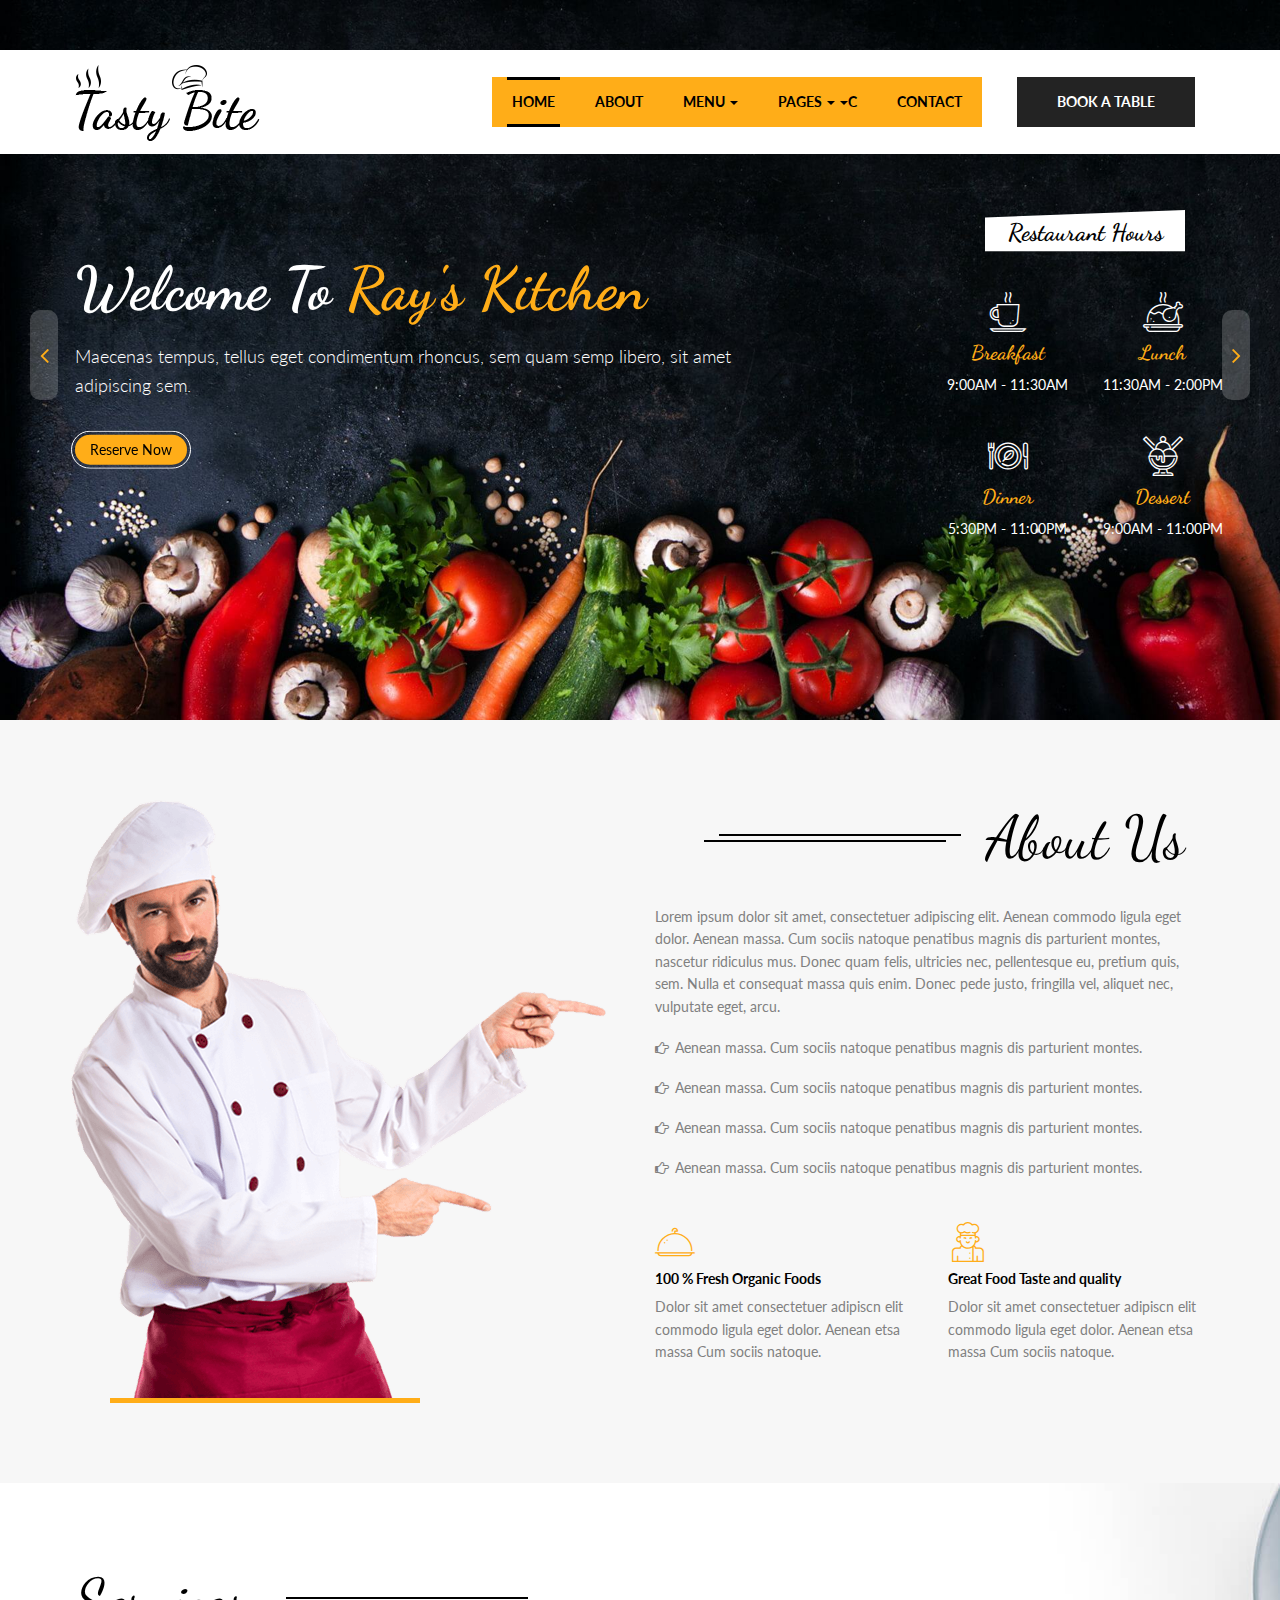
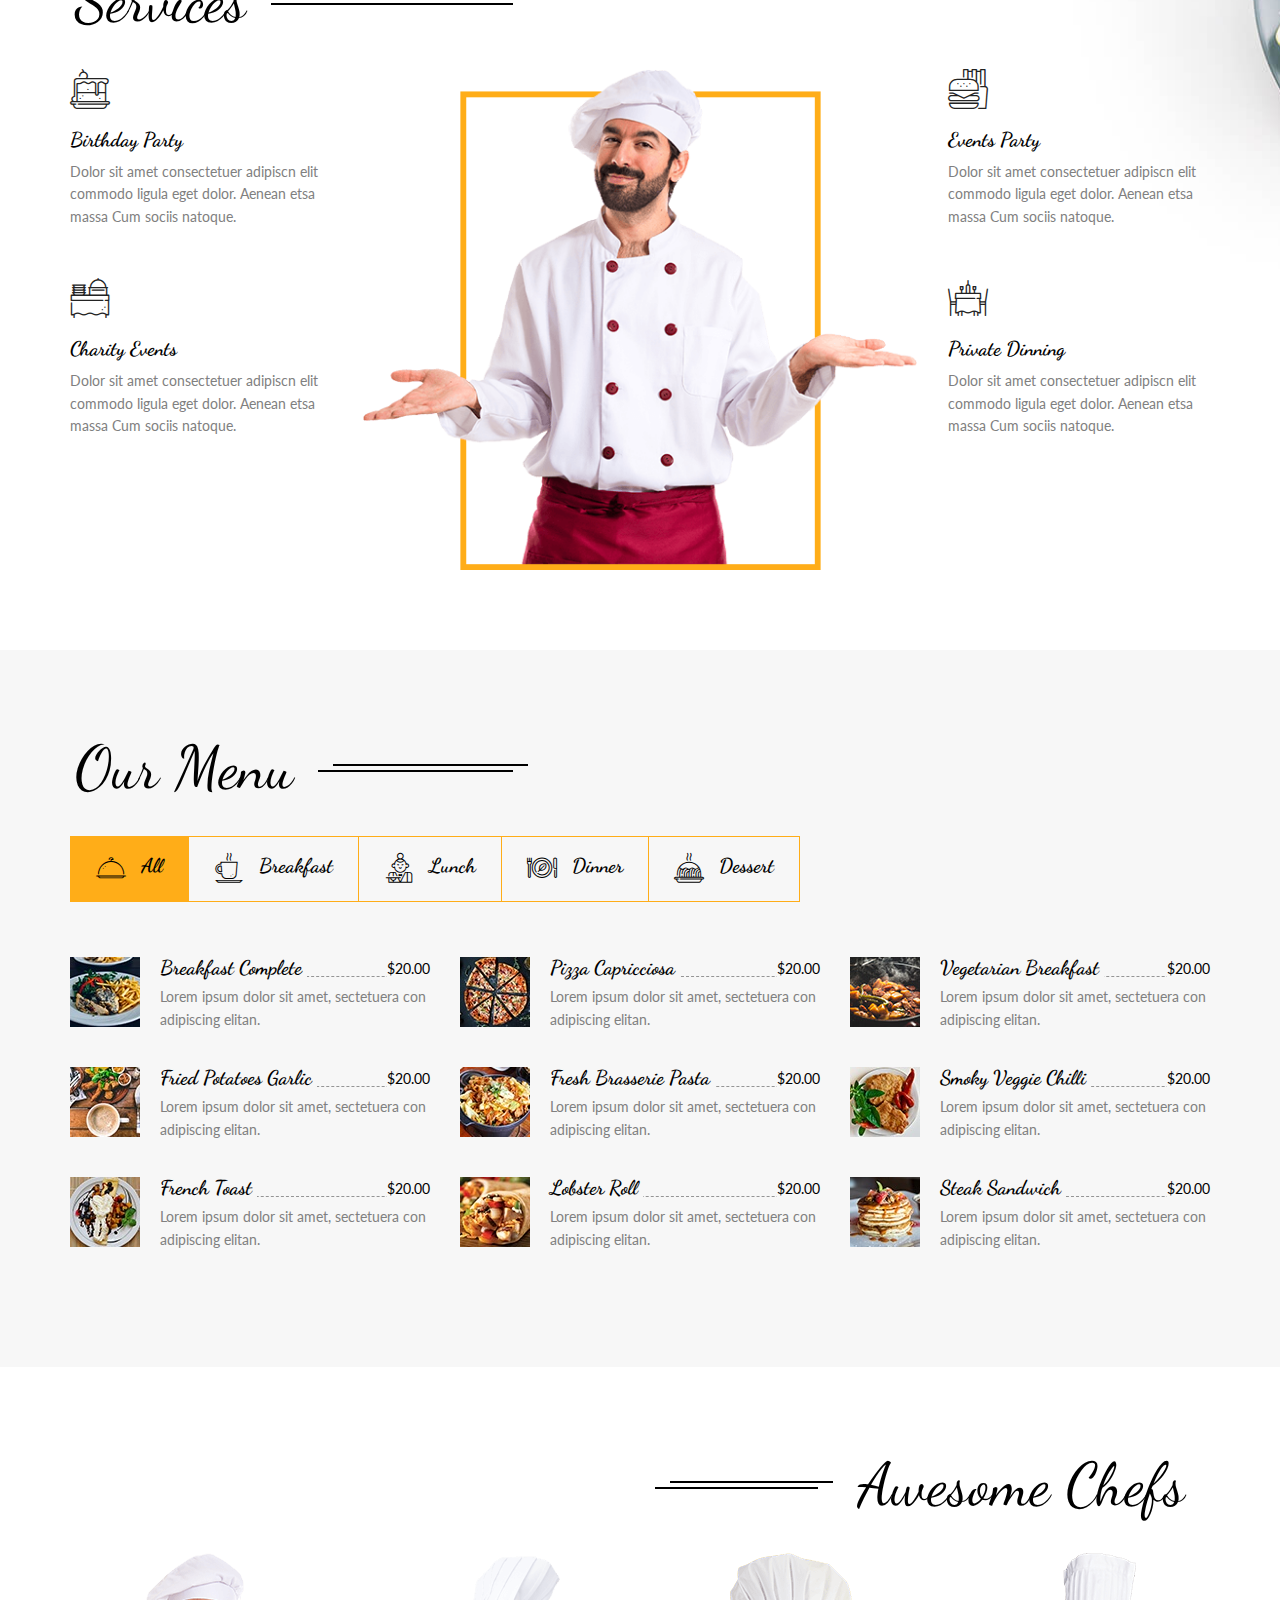
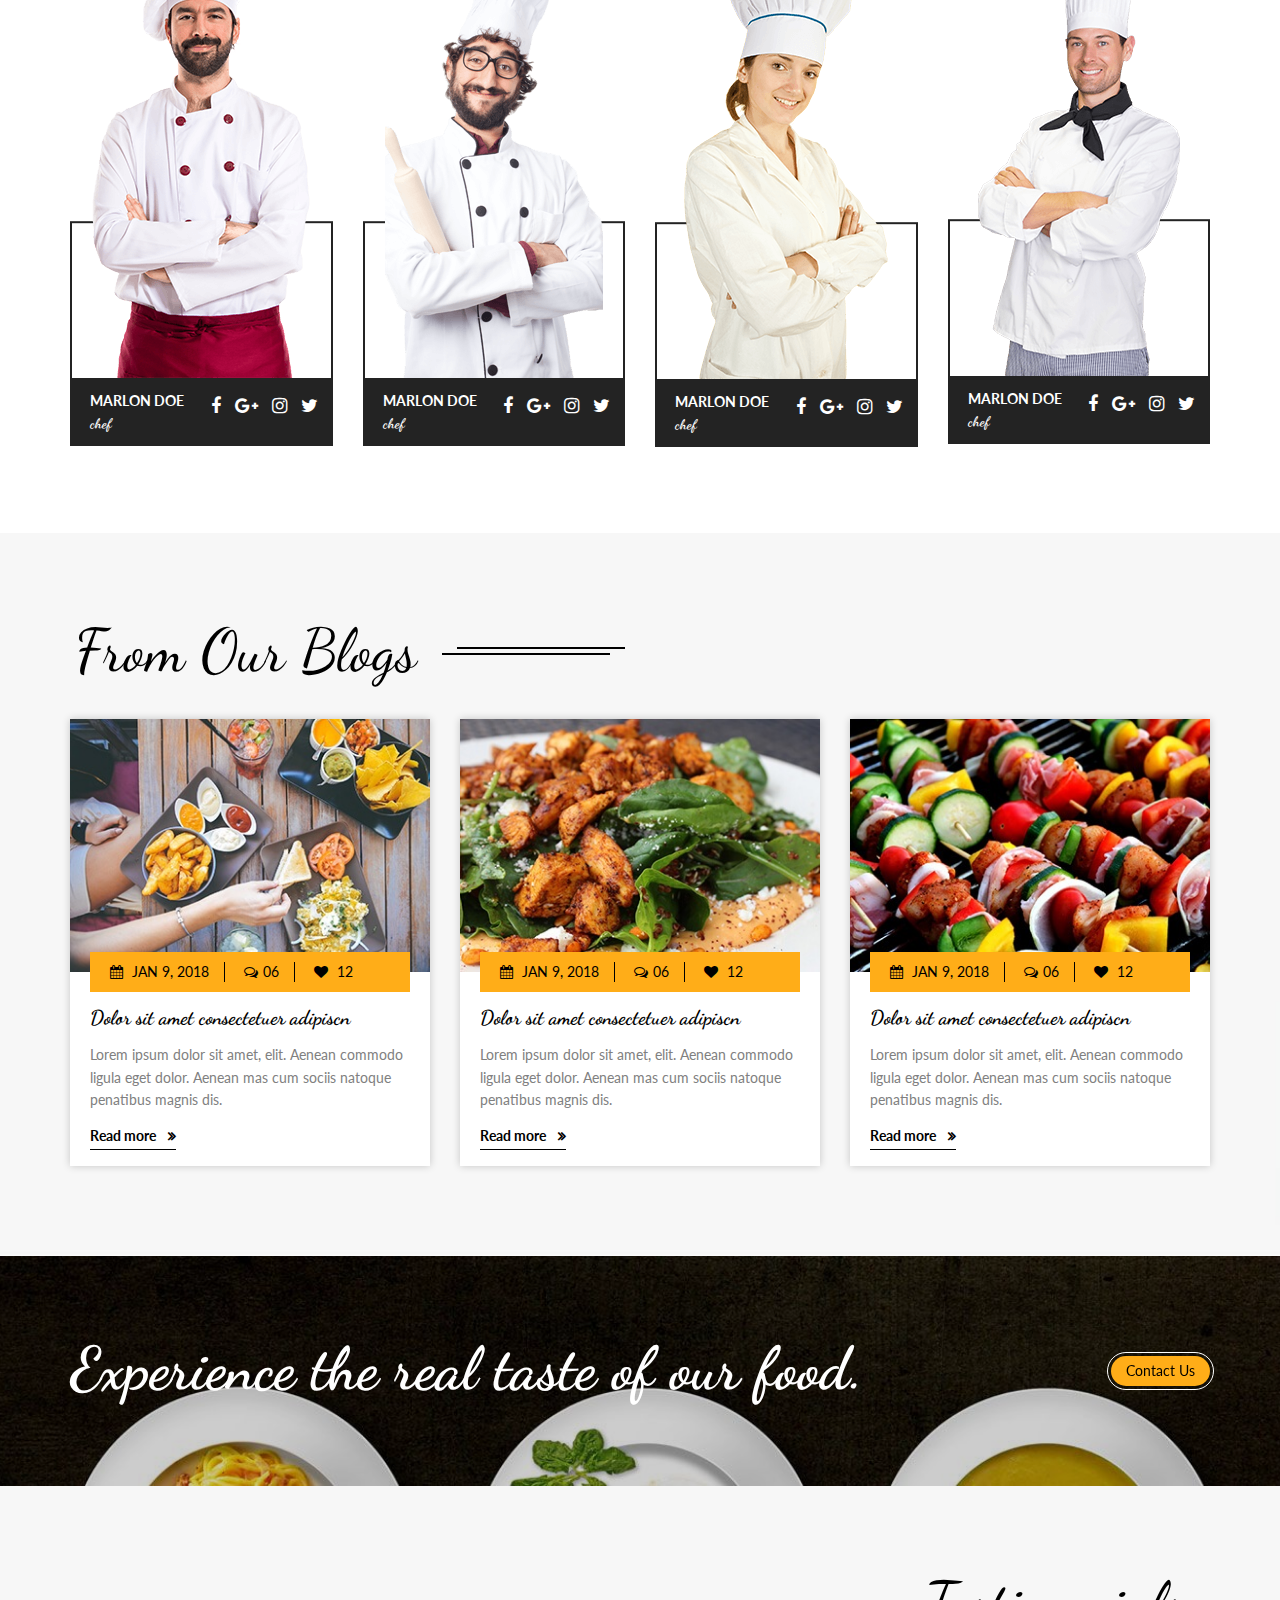
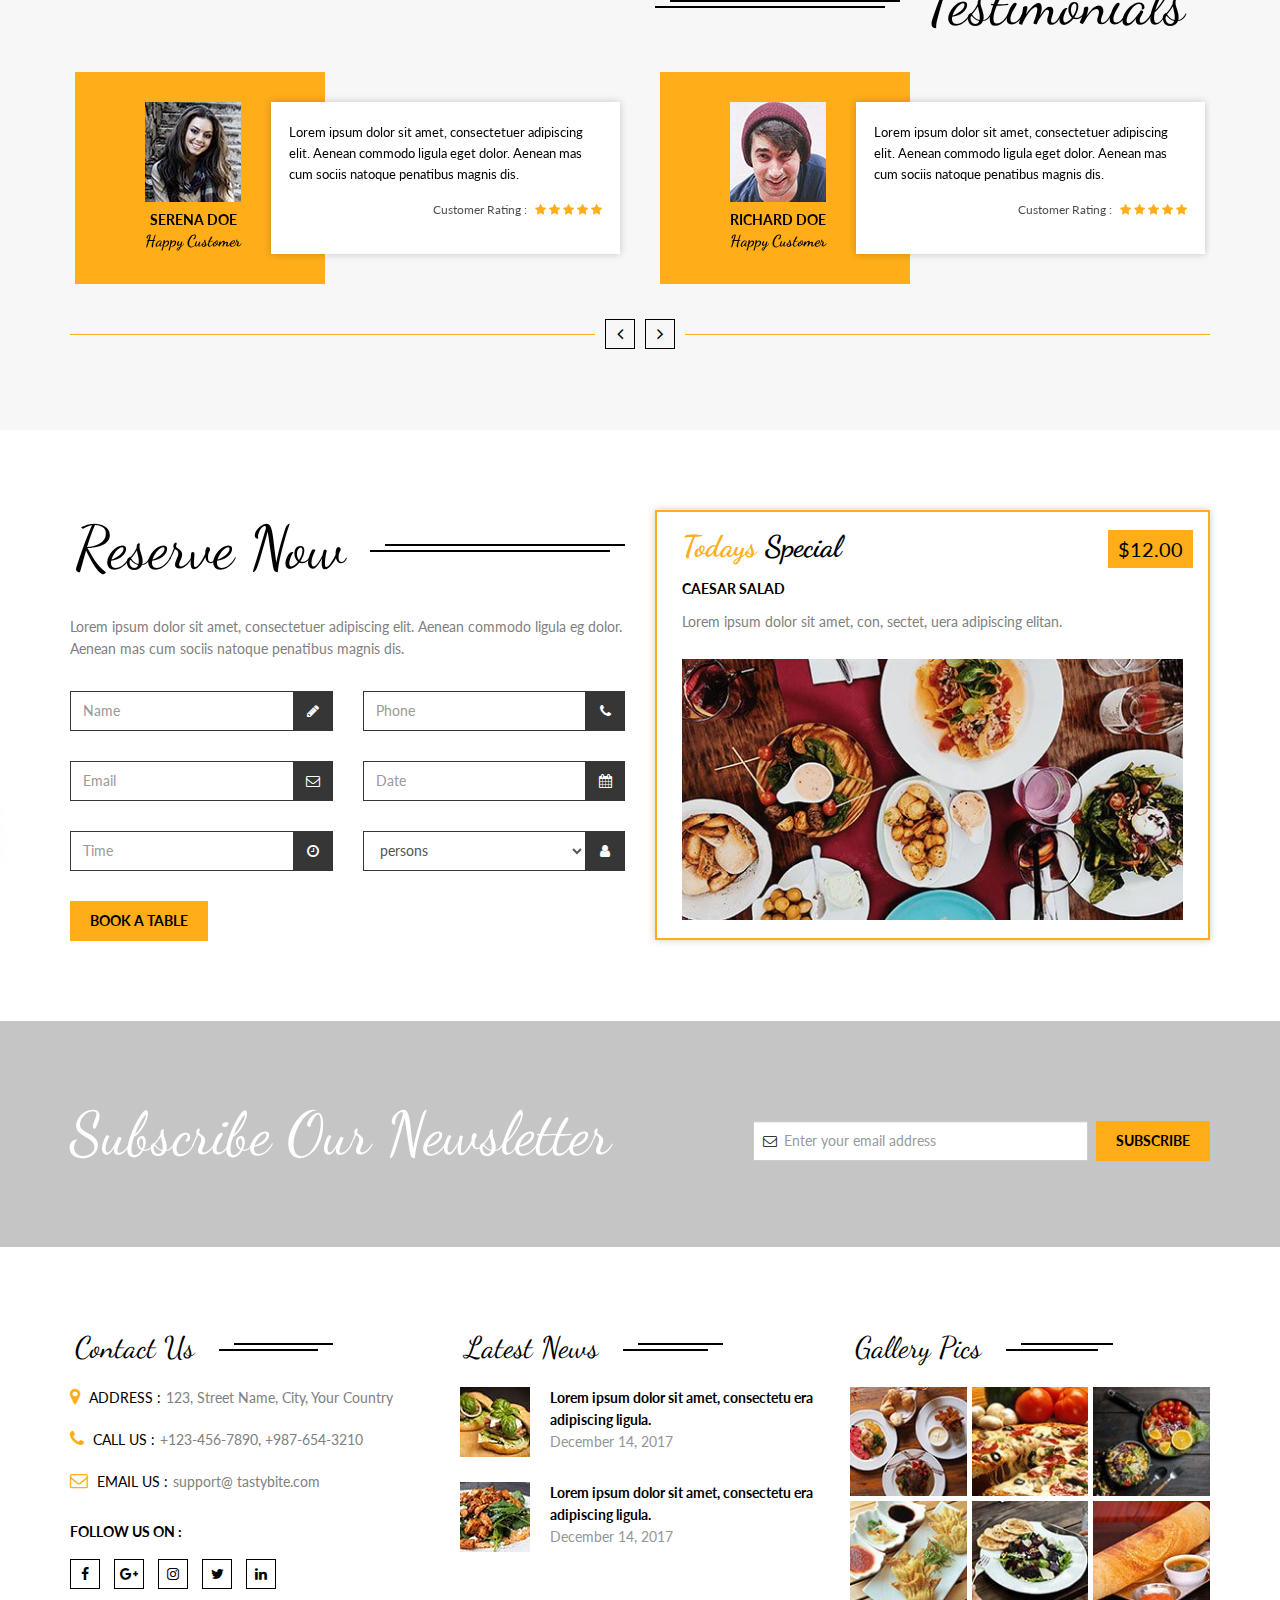
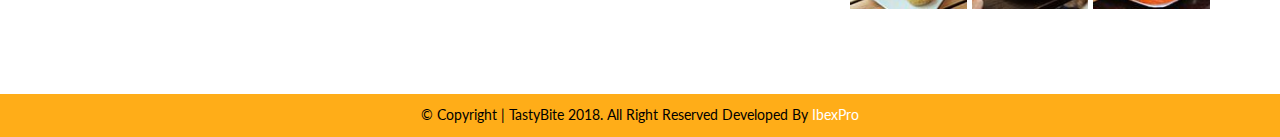
<file: index.html>
<!doctype html>
<html lang="en">

<head>
    <meta charset="utf-8">
    <meta http-equiv="x-ua-compatible" content="ie=edge">
    <meta name="viewport" content="width=device-width, initial-scale=1">
    <title>Tasty bite</title>
    <meta name="description" content="">
    <link rel="icon" href="favicon.ico" type="images/ico" sizes="16x16">
    <!-- Place favicon.ico in the root directory -->
    <link rel="stylesheet" href="css/bootstrap.min.css">
    <link rel="stylesheet" href="css/animate.min.css">
    <link rel="stylesheet" href="css/owl.carousel.css">
    <link rel="stylesheet" href="css/font-awesome.min.css">
    <link rel="stylesheet" href="css/magnific-popup.css">
    <link rel="stylesheet" href="css/flaticon.css">
    <link rel="stylesheet" href="css/lity.css">
    <link rel="stylesheet" href="css/slicknav.min.css">
    <link rel="stylesheet" href="css/style.css">
    <!--[if lt IE 9]>
    <script src="js/modernizr-3.5.0.min.js"></script>
    <script src="https://oss.maxcdn.com/respond/1.4.2/respond.min.js"></script>
    <![endif]-->
</head>

<body>
    <!-- ====== scroll to top ====== -->
    <a id="toTopBtn" title="Go to top" href="javascript:void(0)">
        <i class="fa fa-chevron-up"></i>
    </a>

    <!-- loader  -->
    <div class="loader">
        <h1>Loadings..</h1>
        <div id="cooking">
            <div class="bubble"></div>
            <div class="bubble"></div>
            <div class="bubble"></div>
            <div class="bubble"></div>
            <div class="bubble"></div>
            <div id="area">
                <div id="sides">
                    <div id="pan"></div>
                    <div id="handle"></div>
                </div>
                <div id="pancake">
                    <div id="pastry"></div>
                </div>
            </div>
        </div>
    </div>
    <!-- loader ends  -->
    <div class="wrapper">
        <header class="header">
            <div class="container">
                <div class="menubar">
                    <div class="row">
                        <div class="col-md-12">
                            <nav class="navbar navbar-static-top">
                                <!-- Brand and toggle get grouped for better mobile display -->
                                <div class="navbar-header">
                                    <button type="button" class="navbar-toggle collapsed" data-toggle="collapse" aria-expanded="false">
                                        <span class="sr-only">Toggle navigation</span>
                                        <span class="icon-bar"></span>
                                        <span class="icon-bar"></span>
                                        <span class="icon-bar"></span>
                                    </button>
                                    <a class="navbar-brand" href="index.html">
                                        <img src="images/logo.png" class="img-responsive" alt="logo">
                                    </a>
                                </div>

                                <!-- Collect the nav links, forms, and other content for toggling -->
                                <div class="collapse navbar-collapse ">
                                    <ul class="nav navbar-nav navbar-right">
                                        <li class="res-btn">
                                            <a href="reservation.html" class="book-btn">Book a table</a>
                                        </li>
                                    </ul>
                                    <ul class="nav navbar-nav navbar-right" id="main-menu">
                                        <li class="active">
                                            <a href="index.html">
                                                Home

                                            </a>
                                        </li>
                                        <li>
                                            <a href="about.html">About</a>
                                        </li>
                                        <li class="dropdown">
                                            <a href="#" class="dropdown-toggle" data-toggle="dropdown" role="button" aria-haspopup="true" aria-expanded="false">
                                                Menu
                                                <span class="caret"></span>
                                            </a>
                                            <ul class="dropdown-menu">
                                                <li>
                                                    <a href="food-menu.html">Food menu</a>
                                                </li>
                                                <li>
                                                    <a href="food-detail.html">Food detail</a>
                                                </li>

                                            </ul>
                                        <li class="dropdown">
                                            <a href="#" class="dropdown-toggle" data-toggle="dropdown" role="button" aria-haspopup="true" aria-expanded="false">
                                                Pages
                                                <span class="caret"></span>
                                                <span class="caret"></span>c
                                            </a>
                                            <ul class="dropdown-menu">
                                                <li class="dropdown-submenu">
                                                    <a href="#" class="dropdown-toggle" data-toggle="dropdown" role="button" aria-haspopup="true" aria-expanded="false">
                                                        Blog
                                                        <span class="caret"></span>
                                                    </a>
                                                    <ul class="dropdown-menu">
                                                        <li>
                                                            <a href="blog-page.html">blog page</a>
                                                        </li>
                                                        <li>
                                                            <a href="blog-detail-page.html">blog detail page</a>
                                                        </li>

                                                    </ul>
                                                </li>
                                                <li class="dropdown-submenu">
                                                    <a href="#" class="dropdown-toggle">
                                                        Chef
                                                        <span class="caret"></span>
                                                    </a>
                                                    <ul class="dropdown-menu">
                                                        <li>
                                                            <a href="chefs.html">Chefs </a>
                                                        </li>
                                                        <li>
                                                            <a href="chef-detail.html">Chef detail </a>
                                                        </li>

                                                    </ul>
                                                </li>

                                                <li class="dropdown-submenu">
                                                    <a href="#" class="dropdown-toggle">
                                                        Gallery
                                                        <span class="caret"></span>
                                                    </a>
                                                    <ul class="dropdown-menu">
                                                        <li>
                                                            <a href="gallery-two-column.html">Gallery Two Column</a>
                                                        </li>
                                                        <li>
                                                            <a href="gallery-three-column-measonary.html">Gallery Three Column</a>
                                                        </li>
                                                        <li>
                                                            <a href="gallery-four-column.html">Gallery Four Column</a>
                                                        </li>
                                                    </ul>
                                                </li>
                                                <li>
                                                    <a href="services.html">Services</a>
                                                </li>
                                                <li>
                                                    <a href="404.html">404</a>
                                                </li>
                                            </ul>
                                        </li>

                                        <li>
                                            <a href="contact.html">
                                                Contact

                                            </a>
                                        </li>


                                    </ul>

                                </div>
                                <!-- /.navbar-collapse -->
                            </nav>
                        </div>
                    </div>
                </div>

            </div>
            <div class="mobile-menu" data-logo="images/logo.png">


            </div>
        </header>
        <section class="sliders">
            <div class="testy-slider owl-carousel" data-items="1" data-loop="true" data-smart-speed="400" data-dots="true" data-nav="true"
                 data-r-x-small="1" data-r-x-small-nav="true" data-r-x-small-dots="true" data-r-x-medium="1" data-r-x-medium-nav="false"
                 data-r-x-medium-dots="true" data-r-small="1" data-r-small-nav="true" data-r-small-dots="true" data-r-medium="1"
                 data-r-medium-nav="true" data-r-medium-dots="false" data-r-large="1" data-r-large-nav="true" data-r-large-dots="false">

                <div class="item">
                    <img src="images/slider.jpg" alt="slider image">
                    <div class="container">
                        <div class="slider-text">

                            <h2>
                                Welcome To
                                <span>Ray's Kitchen</span>
                            </h2>
                            <p class="slide-desc">Maecenas tempus, tellus eget condimentum rhoncus, sem quam semp libero, sit amet adipiscing sem.</p>
                            <a href="reservation.html" class="btn-custom">Reserve now</a>

                            <div class="hours-box">
                                <h3>Restaurant Hours</h3>

                                <div class="row">
                                    <!-- hours  -->
                                    <div class="col-xs-6">
                                        <div class="hours">
                                            <div class="icon">
                                                <i class="flaticon-coffee"></i>
                                            </div>
                                            <h4 class="hours-title">Breakfast</h4>
                                            <p class="hours-text">9:00AM - 11:30AM</p>
                                        </div>
                                    </div>
                                    <!-- hours ends  -->
                                    <!-- hours  -->
                                    <div class="col-xs-6">
                                        <div class="hours">
                                            <div class="icon">
                                                <i class="flaticon-chicken"></i>
                                            </div>
                                            <h4 class="hours-title">Lunch</h4>
                                            <p class="hours-text">11:30AM - 2:00PM</p>
                                        </div>
                                    </div>
                                    <!-- hours ends  -->
                                    <!-- hours  -->
                                    <div class="col-xs-6">
                                        <div class="hours">
                                            <div class="icon">
                                                <i class="flaticon-restaurant-4"></i>
                                            </div>
                                            <h4 class="hours-title">Dinner</h4>
                                            <p class="hours-text">5:30PM - 11:00PM</p>
                                        </div>
                                    </div>
                                    <!-- hours ends  -->
                                    <!-- hours  -->
                                    <div class="col-xs-6">
                                        <div class="hours">
                                            <div class="icon">
                                                <i class="flaticon-ice-cream"></i>
                                            </div>
                                            <h4 class="hours-title">Dessert</h4>
                                            <p class="hours-text">9:00AM - 11:00PM</p>
                                        </div>
                                    </div>
                                    <!-- hours ends  -->
                                </div>
                            </div>
                        </div>
                    </div>
                </div>
                <div class="item">
                    <img src="images/slider.jpg" alt="slider image">
                    <div class="container">
                        <div class="slider-text">
                            <h2>
                                Welcome To
                                <span>Tasty Bite</span>
                            </h2>
                            <p class="slide-desc">Maecenas tempus, tellus eget condimentum rhoncus, sem quam semp libero, sit amet adipiscing sem.</p>
                            <a href="reservation.html" class="btn-custom">Reserve now</a>
                            <div class="hours-box">
                                <h3>Restaurant Hours</h3>

                                <div class="row">
                                    <!-- hours  -->
                                    <div class="col-xs-6">
                                        <div class="hours">
                                            <div class="icon">
                                                <i class="flaticon-coffee"></i>
                                            </div>
                                            <h4 class="hours-title">Breakfast</h4>
                                            <p class="hours-text">9:00AM - 11:30AM</p>
                                        </div>
                                    </div>
                                    <!-- hours ends  -->
                                    <!-- hours  -->
                                    <div class="col-xs-6">
                                        <div class="hours">
                                            <div class="icon">
                                                <i class="flaticon-chicken"></i>
                                            </div>
                                            <h4 class="hours-title">Lunch</h4>
                                            <p class="hours-text">11:30AM - 2:00PM</p>
                                        </div>
                                    </div>
                                    <!-- hours ends  -->
                                    <!-- hours  -->
                                    <div class="col-xs-6">
                                        <div class="hours">
                                            <div class="icon">
                                                <i class="flaticon-restaurant-4"></i>
                                            </div>
                                            <h4 class="hours-title">Dinner</h4>
                                            <p class="hours-text">5:30PM - 11:00PM</p>
                                        </div>
                                    </div>
                                    <!-- hours ends  -->
                                    <!-- hours  -->
                                    <div class="col-xs-6">
                                        <div class="hours">
                                            <div class="icon">
                                                <i class="flaticon-ice-cream"></i>
                                            </div>
                                            <h4 class="hours-title">Dessert</h4>
                                            <p class="hours-text">9:00AM - 11:00PM</p>
                                        </div>
                                    </div>
                                    <!-- hours ends  -->
                                </div>
                            </div>
                        </div>
                    </div>
                </div>
            </div>
        </section>
        <!-- about section  -->
        <section class="about-section section-padding">
            <div class="container">
                <div class="row">
                    <div class="col-md-6 hidden-sm hidden-xs">
                        <div class="chef-figure">
                            <img src="images/abt-chef.png" alt="about chef pic" class="img-responsive">
                        </div>
                    </div>
                    <div class="col-md-6">
                        <div class="row">
                            <div class="col-xs-11 col-xs-offset-1">
                                <h2 class="main-title text-right">
                                    <span class="bg-reverse">About Us</span>
                                </h2>
                            </div>
                        </div>
                        <div class="abt-content">
                            <p>
                                Lorem ipsum dolor sit amet, consectetuer adipiscing elit. Aenean commodo ligula eget dolor. Aenean massa. Cum sociis natoque
                                penatibus magnis dis parturient montes, nascetur ridiculus mus. Donec quam felis, ultricies
                                nec, pellentesque eu, pretium quis, sem. Nulla et consequat massa quis enim. Donec pede justo,
                                fringilla vel, aliquet nec, vulputate eget, arcu.
                            </p>
                            <ul class="food-list">
                                <li>Aenean massa. Cum sociis natoque penatibus magnis dis parturient montes.</li>
                                <li>Aenean massa. Cum sociis natoque penatibus magnis dis parturient montes.</li>
                                <li>Aenean massa. Cum sociis natoque penatibus magnis dis parturient montes.</li>
                                <li>Aenean massa. Cum sociis natoque penatibus magnis dis parturient montes.</li>
                            </ul>

                            <div class="abt-quality">
                                <div class="row">
                                    <div class="col-xs-6 sm-full sm-text-center">
                                        <div class="quality-box">
                                            <div class="icon">
                                                <i class="flaticon-tray-1"></i>
                                            </div>

                                            <h4 class="quality-title">
                                                <a href="#">100 % Fresh Organic Foods</a>
                                            </h4>
                                            <p>
                                                Dolor sit amet consectetuer adipiscn elit commodo ligula eget dolor. Aenean etsa massa Cum sociis natoque.
                                            </p>
                                        </div>
                                    </div>
                                    <div class="col-xs-6 sm-full sm-text-center">
                                        <div class="quality-box">
                                            <div class="icon">
                                                <i class="flaticon-chef"></i>
                                            </div>

                                            <h4 class="quality-title">
                                                <a href="#">Great Food Taste and quality</a>
                                            </h4>
                                            <p>
                                                Dolor sit amet consectetuer adipiscn elit commodo ligula eget dolor. Aenean etsa massa Cum sociis natoque.
                                            </p>

                                        </div>
                                    </div>
                                </div>
                            </div>
                        </div>
                    </div>

                </div>
            </div>
        </section>
        <!-- about section  ends -->
        <!-- service section  -->
        <section class="service-section service-bg section-padding">
            <div class="container">
                <div class="row">
                    <div class="col-md-5 col-xs-11">
                        <h2 class="main-title text-left">
                            <span>Services</span>
                        </h2>
                    </div>
                </div>
                <div class="row">
                    <div class="col-md-3">
                        <div class="row">
                            <div class="col-sm-6 col-md-12">
                                <div class="service">
                                    <div class="icon">
                                        <i class="flaticon-cake"></i>
                                    </div>
                                    <h4 class="service-title">Birthday Party</h4>
                                    <p>
                                        Dolor sit amet consectetuer adipiscn elit commodo ligula eget dolor. Aenean etsa massa Cum sociis natoque.
                                    </p>
                                </div>
                            </div>
                            <div class="col-sm-6 col-md-12">
                                <div class="service">
                                    <div class="icon">
                                        <i class="flaticon-catering"></i>
                                    </div>
                                    <h4 class="service-title">Charity Events</h4>
                                    <p>
                                        Dolor sit amet consectetuer adipiscn elit commodo ligula eget dolor. Aenean etsa massa Cum sociis natoque.
                                    </p>
                                </div>
                            </div>
                        </div>

                    </div>
                    <div class="col-md-6">
                        <div class="service-chef-figure">
                            <img src="images/service-chef.png" class="img-responsive" alt="service chef">
                        </div>
                    </div>
                    <div class="col-md-3">
                        <div class="row">
                            <div class="col-sm-6 col-md-12">
                                <div class="service">
                                    <div class="icon">
                                        <i class="flaticon-fast-food"></i>
                                    </div>
                                    <h4 class="service-title">Events Party</h4>
                                    <p>
                                        Dolor sit amet consectetuer adipiscn elit commodo ligula eget dolor. Aenean etsa massa Cum sociis natoque.
                                    </p>
                                </div>
                            </div>
                            <div class="col-sm-6 col-md-12">
                                <div class="service">
                                    <div class="icon">
                                        <i class="flaticon-table"></i>
                                    </div>
                                    <h4 class="service-title">Private Dinning</h4>
                                    <p>
                                        Dolor sit amet consectetuer adipiscn elit commodo ligula eget dolor. Aenean etsa massa Cum sociis natoque.
                                    </p>
                                </div>
                            </div>
                        </div>


                    </div>
                </div>
            </div>
        </section>
        <!-- service section  -->
        <!-- menu section  -->
        <section class="food-menu-section food-bg section-padding">
            <div class="container">
                <div class="row">
                    <div class="col-md-5">
                        <h2 class="main-title text-left">
                            <span class="bg-reverse">Our Menu</span>
                        </h2>
                    </div>
                </div>

                <ul class="menus sort-foods">
                    <li class="filter-button active" data-filter="*">
                        <i class="flaticon-tray-1"></i>

                        All
                    </li>
                    <li class="filter-button" data-filter=".breakfast">
                        <i class="flaticon-coffee"></i>
                        Breakfast
                    </li>
                    <li class="filter-button" data-filter=".lunch">

                        <i class="flaticon-waitress"></i>
                        Lunch
                    </li>
                    <li class="filter-button" data-filter=".dinner">

                        <i class="flaticon-restaurant-4"></i>
                        Dinner
                    </li>
                    <li class="filter-button" data-filter=".dessert">

                        <i class="flaticon-spaghetti"></i>
                        Dessert
                    </li>

                </ul>

                <div class="row food-items">
                    <!-- menu box  -->
                    <div class="col-md-4 col-sm-6 col-xs-12 grid-item breakfast">
                        <div class="menu-box">

                            <a href="food-detail.html">
                                <img src="images/menu-pic.jpg" alt="menu pic" class="featured-pic">
                            </a>
                            <div class="menu-title">
                                <h5 class="title bg-secondry">
                                    <a href="food-detail.html"> Breakfast Complete</a>
                                </h5>
                                <span>
                                    $20.00
                                </span>
                            </div>
                            <p>Lorem ipsum dolor sit amet, sectetuera con adipiscing elitan.</p>
                        </div>
                    </div>
                    <!-- menu box ends  -->
                    <!-- menu box  -->
                    <div class="col-md-4 col-sm-6 col-xs-12 grid-item dinner">
                        <div class="menu-box">

                            <a href="food-detail.html">
                                <img src="images/menu-pic2.jpg" alt="menu pic" class="featured-pic">
                            </a>
                            <div class="menu-title">
                                <h5 class="title bg-secondry">
                                    <a href="food-detail.html">Pizza Capricciosa</a>
                                </h5>
                                <span>
                                    $20.00
                                </span>
                            </div>
                            <p>Lorem ipsum dolor sit amet, sectetuera con adipiscing elitan.</p>
                        </div>
                    </div>
                    <!-- menu box ends  -->
                    <!-- menu box  -->
                    <div class="col-md-4 col-sm-6 col-xs-12 grid-item breakfast">
                        <div class="menu-box">

                            <a href="food-detail.html">
                                <img src="images/menu-pic3.jpg" alt="menu pic" class="featured-pic">
                            </a>
                            <div class="menu-title">
                                <h5 class="title bg-secondry">
                                    <a href="food-detail.html">Vegetarian Breakfast</a>
                                </h5>
                                <span>
                                    $20.00
                                </span>
                            </div>
                            <p>Lorem ipsum dolor sit amet, sectetuera con adipiscing elitan.</p>
                        </div>
                    </div>
                    <!-- menu box ends  -->
                    <!-- menu box  -->
                    <div class="col-md-4 col-sm-6 col-xs-12 grid-item breakfast">
                        <div class="menu-box">

                            <a href="food-detail.html">
                                <img src="images/menu-pic4.jpg" alt="menu pic" class="featured-pic">
                            </a>
                            <div class="menu-title">
                                <h5 class="title bg-secondry">
                                    <a href="food-detail.html">Fried Potatoes Garlic</a>
                                </h5>
                                <span>
                                    $20.00
                                </span>
                            </div>
                            <p>Lorem ipsum dolor sit amet, sectetuera con adipiscing elitan.</p>
                        </div>
                    </div>
                    <!-- menu box ends  -->
                    <!-- menu box  -->
                    <div class="col-md-4 col-sm-6 col-xs-12 grid-item lunch">
                        <div class="menu-box">

                            <a href="food-detail.html">
                                <img src="images/menu-pic5.jpg" alt="menu pic" class="featured-pic">
                            </a>
                            <div class="menu-title">
                                <h5 class="title bg-secondry">
                                    <a href="food-detail.html">Fresh Brasserie Pasta</a>
                                </h5>
                                <span>
                                    $20.00
                                </span>
                            </div>
                            <p>Lorem ipsum dolor sit amet, sectetuera con adipiscing elitan.</p>
                        </div>
                    </div>
                    <!-- menu box ends  -->
                    <!-- menu box  -->
                    <div class="col-md-4 col-sm-6 col-xs-12 grid-item lunch">
                        <div class="menu-box">

                            <a href="food-detail.html">
                                <img src="images/menu-pic6.jpg" alt="menu pic" class="featured-pic">
                            </a>
                            <div class="menu-title">
                                <h5 class="title bg-secondry">
                                    <a href="food-detail.html">Smoky Veggie Chilli</a>
                                </h5>
                                <span>
                                    $20.00
                                </span>
                            </div>
                            <p>Lorem ipsum dolor sit amet, sectetuera con adipiscing elitan.</p>
                        </div>
                    </div>
                    <!-- menu box ends  -->
                    <!-- menu box  -->
                    <div class="col-md-4 col-sm-6 col-xs-12 grid-item lunch">
                        <div class="menu-box">

                            <a href="food-detail.html">
                                <img src="images/menu-pic7.jpg" alt="menu pic" class="featured-pic">
                            </a>
                            <div class="menu-title">
                                <h5 class="title bg-secondry">
                                    <a href="food-detail.html">French Toast</a>
                                </h5>
                                <span>
                                    $20.00
                                </span>
                            </div>
                            <p>Lorem ipsum dolor sit amet, sectetuera con adipiscing elitan.</p>
                        </div>
                    </div>
                    <!-- menu box ends  -->
                    <!-- menu box  -->
                    <div class="col-md-4 col-sm-6 col-xs-12 grid-item dinner">
                        <div class="menu-box">

                            <a href="food-detail.html">
                                <img src="images/menu-pic8.jpg" alt="menu pic" class="featured-pic">
                            </a>
                            <div class="menu-title">
                                <h5 class="title bg-secondry">
                                    <a href="food-detail.html">Lobster Roll</a>
                                </h5>
                                <span>
                                    $20.00
                                </span>
                            </div>
                            <p>Lorem ipsum dolor sit amet, sectetuera con adipiscing elitan.</p>
                        </div>
                    </div>
                    <!-- menu box ends  -->
                    <!-- menu box  -->
                    <div class="col-md-4 col-sm-6 col-xs-12 grid-item dessert">
                        <div class="menu-box">

                            <a href="food-detail.html">
                                <img src="images/menu-pic9.jpg" alt="menu pic" class="featured-pic">
                            </a>
                            <div class="menu-title">
                                <h5 class="title bg-secondry">
                                    <a href="food-detail.html">Steak Sandwich</a>
                                </h5>
                                <span>
                                    $20.00
                                </span>
                            </div>
                            <p>Lorem ipsum dolor sit amet, sectetuera con adipiscing elitan.</p>
                        </div>
                    </div>
                    <!-- menu box ends  -->
                </div>
            </div>

        </section>
        <!-- menu section ends -->
        <!-- our chefs section  -->
        <section class="chefs-section section-padding">
            <div class="container">
                <div class="row">
                    <div class="col-md-6 col-md-offset-6">
                        <h2 class="main-title text-right">
                            <span>Awesome Chefs</span>
                        </h2>
                    </div>
                </div>
                <div class="row">
                    <!-- chef  -->
                    <div class="col-md-3  col-xs-6 sm-full">
                        <div class="chef-box">
                            <a href="chef-detail.html">
                                <img src="images/chef.png" alt="chef figure" class="img-responsive">
                            </a>
                            <div class="chef-data">
                                <h5>
                                    <span>
                                        <a href="chef-detail.html">MARLON DOE</a>
                                    </span>
                                    chef
                                </h5>

                                <ul class="social">
                                    <li>
                                        <a href="#">
                                            <i class="fa fa-facebook"></i>
                                        </a>
                                    </li>
                                    <li>
                                        <a href="#">
                                            <i class="fa fa-google-plus"></i>
                                        </a>
                                    </li>
                                    <li>
                                        <a href="#">
                                            <i class="fa fa-instagram"></i>
                                        </a>
                                    </li>
                                    <li>
                                        <a href="#">
                                            <i class="fa fa-twitter"></i>
                                        </a>
                                    </li>
                                </ul>
                            </div>
                        </div>
                    </div>
                    <!-- chef ends  -->
                    <!-- chef  -->
                    <div class="col-md-3  col-xs-6 sm-full">
                        <div class="chef-box">
                            <a href="chef-detail.html">
                                <img src="images/chef2.png" alt="chef figure" class="img-responsive">
                            </a>
                            <div class="chef-data">
                                <h5>
                                    <span>
                                        <a href="chef-detail.html">MARLON DOE</a>
                                    </span>
                                    chef
                                </h5>

                                <ul class="social">
                                    <li>
                                        <a href="#">
                                            <i class="fa fa-facebook"></i>
                                        </a>
                                    </li>
                                    <li>
                                        <a href="#">
                                            <i class="fa fa-google-plus"></i>
                                        </a>
                                    </li>
                                    <li>
                                        <a href="#">
                                            <i class="fa fa-instagram"></i>
                                        </a>
                                    </li>
                                    <li>
                                        <a href="#">
                                            <i class="fa fa-twitter"></i>
                                        </a>
                                    </li>
                                </ul>
                            </div>
                        </div>
                    </div>
                    <!-- chef ends  -->
                    <!-- chef  -->
                    <div class="col-md-3  col-xs-6 sm-full">
                        <div class="chef-box">
                            <a href="chef-detail.html">
                                <img src="images/chef3.png" alt="chef figure" class="img-responsive">
                            </a>
                            <div class="chef-data">
                                <h5>
                                    <span>
                                        <a href="chef-detail.html">MARLON DOE</a>
                                    </span>
                                    chef
                                </h5>

                                <ul class="social">
                                    <li>
                                        <a href="#">
                                            <i class="fa fa-facebook"></i>
                                        </a>
                                    </li>
                                    <li>
                                        <a href="#">
                                            <i class="fa fa-google-plus"></i>
                                        </a>
                                    </li>
                                    <li>
                                        <a href="#">
                                            <i class="fa fa-instagram"></i>
                                        </a>
                                    </li>
                                    <li>
                                        <a href="#">
                                            <i class="fa fa-twitter"></i>
                                        </a>
                                    </li>
                                </ul>
                            </div>
                        </div>
                    </div>
                    <!-- chef ends  -->
                    <!-- chef  -->
                    <div class="col-md-3  col-xs-6 sm-full">
                        <div class="chef-box">
                            <a href="chef-detail.html">
                                <img src="images/chef4.png" alt="chef figure" class="img-responsive">
                            </a>
                            <div class="chef-data">
                                <h5>
                                    <span>
                                        <a href="chef-detail.html">MARLON DOE</a>
                                    </span>
                                    chef
                                </h5>

                                <ul class="social">
                                    <li>
                                        <a href="#">
                                            <i class="fa fa-facebook"></i>
                                        </a>
                                    </li>
                                    <li>
                                        <a href="#">
                                            <i class="fa fa-google-plus"></i>
                                        </a>
                                    </li>
                                    <li>
                                        <a href="#">
                                            <i class="fa fa-instagram"></i>
                                        </a>
                                    </li>
                                    <li>
                                        <a href="#">
                                            <i class="fa fa-twitter"></i>
                                        </a>
                                    </li>
                                </ul>
                            </div>
                        </div>
                    </div>
                    <!-- chef ends  -->
                </div>
            </div>
        </section>
        <!-- our chefs section ends -->
        <!-- blog section -->
        <section class="blog-section section-padding">
            <div class="container">
                <div class="row">
                    <div class="col-md-6">
                        <h2 class="main-title text-left">
                            <span class="bg-reverse">From Our Blogs</span>
                        </h2>
                    </div>
                </div>
                <div class="row center-grid">
                    <div class="col-md-4 col-sm-6">
                        <div class="blog">
                            <div class="featured-pic">
                                <a href="blog-detail-page.html">
                                    <img src="images/blog.jpg" alt="blog pic" class="img-responsive">
                                </a>
                            </div>

                            <div class="content">
                                <ul class="meta">
                                    <li>
                                        <i class="fa fa-calendar"></i> JAN 9, 2018
                                    </li>
                                    <li>
                                        <i class="fa fa-comments-o"></i>06
                                    </li>
                                    <li>
                                        <i class="fa fa-heart"></i> 12
                                    </li>
                                </ul>
                                <h4 class="blog-title txt-hover">
                                    <a href="blog-detail-page.html">Dolor sit amet consectetuer adipiscn</a>
                                </h4>
                                <p>
                                    Lorem ipsum dolor sit amet, elit. Aenean commodo ligula eget dolor. Aenean mas cum sociis natoque penatibus magnis dis.
                                </p>
                                <a href="blog-detail-page.html" class="btn-secondry">Read more</a>
                            </div>
                        </div>
                    </div>
                    <div class="col-md-4 col-sm-6">
                        <div class="blog">
                            <div class="featured-pic">
                                <a href="blog-detail-page.html">
                                    <img src="images/blog2.jpg" alt="blog pic" class="img-responsive">
                                </a>
                            </div>

                            <div class="content">
                                <ul class="meta">
                                    <li>
                                        <i class="fa fa-calendar"></i> JAN 9, 2018
                                    </li>
                                    <li>
                                        <i class="fa fa-comments-o"></i>06
                                    </li>
                                    <li>
                                        <i class="fa fa-heart"></i> 12
                                    </li>
                                </ul>
                                <h4 class="blog-title txt-hover">
                                    <a href="blog-detail-page.html">Dolor sit amet consectetuer adipiscn</a>
                                </h4>
                                <p>
                                    Lorem ipsum dolor sit amet, elit. Aenean commodo ligula eget dolor. Aenean mas cum sociis natoque penatibus magnis dis.
                                </p>
                                <a href="blog-detail-page.html" class="btn-secondry">Read more</a>
                            </div>
                        </div>
                    </div>
                    <div class="col-md-4 col-sm-6">
                        <div class="blog">
                            <div class="featured-pic">
                                <a href="blog-detail-page.html">
                                    <img src="images/blog3.jpg" alt="blog pic" class="img-responsive">
                                </a>
                            </div>

                            <div class="content">
                                <ul class="meta">
                                    <li>
                                        <i class="fa fa-calendar"></i> JAN 9, 2018
                                    </li>
                                    <li>
                                        <i class="fa fa-comments-o"></i>06
                                    </li>
                                    <li>
                                        <i class="fa fa-heart"></i> 12
                                    </li>
                                </ul>
                                <h4 class="blog-title txt-hover">
                                    <a href="blog-detail-page.html">Dolor sit amet consectetuer adipiscn</a>
                                </h4>
                                <p>
                                    Lorem ipsum dolor sit amet, elit. Aenean commodo ligula eget dolor. Aenean mas cum sociis natoque penatibus magnis dis.
                                </p>
                                <a href="blog-detail-page.html" class="btn-secondry">Read more</a>
                            </div>
                        </div>
                    </div>
                </div>
            </div>
        </section>
        <!-- blog section ends -->
        <!-- call out section  -->
        <section class="call-out-section section-padding">
            <div class="container">
                <div class="row">
                    <div class="col-md-10">
                        <h2>Experience the real taste of our food.</h2>
                    </div>
                    <div class="col-md-2">
                        <div class="call-out-btn">
                            <a href="contact.html" class="btn-custom">Contact Us</a>
                        </div>
                    </div>
                </div>
            </div>
        </section>
        <!-- call out section ends -->
        <!-- testimonial section -->
        <section class="testimonial-section section-padding">
            <div class="container">
                <div class="row">
                    <div class="col-md-6 col-md-offset-6">
                        <h2 class="main-title text-right">
                            <span class="bg-reverse">Testimonials</span>
                        </h2>
                    </div>
                </div>
                <div class="testy-slider testimonial-slider owl-carousel" data-items="2" data-margin="30" data-loop="true" data-smart-speed="400"
                     data-dots="false" data-nav="true" data-r-x-small="1" data-r-x-small-nav="true" data-r-x-small-dots="false"
                     data-r-x-medium="1" data-r-x-medium-nav="false" data-r-x-medium-dots="false" data-r-small="1" data-r-small-nav="true"
                     data-r-small-dots="false" data-r-medium="2" data-r-medium-nav="true" data-r-medium-dots="false" data-r-large="2"
                     data-r-large-nav="true" data-r-large-dots="false">
                    <div class="item">
                        <div class="testimonial">
                            <div class="row">
                                <div class="col-xs-3">
                                    <div class="image">
                                        <img src="images/testi-pic.jpg" alt="testimonial pic">

                                        <h5>SERENA DOE</h5>
                                        <span>Happy Customer</span>
                                    </div>
                                </div>
                                <div class="col-xs-9">
                                    <div class="testi-content">
                                        <p>
                                            Lorem ipsum dolor sit amet, consectetuer adipiscing elit. Aenean commodo ligula eget dolor. Aenean mas cum sociis natoque
                                            penatibus magnis dis.
                                        </p>
                                        <p class="rating">
                                            <span>Customer Rating :</span>
                                            <i class="fa fa-star"></i>
                                            <i class="fa fa-star"></i>
                                            <i class="fa fa-star"></i>
                                            <i class="fa fa-star"></i>
                                            <i class="fa fa-star"></i>
                                        </p>

                                    </div>
                                </div>
                            </div>
                        </div>

                    </div>
                    <div class="item">
                        <div class="testimonial">
                            <div class="row">
                                <div class="col-xs-3">
                                    <div class="image">
                                        <img src="images/testi-pic2.jpg" alt="testimonial pic">

                                        <h5>RICHARD DOE</h5>
                                        <span>Happy Customer</span>
                                    </div>
                                </div>
                                <div class="col-xs-9">
                                    <div class="testi-content">
                                        <p>
                                            Lorem ipsum dolor sit amet, consectetuer adipiscing elit. Aenean commodo ligula eget dolor. Aenean mas cum sociis natoque
                                            penatibus magnis dis.
                                        </p>
                                        <p class="rating">
                                            <span>Customer Rating :</span>
                                            <i class="fa fa-star"></i>
                                            <i class="fa fa-star"></i>
                                            <i class="fa fa-star"></i>
                                            <i class="fa fa-star"></i>
                                            <i class="fa fa-star"></i>
                                        </p>

                                    </div>
                                </div>
                            </div>
                        </div>

                    </div>
                    <div class="item">
                        <div class="testimonial">
                            <div class="row">
                                <div class="col-xs-3">
                                    <div class="image">
                                        <img src="images/testi-pic.jpg" alt="testimonial pic">

                                        <h5>SERENA DOE</h5>
                                        <span>Happy Customer</span>
                                    </div>
                                </div>
                                <div class="col-xs-9">
                                    <div class="testi-content">
                                        <p>
                                            Lorem ipsum dolor sit amet, consectetuer adipiscing elit. Aenean commodo ligula eget dolor. Aenean mas cum sociis natoque
                                            penatibus magnis dis.
                                        </p>
                                        <p class="rating">
                                            <span>Customer Rating :</span>
                                            <i class="fa fa-star"></i>
                                            <i class="fa fa-star"></i>
                                            <i class="fa fa-star"></i>
                                            <i class="fa fa-star"></i>
                                            <i class="fa fa-star"></i>
                                        </p>

                                    </div>
                                </div>
                            </div>
                        </div>

                    </div>
                    <div class="item">
                        <div class="testimonial">
                            <div class="row">
                                <div class="col-xs-3">
                                    <div class="image">
                                        <img src="images/testi-pic2.jpg" alt="testimonial pic">

                                        <h5>RICHARD DOE</h5>
                                        <span>Happy Customer</span>
                                    </div>
                                </div>
                                <div class="col-xs-9">
                                    <div class="testi-content">
                                        <p>
                                            Lorem ipsum dolor sit amet, consectetuer adipiscing elit. Aenean commodo ligula eget dolor. Aenean mas cum sociis natoque
                                            penatibus magnis dis.
                                        </p>
                                        <p class="rating">
                                            <span>Customer Rating :</span>
                                            <i class="fa fa-star"></i>
                                            <i class="fa fa-star"></i>
                                            <i class="fa fa-star"></i>
                                            <i class="fa fa-star"></i>
                                            <i class="fa fa-star"></i>
                                        </p>

                                    </div>
                                </div>
                            </div>
                        </div>

                    </div>
                </div>
            </div>
        </section>
        <!-- testimonial section ends -->
        <!-- reservation section -->
        <section class="reservation-section section-padding">
            <div class="container">
                <div class="row">
                    <div class="col-md-6">

                        <h2 class="main-title text-left">
                            <span>Reserve Now</span>
                        </h2>

                        <div class="sub-title">
                            <p>
                                Lorem ipsum dolor sit amet, consectetuer adipiscing elit. Aenean commodo ligula eg dolor. Aenean mas cum sociis natoque penatibus
                                magnis dis.
                            </p>
                        </div>
                        <form action="#" method="post" class="reserv-form">

                            <div class="row">
                                <div class="col-xs-6 sm-full">
                                    <div class="input-box">
                                        <input type="text" class="form-control" placeholder="Name">
                                        <span>
                                            <i class="fa fa-pencil"></i>
                                        </span>
                                    </div>
                                </div>
                                <div class="col-xs-6 sm-full">
                                    <div class="input-box">
                                        <input type="text" class="form-control" placeholder="Phone">
                                        <span>
                                            <i class="fa fa-phone"></i>
                                        </span>
                                    </div>
                                </div>
                                <div class="col-xs-6 sm-full">
                                    <div class="input-box">
                                        <input type="text" class="form-control" placeholder="Email">
                                        <span>
                                            <i class="fa fa-envelope-o"></i>
                                        </span>
                                    </div>
                                </div>
                                <div class="col-xs-6 sm-full">
                                    <div class="input-box">
                                        <input type="text" class="form-control" placeholder="Date">
                                        <span>
                                            <i class="fa fa-calendar"></i>
                                        </span>
                                    </div>
                                </div>
                                <div class="col-xs-6 sm-full">
                                    <div class="input-box">
                                        <input type="text" class="form-control" placeholder="Time">
                                        <span>
                                            <i class="fa fa-clock-o"></i>
                                        </span>
                                    </div>
                                </div>
                                <div class="col-xs-6 sm-full">
                                    <div class="input-box pr-40">
                                        <select class="form-control">
                                            <option value="persons">persons</option>
                                            <option value="1">1</option>
                                            <option value="2">2</option>
                                            <option value="3">3</option>
                                            <option value="4">4</option>
                                            <option value="5">5</option>
                                        </select>
                                        <span>
                                            <i class="fa fa-user"></i>
                                        </span>
                                    </div>
                                </div>
                                <div class="col-xs-12">
                                    <button type="submit" class="btn-submit">Book a table</button>
                                </div>
                            </div>

                        </form>
                        <!-- booking form  ends-->
                    </div>
                    <div class="col-md-6">
                        <div class="special-box">
                            <span class="price">
                                $12.00
                            </span>
                            <h3>
                                Todays
                                <span>Special</span>
                            </h3>
                            <h5>CAESAR SALAD</h5>

                            <p>Lorem ipsum dolor sit amet, con, sectet, uera adipiscing elitan.</p>
                            <div class="featured-img">
                                <img src="images/special-pic.jpg" alt="todays special dish image">
                            </div>
                        </div>
                    </div>
                </div>

            </div>
        </section>
        <!-- reservation section -->
        <!-- newsletter section  -->
        <section class="newsletter-section section-padding">
            <div class="container">
                <div class="row">
                    <div class="col-md-7">
                        <h2 class="newsletter-title ">
                            Subscribe Our Newsletter
                        </h2>
                    </div>
                    <div class="col-md-5">

                        <form action="#" method="post" class="news-form">
                            <i class="fa fa-envelope-o"></i>
                            <input type="text" placeholder="Enter your email address" class="form-control">
                            <button type="submit" class="btn-submit">Subscribe</button>
                        </form>
                    </div>
                </div>
            </div>
        </section>
        <!-- newsletter section ends  -->
        <!-- footer  -->
        <footer class="footer section-padding">
            <div class="container">
                <div class="row">
                    <div class="col-md-4 col-sm-6">
                        <div class="footer-widget">
                            <div class="row">
                                <div class="col-xs-11 col-sm-10 col-md-9">
                                    <h3 class="main-title footer-title text-left">
                                        <span>
                                            Contact Us
                                        </span>
                                    </h3>
                                </div>
                            </div>

                            <div class="content">
                                <p>
                                    <i class="fa fa-map-marker"> </i>
                                    <span>ADDRESS :</span>123, Street Name, City, Your Country
                                </p>
                                <p>
                                    <i class="fa fa-phone"> </i>
                                    <span>CALL US :</span>+123-456-7890, +987-654-3210
                                </p>
                                <p>
                                    <i class="fa fa-envelope-o"> </i>
                                    <span>EMAIL US :</span>support@ tastybite.com
                                </p>
                                <h5>Follow us on :</h5>
                                <ul class="mini-social">
                                    <li>
                                        <a href="#">
                                            <i class="fa fa-facebook"></i>
                                        </a>
                                    </li>
                                    <li>
                                        <a href="#">
                                            <i class="fa fa-google-plus"></i>
                                        </a>
                                    </li>
                                    <li>
                                        <a href="#">
                                            <i class="fa fa-instagram"></i>
                                        </a>
                                    </li>
                                    <li>
                                        <a href="#">
                                            <i class="fa fa-twitter"></i>
                                        </a>
                                    </li>
                                    <li>
                                        <a href="#">
                                            <i class="fa fa-linkedin"></i>
                                        </a>
                                    </li>
                                </ul>
                            </div>
                        </div>
                    </div>
                    <div class="col-md-4 col-sm-6">
                        <div class="footer-widget">
                            <div class="row">
                                <div class="col-xs-11 col-sm-10 col-md-9">
                                    <h3 class="main-title footer-title text-left">
                                        <span>
                                            Latest News
                                        </span>
                                    </h3>
                                </div>
                            </div>

                            <ul class="posts clearfix">
                                <li>
                                    <a href="blog-detail-page.html">
                                        <img src="images/post.jpg" alt="" class="featured">
                                    </a>
                                    <h5>
                                        <a href="blog-detail-page.html">
                                            Lorem ipsum dolor sit amet, consectetu era adipiscing ligula.
                                        </a>
                                    </h5>
                                    <p>December 14, 2017</p>
                                </li>
                                <li>
                                    <a href="blog-detail-page.html">
                                        <img src="images/post2.jpg" alt="" class="featured">
                                    </a>
                                    <h5>
                                        <a href="blog-detail-page.html">
                                            Lorem ipsum dolor sit amet, consectetu era adipiscing ligula.
                                        </a>
                                    </h5>
                                    <p>December 14, 2017</p>
                                </li>
                            </ul>
                        </div>


                    </div>
                    <div class="col-md-4 col-sm-12">
                        <div class="footer-widget">
                            <div class="row">
                                <div class="col-xs-11 col-sm-10 col-md-9">
                                    <h3 class="main-title footer-title text-left">
                                        <span>
                                            Gallery Pics
                                        </span>
                                    </h3>
                                </div>
                            </div>

                            <div class="content">
                                <ul class="gallery clearfix">
                                    <li>
                                        <div>
                                            <a href="images/gal-big.jpg" class="magni-link">
                                                <img src="images/gal.jpg" alt="gallery pic">
                                            </a>
                                        </div>
                                    </li>
                                    <li>
                                        <div>
                                            <a href="images/gal-big2.jpg" class="magni-link">
                                                <img src="images/gal2.jpg" alt="gallery pic">
                                            </a>
                                        </div>
                                    </li>
                                    <li>
                                        <div>
                                            <a href="images/gal-big3.jpg" class="magni-link">
                                                <img src="images/gal3.jpg" alt="gallery pic">
                                            </a>
                                        </div>
                                    </li>
                                    <li>
                                        <div>
                                            <a href="images/gal-big4.jpg" class="magni-link">
                                                <img src="images/gal4.jpg" alt="gallery pic">
                                            </a>
                                        </div>
                                    </li>
                                    <li>
                                        <div>
                                            <a href="images/gal-big5.jpg" class="magni-link">
                                                <img src="images/gal5.jpg" alt="gallery pic">
                                            </a>
                                        </div>
                                    </li>
                                    <li>
                                        <div>
                                            <a href="images/gal-big6.jpg" class="magni-link">
                                                <img src="images/gal6.jpg" alt="gallery pic">
                                            </a>
                                        </div>
                                    </li>
                                </ul>
                            </div>
                        </div>
                    </div>
                </div>
            </div>
        </footer>
        <!-- footer ends -->

        <div class="copyright">

            <p>
                © Copyright | TastyBite 2018. All Right Reserved Developed By
                <a href="https://ibexpro.co.ke">IbexPro</a>
            </p>
        </div>
    </div>
    <script src="js/jquery.1.12.4.js"></script>
    <script src="js/bootstrap.min.js"></script>
    <script src="js/plugins.js"></script>
    <script src="js/main.js"></script>
</body>

</html>
</file>
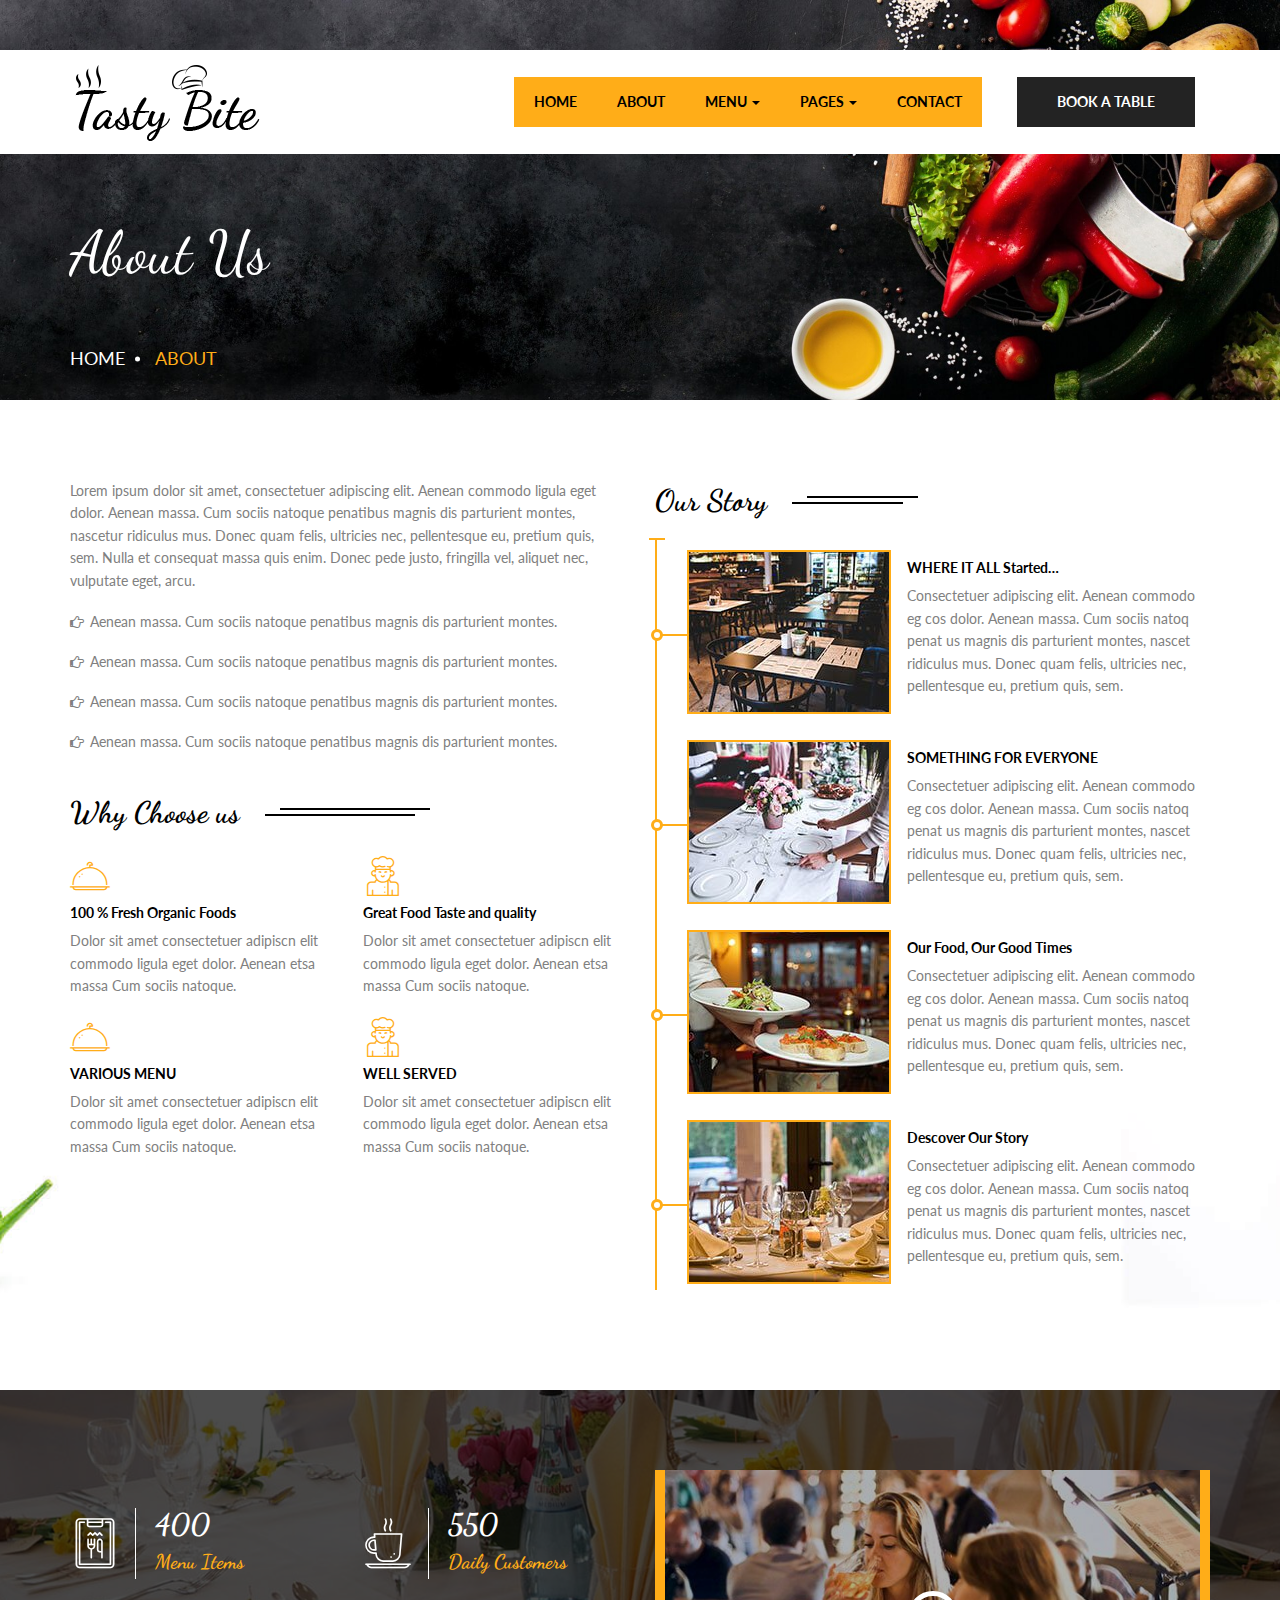
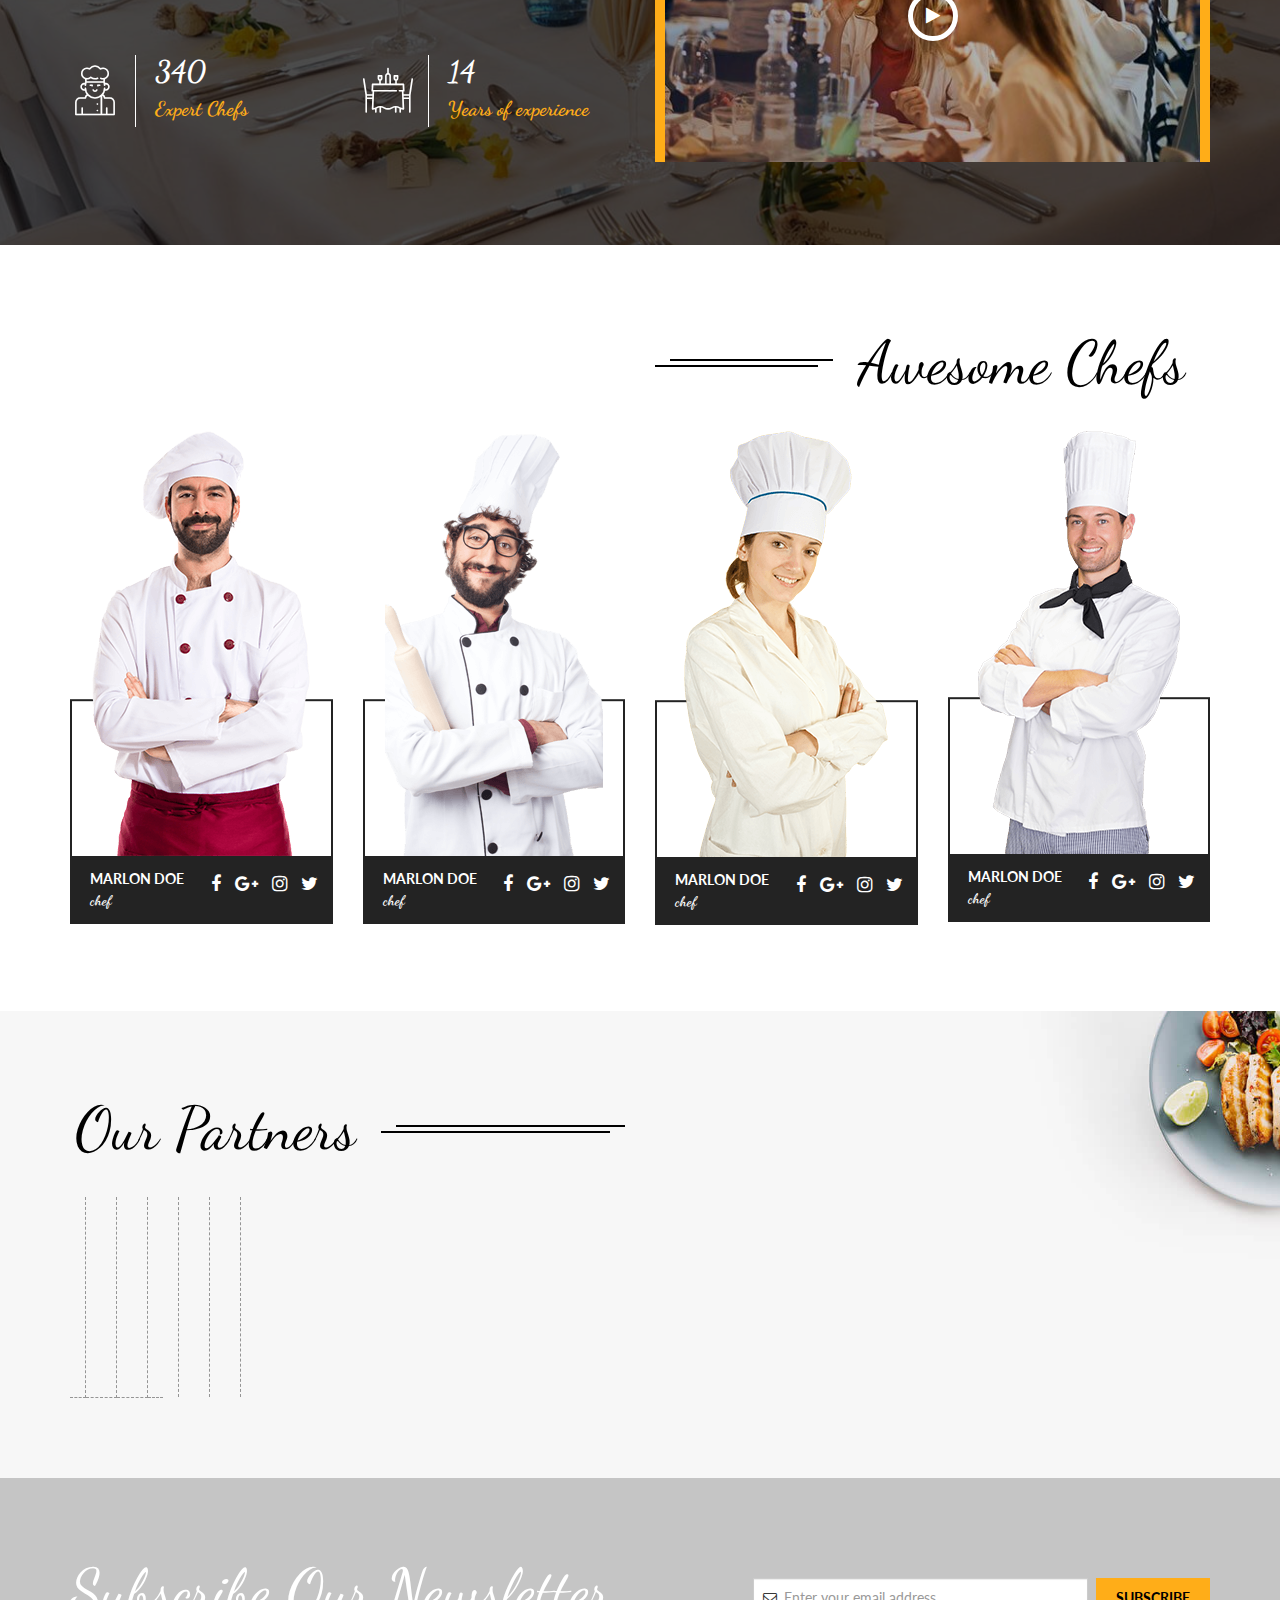
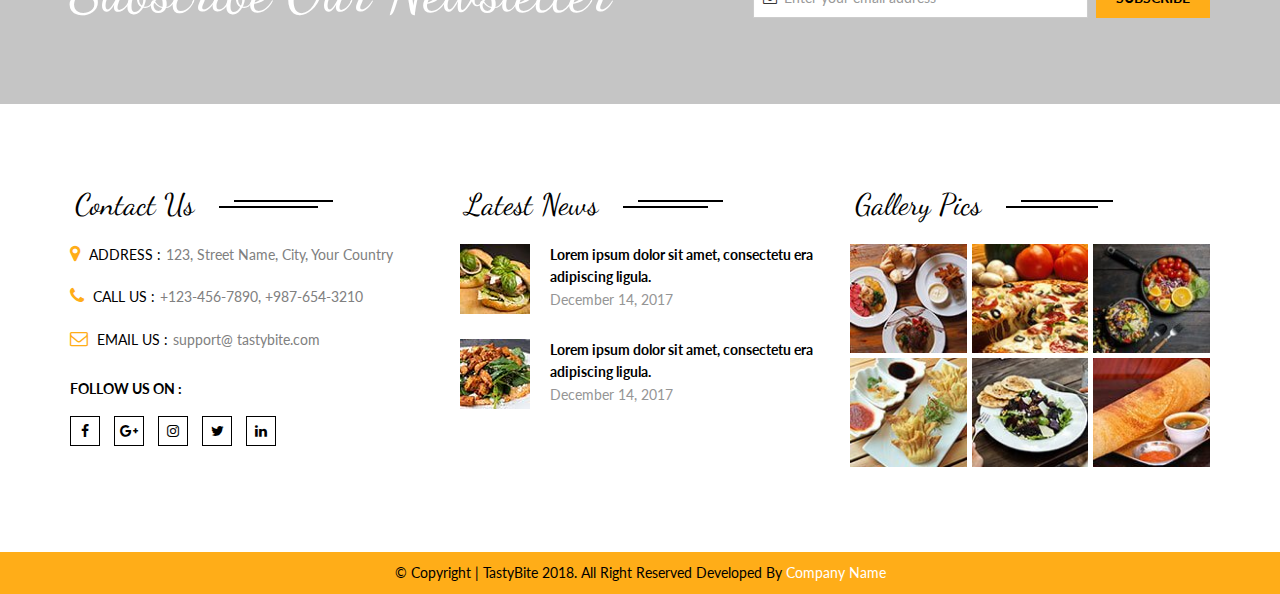
<file: about.html>
﻿<!doctype html>
<html lang="en">

<head>
    <meta charset="utf-8">
    <meta http-equiv="x-ua-compatible" content="ie=edge">
    <meta name="viewport" content="width=device-width, initial-scale=1">
    <title>Tasty bite</title>
    <meta name="description" content="">
    <link rel="icon" href="favicon.ico" type="images/ico" sizes="16x16">
    <!-- Place favicon.ico in the root directory -->
    <link rel="stylesheet" href="css/bootstrap.min.css">
    <link rel="stylesheet" href="css/animate.min.css">
    <link rel="stylesheet" href="css/owl.carousel.css">
    <link rel="stylesheet" href="css/font-awesome.min.css">
    <link rel="stylesheet" href="css/magnific-popup.css">
    <link rel="stylesheet" href="css/flaticon.css">
    <link rel="stylesheet" href="css/lity.css">
    <link rel="stylesheet" href="css/slicknav.min.css">
    <link rel="stylesheet" href="css/style.css">
    <!--[if lt IE 9]>
    <script src="js/modernizr-3.5.0.min.js"></script>
    <script src="https://oss.maxcdn.com/respond/1.4.2/respond.min.js"></script>
    <![endif]-->
</head>

<body>
    <!-- ====== scroll to top ====== -->
    <a id="toTopBtn" title="Go to top" href="javascript:void(0)">
        <i class="fa fa-chevron-up"></i>
    </a>
    <!-- loader  -->
    <div class="loader">
        <h1>Loading...</h1>
        <div id="cooking">
            <div class="bubble"></div>
            <div class="bubble"></div>
            <div class="bubble"></div>
            <div class="bubble"></div>
            <div class="bubble"></div>
            <div id="area">
                <div id="sides">
                    <div id="pan"></div>
                    <div id="handle"></div>
                </div>
                <div id="pancake">
                    <div id="pastry"></div>
                </div>
            </div>
        </div>
    </div>
    <!-- loader ends  -->
    <div class="wrapper">
        <header class="header">
            <div class="container">
                <div class="menubar">
                    <div class="row">
                        <div class="col-md-12">
                            <nav class="navbar navbar-static-top">
                                <!-- Brand and toggle get grouped for better mobile display -->
                                <div class="navbar-header">
                                    <button type="button" class="navbar-toggle collapsed" data-toggle="collapse" aria-expanded="false">
                                        <span class="sr-only">Toggle navigation</span>
                                        <span class="icon-bar"></span>
                                        <span class="icon-bar"></span>
                                        <span class="icon-bar"></span>
                                    </button>
                                    <a class="navbar-brand" href="index.html">
                                        <img src="images/logo.png" class="img-responsive" alt="logo">
                                    </a>
                                </div>

                                <!-- Collect the nav links, forms, and other content for toggling -->
                                <div class="collapse navbar-collapse ">
                                    <ul class="nav navbar-nav navbar-right">
                                        <li class="res-btn">
                                            <a href="reservation.html" class="book-btn">Book a table</a>
                                        </li>
                                    </ul>
                                    <ul class="nav navbar-nav navbar-right" id="main-menu">
                                        <li>
                                            <a href="index.html">
                                                Home

                                            </a>
                                        </li>
                                        <li>
                                            <a href="about.html">About</a>
                                        </li>
                                        <li class="dropdown">
                                            <a href="#" class="dropdown-toggle" data-toggle="dropdown" role="button" aria-haspopup="true" aria-expanded="false">
                                                Menu
                                                <span class="caret"></span>
                                            </a>
                                            <ul class="dropdown-menu">
                                                <li>
                                                    <a href="food-menu.html">Food menu</a>
                                                </li>
                                                <li>
                                                    <a href="food-detail.html">Food detail</a>
                                                </li>

                                            </ul>
                                        <li class="dropdown">
                                            <a href="#" class="dropdown-toggle" data-toggle="dropdown" role="button" aria-haspopup="true" aria-expanded="false">
                                                Pages
                                                <span class="caret"></span>
                                            </a>
                                            <ul class="dropdown-menu">
                                                <li class="dropdown-submenu">
                                                    <a href="#" class="dropdown-toggle" data-toggle="dropdown" role="button" aria-haspopup="true" aria-expanded="false">
                                                        Blog
                                                        <span class="caret"></span>
                                                    </a>
                                                    <ul class="dropdown-menu">
                                                        <li>
                                                            <a href="blog-page.html">blog page</a>
                                                        </li>
                                                        <li>
                                                            <a href="blog-detail-page.html">blog detail page</a>
                                                        </li>

                                                    </ul>
                                                </li>
                                                <li class="dropdown-submenu">
                                                    <a href="#" class="dropdown-toggle">
                                                        Chef
                                                        <span class="caret"></span>
                                                    </a>
                                                    <ul class="dropdown-menu">
                                                        <li>
                                                            <a href="chefs.html">Chefs </a>
                                                        </li>
                                                        <li>
                                                            <a href="chef-detail.html">Chef detail </a>
                                                        </li>

                                                    </ul>
                                                </li>

                                                <li class="dropdown-submenu">
                                                    <a href="#" class="dropdown-toggle">
                                                        Gallery
                                                        <span class="caret"></span>
                                                    </a>
                                                    <ul class="dropdown-menu">
                                                        <li>
                                                            <a href="gallery-two-column.html">Gallery Two Column</a>
                                                        </li>
                                                        <li>
                                                            <a href="gallery-three-column-measonary.html">Gallery Three Column</a>
                                                        </li>
                                                        <li>
                                                            <a href="gallery-four-column.html">Gallery Four Column</a>
                                                        </li>
                                                    </ul>
                                                </li>
                                                <li>
                                                    <a href="services.html">Services</a>
                                                </li>
                                                <li>
                                                    <a href="404.html">404</a>
                                                </li>
                                            </ul>
                                        </li>

                                        <li>
                                            <a href="contact.html">
                                                Contact

                                            </a>
                                        </li>


                                    </ul>

                                </div>
                                <!-- /.navbar-collapse -->
                            </nav>
                        </div>
                    </div>
                </div>

            </div>
            <div class="mobile-menu" data-logo="images/logo.png">


            </div>
        </header>
        <section class="page-title">
            <div class="container">
                <h2 class="title">
                    About Us
                </h2>
                <ul class="brdcrumb clearfix">
                    <li>
                        <a href="index.html">Home</a>
                    </li>
                    <li class="current">
                        About
                    </li>
                </ul>
            </div>
        </section>

        <section class="page-section section-padding abt-page-bg">
            <div class="container">
                <div class="row">

                    <div class="col-md-6">

                        <div class="abt-content">
                            <p>
                                Lorem ipsum dolor sit amet, consectetuer adipiscing elit. Aenean commodo ligula eget dolor. Aenean
                                massa. Cum sociis natoque penatibus magnis dis parturient montes, nascetur ridiculus mus.
                                Donec quam felis, ultricies nec, pellentesque eu, pretium quis, sem. Nulla et consequat massa
                                quis enim. Donec pede justo, fringilla vel, aliquet nec, vulputate eget, arcu.
                            </p>
                            <ul class="food-list">
                                <li>Aenean massa. Cum sociis natoque penatibus magnis dis parturient montes.</li>
                                <li>Aenean massa. Cum sociis natoque penatibus magnis dis parturient montes.</li>
                                <li>Aenean massa. Cum sociis natoque penatibus magnis dis parturient montes.</li>
                                <li>Aenean massa. Cum sociis natoque penatibus magnis dis parturient montes.</li>
                            </ul>
                            <div class="row">
                                <div class="col-xs-11 col-sm-8 p-top20">
                                    <h3 class="main-title text-left">
                                        <span>
                                            Why Choose us
                                        </span>
                                    </h3>
                                </div>
                            </div>

                            <div class="row">
                                <div class="col-xs-6 sm-full sm-text-center">
                                    <div class="quality-box">
                                        <div class="icon">
                                            <i class="flaticon-tray-1"></i>
                                        </div>

                                        <h4 class="quality-title"> 100 % Fresh Organic Foods</h4>
                                        <p>
                                            Dolor sit amet consectetuer adipiscn elit commodo ligula eget dolor. Aenean etsa
                                            massa Cum sociis natoque.
                                        </p>

                                    </div>
                                </div>
                                <div class="col-xs-6 sm-full sm-text-center">
                                    <div class="quality-box">
                                        <div class="icon">
                                            <i class="flaticon-chef"></i>
                                        </div>

                                        <h4 class="quality-title">Great Food Taste and quality</h4>
                                        <p>
                                            Dolor sit amet consectetuer adipiscn elit commodo ligula eget dolor. Aenean etsa
                                            massa Cum sociis natoque.
                                        </p>

                                    </div>
                                </div>
                            </div>
                            <div class="row">
                                <div class="col-xs-6 sm-full sm-text-center">
                                    <div class="quality-box">
                                        <div class="icon">
                                            <div class="icon">
                                                <i class="flaticon-tray-1"></i>
                                            </div>

                                        </div>

                                        <h4 class="quality-title">VARIOUS MENU</h4>
                                        <p>
                                            Dolor sit amet consectetuer adipiscn elit commodo ligula eget dolor. Aenean etsa
                                            massa Cum sociis natoque.
                                        </p>
                                    </div>
                                </div>
                                <div class="col-xs-6 sm-full sm-text-center">
                                    <div class="quality-box">
                                        <div class="icon">
                                            <div class="icon">
                                                <i class="flaticon-chef"></i>
                                            </div>
                                        </div>

                                        <h4 class="quality-title">WELL SERVED</h4>
                                        <p>
                                            Dolor sit amet consectetuer adipiscn elit commodo ligula eget dolor. Aenean etsa
                                            massa Cum sociis natoque.
                                        </p>
                                    </div>
                                </div>
                            </div>

                        </div>
                    </div>
                    <div class="col-md-6">
                        <div class="row">
                            <div class="col-xs-11 col-sm-6">
                                <h3 class="main-title text-left">
                                    <span>
                                        Our Story
                                    </span>
                                </h3>
                            </div>
                        </div>

                        <ul class="timeline">
                            <li>

                                <img src="images/about/timeline.jpg" class="featured-pic" alt="">

                                <h4 class="title"><a href="#">WHERE IT ALL Started…</a></h4>
                                <p>
                                    Consectetuer adipiscing elit. Aenean commodo eg cos dolor. Aenean massa. Cum sociis natoq
                                    penat us magnis dis parturient montes, nascet ridiculus mus. Donec quam felis, ultricies
                                    nec, pellentesque eu, pretium quis, sem.
                                </p>

                            </li>
                            <li>

                                <img src="images/about/timeline2.jpg" class="featured-pic" alt="">

                                <h4 class="title"><a href="#">SOMETHING FOR EVERYONE</a></h4>
                                <p>
                                    Consectetuer adipiscing elit. Aenean commodo eg cos dolor. Aenean massa. Cum sociis natoq
                                    penat us magnis dis parturient montes, nascet ridiculus mus. Donec quam felis, ultricies
                                    nec, pellentesque eu, pretium quis, sem.
                                </p>

                            </li>
                            <li>

                                <img src="images/about/timeline3.jpg" class="featured-pic" alt="">

                                <h4 class="title"><a href="#">Our Food, Our Good Times</a></h4>
                                <p>
                                    Consectetuer adipiscing elit. Aenean commodo eg cos dolor. Aenean massa. Cum sociis natoq
                                    penat us magnis dis parturient montes, nascet ridiculus mus. Donec quam felis, ultricies
                                    nec, pellentesque eu, pretium quis, sem.
                                </p>

                            </li>
                            <li>

                                <img src="images/about/timeline4.jpg" class="featured-pic" alt="">

                                <h4 class="title"><a href="#">Descover Our Story</a></h4>
                                <p>
                                    Consectetuer adipiscing elit. Aenean commodo eg cos dolor. Aenean massa. Cum sociis natoq
                                    penat us magnis dis parturient montes, nascet ridiculus mus. Donec quam felis, ultricies
                                    nec, pellentesque eu, pretium quis, sem.
                                </p>

                            </li>
                        </ul>
                    </div>

                </div>
            </div>
        </section>


        <!-- video section  -->
        <section class="section-padding video-section">
            <div class="container">
                <div class="row">

                    <div class="col-md-6">
                        <div class="row">
                            <!-- fearture -->
                            <div class="col-xs-6">
                                <div class="feature">
                                    <div class="icon">
                                        <i class="flaticon-restaurant"></i>
                                    </div>
                                    <div class="feature-text">

                                        <h5 class="title">
                                            <span class="count">400</span>
                                            Menu Items
                                        </h5>
                                    </div>
                                </div>
                            </div>
                            <!-- feature ends  -->
                            <!-- fearture -->
                            <div class="col-xs-6">
                                <div class="feature">
                                    <div class="icon">
                                        <i class="flaticon-coffee"></i>
                                    </div>
                                    <div class="feature-text">
                                        <h5 class="title">
                                            <span class="count">550</span>Daily Customers
                                        </h5>
                                    </div>
                                </div>
                            </div>
                            <!-- feature ends  -->
                            <!-- fearture -->
                            <div class="col-xs-6">
                                <div class="feature">
                                    <div class="icon">
                                        <i class="flaticon-chef"></i>
                                    </div>
                                    <div class="feature-text">

                                        <h5 class="title">
                                            <span class="count">340</span>Expert Chefs
                                        </h5>
                                    </div>
                                </div>
                            </div>
                            <!-- feature ends  -->
                            <!-- fearture -->
                            <div class="col-xs-6">
                                <div class="feature">
                                    <div class="icon">
                                        <i class="flaticon-table"></i>
                                    </div>
                                    <div class="feature-text">
                                        <h5 class="title">
                                            <span class="count">14</span>Years of experience
                                        </h5>
                                    </div>
                                </div>
                            </div>
                            <!-- feature ends  -->
                        </div>
                    </div>

                    <div class="col-md-6">
                        <div class="video-box">

                            <img src="images/about/video-poster.jpg" alt="video poster" class="img-responsive">
                            <a href="https://www.youtube.com/watch?v=XSGBVzeBUbk" data-lity title="youtube popup button" class="overlay yt-pop">
                            </a>
                        </div>
                    </div>
                </div>
            </div>
        </section>
        <!-- video section ends -->
        <!-- our chefs section  -->
        <section class="chefs-section section-padding">
            <div class="container">
                <div class="row">
                    <div class="col-md-6 col-md-offset-6">
                        <h2 class="main-title text-right">
                            <span>Awesome Chefs</span>
                        </h2>
                    </div>
                </div>
                <div class="row">
                    <!-- chef  -->
                    <div class="col-md-3  col-xs-6 sm-full">
                        <div class="chef-box">
                            <a href="chef-detail.html">
                                <img src="images/chef.png" alt="chef figure" class="img-responsive">
                            </a>
                            <div class="chef-data">
                                <h5>
                                    <span><a href="chef-detail.html">MARLON DOE</a></span>
                                    chef
                                </h5>

                                <ul class="social">
                                    <li>
                                        <a href="#">
                                            <i class="fa fa-facebook"></i>
                                        </a>
                                    </li>
                                    <li>
                                        <a href="#">
                                            <i class="fa fa-google-plus"></i>
                                        </a>
                                    </li>
                                    <li>
                                        <a href="#">
                                            <i class="fa fa-instagram"></i>
                                        </a>
                                    </li>
                                    <li>
                                        <a href="#">
                                            <i class="fa fa-twitter"></i>
                                        </a>
                                    </li>
                                </ul>
                            </div>
                        </div>
                    </div>
                    <!-- chef ends  -->
                    <!-- chef  -->
                    <div class="col-md-3  col-xs-6 sm-full">
                        <div class="chef-box">
                            <a href="chef-detail.html">  <img src="images/chef2.png" alt="chef figure" class="img-responsive"></a>
                            <div class="chef-data">
                                <h5>
                                    <span><a href="chef-detail.html">MARLON DOE</a></span>
                                    chef
                                </h5>

                                <ul class="social">
                                    <li>
                                        <a href="#">
                                            <i class="fa fa-facebook"></i>
                                        </a>
                                    </li>
                                    <li>
                                        <a href="#">
                                            <i class="fa fa-google-plus"></i>
                                        </a>
                                    </li>
                                    <li>
                                        <a href="#">
                                            <i class="fa fa-instagram"></i>
                                        </a>
                                    </li>
                                    <li>
                                        <a href="#">
                                            <i class="fa fa-twitter"></i>
                                        </a>
                                    </li>
                                </ul>
                            </div>
                        </div>
                    </div>
                    <!-- chef ends  -->
                    <!-- chef  -->
                    <div class="col-md-3  col-xs-6 sm-full">
                        <div class="chef-box">
                            <a href="chef-detail.html"> <img src="images/chef3.png" alt="chef figure" class="img-responsive"></a>
                            <div class="chef-data">
                                <h5>
                                    <span><a href="chef-detail.html">MARLON DOE</a></span>
                                    chef
                                </h5>

                                <ul class="social">
                                    <li>
                                        <a href="#">
                                            <i class="fa fa-facebook"></i>
                                        </a>
                                    </li>
                                    <li>
                                        <a href="#">
                                            <i class="fa fa-google-plus"></i>
                                        </a>
                                    </li>
                                    <li>
                                        <a href="#">
                                            <i class="fa fa-instagram"></i>
                                        </a>
                                    </li>
                                    <li>
                                        <a href="#">
                                            <i class="fa fa-twitter"></i>
                                        </a>
                                    </li>
                                </ul>
                            </div>
                        </div>
                    </div>
                    <!-- chef ends  -->
                    <!-- chef  -->
                    <div class="col-md-3  col-xs-6 sm-full">
                        <div class="chef-box">
                            <a href="chef-detail.html"> <img src="images/chef4.png" alt="chef figure" class="img-responsive"></a>
                            <div class="chef-data">
                                <h5>
                                    <span><a href="chef-detail.html">MARLON DOE</a></span>
                                    chef
                                </h5>

                                <ul class="social">
                                    <li>
                                        <a href="#">
                                            <i class="fa fa-facebook"></i>
                                        </a>
                                    </li>
                                    <li>
                                        <a href="#">
                                            <i class="fa fa-google-plus"></i>
                                        </a>
                                    </li>
                                    <li>
                                        <a href="#">
                                            <i class="fa fa-instagram"></i>
                                        </a>
                                    </li>
                                    <li>
                                        <a href="#">
                                            <i class="fa fa-twitter"></i>
                                        </a>
                                    </li>
                                </ul>
                            </div>
                        </div>
                    </div>
                    <!-- chef ends  -->
                </div>
            </div>
        </section>
        <!-- our chefs section ends -->
        <!-- partners section -->
        <section class="partner-section section-padding">
            <div class="container">
                <div class="row">
                    <div class="col-md-6">
                        <h2 class="main-title text-left">
                            <span class="bg-reverse">Our Partners</span>
                        </h2>
                    </div>
                </div>


                <ul class="partners">
                    <li>
                        <div class="partner">
                            <img src="images/partner.png" alt="partner logo">
                        </div>
                    </li>
                    <li>
                        <div class="partner">
                            <img src="images/partner2.png" alt="partner logo">
                        </div>

                    </li>
                    <li>
                        <div class="partner">
                            <img src="images/partner3.png" alt="partner logo">
                        </div>
                    </li>
                    <li>
                        <div class="partner">
                            <img src="images/partner4.png" alt="partner logo">
                        </div>
                    </li>
                    <li>
                        <div class="partner">
                            <img src="images/partner5.png" alt="partner logo">
                        </div>
                    </li>
                    <li>
                        <div class="partner">
                            <img src="images/partner6.png" alt="partner logo">
                        </div>
                    </li>
                    <li>
                        <div class="partner">
                            <img src="images/partner7.png" alt="partner logo">
                        </div>
                    </li>

                    <li>
                        <div class="partner">
                            <img src="images/partner8.png" alt="partner logo">
                        </div>

                    </li>
                </ul>

            </div>
        </section>
        <!-- partners section ends -->
        <!-- newsletter section  -->
        <section class="newsletter-section section-padding">
            <div class="container">
                <div class="row">
                    <div class="col-md-7">
                        <h2 class="newsletter-title ">
                            Subscribe Our Newsletter
                        </h2>
                    </div>
                    <div class="col-md-5">

                        <form action="#" method="post" class="news-form">
                            <i class="fa fa-envelope-o"></i>
                            <input type="text" placeholder="Enter your email address" class="form-control">
                            <button type="submit" class="btn-submit">Subscribe</button>
                        </form>
                    </div>
                </div>
            </div>
        </section>
        <!-- newsletter section ends  -->
        <!-- footer  -->
        <footer class="footer section-padding">
            <div class="container">
                <div class="row">
                    <div class="col-md-4 col-sm-6">
                        <div class="footer-widget">
                            <div class="row">
                                <div class="col-xs-11 col-sm-10 col-md-9">
                                    <h3 class="main-title footer-title text-left">
                                        <span>
                                            Contact Us
                                        </span>
                                    </h3>
                                </div>
                            </div>

                            <div class="content">
                                <p>
                                    <i class="fa fa-map-marker"> </i>
                                    <span>ADDRESS :</span>123, Street Name, City, Your Country
                                </p>
                                <p>
                                    <i class="fa fa-phone"> </i>
                                    <span>CALL US :</span>+123-456-7890, +987-654-3210
                                </p>
                                <p>
                                    <i class="fa fa-envelope-o"> </i>
                                    <span>EMAIL US :</span>support@ tastybite.com
                                </p>
                                <h5>Follow us on :</h5>
                                <ul class="mini-social">
                                    <li>
                                        <a href="#">
                                            <i class="fa fa-facebook"></i>
                                        </a>
                                    </li>
                                    <li>
                                        <a href="#">
                                            <i class="fa fa-google-plus"></i>
                                        </a>
                                    </li>
                                    <li>
                                        <a href="#">
                                            <i class="fa fa-instagram"></i>
                                        </a>
                                    </li>
                                    <li>
                                        <a href="#">
                                            <i class="fa fa-twitter"></i>
                                        </a>
                                    </li>
                                    <li>
                                        <a href="#">
                                            <i class="fa fa-linkedin"></i>
                                        </a>
                                    </li>
                                </ul>
                            </div>
                        </div>
                    </div>
                    <div class="col-md-4 col-sm-6">
                        <div class="footer-widget">
                            <div class="row">
                                <div class="col-xs-11 col-sm-10 col-md-9">
                                    <h3 class="main-title footer-title text-left">
                                        <span>
                                            Latest News
                                        </span>
                                    </h3>
                                </div>
                            </div>

                            <ul class="posts clearfix">
                                <li>
                                    <a href="blog-detail-page.html">
                                        <img src="images/post.jpg" alt="" class="featured">
                                    </a>
                                    <h5>
                                        <a href="blog-detail-page.html">
                                            Lorem ipsum dolor sit amet, consectetu era adipiscing ligula.
                                        </a>
                                    </h5>
                                    <p>December 14, 2017</p>
                                </li>
                                <li>
                                    <a href="blog-detail-page.html">
                                        <img src="images/post2.jpg" alt="" class="featured">
                                    </a>
                                    <h5>
                                        <a href="blog-detail-page.html">
                                            Lorem ipsum dolor sit amet, consectetu era adipiscing ligula.
                                        </a>
                                    </h5>
                                    <p>December 14, 2017</p>
                                </li>
                            </ul>
                        </div>


                    </div>
                    <div class="col-md-4 col-sm-12">
                        <div class="footer-widget">
                            <div class="row">
                                <div class="col-xs-11 col-sm-10 col-md-9">
                                    <h3 class="main-title footer-title text-left">
                                        <span>
                                            Gallery Pics
                                        </span>
                                    </h3>
                                </div>
                            </div>

                            <div class="content">
                                <ul class="gallery clearfix">
                                    <li>
                                        <div>
                                            <a href="images/gal-big.jpg" class="magni-link">
                                                <img src="images/gal.jpg" alt="gallery pic">
                                            </a>
                                        </div>
                                    </li>
                                    <li>
                                        <div>
                                            <a href="images/gal-big2.jpg" class="magni-link">
                                                <img src="images/gal2.jpg" alt="gallery pic">
                                            </a>
                                        </div>
                                    </li>
                                    <li>
                                        <div>
                                            <a href="images/gal-big3.jpg" class="magni-link">
                                                <img src="images/gal3.jpg" alt="gallery pic">
                                            </a>
                                        </div>
                                    </li>
                                    <li>
                                        <div>
                                            <a href="images/gal-big4.jpg" class="magni-link">
                                                <img src="images/gal4.jpg" alt="gallery pic">
                                            </a>
                                        </div>
                                    </li>
                                    <li>
                                        <div>
                                            <a href="images/gal-big5.jpg" class="magni-link">
                                                <img src="images/gal5.jpg" alt="gallery pic">
                                            </a>
                                        </div>
                                    </li>
                                    <li>
                                        <div>
                                            <a href="images/gal-big6.jpg" class="magni-link">
                                                <img src="images/gal6.jpg" alt="gallery pic">
                                            </a>
                                        </div>
                                    </li>
                                </ul>
                            </div>
                        </div>
                    </div>
                </div>
            </div>
        </footer>
        <!-- footer ends -->

        <div class="copyright">

            <p>
                © Copyright | TastyBite 2018. All Right Reserved Developed By
                <a href="#">Company Name</a>
            </p>
        </div>
    </div>
    <script src="js/jquery.1.12.4.js"></script>
    <script src="js/bootstrap.min.js"></script>
    <script src="js/plugins.js"></script>
    <script src="js/main.js"></script>
</body>

</html>
</file>
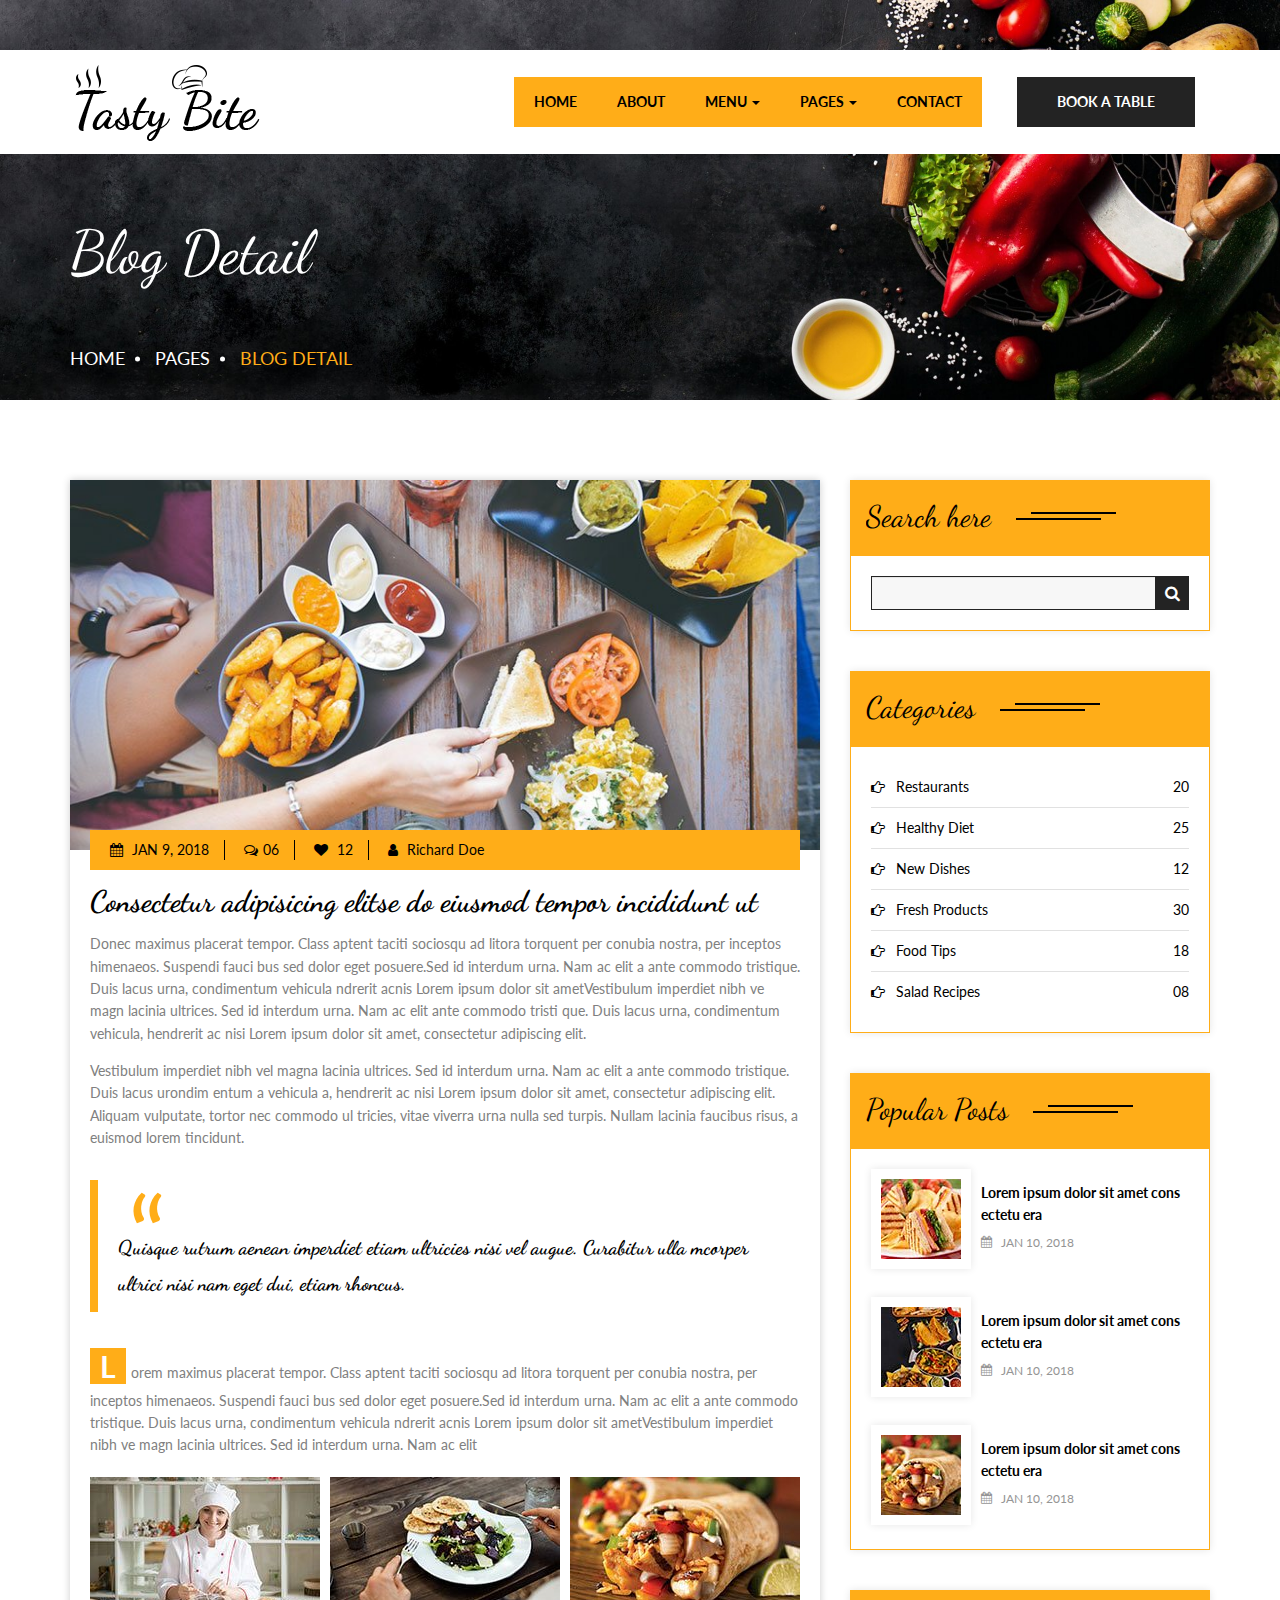
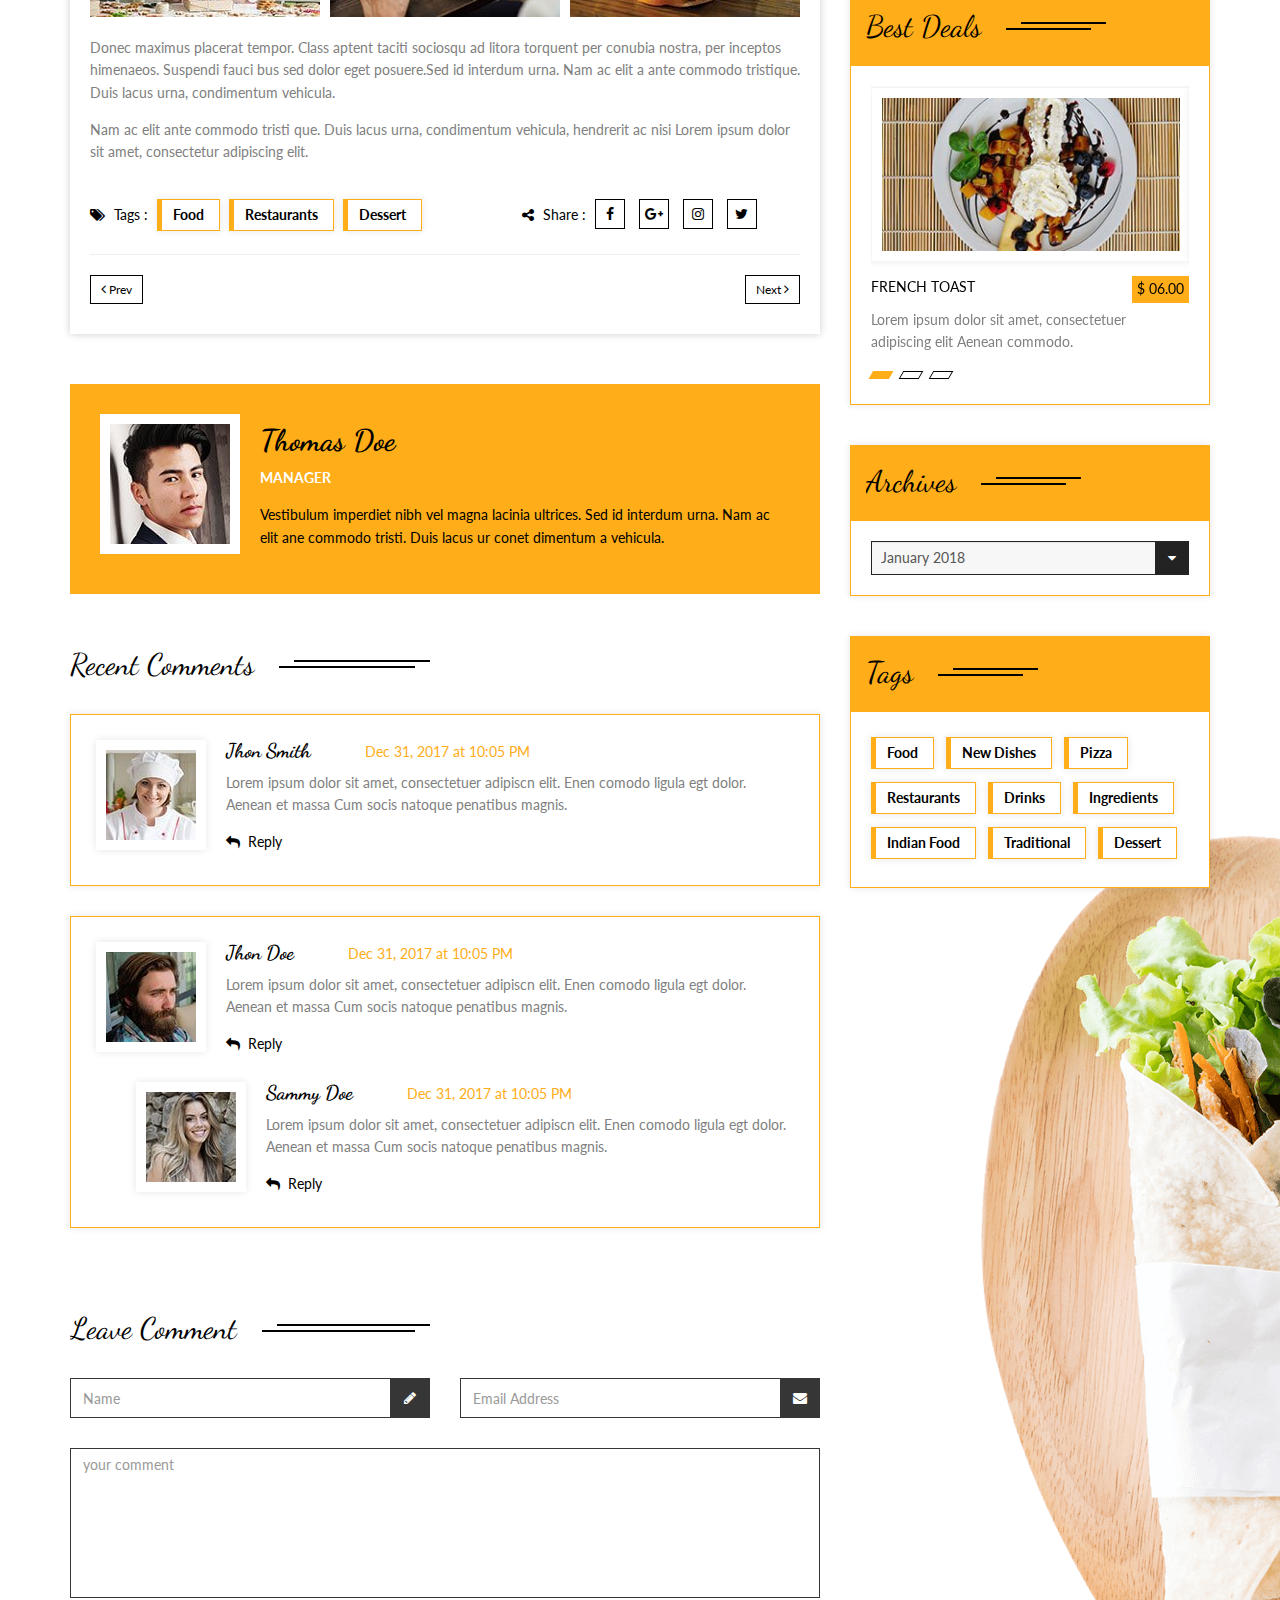
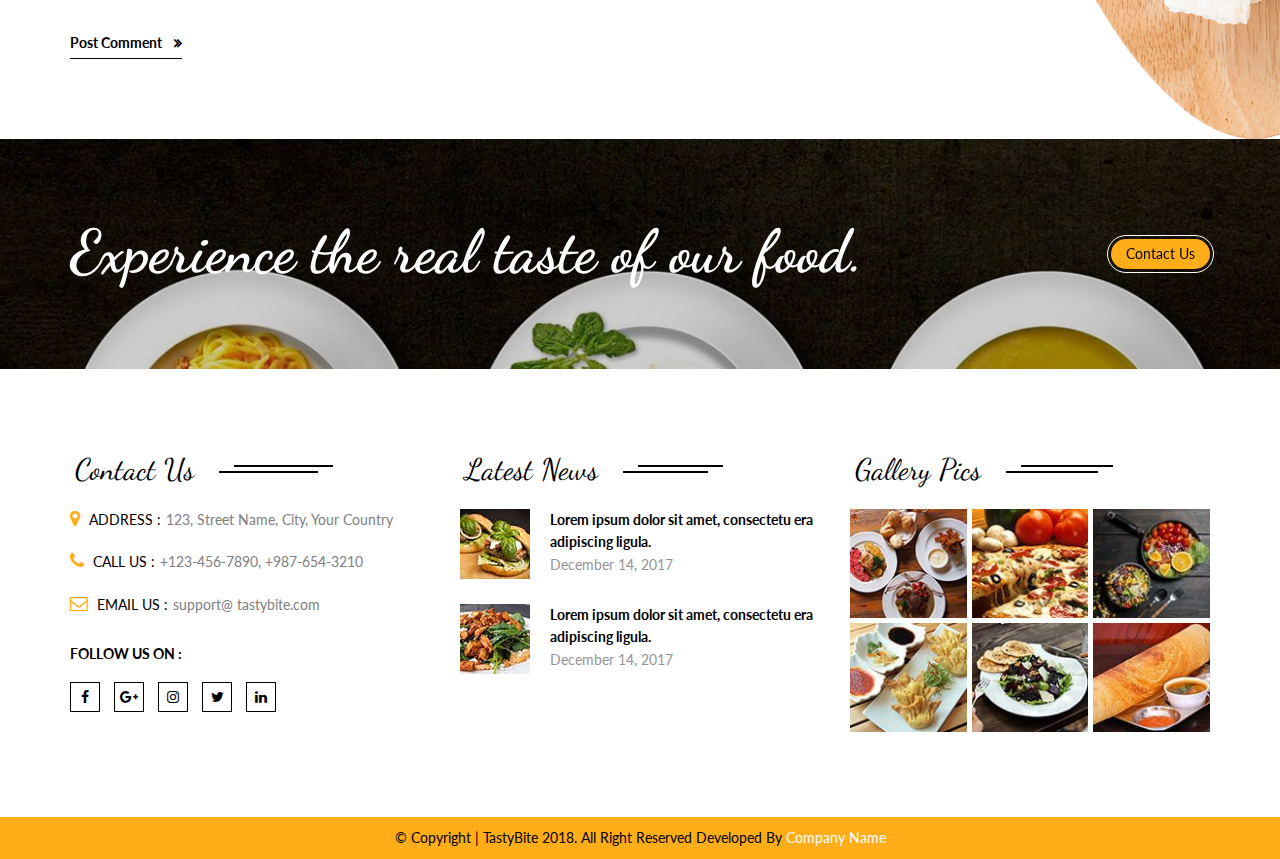
<file: blog-detail-page.html>
﻿<!doctype html>
<html lang="en">

<head>
    <meta charset="utf-8">
    <meta http-equiv="x-ua-compatible" content="ie=edge">
    <meta name="viewport" content="width=device-width, initial-scale=1">
    <title>Tasty bite</title>
    <meta name="description" content="">
    <link rel="icon" href="favicon.ico" type="images/ico" sizes="16x16">
    <!-- Place favicon.ico in the root directory -->
    <link rel="stylesheet" href="css/bootstrap.min.css">
    <link rel="stylesheet" href="css/animate.min.css">
    <link rel="stylesheet" href="css/owl.carousel.css">
    <link rel="stylesheet" href="css/font-awesome.min.css">
    <link rel="stylesheet" href="css/magnific-popup.css">
    <link rel="stylesheet" href="css/flaticon.css">
    <link rel="stylesheet" href="css/lity.css">
    <link rel="stylesheet" href="css/slicknav.min.css">
    <link rel="stylesheet" href="css/style.css">
    <!--[if lt IE 9]>
    <script src="js/modernizr-3.5.0.min.js"></script>
    <script src="https://oss.maxcdn.com/respond/1.4.2/respond.min.js"></script>
    <![endif]-->
</head>

<body>
    <!-- ====== scroll to top ====== -->
    <a id="toTopBtn" title="Go to top" href="javascript:void(0)">
        <i class="fa fa-chevron-up"></i>
    </a>
    <!-- loader  -->
    <div class="loader">
        <h1>Loading...</h1>
        <div id="cooking">
            <div class="bubble"></div>
            <div class="bubble"></div>
            <div class="bubble"></div>
            <div class="bubble"></div>
            <div class="bubble"></div>
            <div id="area">
                <div id="sides">
                    <div id="pan"></div>
                    <div id="handle"></div>
                </div>
                <div id="pancake">
                    <div id="pastry"></div>
                </div>
            </div>
        </div>
    </div>
    <!-- loader ends  -->
    <div class="wrapper">
        <header class="header">
            <div class="container">
                <div class="menubar">
                    <div class="row">
                        <div class="col-md-12">
                            <nav class="navbar navbar-static-top">
                                <!-- Brand and toggle get grouped for better mobile display -->
                                <div class="navbar-header">
                                    <button type="button" class="navbar-toggle collapsed" data-toggle="collapse" aria-expanded="false">
                                        <span class="sr-only">Toggle navigation</span>
                                        <span class="icon-bar"></span>
                                        <span class="icon-bar"></span>
                                        <span class="icon-bar"></span>
                                    </button>
                                    <a class="navbar-brand" href="index.html">
                                        <img src="images/logo.png" class="img-responsive" alt="logo">
                                    </a>
                                </div>

                                <!-- Collect the nav links, forms, and other content for toggling -->
                                <div class="collapse navbar-collapse ">
                                    <ul class="nav navbar-nav navbar-right">
                                        <li class="res-btn">
                                            <a href="reservation.html" class="book-btn">Book a table</a>
                                        </li>
                                    </ul>
                                    <ul class="nav navbar-nav navbar-right" id="main-menu">
                                        <li>
                                            <a href="index.html">
                                                Home

                                            </a>
                                        </li>
                                        <li>
                                            <a href="about.html">About</a>
                                        </li>
                                        <li class="dropdown">
                                            <a href="#" class="dropdown-toggle" data-toggle="dropdown" role="button" aria-haspopup="true" aria-expanded="false">
                                                Menu
                                                <span class="caret"></span>
                                            </a>
                                            <ul class="dropdown-menu">
                                                <li>
                                                    <a href="food-menu.html">Food menu</a>
                                                </li>
                                                <li>
                                                    <a href="food-detail.html">Food detail</a>
                                                </li>

                                            </ul>
                                        <li class="dropdown">
                                            <a href="#" class="dropdown-toggle" data-toggle="dropdown" role="button" aria-haspopup="true" aria-expanded="false">
                                                Pages
                                                <span class="caret"></span>
                                            </a>
                                            <ul class="dropdown-menu">
                                                <li class="dropdown-submenu">
                                                    <a href="#" class="dropdown-toggle" data-toggle="dropdown" role="button" aria-haspopup="true" aria-expanded="false">
                                                        Blog
                                                        <span class="caret"></span>
                                                    </a>
                                                    <ul class="dropdown-menu">
                                                        <li>
                                                            <a href="blog-page.html">blog page</a>
                                                        </li>
                                                        <li>
                                                            <a href="blog-detail-page.html">blog detail page</a>
                                                        </li>

                                                    </ul>
                                                </li>
                                                <li class="dropdown-submenu">
                                                    <a href="#" class="dropdown-toggle">
                                                        Chef
                                                        <span class="caret"></span>
                                                    </a>
                                                    <ul class="dropdown-menu">
                                                        <li>
                                                            <a href="chefs.html">Chefs </a>
                                                        </li>
                                                        <li>
                                                            <a href="chef-detail.html">Chef detail </a>
                                                        </li>

                                                    </ul>
                                                </li>

                                                <li class="dropdown-submenu">
                                                    <a href="#" class="dropdown-toggle">
                                                        Gallery
                                                        <span class="caret"></span>
                                                    </a>
                                                    <ul class="dropdown-menu">
                                                        <li>
                                                            <a href="gallery-two-column.html">Gallery Two Column</a>
                                                        </li>
                                                        <li>
                                                            <a href="gallery-three-column-measonary.html">Gallery Three Column</a>
                                                        </li>
                                                        <li>
                                                            <a href="gallery-four-column.html">Gallery Four Column</a>
                                                        </li>
                                                    </ul>
                                                </li>
                                                <li>
                                                    <a href="services.html">Services</a>
                                                </li>
                                                <li>
                                                    <a href="404.html">404</a>
                                                </li>
                                            </ul>
                                        </li>

                                        <li>
                                            <a href="contact.html">
                                                Contact

                                            </a>
                                        </li>


                                    </ul>

                                </div>
                                <!-- /.navbar-collapse -->
                            </nav>
                        </div>
                    </div>
                </div>

            </div>
            <div class="mobile-menu" data-logo="images/logo.png">
            </div>
        </header>
        <section class="page-title">
            <div class="container">
                <h2 class="title">
                    Blog Detail
                </h2>
                <ul class="brdcrumb clearfix">
                    <li>
                        <a href="index.html">Home</a>
                    </li>
                    <li>
                        <a href="#">Pages</a>
                    </li>
                    <li class="current">
                        Blog Detail
                    </li>
                </ul>
            </div>
        </section>

        <!-- page section  -->
        <section class="blog-section blog-details-bg  blog-detail-page section-padding">
            <div class="container">
                <div class="row">
                    <div class="col-md-8">
                        <div class="blog">
                            <div class="featured-pic">
                                <img src="images/blog-detail.jpg" alt="blog pic" class="img-responsive">
                            </div>

                            <div class="content">
                                <ul class="meta">
                                    <li>
                                        <i class="fa fa-calendar"></i> JAN 9, 2018
                                    </li>
                                    <li>
                                        <i class="fa fa-comments-o"></i>06
                                    </li>
                                    <li>
                                        <i class="fa fa-heart"></i> 12
                                    </li>
                                    <li>
                                        <i class="fa fa-user"></i> Richard Doe
                                    </li>
                                </ul>
                                <h2 class="blog-title">
                                    Consectetur adipisicing elitse do eiusmod tempor incididunt ut
                                </h2>
                                <p>
                                    Donec maximus placerat tempor. Class aptent taciti sociosqu ad litora torquent per conubia nostra, per inceptos himenaeos.
                                    Suspendi fauci bus sed dolor eget posuere.Sed id interdum urna. Nam ac elit a ante commodo
                                    tristique. Duis lacus urna, condimentum vehicula ndrerit acnis Lorem ipsum dolor sit
                                    ametVestibulum imperdiet nibh ve magn lacinia ultrices. Sed id interdum urna. Nam ac
                                    elit ante commodo tristi que. Duis lacus urna, condimentum vehicula, hendrerit ac nisi
                                    Lorem ipsum dolor sit amet, consectetur adipiscing elit.
                                </p>
                                <p>
                                    Vestibulum imperdiet nibh vel magna lacinia ultrices. Sed id interdum urna. Nam ac elit a
                                    ante commodo tristique. Duis lacus urondim entum a vehicula a, hendrerit ac nisi Lorem
                                    ipsum dolor sit amet, consectetur adipiscing elit. Aliquam vulputate, tortor nec commodo
                                    ul tricies, vitae viverra urna nulla sed turpis. Nullam lacinia faucibus risus, a euismod
                                    lorem tincidunt.
                                </p>
                                <blockquote>
                                    <h4>
                                        Quisque rutrum aenean imperdiet etiam ultricies nisi vel augue. Curabitur ulla mcorper ultrici nisi nam eget dui, etiam rhoncus.
                                    </h4>
                                </blockquote>
                                <p class="box-letter">
                                    Lorem maximus placerat tempor. Class aptent taciti sociosqu ad litora torquent per conubia nostra, per inceptos himenaeos.
                                    Suspendi fauci bus sed dolor eget posuere.Sed id interdum urna. Nam ac elit a ante commodo
                                    tristique. Duis lacus urna, condimentum vehicula ndrerit acnis Lorem ipsum dolor sit
                                    ametVestibulum imperdiet nibh ve magn lacinia ultrices. Sed id interdum urna. Nam ac
                                    elit
                                </p>

                                <ul class="blog-related-images clearfix">
                                    <li>
                                        <img src="images/blog-detail-thumb1.jpg" alt="blog detail">
                                    </li>
                                    <li>
                                        <img src="images/blog-detail-thumb2.jpg" alt="blog detail">
                                    </li>
                                    <li>
                                        <img src="images/blog-detail-thumb3.jpg" alt="blog detail">
                                    </li>
                                </ul>
                                <p>
                                    Donec maximus placerat tempor. Class aptent taciti sociosqu ad litora torquent per conubia nostra, per inceptos himenaeos.
                                    Suspendi fauci bus sed dolor eget posuere.Sed id interdum urna. Nam ac elit a ante commodo
                                    tristique. Duis lacus urna, condimentum vehicula.
                                </p>
                                <p>
                                    Nam ac elit ante commodo tristi que. Duis lacus urna, condimentum vehicula, hendrerit ac
                                    nisi Lorem ipsum dolor sit amet, consectetur adipiscing elit.
                                </p>


                                <div class="row">
                                    <div class="col-md-7">
                                        <div class="blog-tags m-top20">
                                            <span class="title">
                                                <i class="fa fa-tags"></i>
                                                Tags :
                                            </span>
                                            <ul>
                                                <li>
                                                    <a href="#"> Food</a>
                                                </li>
                                                <li>
                                                    <a href="#">Restaurants</a>
                                                </li>
                                                <li>
                                                    <a href="#">Dessert</a>
                                                </li>
                                            </ul>
                                        </div>
                                    </div>
                                    <div class="col-md-5">
                                        <div class="blog-social m-top20">
                                            <span class="title">
                                                <i class="fa fa-share-alt"></i>
                                                Share :
                                            </span>
                                            <ul class="mini-social">
                                                <li>
                                                    <a href="#">
                                                        <i class="fa fa-facebook"></i>
                                                    </a>
                                                </li>
                                                <li>
                                                    <a href="#">
                                                        <i class="fa fa-google-plus"></i>
                                                    </a>
                                                </li>
                                                <li>
                                                    <a href="#">
                                                        <i class="fa fa-instagram"></i>
                                                    </a>
                                                </li>
                                                <li>
                                                    <a href="#">
                                                        <i class="fa fa-twitter"></i>
                                                    </a>
                                                </li>
                                            </ul>
                                        </div>
                                    </div>
                                </div>
                                <hr>
                                <ul class="pagi-simple clearfix">
                                    <li>
                                        <a href="#">
                                            <i class="fa fa-angle-left"></i> Prev
                                        </a>
                                    </li>
                                    <li>
                                        <a href="#">
                                            Next
                                            <i class="fa fa-angle-right"></i>
                                        </a>
                                    </li>
                                </ul>
                            </div>
                        </div>

                        <section class="comment-section">
                            <div class="profile">
                                <img src="images/profile-pic.jpg" alt="profile pic" class="profile-pic">
                                <h3>Thomas Doe</h3>
                                <p class="text-hard txt-white">Manager</p>
                                <p>
                                    Vestibulum imperdiet nibh vel magna lacinia ultrices. Sed id interdum urna. Nam ac elit ane commodo tristi. Duis lacus ur
                                    conet dimentum a vehicula.
                                </p>
                            </div>
                            <div class="row">
                                <div class="col-xs-11 col-sm-6">
                                    <h4 class="main-title text-left">
                                        <span>
                                            Recent Comments
                                        </span>
                                    </h4>


                                </div>
                            </div>

                            <div class="comments">
                                <ul>

                                    <li>
                                        <div class="comment">
                                            <img src="images/comment-avatar.jpg" alt="comment avatar" class="comment-avatar">
                                            <div class="com-info">
                                                <h5 class="c-name">Jhon Smith</h5>
                                                <span>Dec 31, 2017 at 10:05 PM</span>
                                            </div>
                                            <p>
                                                Lorem ipsum dolor sit amet, consectetuer adipiscn elit. Enen comodo ligula egt
                                                dolor. Aenean et massa Cum socis natoque penatibus magnis.
                                            </p>
                                            <a href="#" class="reply">
                                                <i class="fa fa-mail-reply"> </i>Reply
                                            </a>
                                        </div>
                                    </li>
                                </ul>
                                <ul>

                                    <li>
                                        <div class="comment">
                                            <img src="images/comment-avatar2.jpg" alt="comment avatar" class="comment-avatar">
                                            <div class="com-info">
                                                <h5 class="c-name">Jhon Doe</h5>
                                                <span>Dec 31, 2017 at 10:05 PM</span>
                                            </div>
                                            <p>
                                                Lorem ipsum dolor sit amet, consectetuer adipiscn elit. Enen comodo ligula egt
                                                dolor. Aenean et massa Cum socis natoque penatibus magnis.
                                            </p>
                                            <a href="#" class="reply">
                                                <i class="fa fa-mail-reply"> </i>Reply
                                            </a>
                                        </div>

                                        <ul>

                                            <li>
                                                <div class="comment">
                                                    <img src="images/comment-avatar3.jpg" alt="comment avatar" class="comment-avatar">
                                                    <div class="com-info">
                                                        <h5 class="c-name">Sammy Doe</h5>
                                                        <span>Dec 31, 2017 at 10:05 PM</span>
                                                    </div>
                                                    <p>
                                                        Lorem ipsum dolor sit amet, consectetuer adipiscn elit. Enen comodo ligula
                                                        egt dolor. Aenean et massa Cum socis natoque penatibus magnis.
                                                    </p>
                                                    <a href="#" class="reply">
                                                        <i class="fa fa-mail-reply"> </i>Reply
                                                    </a>
                                                </div>
                                            </li>
                                        </ul>
                                    </li>
                                </ul>
                            </div>
                            <div class="row">
                                <div class="col-xs-11 col-sm-6">
                                    <h4 class="main-title text-left">
                                        <span>
                                            Leave Comment
                                        </span>
                                    </h4>


                                </div>
                            </div>
                            <form action="#" class="cmnt-form">


                                <div class="row">
                                    <div class="col-xs-6 sm-full">
                                        <div class="input-box">
                                            <input type="text" class="form-control" placeholder="Name">
                                            <span>
                                                <i class="fa fa-pencil"></i>
                                            </span>
                                        </div>
                                    </div>
                                    <div class="col-xs-6 sm-full">
                                        <div class="input-box">
                                            <input type="text" class="form-control" placeholder="Email Address">
                                            <span>
                                                <i class="fa fa-envelope"></i>
                                            </span>
                                        </div>
                                    </div>
                                    <div class="col-md-12 col-xs-12">
                                        <div class="input-box">
                                            <textarea class="form-control" placeholder="your comment"></textarea>
                                        </div>


                                        <button type="submit" class="btn-secondry" value="Send Message">Post Comment</button>
                                    </div>
                                </div>
                            </form>
                        </section>
                    </div>
                    <div class="col-md-4">
                        <aside class="sidebar">
                            <!-- widget box  -->
                            <div class="widget-box">
                                <div class="widget-title">
                                    <h3 class="main-title text-left">
                                        <span>
                                            Search here
                                        </span>
                                    </h3>
                                </div>
                                <div class="widget-content">
                                    <form>
                                        <div class="search-box">
                                            <input type="text" class="form-control">
                                            <button class="search-btn">
                                                <i class="fa fa-search"></i>
                                            </button>
                                        </div>
                                    </form>

                                </div>

                            </div>
                            <!-- widget box ends  -->
                            <!-- widget box  -->
                            <div class="widget-box">
                                <div class="widget-title">
                                    <h3 class="main-title text-left">
                                        <span>
                                            Categories
                                        </span>
                                    </h3>
                                </div>
                                <div class="widget-content">
                                    <ul class="categories">
                                        <li>
                                            <a href="#">
                                                Restaurants
                                                <span>20</span>
                                            </a>
                                        </li>
                                        <li>
                                            <a href="#">
                                                Healthy Diet
                                                <span>25</span>
                                            </a>
                                        </li>
                                        <li>
                                            <a href="#">
                                                New Dishes
                                                <span>12</span>
                                            </a>
                                        </li>
                                        <li>
                                            <a href="#">
                                                Fresh Products
                                                <span>30</span>
                                            </a>
                                        </li>
                                        <li>
                                            <a href="#">
                                                Food Tips
                                                <span>18</span>
                                            </a>
                                        </li>
                                        <li>
                                            <a href="#">
                                                Salad Recipes
                                                <span>08</span>
                                            </a>
                                        </li>
                                    </ul>

                                </div>

                            </div>
                            <!-- widget box ends  -->
                            <!-- widget box  -->
                            <div class="widget-box">
                                <div class="widget-title">
                                    <h3 class="main-title text-left">
                                        <span>
                                            Popular Posts
                                        </span>
                                    </h3>
                                </div>
                                <div class="widget-content">
                                    <ul class="aside-posts">
                                        <li>
                                            <a href="blog-detail-page.html"> <img src="images/aside-post.jpg" alt="" class="featured-pic"></a>
                                            <h4 class="aside-post-title">
                                                <a href="blog-detail-page.html">Lorem ipsum dolor sit amet cons ectetu era </a>
                                            </h4>
                                            <p class="date">JAN 10, 2018</p>

                                        </li>
                                        <li>
                                            <a href="blog-detail-page.html"><img src="images/aside-post2.jpg" alt="" class="featured-pic"></a>
                                            <h4 class="aside-post-title">
                                                <a href="blog-detail-page.html">Lorem ipsum dolor sit amet cons ectetu era </a>
                                            </h4>
                                            <p class="date">JAN 10, 2018</p>

                                        </li>
                                        <li>
                                            <a href="blog-detail-page.html"> <img src="images/aside-post3.jpg" alt="" class="featured-pic"></a>
                                            <h4 class="aside-post-title">
                                                <a href="blog-detail-page.html">Lorem ipsum dolor sit amet cons ectetu era </a>
                                            </h4>
                                            <p class="date">JAN 10, 2018</p>

                                        </li>
                                    </ul>

                                </div>

                            </div>
                            <!-- widget box ends  -->
                            <!-- widget box  -->
                            <div class="widget-box">
                                <div class="widget-title">
                                    <h3 class="main-title text-left">
                                        <span>
                                            Best Deals
                                        </span>
                                    </h3>
                                </div>
                                <div class="widget-content">
                                    <div class="deals-slider testy-slider owl-carousel" data-loop="true" data-items="1" data-autoplay="true" data-margin="0"
                                         data-autoplay-timeout="5000" data-smart-speed="500" data-dots="true" data-nav="false"
                                         data-r-x-small="1" data-r-x-small-nav="false" data-r-x-small-dots="true" data-r-x-medium="1"
                                         data-r-x-medium-nav="false" data-r-x-medium-dots="true" data-r-small="1" data-r-small-nav="false"
                                         data-r-small-dots="true" data-r-medium="1" data-r-medium-nav="false" data-r-medium-dots="true"
                                         data-r-large="1" data-r-large-nav="false" data-r-large-dots="true">
                                        <!-- item -->
                                        <div class="deal">
                                            <a href="food-detail.html">
                                                <img src="images/deal.jpg" alt="deal jpg">
                                            </a>

                                            <p class="title">
                                                <a href="food-detail.html">French Toast</a>
                                                <span class="price">$ 06.00</span>
                                            </p>
                                            <p>Lorem ipsum dolor sit amet, consectetuer adipiscing elit Aenean commodo.</p>

                                        </div>
                                        <!-- item ends  -->
                                        <!-- item -->
                                        <div class="deal">
                                            <a href="food-detail.html">
                                                <img src="images/deal.jpg" alt="deal jpg">
                                            </a>

                                            <p class="title">
                                                <a href="food-detail.html">French Toast</a>
                                                <span class="price">$ 06.00</span>
                                            </p>
                                            <p>Lorem ipsum dolor sit amet, consectetuer adipiscing elit Aenean commodo.</p>

                                        </div>
                                        <!-- item ends  -->
                                        <!-- item -->
                                        <div class="deal">
                                            <a href="food-detail.html">
                                                <img src="images/deal.jpg" alt="deal jpg">
                                            </a>

                                            <p class="title">
                                                <a href="food-detail.html">French Toast</a>
                                                <span class="price">$ 06.00</span>
                                            </p>
                                            <p>Lorem ipsum dolor sit amet, consectetuer adipiscing elit Aenean commodo.</p>

                                        </div>
                                        <!-- item ends  -->
                                    </div>

                                </div>

                            </div>
                            <!-- widget box ends  -->
                            <!-- widget box  -->
                            <div class="widget-box">
                                <div class="widget-title">
                                    <h3 class="main-title text-left">
                                        <span>
                                            Archives
                                        </span>
                                    </h3>
                                </div>
                                <div class="widget-content">
                                    <div class="select-box">
                                        <select class="form-control">
                                            <option value="1">January 2018</option>
                                            <option value="2">December 2017</option>
                                            <option value="3">November 2017</option>
                                            <option value="4">October 2017</option>
                                            <option value="5">September 2017</option>
                                        </select>
                                        <span>
                                            <i class="fa fa-caret-down"></i>
                                        </span>
                                    </div>

                                </div>

                            </div>
                            <!-- widget box ends  -->
                            <!-- widget box  -->
                            <div class="widget-box">
                                <div class="widget-title">
                                    <h3 class="main-title text-left">
                                        <span>
                                            Tags
                                        </span>
                                    </h3>
                                </div>
                                <div class="widget-content">
                                    <ul class="tags">
                                        <li>
                                            <a href="#"> Food</a>
                                        </li>
                                        <li>
                                            <a href="#">New Dishes</a>
                                        </li>
                                        <li>
                                            <a href="#">Pizza</a>
                                        </li>
                                        <li>
                                            <a href="#">Restaurants</a>
                                        </li>
                                        <li>
                                            <a href="#">Drinks</a>
                                        </li>
                                        <li>
                                            <a href="#">Ingredients</a>
                                        </li>
                                        <li>
                                            <a href="#">Indian Food</a>
                                        </li>
                                        <li>
                                            <a href="#">Traditional</a>
                                        </li>
                                        <li>
                                            <a href="#">Dessert</a>
                                        </li>
                                    </ul>
                                </div>

                            </div>
                            <!-- widget box ends  -->
                        </aside>
                    </div>
                </div>
            </div>
        </section>
        <!-- page section ends  -->
        <!-- call out section  -->
        <section class="call-out-section section-padding">
            <div class="container">
                <div class="row">
                    <div class="col-md-10">
                        <h2>Experience the real taste of our food.</h2>
                    </div>
                    <div class="col-md-2">
                        <div class="call-out-btn">
                            <a href="contact.html" class="btn-custom">Contact Us</a>
                        </div>
                    </div>
                </div>
            </div>
        </section>
        <!-- call out section ends -->
        <!-- footer  -->
        <footer class="footer section-padding">
            <div class="container">
                <div class="row">
                    <div class="col-md-4 col-sm-6">
                        <div class="footer-widget">
                            <div class="row">
                                <div class="col-xs-11 col-sm-10 col-md-9">
                                    <h3 class="main-title footer-title text-left">
                                        <span>
                                            Contact Us
                                        </span>
                                    </h3>
                                </div>
                            </div>

                            <div class="content">
                                <p>
                                    <i class="fa fa-map-marker"> </i>
                                    <span>ADDRESS :</span>123, Street Name, City, Your Country
                                </p>
                                <p>
                                    <i class="fa fa-phone"> </i>
                                    <span>CALL US :</span>+123-456-7890, +987-654-3210
                                </p>
                                <p>
                                    <i class="fa fa-envelope-o"> </i>
                                    <span>EMAIL US :</span>support@ tastybite.com
                                </p>
                                <h5>Follow us on :</h5>
                                <ul class="mini-social">
                                    <li>
                                        <a href="#">
                                            <i class="fa fa-facebook"></i>
                                        </a>
                                    </li>
                                    <li>
                                        <a href="#">
                                            <i class="fa fa-google-plus"></i>
                                        </a>
                                    </li>
                                    <li>
                                        <a href="#">
                                            <i class="fa fa-instagram"></i>
                                        </a>
                                    </li>
                                    <li>
                                        <a href="#">
                                            <i class="fa fa-twitter"></i>
                                        </a>
                                    </li>
                                    <li>
                                        <a href="#">
                                            <i class="fa fa-linkedin"></i>
                                        </a>
                                    </li>
                                </ul>
                            </div>
                        </div>
                    </div>
                    <div class="col-md-4 col-sm-6">
                        <div class="footer-widget">
                            <div class="row">
                                <div class="col-xs-11 col-sm-10 col-md-9">
                                    <h3 class="main-title footer-title text-left">
                                        <span>
                                            Latest News
                                        </span>
                                    </h3>
                                </div>
                            </div>

                            <ul class="posts clearfix">
                                <li>
                                    <a href="blog-detail-page.html">
                                        <img src="images/post.jpg" alt="" class="featured">
                                    </a>
                                    <h5>
                                        <a href="blog-detail-page.html">
                                            Lorem ipsum dolor sit amet, consectetu era adipiscing ligula.
                                        </a>
                                    </h5>
                                    <p>December 14, 2017</p>
                                </li>
                                <li>
                                    <a href="blog-detail-page.html">
                                        <img src="images/post2.jpg" alt="" class="featured">
                                    </a>
                                    <h5>
                                        <a href="blog-detail-page.html">
                                            Lorem ipsum dolor sit amet, consectetu era adipiscing ligula.
                                        </a>
                                    </h5>
                                    <p>December 14, 2017</p>
                                </li>
                            </ul>
                        </div>


                    </div>
                    <div class="col-md-4 col-sm-12">
                        <div class="footer-widget">
                            <div class="row">
                                <div class="col-xs-11 col-sm-10 col-md-9">
                                    <h3 class="main-title footer-title text-left">
                                        <span>
                                            Gallery Pics
                                        </span>
                                    </h3>
                                </div>
                            </div>

                            <div class="content">
                                <ul class="gallery clearfix">
                                    <li>
                                        <div>
                                            <a href="images/gal-big.jpg" class="magni-link">
                                                <img src="images/gal.jpg" alt="gallery pic">
                                            </a>
                                        </div>
                                    </li>
                                    <li>
                                        <div>
                                            <a href="images/gal-big2.jpg" class="magni-link">
                                                <img src="images/gal2.jpg" alt="gallery pic">
                                            </a>
                                        </div>
                                    </li>
                                    <li>
                                        <div>
                                            <a href="images/gal-big3.jpg" class="magni-link">
                                                <img src="images/gal3.jpg" alt="gallery pic">
                                            </a>
                                        </div>
                                    </li>
                                    <li>
                                        <div>
                                            <a href="images/gal-big4.jpg" class="magni-link">
                                                <img src="images/gal4.jpg" alt="gallery pic">
                                            </a>
                                        </div>
                                    </li>
                                    <li>
                                        <div>
                                            <a href="images/gal-big5.jpg" class="magni-link">
                                                <img src="images/gal5.jpg" alt="gallery pic">
                                            </a>
                                        </div>
                                    </li>
                                    <li>
                                        <div>
                                            <a href="images/gal-big6.jpg" class="magni-link">
                                                <img src="images/gal6.jpg" alt="gallery pic">
                                            </a>
                                        </div>
                                    </li>
                                </ul>
                            </div>
                        </div>
                    </div>
                </div>
            </div>
        </footer>
        <!-- footer ends -->

        <div class="copyright">

            <p>
                © Copyright | TastyBite 2018. All Right Reserved Developed By
                <a href="#">Company Name</a>
            </p>
        </div>
    </div>
    <script src="js/jquery.1.12.4.js"></script>
    <script src="js/bootstrap.min.js"></script>
    <script src="js/plugins.js"></script>
    <script src="js/main.js"></script>
</body>

</html>
</file>
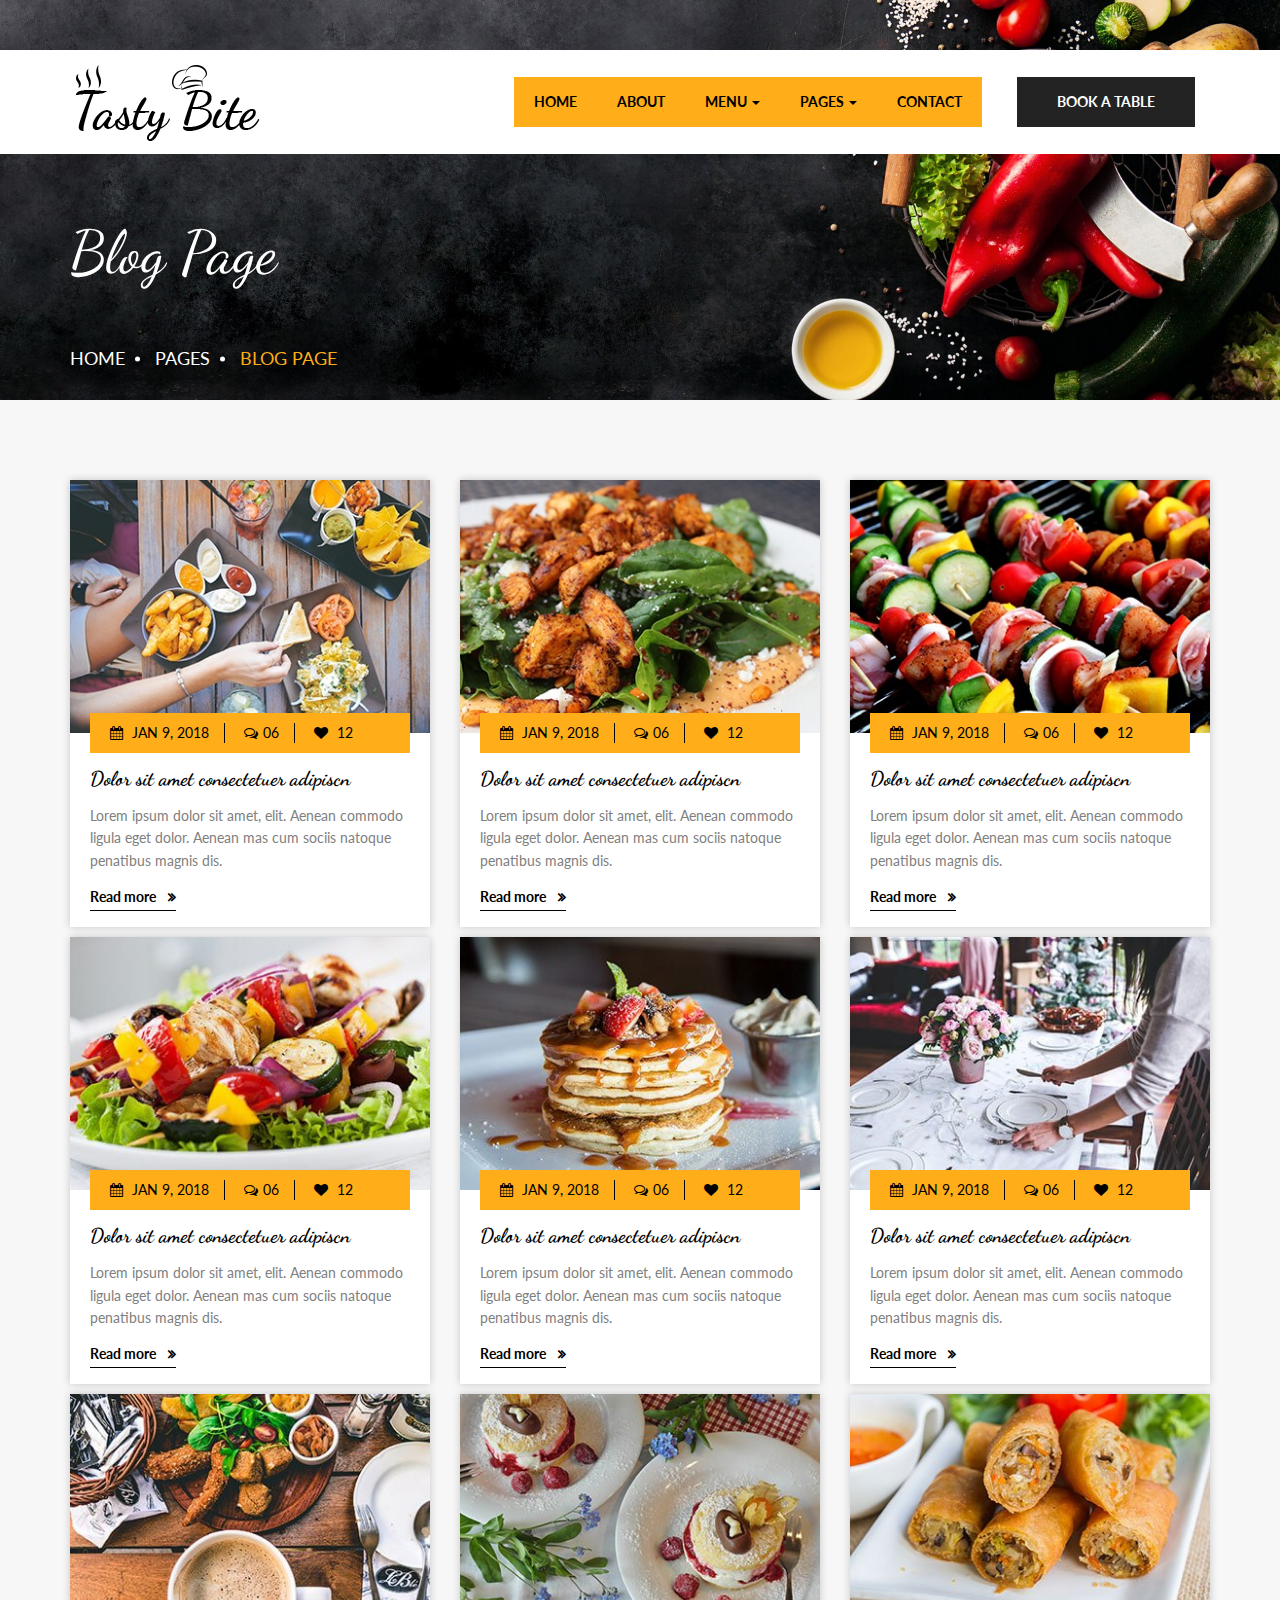
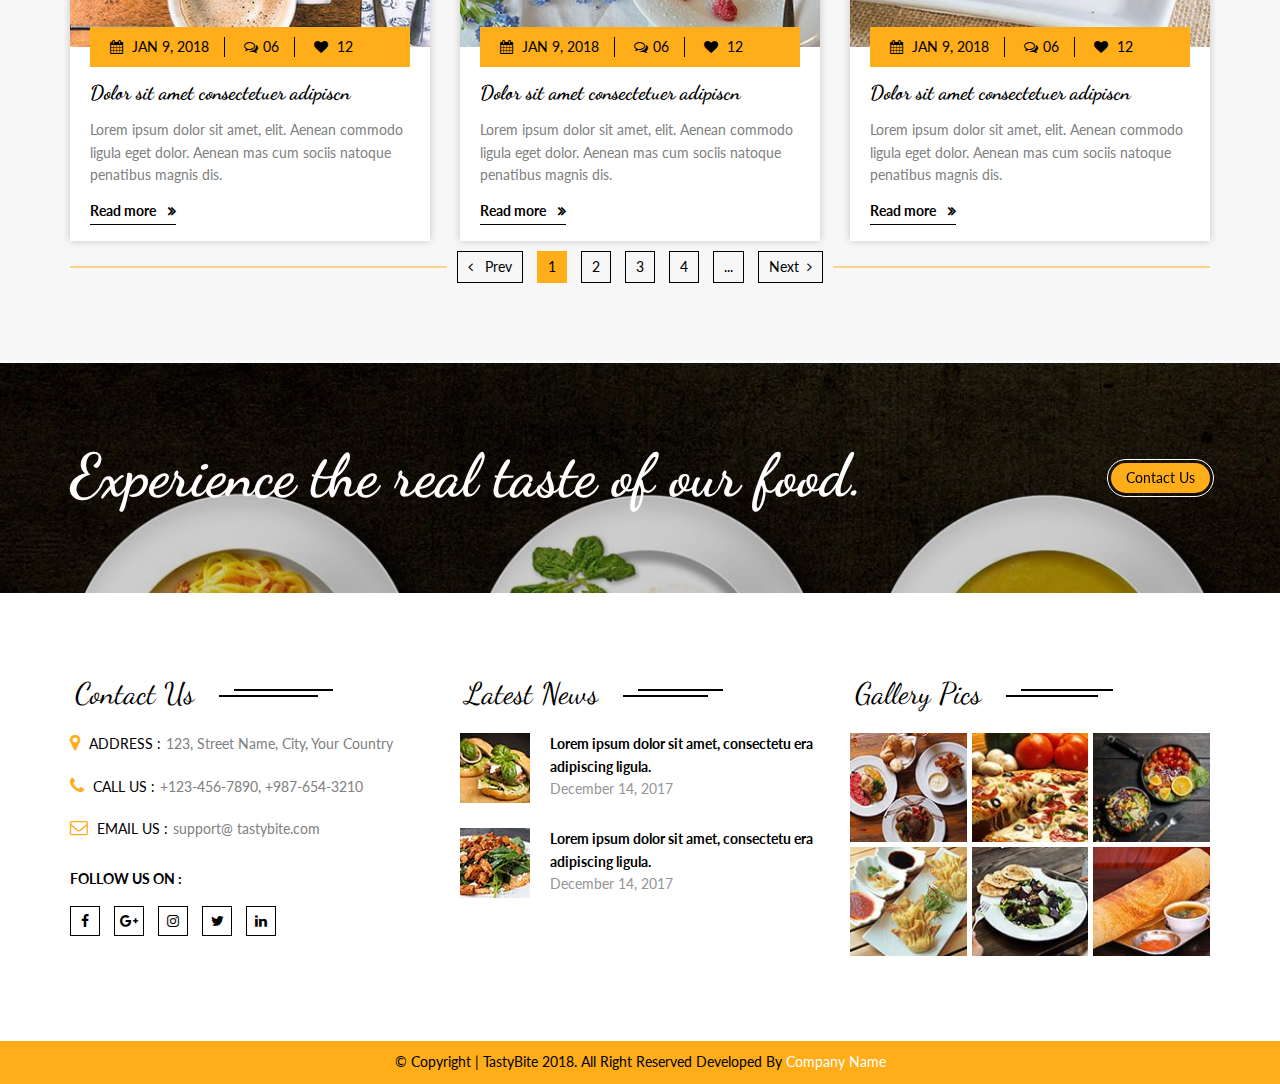
<file: blog-page.html>
﻿<!doctype html>
<html lang="en">

<head>
    <meta charset="utf-8">
    <meta http-equiv="x-ua-compatible" content="ie=edge">
    <meta name="viewport" content="width=device-width, initial-scale=1">
    <title>Tasty bite</title>
    <meta name="description" content="">
    <link rel="icon" href="favicon.ico" type="images/ico" sizes="16x16">
    <!-- Place favicon.ico in the root directory -->
    <link rel="stylesheet" href="css/bootstrap.min.css">
    <link rel="stylesheet" href="css/animate.min.css">
    <link rel="stylesheet" href="css/owl.carousel.css">
    <link rel="stylesheet" href="css/font-awesome.min.css">
    <link rel="stylesheet" href="css/magnific-popup.css">
    <link rel="stylesheet" href="css/flaticon.css">
    <link rel="stylesheet" href="css/lity.css">
    <link rel="stylesheet" href="css/slicknav.min.css">
    <link rel="stylesheet" href="css/style.css">
    <!--[if lt IE 9]>
    <script src="js/modernizr-3.5.0.min.js"></script>
    <script src="https://oss.maxcdn.com/respond/1.4.2/respond.min.js"></script>
    <![endif]-->
</head>

<body>
    <!-- ====== scroll to top ====== -->
    <a id="toTopBtn" title="Go to top" href="javascript:void(0)">
        <i class="fa fa-chevron-up"></i>
    </a>
    <!-- loader  -->
    <div class="loader">
        <h1>Loading...</h1>
        <div id="cooking">
            <div class="bubble"></div>
            <div class="bubble"></div>
            <div class="bubble"></div>
            <div class="bubble"></div>
            <div class="bubble"></div>
            <div id="area">
                <div id="sides">
                    <div id="pan"></div>
                    <div id="handle"></div>
                </div>
                <div id="pancake">
                    <div id="pastry"></div>
                </div>
            </div>
        </div>
    </div>
    <!-- loader ends  -->
    <div class="wrapper">
        <header class="header">
            <div class="container">
                <div class="menubar">
                    <div class="row">
                        <div class="col-md-12">
                            <nav class="navbar navbar-static-top">
                                <!-- Brand and toggle get grouped for better mobile display -->
                                <div class="navbar-header">
                                    <button type="button" class="navbar-toggle collapsed" data-toggle="collapse" aria-expanded="false">
                                        <span class="sr-only">Toggle navigation</span>
                                        <span class="icon-bar"></span>
                                        <span class="icon-bar"></span>
                                        <span class="icon-bar"></span>
                                    </button>
                                    <a class="navbar-brand" href="index.html">
                                        <img src="images/logo.png" class="img-responsive" alt="logo">
                                    </a>
                                </div>

                                <!-- Collect the nav links, forms, and other content for toggling -->
                                <div class="collapse navbar-collapse ">
                                    <ul class="nav navbar-nav navbar-right">
                                        <li class="res-btn">
                                            <a href="reservation.html" class="book-btn">Book a table</a>
                                        </li>
                                    </ul>
                                    <ul class="nav navbar-nav navbar-right" id="main-menu">
                                        <li>
                                            <a href="index.html">
                                                Home

                                            </a>
                                        </li>
                                        <li>
                                            <a href="about.html">About</a>
                                        </li>
                                        <li class="dropdown">
                                            <a href="#" class="dropdown-toggle" data-toggle="dropdown" role="button" aria-haspopup="true" aria-expanded="false">
                                                Menu
                                                <span class="caret"></span>
                                            </a>
                                            <ul class="dropdown-menu">
                                                <li>
                                                    <a href="food-menu.html">Food menu</a>
                                                </li>
                                                <li>
                                                    <a href="food-detail.html">Food detail</a>
                                                </li>

                                            </ul>
                                        <li class="dropdown">
                                            <a href="#" class="dropdown-toggle" data-toggle="dropdown" role="button" aria-haspopup="true" aria-expanded="false">
                                                Pages
                                                <span class="caret"></span>
                                            </a>
                                            <ul class="dropdown-menu">
                                                <li class="dropdown-submenu">
                                                    <a href="#" class="dropdown-toggle" data-toggle="dropdown" role="button" aria-haspopup="true" aria-expanded="false">
                                                        Blog
                                                        <span class="caret"></span>
                                                    </a>
                                                    <ul class="dropdown-menu">
                                                        <li>
                                                            <a href="blog-page.html">blog page</a>
                                                        </li>
                                                        <li>
                                                            <a href="blog-detail-page.html">blog detail page</a>
                                                        </li>

                                                    </ul>
                                                </li>
                                                <li class="dropdown-submenu">
                                                    <a href="#" class="dropdown-toggle">
                                                        Chef
                                                        <span class="caret"></span>
                                                    </a>
                                                    <ul class="dropdown-menu">
                                                        <li>
                                                            <a href="chefs.html">Chefs </a>
                                                        </li>
                                                        <li>
                                                            <a href="chef-detail.html">Chef detail </a>
                                                        </li>

                                                    </ul>
                                                </li>

                                                <li class="dropdown-submenu">
                                                    <a href="#" class="dropdown-toggle">
                                                        Gallery
                                                        <span class="caret"></span>
                                                    </a>
                                                    <ul class="dropdown-menu">
                                                        <li>
                                                            <a href="gallery-two-column.html">Gallery Two Column</a>
                                                        </li>
                                                        <li>
                                                            <a href="gallery-three-column-measonary.html">Gallery Three Column</a>
                                                        </li>
                                                        <li>
                                                            <a href="gallery-four-column.html">Gallery Four Column</a>
                                                        </li>
                                                    </ul>
                                                </li>
                                                <li>
                                                    <a href="services.html">Services</a>
                                                </li>
                                                <li>
                                                    <a href="404.html">404</a>
                                                </li>
                                            </ul>
                                        </li>

                                        <li>
                                            <a href="contact.html">
                                                Contact

                                            </a>
                                        </li>


                                    </ul>

                                </div>
                                <!-- /.navbar-collapse -->
                            </nav>
                        </div>
                    </div>
                </div>

            </div>
            <div class="mobile-menu" data-logo="images/logo.png">


            </div>
        </header>
        <section class="page-title">
            <div class="container">
                <h2 class="title">
                    Blog Page
                </h2>
                <ul class="brdcrumb clearfix">
                    <li>
                        <a href="index.html">Home</a>
                    </li>
                    <li>
                        <a href="#">Pages</a>
                    </li>
                    <li class="current">
                        Blog Page
                    </li>
                </ul>
            </div>
        </section>


        <!-- page section  -->
        <section class="blog-section  blog-page section-padding">
            <div class="container">
                <div class="row">
                    <div class="col-md-4 col-sm-6">
                        <div class="blog">
                            <div class="featured-pic">
                                <a href="blog-detail-page.html">
                                    <img src="images/blog.jpg" alt="blog pic" class="img-responsive">
                                </a>
                            </div>

                            <div class="content">
                                <ul class="meta">
                                    <li>
                                        <i class="fa fa-calendar"></i> JAN 9, 2018
                                    </li>
                                    <li>
                                        <i class="fa fa-comments-o"></i>06
                                    </li>
                                    <li>
                                        <i class="fa fa-heart"></i> 12
                                    </li>
                                </ul>
                                <h4 class="blog-title  txt-hover">
                                    <a href="blog-detail-page.html"> Dolor sit amet consectetuer adipiscn</a>
                                </h4>
                                <p>
                                    Lorem ipsum dolor sit amet, elit. Aenean commodo ligula eget dolor. Aenean mas cum sociis natoque penatibus magnis dis.
                                </p>
                                <a href="blog-detail-page.html" class="btn-secondry">Read more</a>
                            </div>
                        </div>
                    </div>
                    <div class="col-md-4 col-sm-6">
                        <div class="blog">
                            <div class="featured-pic">
                                <a href="blog-detail-page.html">
                                    <img src="images/blog2.jpg" alt="blog pic" class="img-responsive">
                                </a>
                            </div>

                            <div class="content">
                                <ul class="meta">
                                    <li>
                                        <i class="fa fa-calendar"></i> JAN 9, 2018
                                    </li>
                                    <li>
                                        <i class="fa fa-comments-o"></i>06
                                    </li>
                                    <li>
                                        <i class="fa fa-heart"></i> 12
                                    </li>
                                </ul>
                                <h4 class="blog-title  txt-hover">
                                    <a href="blog-detail-page.html"> Dolor sit amet consectetuer adipiscn</a>
                                </h4>
                                <p>
                                    Lorem ipsum dolor sit amet, elit. Aenean commodo ligula eget dolor. Aenean mas cum sociis natoque penatibus magnis dis.
                                </p>
                                <a href="blog-detail-page.html" class="btn-secondry">Read more</a>
                            </div>
                        </div>
                    </div>
                    <div class="col-md-4 col-sm-6">
                        <div class="blog">
                            <div class="featured-pic">
                                <a href="blog-detail-page.html">
                                    <img src="images/blog3.jpg" alt="blog pic" class="img-responsive">
                                </a>
                            </div>

                            <div class="content">
                                <ul class="meta">
                                    <li>
                                        <i class="fa fa-calendar"></i> JAN 9, 2018
                                    </li>
                                    <li>
                                        <i class="fa fa-comments-o"></i>06
                                    </li>
                                    <li>
                                        <i class="fa fa-heart"></i> 12
                                    </li>
                                </ul>
                                <h4 class="blog-title  txt-hover">
                                    <a href="blog-detail-page.html"> Dolor sit amet consectetuer adipiscn</a>
                                </h4>
                                <p>
                                    Lorem ipsum dolor sit amet, elit. Aenean commodo ligula eget dolor. Aenean mas cum sociis natoque penatibus magnis dis.
                                </p>
                                <a href="blog-detail-page.html" class="btn-secondry">Read more</a>
                            </div>
                        </div>
                    </div>
                    <div class="col-md-4 col-sm-6">
                        <div class="blog">
                            <div class="featured-pic">
                                <a href="blog-detail-page.html">
                                    <img src="images/blog4.jpg" alt="blog pic" class="img-responsive">
                                </a>
                            </div>

                            <div class="content">
                                <ul class="meta">
                                    <li>
                                        <i class="fa fa-calendar"></i> JAN 9, 2018
                                    </li>
                                    <li>
                                        <i class="fa fa-comments-o"></i>06
                                    </li>
                                    <li>
                                        <i class="fa fa-heart"></i> 12
                                    </li>
                                </ul>
                                <h4 class="blog-title  txt-hover">
                                    <a href="blog-detail-page.html"> Dolor sit amet consectetuer adipiscn</a>
                                </h4>
                                <p>
                                    Lorem ipsum dolor sit amet, elit. Aenean commodo ligula eget dolor. Aenean mas cum sociis natoque penatibus magnis dis.
                                </p>
                                <a href="blog-detail-page.html" class="btn-secondry">Read more</a>
                            </div>
                        </div>
                    </div>
                    <div class="col-md-4 col-sm-6">
                        <div class="blog">
                            <div class="featured-pic">
                                <a href="blog-detail-page.html">
                                    <img src="images/blog5.jpg" alt="blog pic" class="img-responsive">
                                </a>
                            </div>

                            <div class="content">
                                <ul class="meta">
                                    <li>
                                        <i class="fa fa-calendar"></i> JAN 9, 2018
                                    </li>
                                    <li>
                                        <i class="fa fa-comments-o"></i>06
                                    </li>
                                    <li>
                                        <i class="fa fa-heart"></i> 12
                                    </li>
                                </ul>
                                <h4 class="blog-title  txt-hover">
                                    <a href="blog-detail-page.html"> Dolor sit amet consectetuer adipiscn</a>
                                </h4>
                                <p>
                                    Lorem ipsum dolor sit amet, elit. Aenean commodo ligula eget dolor. Aenean mas cum sociis natoque penatibus magnis dis.
                                </p>
                                <a href="blog-detail-page.html" class="btn-secondry">Read more</a>
                            </div>
                        </div>
                    </div>
                    <div class="col-md-4 col-sm-6">
                        <div class="blog">
                            <div class="featured-pic">
                                <a href="blog-detail-page.html">
                                    <img src="images/blog6.jpg" alt="blog pic" class="img-responsive">
                                </a>
                            </div>

                            <div class="content">
                                <ul class="meta">
                                    <li>
                                        <i class="fa fa-calendar"></i> JAN 9, 2018
                                    </li>
                                    <li>
                                        <i class="fa fa-comments-o"></i>06
                                    </li>
                                    <li>
                                        <i class="fa fa-heart"></i> 12
                                    </li>
                                </ul>
                                <h4 class="blog-title  txt-hover">
                                    <a href="blog-detail-page.html"> Dolor sit amet consectetuer adipiscn</a>
                                </h4>
                                <p>
                                    Lorem ipsum dolor sit amet, elit. Aenean commodo ligula eget dolor. Aenean mas cum sociis natoque penatibus magnis dis.
                                </p>
                                <a href="blog-detail-page.html" class="btn-secondry">Read more</a>
                            </div>
                        </div>
                    </div>
                    <div class="col-md-4 col-sm-6">
                        <div class="blog">
                            <div class="featured-pic">
                                <a href="blog-detail-page.html">
                                    <img src="images/blog7.jpg" alt="blog pic" class="img-responsive">
                                </a>
                            </div>

                            <div class="content">
                                <ul class="meta">
                                    <li>
                                        <i class="fa fa-calendar"></i> JAN 9, 2018
                                    </li>
                                    <li>
                                        <i class="fa fa-comments-o"></i>06
                                    </li>
                                    <li>
                                        <i class="fa fa-heart"></i> 12
                                    </li>
                                </ul>
                                <h4 class="blog-title  txt-hover">
                                    <a href="blog-detail-page.html"> Dolor sit amet consectetuer adipiscn</a>
                                </h4>
                                <p>
                                    Lorem ipsum dolor sit amet, elit. Aenean commodo ligula eget dolor. Aenean mas cum sociis natoque penatibus magnis dis.
                                </p>
                                <a href="blog-detail-page.html" class="btn-secondry">Read more</a>
                            </div>
                        </div>
                    </div>
                    <div class="col-md-4 col-sm-6">
                        <div class="blog">
                            <div class="featured-pic">
                                <a href="blog-detail-page.html">
                                    <img src="images/blog8.jpg" alt="blog pic" class="img-responsive">
                                </a>
                            </div>

                            <div class="content">
                                <ul class="meta">
                                    <li>
                                        <i class="fa fa-calendar"></i> JAN 9, 2018
                                    </li>
                                    <li>
                                        <i class="fa fa-comments-o"></i>06
                                    </li>
                                    <li>
                                        <i class="fa fa-heart"></i> 12
                                    </li>
                                </ul>
                                <h4 class="blog-title  txt-hover">
                                    <a href="blog-detail-page.html"> Dolor sit amet consectetuer adipiscn</a>
                                </h4>
                                <p>
                                    Lorem ipsum dolor sit amet, elit. Aenean commodo ligula eget dolor. Aenean mas cum sociis natoque penatibus magnis dis.
                                </p>
                                <a href="blog-detail-page.html" class="btn-secondry">Read more</a>
                            </div>
                        </div>
                    </div>
                    <div class="col-md-4 col-sm-6">
                        <div class="blog">
                            <div class="featured-pic">
                                <a href="blog-detail-page.html">
                                    <img src="images/blog9.jpg" alt="blog pic" class="img-responsive">
                                </a>
                            </div>

                            <div class="content">
                                <ul class="meta">
                                    <li>
                                        <i class="fa fa-calendar"></i> JAN 9, 2018
                                    </li>
                                    <li>
                                        <i class="fa fa-comments-o"></i>06
                                    </li>
                                    <li>
                                        <i class="fa fa-heart"></i> 12
                                    </li>
                                </ul>
                                <h4 class="blog-title  txt-hover">
                                    <a href="blog-detail-page.html"> Dolor sit amet consectetuer adipiscn</a>
                                </h4>
                                <p>
                                    Lorem ipsum dolor sit amet, elit. Aenean commodo ligula eget dolor. Aenean mas cum sociis natoque penatibus magnis dis.
                                </p>
                                <a href="blog-detail-page.html" class="btn-secondry">Read more</a>
                            </div>
                        </div>
                    </div>
                </div>

                <div class="pagi ">
                    <ul class="meta bg-secondry">
                        <li>
                            <a href="#"><i class="fa fa-angle-left"></i> Prev</a>
                        </li>
                        <li>
                            <a href="#" class="active">1</a>
                        </li>
                        <li>
                            <a href="#">2</a>
                        </li>
                        <li>
                            <a href="#">3</a>
                        </li>
                        <li>
                            <a href="#">4</a>
                        </li>
                        <li>
                            <a href="#">...</a>
                        </li>
                        <li>
                            <a href="#">Next<i class="fa fa-angle-right"></i> </a>
                        </li>
                    </ul>
                </div>
            </div>
        </section>
        <!-- page section ends  -->
        <!-- call out section  -->
        <section class="call-out-section section-padding">
            <div class="container">
                <div class="row">
                    <div class="col-md-10">
                        <h2>Experience the real taste of our food.</h2>
                    </div>
                    <div class="col-md-2">
                        <div class="call-out-btn">
                            <a href="contact.html" class="btn-custom">Contact Us</a>
                        </div>
                    </div>
                </div>
            </div>
        </section>
        <!-- call out section ends -->
        <!-- footer  -->
        <footer class="footer section-padding">
            <div class="container">
                <div class="row">
                    <div class="col-md-4 col-sm-6">
                        <div class="footer-widget">
                            <div class="row">
                                <div class="col-xs-11 col-sm-10 col-md-9">
                                    <h3 class="main-title footer-title text-left">
                                        <span>
                                            Contact Us
                                        </span>
                                    </h3>
                                </div>
                            </div>

                            <div class="content">
                                <p>
                                    <i class="fa fa-map-marker"> </i>
                                    <span>ADDRESS :</span>123, Street Name, City, Your Country
                                </p>
                                <p>
                                    <i class="fa fa-phone"> </i>
                                    <span>CALL US :</span>+123-456-7890, +987-654-3210
                                </p>
                                <p>
                                    <i class="fa fa-envelope-o"> </i>
                                    <span>EMAIL US :</span>support@ tastybite.com
                                </p>
                                <h5>Follow us on :</h5>
                                <ul class="mini-social">
                                    <li>
                                        <a href="#">
                                            <i class="fa fa-facebook"></i>
                                        </a>
                                    </li>
                                    <li>
                                        <a href="#">
                                            <i class="fa fa-google-plus"></i>
                                        </a>
                                    </li>
                                    <li>
                                        <a href="#">
                                            <i class="fa fa-instagram"></i>
                                        </a>
                                    </li>
                                    <li>
                                        <a href="#">
                                            <i class="fa fa-twitter"></i>
                                        </a>
                                    </li>
                                    <li>
                                        <a href="#">
                                            <i class="fa fa-linkedin"></i>
                                        </a>
                                    </li>
                                </ul>
                            </div>
                        </div>
                    </div>
                    <div class="col-md-4 col-sm-6">
                        <div class="footer-widget">
                            <div class="row">
                                <div class="col-xs-11 col-sm-10 col-md-9">
                                    <h3 class="main-title footer-title text-left">
                                        <span>
                                            Latest News
                                        </span>
                                    </h3>
                                </div>
                            </div>

                            <ul class="posts clearfix">
                                <li>
                                    <a href="blog-detail-page.html">
                                        <img src="images/post.jpg" alt="" class="featured">
                                    </a>
                                    <h5>
                                        <a href="blog-detail-page.html">
                                            Lorem ipsum dolor sit amet, consectetu era adipiscing ligula.
                                        </a>
                                    </h5>
                                    <p>December 14, 2017</p>
                                </li>
                                <li>
                                    <a href="blog-detail-page.html">
                                        <img src="images/post2.jpg" alt="" class="featured">
                                    </a>
                                    <h5>
                                        <a href="blog-detail-page.html">
                                            Lorem ipsum dolor sit amet, consectetu era adipiscing ligula.
                                        </a>
                                    </h5>
                                    <p>December 14, 2017</p>
                                </li>
                            </ul>
                        </div>


                    </div>
                    <div class="col-md-4 col-sm-12">
                        <div class="footer-widget">
                            <div class="row">
                                <div class="col-xs-11 col-sm-10 col-md-9">
                                    <h3 class="main-title footer-title text-left">
                                        <span>
                                            Gallery Pics
                                        </span>
                                    </h3>
                                </div>
                            </div>

                            <div class="content">
                                <ul class="gallery clearfix">
                                    <li>
                                        <div>
                                            <a href="images/gal-big.jpg" class="magni-link">
                                                <img src="images/gal.jpg" alt="gallery pic">
                                            </a>
                                        </div>
                                    </li>
                                    <li>
                                        <div>
                                            <a href="images/gal-big2.jpg" class="magni-link">
                                                <img src="images/gal2.jpg" alt="gallery pic">
                                            </a>
                                        </div>
                                    </li>
                                    <li>
                                        <div>
                                            <a href="images/gal-big3.jpg" class="magni-link">
                                                <img src="images/gal3.jpg" alt="gallery pic">
                                            </a>
                                        </div>
                                    </li>
                                    <li>
                                        <div>
                                            <a href="images/gal-big4.jpg" class="magni-link">
                                                <img src="images/gal4.jpg" alt="gallery pic">
                                            </a>
                                        </div>
                                    </li>
                                    <li>
                                        <div>
                                            <a href="images/gal-big5.jpg" class="magni-link">
                                                <img src="images/gal5.jpg" alt="gallery pic">
                                            </a>
                                        </div>
                                    </li>
                                    <li>
                                        <div>
                                            <a href="images/gal-big6.jpg" class="magni-link">
                                                <img src="images/gal6.jpg" alt="gallery pic">
                                            </a>
                                        </div>
                                    </li>
                                </ul>
                            </div>
                        </div>
                    </div>
                </div>
            </div>
        </footer>
        <!-- footer ends -->

        <div class="copyright">

            <p>
                © Copyright | TastyBite 2018. All Right Reserved Developed By
                <a href="#">Company Name</a>
            </p>
        </div>
    </div>
    <script src="js/jquery.1.12.4.js"></script>
    <script src="js/bootstrap.min.js"></script>
    <script src="js/plugins.js"></script>
    <script src="js/main.js"></script>
</body>

</html>
</file>
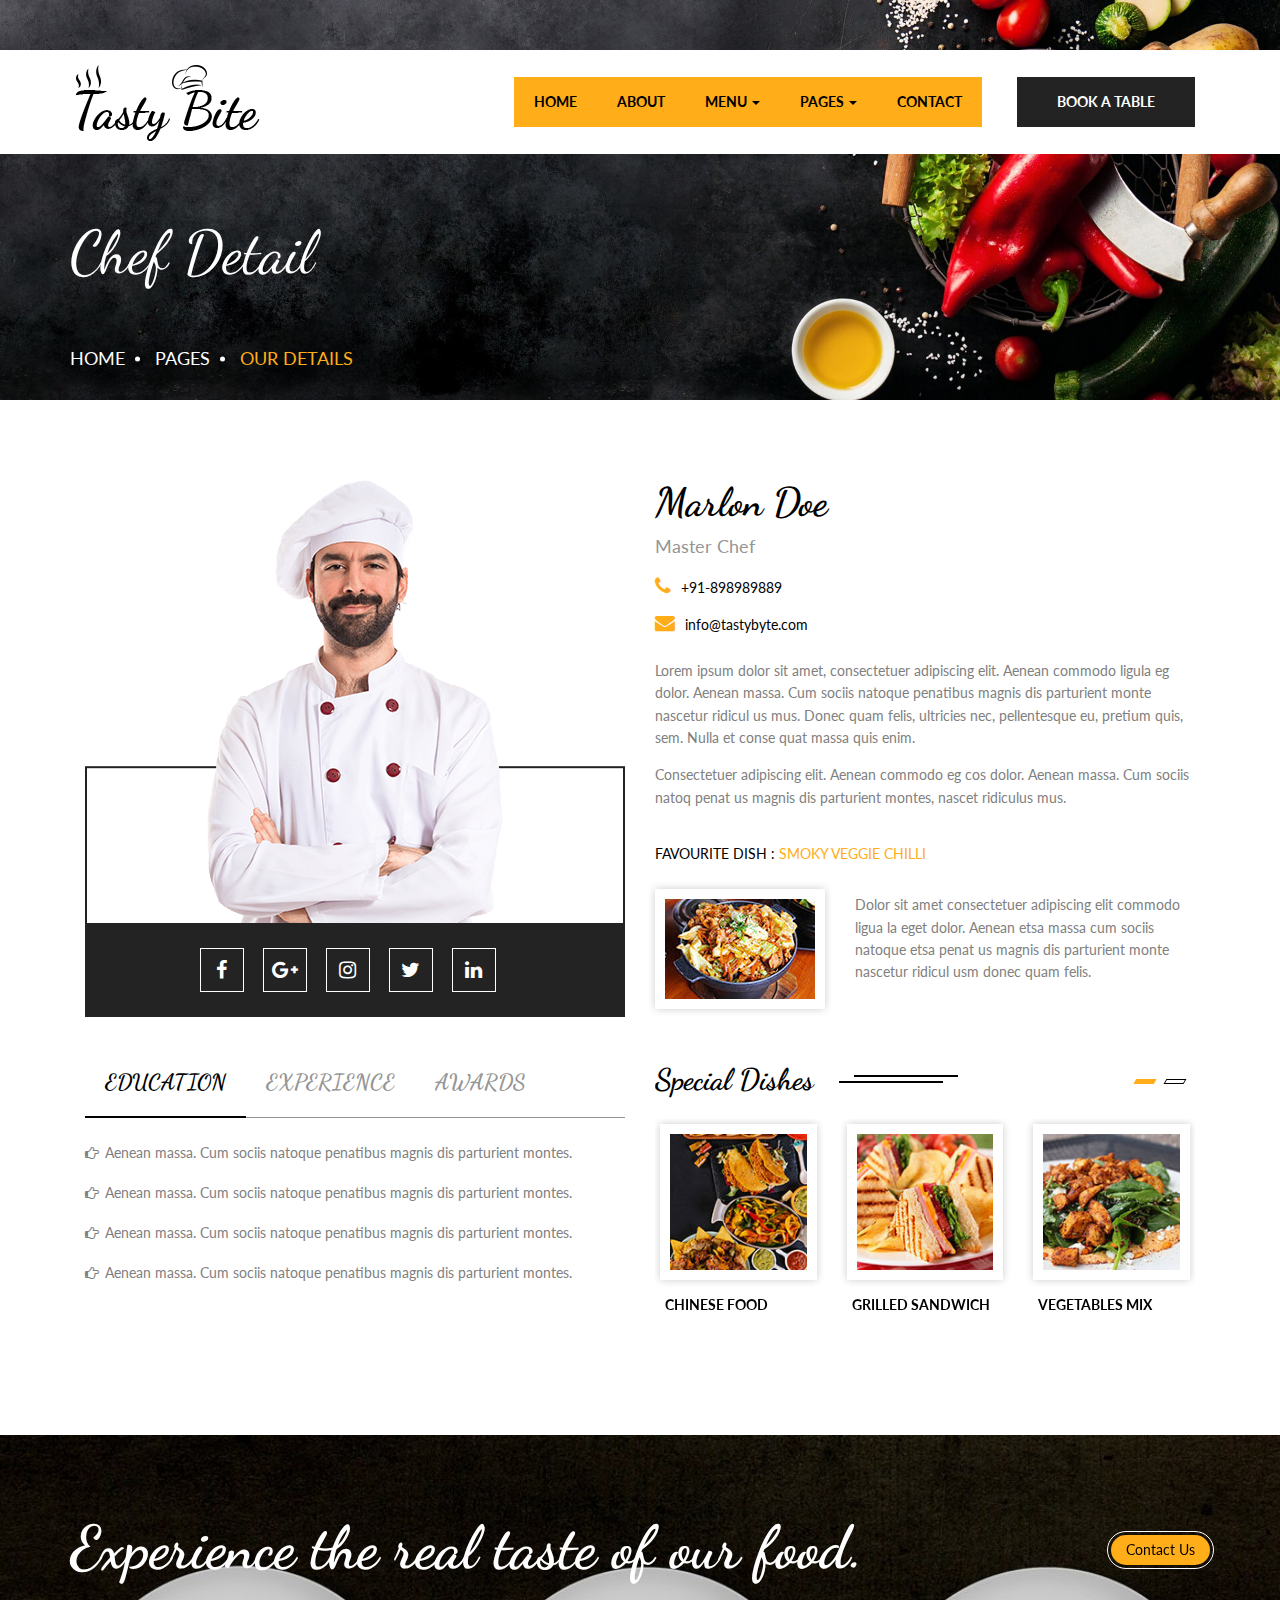
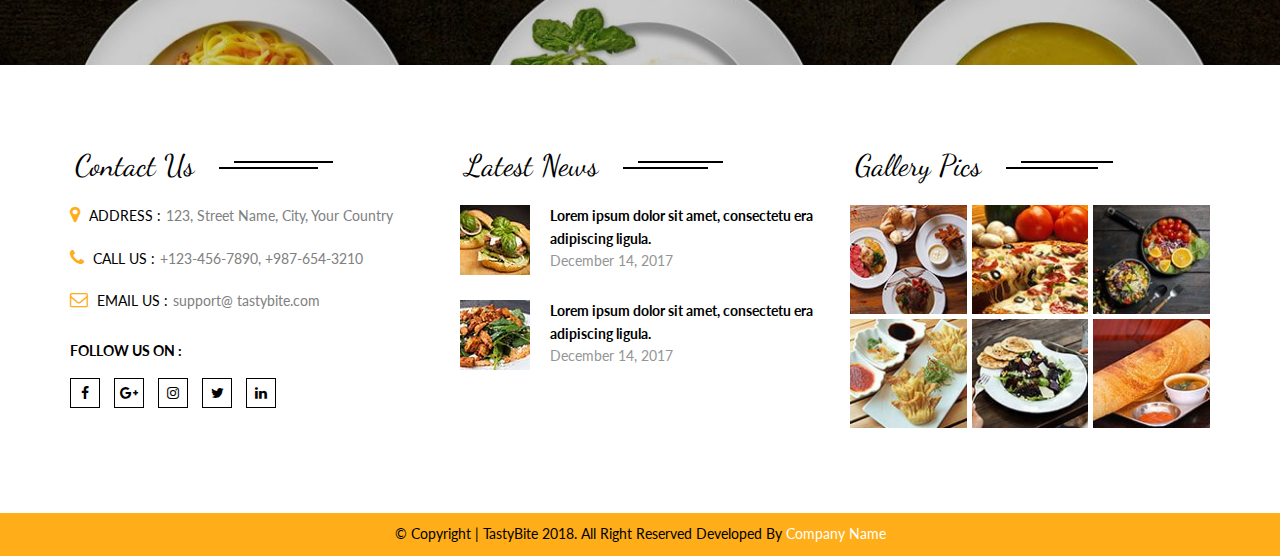
<file: chef-detail.html>
﻿<!doctype html>
<html lang="en">

<head>
    <meta charset="utf-8">
    <meta http-equiv="x-ua-compatible" content="ie=edge">
    <meta name="viewport" content="width=device-width, initial-scale=1">
    <title>Tasty bite</title>
    <meta name="description" content="">
    <link rel="icon" href="favicon.ico" type="images/ico" sizes="16x16">
    <!-- Place favicon.ico in the root directory -->
    <link rel="stylesheet" href="css/bootstrap.min.css">
    <link rel="stylesheet" href="css/animate.min.css">
    <link rel="stylesheet" href="css/owl.carousel.css">
    <link rel="stylesheet" href="css/font-awesome.min.css">
    <link rel="stylesheet" href="css/magnific-popup.css">
    <link rel="stylesheet" href="css/flaticon.css">
    <link rel="stylesheet" href="css/lity.css">
    <link rel="stylesheet" href="css/slicknav.min.css">
    <link rel="stylesheet" href="css/style.css">
    <!--[if lt IE 9]>
    <script src="js/modernizr-3.5.0.min.js"></script>
    <script src="https://oss.maxcdn.com/respond/1.4.2/respond.min.js"></script>
    <![endif]-->
</head>

<body>
    <!-- ====== scroll to top ====== -->
    <a id="toTopBtn" title="Go to top" href="javascript:void(0)">
        <i class="fa fa-chevron-up"></i>
    </a>
    <!-- loader  -->
    <div class="loader">
        <h1>Loading...</h1>
        <div id="cooking">
            <div class="bubble"></div>
            <div class="bubble"></div>
            <div class="bubble"></div>
            <div class="bubble"></div>
            <div class="bubble"></div>
            <div id="area">
                <div id="sides">
                    <div id="pan"></div>
                    <div id="handle"></div>
                </div>
                <div id="pancake">
                    <div id="pastry"></div>
                </div>
            </div>
        </div>
    </div>
    <!-- loader ends  -->
    <div class="wrapper">
        <header class="header">
            <div class="container">
                <div class="menubar">
                    <div class="row">
                        <div class="col-md-12">
                            <nav class="navbar navbar-static-top">
                                <!-- Brand and toggle get grouped for better mobile display -->
                                <div class="navbar-header">
                                    <button type="button" class="navbar-toggle collapsed" data-toggle="collapse" aria-expanded="false">
                                        <span class="sr-only">Toggle navigation</span>
                                        <span class="icon-bar"></span>
                                        <span class="icon-bar"></span>
                                        <span class="icon-bar"></span>
                                    </button>
                                    <a class="navbar-brand" href="index.html">
                                        <img src="images/logo.png" class="img-responsive" alt="logo">
                                    </a>
                                </div>

                                <!-- Collect the nav links, forms, and other content for toggling -->
                                <div class="collapse navbar-collapse ">
                                    <ul class="nav navbar-nav navbar-right">
                                        <li class="res-btn">
                                            <a href="reservation.html" class="book-btn">Book a table</a>
                                        </li>
                                    </ul>
                                    <ul class="nav navbar-nav navbar-right" id="main-menu">
                                        <li>
                                            <a href="index.html">
                                                Home

                                            </a>
                                        </li>
                                        <li>
                                            <a href="about.html">About</a>
                                        </li>
                                        <li class="dropdown">
                                            <a href="#" class="dropdown-toggle" data-toggle="dropdown" role="button" aria-haspopup="true" aria-expanded="false">
                                                Menu
                                                <span class="caret"></span>
                                            </a>
                                            <ul class="dropdown-menu">
                                                <li>
                                                    <a href="food-menu.html">Food menu</a>
                                                </li>
                                                <li>
                                                    <a href="food-detail.html">Food detail</a>
                                                </li>

                                            </ul>
                                        <li class="dropdown">
                                            <a href="#" class="dropdown-toggle" data-toggle="dropdown" role="button" aria-haspopup="true" aria-expanded="false">
                                                Pages
                                                <span class="caret"></span>
                                            </a>
                                            <ul class="dropdown-menu">
                                                <li class="dropdown-submenu">
                                                    <a href="#" class="dropdown-toggle" data-toggle="dropdown" role="button" aria-haspopup="true" aria-expanded="false">
                                                        Blog
                                                        <span class="caret"></span>
                                                    </a>
                                                    <ul class="dropdown-menu">
                                                        <li>
                                                            <a href="blog-page.html">blog page</a>
                                                        </li>
                                                        <li>
                                                            <a href="blog-detail-page.html">blog detail page</a>
                                                        </li>

                                                    </ul>
                                                </li>
                                                <li class="dropdown-submenu">
                                                    <a href="#" class="dropdown-toggle">
                                                        Chef
                                                        <span class="caret"></span>
                                                    </a>
                                                    <ul class="dropdown-menu">
                                                        <li>
                                                            <a href="chefs.html">Chefs </a>
                                                        </li>
                                                        <li>
                                                            <a href="chef-detail.html">Chef detail </a>
                                                        </li>

                                                    </ul>
                                                </li>

                                                <li class="dropdown-submenu">
                                                    <a href="#" class="dropdown-toggle">
                                                        Gallery
                                                        <span class="caret"></span>
                                                    </a>
                                                    <ul class="dropdown-menu">
                                                        <li>
                                                            <a href="gallery-two-column.html">Gallery Two Column</a>
                                                        </li>
                                                        <li>
                                                            <a href="gallery-three-column-measonary.html">Gallery Three Column</a>
                                                        </li>
                                                        <li>
                                                            <a href="gallery-four-column.html">Gallery Four Column</a>
                                                        </li>
                                                    </ul>
                                                </li>
                                                <li>
                                                    <a href="services.html">Services</a>
                                                </li>
                                                <li>
                                                    <a href="404.html">404</a>
                                                </li>
                                            </ul>
                                        </li>

                                        <li>
                                            <a href="contact.html">
                                                Contact

                                            </a>
                                        </li>


                                    </ul>

                                </div>
                                <!-- /.navbar-collapse -->
                            </nav>
                        </div>
                    </div>
                </div>

            </div>
            <div class="mobile-menu" data-logo="images/logo.png">


            </div>
        </header>
        <section class="page-title">
            <div class="container">
                <h2 class="title">
                    Chef Detail
                </h2>
                <ul class="brdcrumb clearfix">
                    <li>
                        <a href="index.html">Home</a>
                    </li>
                    <li>
                        <a href="#">Pages</a>
                    </li>
                    <li class="current">
                        Our Details
                    </li>
                </ul>
            </div>
        </section>

        <section class="page-section chefs-details-bg chef-details section-padding ">
            <div class="container">
                <div class="col-md-6">
                    <div class="chef-box">
                        <img src="images/chefs/chef-detail-pic.png" alt="chef figure" class="img-responsive">
                        <div class="chef-data">


                            <ul class="chef-social">
                                <li>
                                    <a href="#">
                                        <i class="fa fa-facebook"></i>
                                    </a>
                                </li>
                                <li>
                                    <a href="#">
                                        <i class="fa fa-google-plus"></i>
                                    </a>
                                </li>
                                <li>
                                    <a href="#">
                                        <i class="fa fa-instagram"></i>
                                    </a>
                                </li>
                                <li>
                                    <a href="#">
                                        <i class="fa fa-twitter"></i>
                                    </a>
                                </li>
                                <li>
                                    <a href="#">
                                        <i class="fa fa-linkedin"></i>
                                    </a>
                                </li>
                            </ul>

                        </div>
                    </div>

                    <div class="qualification">
                        <ul class="nav nav-tabs" role="tablist">
                            <li role="presentation" class="active">
                                <a href="#education" aria-controls="education" role="tab" data-toggle="tab">Education</a>
                            </li>
                            <li role="presentation">
                                <a href="#experience" aria-controls="experience" role="tab" data-toggle="tab">Experience</a>
                            </li>
                            <li role="presentation">
                                <a href="#awards" aria-controls="awards" role="tab" data-toggle="tab">Awards</a>
                            </li>
                        </ul>
                        <div class="tab-content">
                            <div role="tabpanel" class="tab-pane fade in active" id="education">



                                <ul class="food-list">
                                    <li>Aenean massa. Cum sociis natoque penatibus magnis dis parturient montes.</li>
                                    <li>Aenean massa. Cum sociis natoque penatibus magnis dis parturient montes.</li>
                                    <li>Aenean massa. Cum sociis natoque penatibus magnis dis parturient montes.</li>
                                    <li>Aenean massa. Cum sociis natoque penatibus magnis dis parturient montes.</li>
                                </ul>



                            </div>
                            <div role="tabpanel" class="tab-pane fade" id="experience">
                                <ul class="food-list">
                                    <li>Contrary to popular belief, penatibus magnis Lorem Ipsum is not simply.</li>
                                    <li>Contrary to popular belief, penatibus magnis Lorem Ipsum is not simply.</li>
                                    <li>Contrary to popular belief, penatibus magnis Lorem Ipsum is not simply.</li>
                                    <li>Contrary to popular belief, penatibus magnis Lorem Ipsum is not simply.</li>
                                </ul>
                            </div>
                            <div role="tabpanel" class="tab-pane fade" id="awards">
                                <ul class="food-list">
                                    <li>Aenean massa. Cum sociis natoque penatibus magnis dis parturient montes.</li>
                                    <li>Aenean massa. Cum sociis natoque penatibus magnis dis parturient montes.</li>
                                    <li>Aenean massa. Cum sociis natoque penatibus magnis dis parturient montes.</li>
                                    <li>Aenean massa. Cum sociis natoque penatibus magnis dis parturient montes.</li>
                                </ul>
                            </div>

                        </div>
                    </div>
                </div>
                <div class="col-md-6">
                    <h3 class="chef-title">
                        Marlon Doe
                    </h3>
                    <p class="sub-title">
                        Master Chef
                    </p>
                    <ul class="chef-contact">
                        <li>
                            <i class="fa fa-phone"></i>+91-898989889
                        </li>
                        <li>
                            <i class="fa fa-envelope"></i>info@tastybyte.com
                        </li>
                    </ul>


                    <div class="chef-info">
                        <p>
                            Lorem ipsum dolor sit amet, consectetuer adipiscing elit. Aenean commodo ligula eg dolor. Aenean
                            massa. Cum sociis natoque penatibus magnis dis parturient monte nascetur ridicul us mus. Donec
                            quam felis, ultricies nec, pellentesque eu, pretium quis, sem. Nulla et conse quat massa quis
                            enim.
                        </p>
                        <p>
                            Consectetuer adipiscing elit. Aenean commodo eg cos dolor. Aenean massa. Cum sociis natoq penat us magnis dis parturient
                            montes, nascet ridiculus mus.
                        </p>

                    </div>

                    <div class="fav-dish">
                        <div class="title">
                            Favourite Dish :
                            <span>Smoky Veggie Chilli</span>
                        </div>

                        <div class="dish-content">

                            <img src="images/chefs/fav-dish.jpg" alt="fav dish" class="featured-img">
                            <p>
                                Dolor sit amet consectetuer adipiscing elit commodo ligua la eget dolor. Aenean etsa massa cum sociis natoque etsa penat
                                us magnis dis parturient monte nascetur ridicul usm donec quam felis.
                            </p>

                        </div>
                    </div>
                    <div class="dish-slider-box">
                        <div class="row">
                            <div class="col-xs-11 col-sm-7">
                                <h3 class="main-title text-left">
                                    <span>
                                        Special Dishes
                                    </span>
                                </h3>
                            </div>
                        </div>

                        <!-- dish slider  -->
                        <div class="dish-slider testy-slider owl-carousel" data-items="1" data-loop="true" data-margin="20" data-smart-speed="400"
                             data-dots="true" data-nav="false" data-r-x-small="1" data-r-x-small-nav="false" data-r-x-small-dots="true"
                             data-r-x-medium="3" data-r-x-medium-nav="false" data-r-x-medium-dots="true" data-r-small="3" data-r-small-nav="false"
                             data-r-small-dots="true" data-r-medium="3" data-r-medium-nav="false" data-r-medium-dots="true" data-r-large="3"
                             data-r-large-nav="false" data-r-large-dots="true">
                            <div class="item">
                                <a href="#">
                                    <img src="images/chefs/dish1.jpg" alt="special dish">

                                    <span>chinese Food</span>
                                </a>

                            </div>
                            <div class="item">
                                <a href="#">
                                    <img src="images/chefs/dish2.jpg" alt="special dish">
                                    <span>Grilled Sandwich</span>
                                </a>

                            </div>
                            <div class="item">
                                <a href="#">
                                    <img src="images/chefs/dish3.jpg" alt="special dish">
                                    <span>vegetables mix</span>
                                </a>

                            </div>
                            <div class="item">
                                <a href="#">
                                    <img src="images/chefs/dish1.jpg" alt="special dish">
                                    <span>chinese Food</span>
                                </a>

                            </div>
                        </div>
                        <!-- dish slider ends -->
                    </div>


                </div>
            </div>

        </section>
        <!-- our chefs section ends -->
        <!-- call out section  -->
        <section class="call-out-section section-padding">
            <div class="container">
                <div class="row">
                    <div class="col-md-10">
                        <h2>Experience the real taste of our food.</h2>
                    </div>
                    <div class="col-md-2">
                        <div class="call-out-btn">
                            <a href="contact.html" class="btn-custom">Contact Us</a>
                        </div>
                    </div>
                </div>
            </div>
        </section>
        <!-- call out section ends -->
        <!-- footer  -->
        <footer class="footer section-padding">
            <div class="container">
                <div class="row">
                    <div class="col-md-4 col-sm-6">
                        <div class="footer-widget">
                            <div class="row">
                                <div class="col-xs-11 col-sm-10 col-md-9">
                                    <h3 class="main-title footer-title text-left">
                                        <span>
                                            Contact Us
                                        </span>
                                    </h3>
                                </div>
                            </div>

                            <div class="content">
                                <p>
                                    <i class="fa fa-map-marker"> </i>
                                    <span>ADDRESS :</span>123, Street Name, City, Your Country
                                </p>
                                <p>
                                    <i class="fa fa-phone"> </i>
                                    <span>CALL US :</span>+123-456-7890, +987-654-3210
                                </p>
                                <p>
                                    <i class="fa fa-envelope-o"> </i>
                                    <span>EMAIL US :</span>support@ tastybite.com
                                </p>
                                <h5>Follow us on :</h5>
                                <ul class="mini-social">
                                    <li>
                                        <a href="#">
                                            <i class="fa fa-facebook"></i>
                                        </a>
                                    </li>
                                    <li>
                                        <a href="#">
                                            <i class="fa fa-google-plus"></i>
                                        </a>
                                    </li>
                                    <li>
                                        <a href="#">
                                            <i class="fa fa-instagram"></i>
                                        </a>
                                    </li>
                                    <li>
                                        <a href="#">
                                            <i class="fa fa-twitter"></i>
                                        </a>
                                    </li>
                                    <li>
                                        <a href="#">
                                            <i class="fa fa-linkedin"></i>
                                        </a>
                                    </li>
                                </ul>
                            </div>
                        </div>
                    </div>
                    <div class="col-md-4 col-sm-6">
                        <div class="footer-widget">
                            <div class="row">
                                <div class="col-xs-11 col-sm-10 col-md-9">
                                    <h3 class="main-title footer-title text-left">
                                        <span>
                                            Latest News
                                        </span>
                                    </h3>
                                </div>
                            </div>

                            <ul class="posts clearfix">
                                <li>
                                    <a href="blog-detail-page.html">
                                        <img src="images/post.jpg" alt="" class="featured">
                                    </a>
                                    <h5>
                                        <a href="blog-detail-page.html">
                                            Lorem ipsum dolor sit amet, consectetu era adipiscing ligula.
                                        </a>
                                    </h5>
                                    <p>December 14, 2017</p>
                                </li>
                                <li>
                                    <a href="blog-detail-page.html">
                                        <img src="images/post2.jpg" alt="" class="featured">
                                    </a>
                                    <h5>
                                        <a href="blog-detail-page.html">
                                            Lorem ipsum dolor sit amet, consectetu era adipiscing ligula.
                                        </a>
                                    </h5>
                                    <p>December 14, 2017</p>
                                </li>
                            </ul>
                        </div>


                    </div>
                    <div class="col-md-4 col-sm-12">
                        <div class="footer-widget">
                            <div class="row">
                                <div class="col-xs-11 col-sm-10 col-md-9">
                                    <h3 class="main-title footer-title text-left">
                                        <span>
                                            Gallery Pics
                                        </span>
                                    </h3>
                                </div>
                            </div>

                            <div class="content">
                                <ul class="gallery clearfix">
                                    <li>
                                        <div>
                                            <a href="images/gal-big.jpg" class="magni-link">
                                                <img src="images/gal.jpg" alt="gallery pic">
                                            </a>
                                        </div>
                                    </li>
                                    <li>
                                        <div>
                                            <a href="images/gal-big2.jpg" class="magni-link">
                                                <img src="images/gal2.jpg" alt="gallery pic">
                                            </a>
                                        </div>
                                    </li>
                                    <li>
                                        <div>
                                            <a href="images/gal-big3.jpg" class="magni-link">
                                                <img src="images/gal3.jpg" alt="gallery pic">
                                            </a>
                                        </div>
                                    </li>
                                    <li>
                                        <div>
                                            <a href="images/gal-big4.jpg" class="magni-link">
                                                <img src="images/gal4.jpg" alt="gallery pic">
                                            </a>
                                        </div>
                                    </li>
                                    <li>
                                        <div>
                                            <a href="images/gal-big5.jpg" class="magni-link">
                                                <img src="images/gal5.jpg" alt="gallery pic">
                                            </a>
                                        </div>
                                    </li>
                                    <li>
                                        <div>
                                            <a href="images/gal-big6.jpg" class="magni-link">
                                                <img src="images/gal6.jpg" alt="gallery pic">
                                            </a>
                                        </div>
                                    </li>
                                </ul>
                            </div>
                        </div>
                    </div>
                </div>
            </div>
        </footer>
        <!-- footer ends -->

        <div class="copyright">

            <p>
                © Copyright | TastyBite 2018. All Right Reserved Developed By
                <a href="#">Company Name</a>
            </p>
        </div>
    </div>
    <script src="js/jquery.1.12.4.js"></script>
    <script src="js/bootstrap.min.js"></script>
    <script src="js/plugins.js"></script>
    <script src="js/main.js"></script>
</body>

</html>
</file>
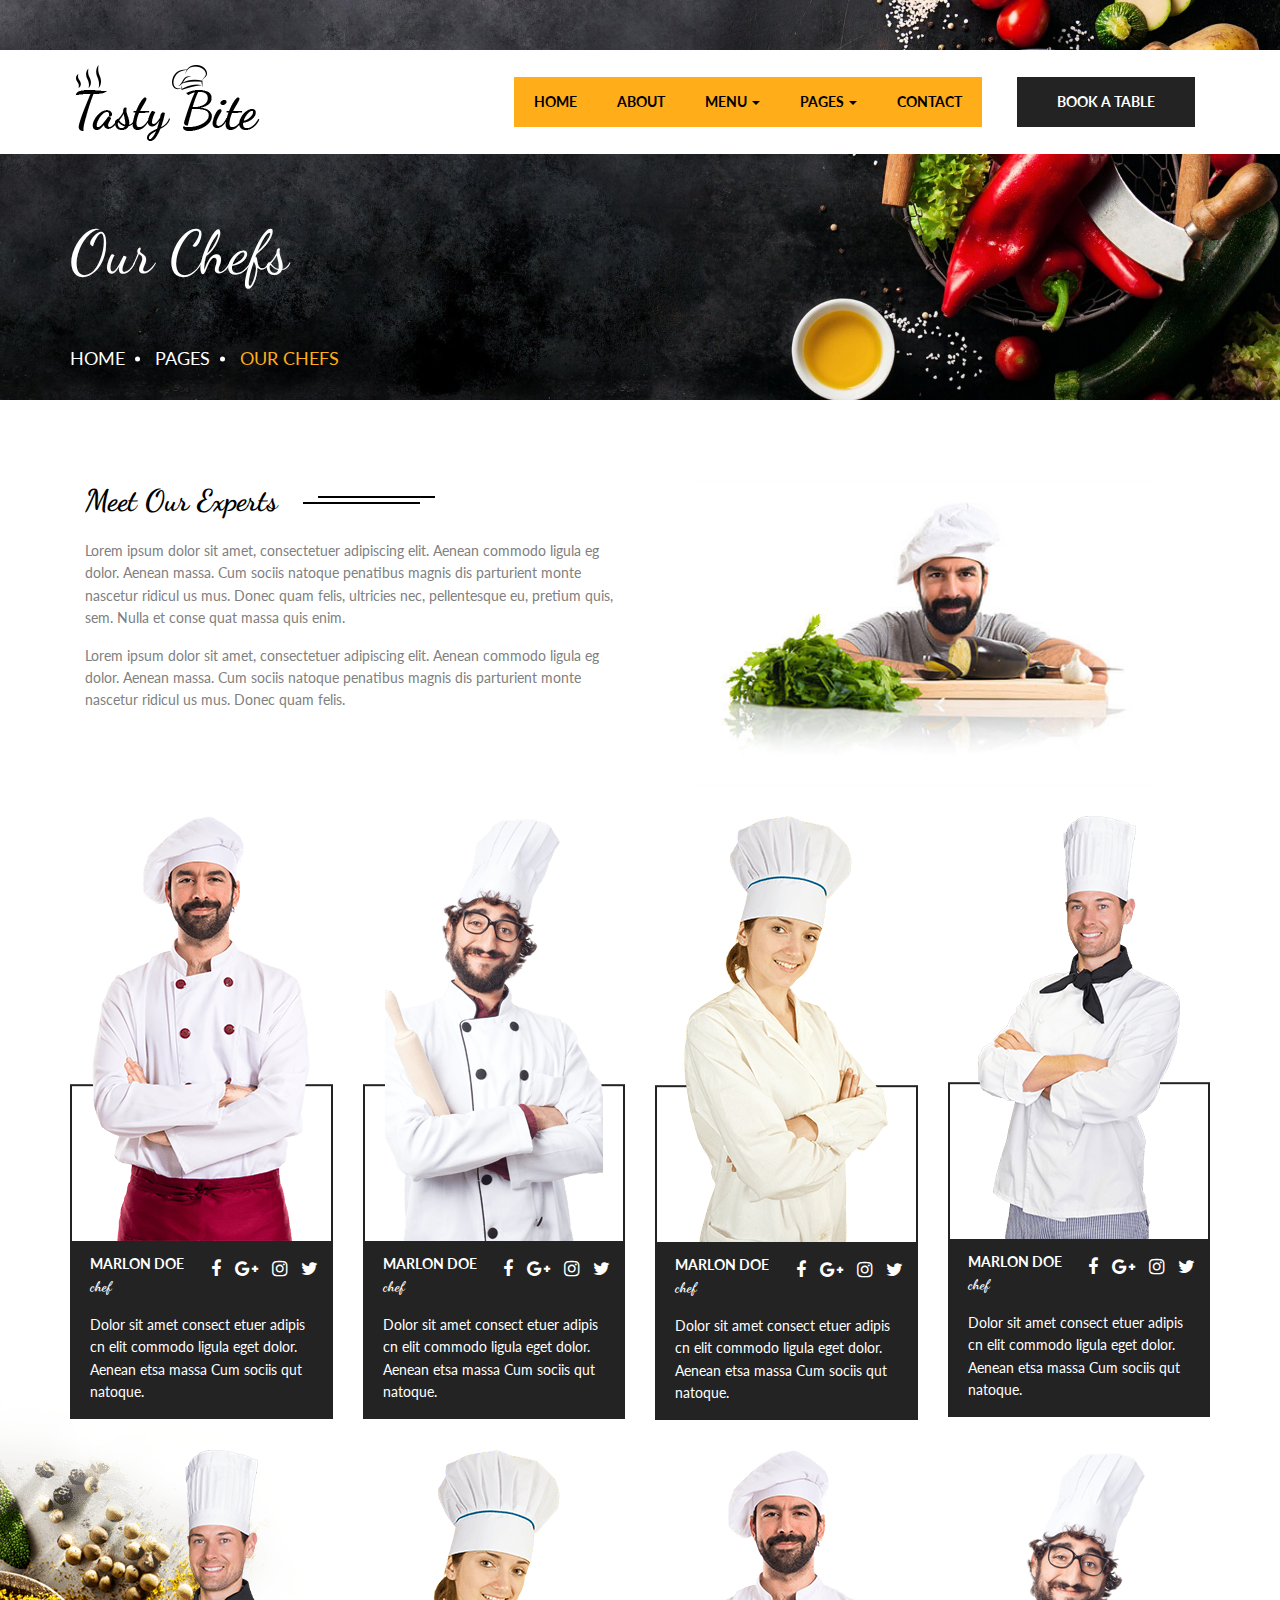
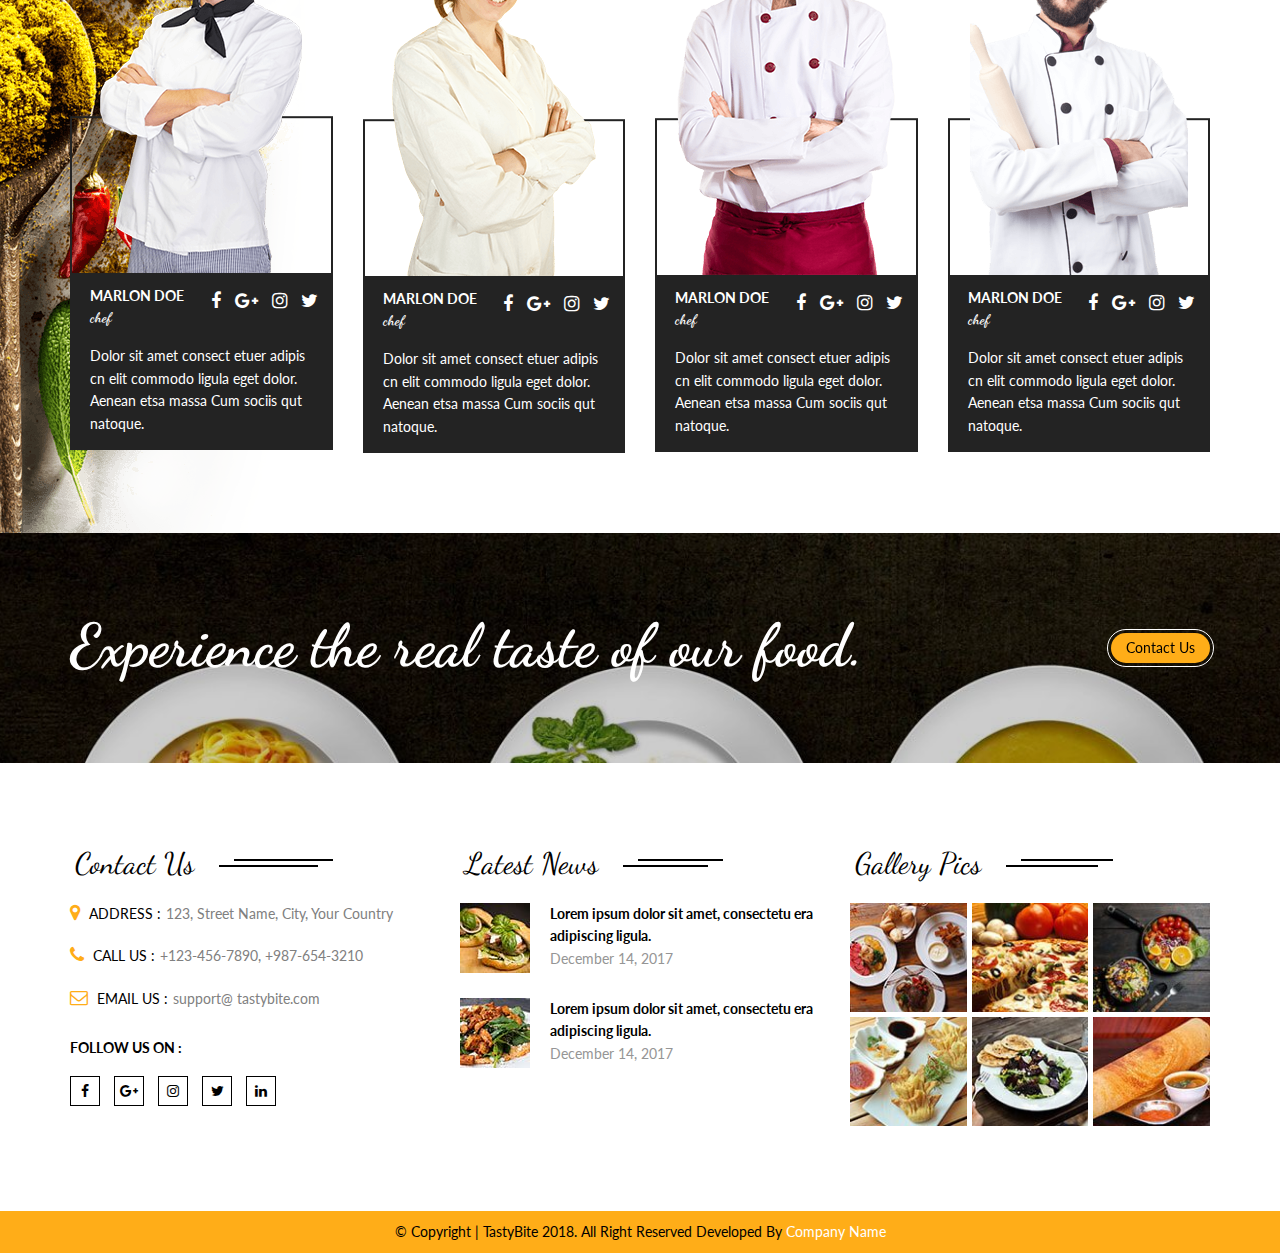
<file: chefs.html>
﻿<!doctype html>
<html lang="en">

<head>
    <meta charset="utf-8">
    <meta http-equiv="x-ua-compatible" content="ie=edge">
    <meta name="viewport" content="width=device-width, initial-scale=1">
    <title>Tasty bite</title>
    <meta name="description" content="">
    <link rel="icon" href="favicon.ico" type="images/ico" sizes="16x16">
    <!-- Place favicon.ico in the root directory -->
    <link rel="stylesheet" href="css/bootstrap.min.css">
    <link rel="stylesheet" href="css/animate.min.css">
    <link rel="stylesheet" href="css/owl.carousel.css">
    <link rel="stylesheet" href="css/font-awesome.min.css">
    <link rel="stylesheet" href="css/magnific-popup.css">
    <link rel="stylesheet" href="css/flaticon.css">
    <link rel="stylesheet" href="css/lity.css">
    <link rel="stylesheet" href="css/slicknav.min.css">
    <link rel="stylesheet" href="css/style.css">
    <!--[if lt IE 9]>
    <script src="js/modernizr-3.5.0.min.js"></script>
    <script src="https://oss.maxcdn.com/respond/1.4.2/respond.min.js"></script>
    <![endif]-->
</head>

<body>
    <!-- ====== scroll to top ====== -->
    <a id="toTopBtn" title="Go to top" href="javascript:void(0)">
        <i class="fa fa-chevron-up"></i>
    </a>
    <!-- loader  -->
    <div class="loader">
        <h1>Loading...</h1>
        <div id="cooking">
            <div class="bubble"></div>
            <div class="bubble"></div>
            <div class="bubble"></div>
            <div class="bubble"></div>
            <div class="bubble"></div>
            <div id="area">
                <div id="sides">
                    <div id="pan"></div>
                    <div id="handle"></div>
                </div>
                <div id="pancake">
                    <div id="pastry"></div>
                </div>
            </div>
        </div>
    </div>
    <!-- loader ends  -->
    <div class="wrapper">
        <header class="header">
            <div class="container">
                <div class="menubar">
                    <div class="row">
                        <div class="col-md-12">
                            <nav class="navbar navbar-static-top">
                                <!-- Brand and toggle get grouped for better mobile display -->
                                <div class="navbar-header">
                                    <button type="button" class="navbar-toggle collapsed" data-toggle="collapse" aria-expanded="false">
                                        <span class="sr-only">Toggle navigation</span>
                                        <span class="icon-bar"></span>
                                        <span class="icon-bar"></span>
                                        <span class="icon-bar"></span>
                                    </button>
                                    <a class="navbar-brand" href="index.html">
                                        <img src="images/logo.png" class="img-responsive" alt="logo">
                                    </a>
                                </div>

                                <!-- Collect the nav links, forms, and other content for toggling -->
                                <div class="collapse navbar-collapse ">
                                    <ul class="nav navbar-nav navbar-right">
                                        <li class="res-btn">
                                            <a href="reservation.html" class="book-btn">Book a table</a>
                                        </li>
                                    </ul>
                                    <ul class="nav navbar-nav navbar-right" id="main-menu">
                                        <li>
                                            <a href="index.html">
                                                Home

                                            </a>
                                        </li>
                                        <li>
                                            <a href="about.html">About</a>
                                        </li>
                                        <li class="dropdown">
                                            <a href="#" class="dropdown-toggle" data-toggle="dropdown" role="button" aria-haspopup="true" aria-expanded="false">
                                                Menu
                                                <span class="caret"></span>
                                            </a>
                                            <ul class="dropdown-menu">
                                                <li>
                                                    <a href="food-menu.html">Food menu</a>
                                                </li>
                                                <li>
                                                    <a href="food-detail.html">Food detail</a>
                                                </li>

                                            </ul>
                                        <li class="dropdown">
                                            <a href="#" class="dropdown-toggle" data-toggle="dropdown" role="button" aria-haspopup="true" aria-expanded="false">
                                                Pages
                                                <span class="caret"></span>
                                            </a>
                                            <ul class="dropdown-menu">
                                                <li class="dropdown-submenu">
                                                    <a href="#" class="dropdown-toggle" data-toggle="dropdown" role="button" aria-haspopup="true" aria-expanded="false">
                                                        Blog
                                                        <span class="caret"></span>
                                                    </a>
                                                    <ul class="dropdown-menu">
                                                        <li>
                                                            <a href="blog-page.html">blog page</a>
                                                        </li>
                                                        <li>
                                                            <a href="blog-detail-page.html">blog detail page</a>
                                                        </li>

                                                    </ul>
                                                </li>
                                                <li class="dropdown-submenu">
                                                    <a href="#" class="dropdown-toggle">
                                                        Chef
                                                        <span class="caret"></span>
                                                    </a>
                                                    <ul class="dropdown-menu">
                                                        <li>
                                                            <a href="chefs.html">Chefs </a>
                                                        </li>
                                                        <li>
                                                            <a href="chef-detail.html">Chef detail </a>
                                                        </li>

                                                    </ul>
                                                </li>

                                                <li class="dropdown-submenu">
                                                    <a href="#" class="dropdown-toggle">
                                                        Gallery
                                                        <span class="caret"></span>
                                                    </a>
                                                    <ul class="dropdown-menu">
                                                        <li>
                                                            <a href="gallery-two-column.html">Gallery Two Column</a>
                                                        </li>
                                                        <li>
                                                            <a href="gallery-three-column-measonary.html">Gallery Three Column</a>
                                                        </li>
                                                        <li>
                                                            <a href="gallery-four-column.html">Gallery Four Column</a>
                                                        </li>
                                                    </ul>
                                                </li>
                                                <li>
                                                    <a href="services.html">Services</a>
                                                </li>
                                                <li>
                                                    <a href="404.html">404</a>
                                                </li>
                                            </ul>
                                        </li>

                                        <li>
                                            <a href="contact.html">
                                                Contact

                                            </a>
                                        </li>


                                    </ul>

                                </div>
                                <!-- /.navbar-collapse -->
                            </nav>
                        </div>
                    </div>
                </div>

            </div>
            <div class="mobile-menu" data-logo="images/logo.png">


            </div>
        </header>
        <section class="page-title">
            <div class="container">
                <h2 class="title">
                    Our Chefs
                </h2>
                <ul class="brdcrumb clearfix">
                    <li>
                        <a href="index.html">Home</a>
                    </li>
                    <li>
                        <a href="#">Pages</a>
                    </li>
                    <li class="current">
                        Our Chefs
                    </li>
                </ul>
            </div>
        </section>

        <section class="page-section chefs-all-bg section-padding ">
            <div class="container">
                <div class="col-md-6">
                    <div class="row">
                        <div class="col-sm-8 col-md-8">
                            <h3 class="main-title text-left">
                                <span>
                                    Meet Our Experts
                                </span>
                            </h3>
                        </div>
                    </div>

                    <div class="abt-content">
                        <p>
                            Lorem ipsum dolor sit amet, consectetuer adipiscing elit. Aenean commodo ligula eg dolor. Aenean
                            massa. Cum sociis natoque penatibus magnis dis parturient monte nascetur ridicul us mus. Donec
                            quam felis, ultricies nec, pellentesque eu, pretium quis, sem. Nulla et conse quat massa quis
                            enim.
                        </p>
                        <p>
                            Lorem ipsum dolor sit amet, consectetuer adipiscing elit. Aenean commodo ligula eg dolor. Aenean
                            massa. Cum sociis natoque penatibus magnis dis parturient monte nascetur ridicul us mus. Donec
                            quam felis.
                        </p>
                    </div>
                </div>
                <div class="col-md-6">
                    <div class="hero-pic">
                        <img src="images/chefs/chef-page-pic.jpg" alt="chef page hero image" class="img-responsive">
                    </div>
                </div>
            </div>

            <div class="container">
                <div class="row wrap-items">
                    <!-- chef  -->
                    <div class="col-md-3  col-xs-6">
                        <div class="chef-box m-top30 m-top30">
                            <a href="chef-detail.html">
                                <img src="images/chef.png" alt="chef figure" class="img-responsive">
                            </a>
                            <div class="chef-data">
                                <h5>
                                    <span> <a href="chef-detail.html">MARLON DOE</a></span>
                                    chef
                                </h5>

                                <ul class="social">
                                    <li>
                                        <a href="#">
                                            <i class="fa fa-facebook"></i>
                                        </a>
                                    </li>
                                    <li>
                                        <a href="#">
                                            <i class="fa fa-google-plus"></i>
                                        </a>
                                    </li>
                                    <li>
                                        <a href="#">
                                            <i class="fa fa-instagram"></i>
                                        </a>
                                    </li>
                                    <li>
                                        <a href="#">
                                            <i class="fa fa-twitter"></i>
                                        </a>
                                    </li>
                                </ul>

                                <p>
                                    Dolor sit amet consect etuer adipis cn elit commodo ligula eget dolor. Aenean etsa massa
                                    Cum sociis qut natoque.
                                </p>
                            </div>
                        </div>
                    </div>
                    <!-- chef ends  -->
                    <!-- chef  -->
                    <div class="col-md-3  col-xs-6">
                        <div class="chef-box m-top30">
                            <a href="chef-detail.html">   <img src="images/chef2.png" alt="chef figure" class="img-responsive"></a>
                            <div class="chef-data">
                                <h5>
                                    <span> <a href="chef-detail.html">MARLON DOE</a></span>
                                    chef
                                </h5>

                                <ul class="social">
                                    <li>
                                        <a href="#">
                                            <i class="fa fa-facebook"></i>
                                        </a>
                                    </li>
                                    <li>
                                        <a href="#">
                                            <i class="fa fa-google-plus"></i>
                                        </a>
                                    </li>
                                    <li>
                                        <a href="#">
                                            <i class="fa fa-instagram"></i>
                                        </a>
                                    </li>
                                    <li>
                                        <a href="#">
                                            <i class="fa fa-twitter"></i>
                                        </a>
                                    </li>
                                </ul>
                                <p>
                                    Dolor sit amet consect etuer adipis cn elit commodo ligula eget dolor. Aenean etsa massa
                                    Cum sociis qut natoque.
                                </p>
                            </div>
                        </div>
                    </div>
                    <!-- chef ends  -->
                    <!-- chef  -->
                    <div class="col-md-3  col-xs-6">
                        <div class="chef-box m-top30">
                            <a href="chef-detail.html"> <img src="images/chef3.png" alt="chef figure" class="img-responsive"></a>
                            <div class="chef-data">
                                <h5>
                                    <span> <a href="chef-detail.html">MARLON DOE</a></span>
                                    chef
                                </h5>

                                <ul class="social">
                                    <li>
                                        <a href="#">
                                            <i class="fa fa-facebook"></i>
                                        </a>
                                    </li>
                                    <li>
                                        <a href="#">
                                            <i class="fa fa-google-plus"></i>
                                        </a>
                                    </li>
                                    <li>
                                        <a href="#">
                                            <i class="fa fa-instagram"></i>
                                        </a>
                                    </li>
                                    <li>
                                        <a href="#">
                                            <i class="fa fa-twitter"></i>
                                        </a>
                                    </li>
                                </ul>
                                <p>
                                    Dolor sit amet consect etuer adipis cn elit commodo ligula eget dolor. Aenean etsa massa
                                    Cum sociis qut natoque.
                                </p>
                            </div>
                        </div>
                    </div>
                    <!-- chef ends  -->
                    <!-- chef  -->
                    <div class="col-md-3  col-xs-6">
                        <div class="chef-box m-top30">
                            <a href="chef-detail.html"> <img src="images/chef4.png" alt="chef figure" class="img-responsive"></a>
                            <div class="chef-data">
                                <h5>
                                    <span> <a href="chef-detail.html">MARLON DOE</a></span>
                                    chef
                                </h5>

                                <ul class="social">
                                    <li>
                                        <a href="#">
                                            <i class="fa fa-facebook"></i>
                                        </a>
                                    </li>
                                    <li>
                                        <a href="#">
                                            <i class="fa fa-google-plus"></i>
                                        </a>
                                    </li>
                                    <li>
                                        <a href="#">
                                            <i class="fa fa-instagram"></i>
                                        </a>
                                    </li>
                                    <li>
                                        <a href="#">
                                            <i class="fa fa-twitter"></i>
                                        </a>
                                    </li>
                                </ul>
                                <p>
                                    Dolor sit amet consect etuer adipis cn elit commodo ligula eget dolor. Aenean etsa massa
                                    Cum sociis qut natoque.
                                </p>
                            </div>
                        </div>
                    </div>
                    <!-- chef ends  -->
                    <!-- chef  -->
                    <div class="col-md-3  col-xs-6">
                        <div class="chef-box m-top30">
                            <a href="chef-detail.html"><img src="images/chef4.png" alt="chef figure" class="img-responsive"></a>
                            <div class="chef-data">
                                <h5>
                                    <span> <a href="chef-detail.html">MARLON DOE</a></span>
                                    chef
                                </h5>

                                <ul class="social">
                                    <li>
                                        <a href="#">
                                            <i class="fa fa-facebook"></i>
                                        </a>
                                    </li>
                                    <li>
                                        <a href="#">
                                            <i class="fa fa-google-plus"></i>
                                        </a>
                                    </li>
                                    <li>
                                        <a href="#">
                                            <i class="fa fa-instagram"></i>
                                        </a>
                                    </li>
                                    <li>
                                        <a href="#">
                                            <i class="fa fa-twitter"></i>
                                        </a>
                                    </li>
                                </ul>
                                <p>
                                    Dolor sit amet consect etuer adipis cn elit commodo ligula eget dolor. Aenean etsa massa
                                    Cum sociis qut natoque.
                                </p>
                            </div>
                        </div>
                    </div>
                    <!-- chef ends  -->
                    <!-- chef  -->
                    <div class="col-md-3  col-xs-6">
                        <div class="chef-box m-top30">
                            <a href="chef-detail.html"><img src="images/chef3.png" alt="chef figure" class="img-responsive"></a>
                            <div class="chef-data">
                                <h5>
                                    <span> <a href="chef-detail.html">MARLON DOE</a></span>
                                    chef
                                </h5>

                                <ul class="social">
                                    <li>
                                        <a href="#">
                                            <i class="fa fa-facebook"></i>
                                        </a>
                                    </li>
                                    <li>
                                        <a href="#">
                                            <i class="fa fa-google-plus"></i>
                                        </a>
                                    </li>
                                    <li>
                                        <a href="#">
                                            <i class="fa fa-instagram"></i>
                                        </a>
                                    </li>
                                    <li>
                                        <a href="#">
                                            <i class="fa fa-twitter"></i>
                                        </a>
                                    </li>
                                </ul>
                                <p>
                                    Dolor sit amet consect etuer adipis cn elit commodo ligula eget dolor. Aenean etsa massa
                                    Cum sociis qut natoque.
                                </p>
                            </div>
                        </div>
                    </div>
                    <!-- chef ends  -->
                    <!-- chef  -->
                    <div class="col-md-3  col-xs-6">
                        <div class="chef-box m-top30">
                            <a href="chef-detail.html">  <img src="images/chef.png" alt="chef figure" class="img-responsive"></a>
                            <div class="chef-data">
                                <h5>
                                    <span> <a href="chef-detail.html">MARLON DOE</a></span>
                                    chef
                                </h5>

                                <ul class="social">
                                    <li>
                                        <a href="#">
                                            <i class="fa fa-facebook"></i>
                                        </a>
                                    </li>
                                    <li>
                                        <a href="#">
                                            <i class="fa fa-google-plus"></i>
                                        </a>
                                    </li>
                                    <li>
                                        <a href="#">
                                            <i class="fa fa-instagram"></i>
                                        </a>
                                    </li>
                                    <li>
                                        <a href="#">
                                            <i class="fa fa-twitter"></i>
                                        </a>
                                    </li>
                                </ul>

                                <p>
                                    Dolor sit amet consect etuer adipis cn elit commodo ligula eget dolor. Aenean etsa massa
                                    Cum sociis qut natoque.
                                </p>
                            </div>
                        </div>
                    </div>
                    <!-- chef ends  -->
                    <!-- chef  -->
                    <div class="col-md-3  col-xs-6">
                        <div class="chef-box m-top30">
                            <a href="chef-detail.html"><img src="images/chef2.png" alt="chef figure" class="img-responsive"></a>
                            <div class="chef-data">
                                <h5>
                                    <span> <a href="chef-detail.html">MARLON DOE</a></span>
                                    chef
                                </h5>

                                <ul class="social">
                                    <li>
                                        <a href="#">
                                            <i class="fa fa-facebook"></i>
                                        </a>
                                    </li>
                                    <li>
                                        <a href="#">
                                            <i class="fa fa-google-plus"></i>
                                        </a>
                                    </li>
                                    <li>
                                        <a href="#">
                                            <i class="fa fa-instagram"></i>
                                        </a>
                                    </li>
                                    <li>
                                        <a href="#">
                                            <i class="fa fa-twitter"></i>
                                        </a>
                                    </li>
                                </ul>
                                <p>
                                    Dolor sit amet consect etuer adipis cn elit commodo ligula eget dolor. Aenean etsa massa
                                    Cum sociis qut natoque.
                                </p>
                            </div>
                        </div>
                    </div>
                    <!-- chef ends  -->
                </div>
            </div>
        </section>
        <!-- our chefs section ends -->
        <!-- call out section  -->
        <section class="call-out-section section-padding">
            <div class="container">
                <div class="row">
                    <div class="col-md-10">
                        <h2>Experience the real taste of our food.</h2>
                    </div>
                    <div class="col-md-2">
                        <div class="call-out-btn">
                            <a href="contact.html" class="btn-custom">Contact Us</a>
                        </div>
                    </div>
                </div>
            </div>
        </section>
        <!-- call out section ends -->
        <!-- footer  -->
        <footer class="footer section-padding">
            <div class="container">
                <div class="row">
                    <div class="col-md-4 col-sm-6">
                        <div class="footer-widget">
                            <div class="row">
                                <div class="col-xs-11 col-sm-10 col-md-9">
                                    <h3 class="main-title footer-title text-left">
                                        <span>
                                            Contact Us
                                        </span>
                                    </h3>
                                </div>
                            </div>

                            <div class="content">
                                <p>
                                    <i class="fa fa-map-marker"> </i>
                                    <span>ADDRESS :</span>123, Street Name, City, Your Country
                                </p>
                                <p>
                                    <i class="fa fa-phone"> </i>
                                    <span>CALL US :</span>+123-456-7890, +987-654-3210
                                </p>
                                <p>
                                    <i class="fa fa-envelope-o"> </i>
                                    <span>EMAIL US :</span>support@ tastybite.com
                                </p>
                                <h5>Follow us on :</h5>
                                <ul class="mini-social">
                                    <li>
                                        <a href="#">
                                            <i class="fa fa-facebook"></i>
                                        </a>
                                    </li>
                                    <li>
                                        <a href="#">
                                            <i class="fa fa-google-plus"></i>
                                        </a>
                                    </li>
                                    <li>
                                        <a href="#">
                                            <i class="fa fa-instagram"></i>
                                        </a>
                                    </li>
                                    <li>
                                        <a href="#">
                                            <i class="fa fa-twitter"></i>
                                        </a>
                                    </li>
                                    <li>
                                        <a href="#">
                                            <i class="fa fa-linkedin"></i>
                                        </a>
                                    </li>
                                </ul>
                            </div>
                        </div>
                    </div>
                    <div class="col-md-4 col-sm-6">
                        <div class="footer-widget">
                            <div class="row">
                                <div class="col-xs-11 col-sm-10 col-md-9">
                                    <h3 class="main-title footer-title text-left">
                                        <span>
                                            Latest News
                                        </span>
                                    </h3>
                                </div>
                            </div>

                            <ul class="posts clearfix">
                                <li>
                                    <a href="blog-detail-page.html">
                                        <img src="images/post.jpg" alt="" class="featured">
                                    </a>
                                    <h5>
                                        <a href="blog-detail-page.html">
                                            Lorem ipsum dolor sit amet, consectetu era adipiscing ligula.
                                        </a>
                                    </h5>
                                    <p>December 14, 2017</p>
                                </li>
                                <li>
                                    <a href="blog-detail-page.html">
                                        <img src="images/post2.jpg" alt="" class="featured">
                                    </a>
                                    <h5>
                                        <a href="blog-detail-page.html">
                                            Lorem ipsum dolor sit amet, consectetu era adipiscing ligula.
                                        </a>
                                    </h5>
                                    <p>December 14, 2017</p>
                                </li>
                            </ul>
                        </div>


                    </div>
                    <div class="col-md-4 col-sm-12">
                        <div class="footer-widget">
                            <div class="row">
                                <div class="col-xs-11 col-sm-10 col-md-9">
                                    <h3 class="main-title footer-title text-left">
                                        <span>
                                            Gallery Pics
                                        </span>
                                    </h3>
                                </div>
                            </div>

                            <div class="content">
                                <ul class="gallery clearfix">
                                    <li>
                                        <div>
                                            <a href="images/gal-big.jpg" class="magni-link">
                                                <img src="images/gal.jpg" alt="gallery pic">
                                            </a>
                                        </div>
                                    </li>
                                    <li>
                                        <div>
                                            <a href="images/gal-big2.jpg" class="magni-link">
                                                <img src="images/gal2.jpg" alt="gallery pic">
                                            </a>
                                        </div>
                                    </li>
                                    <li>
                                        <div>
                                            <a href="images/gal-big3.jpg" class="magni-link">
                                                <img src="images/gal3.jpg" alt="gallery pic">
                                            </a>
                                        </div>
                                    </li>
                                    <li>
                                        <div>
                                            <a href="images/gal-big4.jpg" class="magni-link">
                                                <img src="images/gal4.jpg" alt="gallery pic">
                                            </a>
                                        </div>
                                    </li>
                                    <li>
                                        <div>
                                            <a href="images/gal-big5.jpg" class="magni-link">
                                                <img src="images/gal5.jpg" alt="gallery pic">
                                            </a>
                                        </div>
                                    </li>
                                    <li>
                                        <div>
                                            <a href="images/gal-big6.jpg" class="magni-link">
                                                <img src="images/gal6.jpg" alt="gallery pic">
                                            </a>
                                        </div>
                                    </li>
                                </ul>
                            </div>
                        </div>
                    </div>
                </div>
            </div>
        </footer>
        <!-- footer ends -->

        <div class="copyright">

            <p>
                © Copyright | TastyBite 2018. All Right Reserved Developed By
                <a href="#">Company Name</a>
            </p>
        </div>
    </div>
    <script src="js/jquery.1.12.4.js"></script>
    <script src="js/bootstrap.min.js"></script>
    <script src="js/plugins.js"></script>
    <script src="js/main.js"></script>
</body>

</html>
</file>
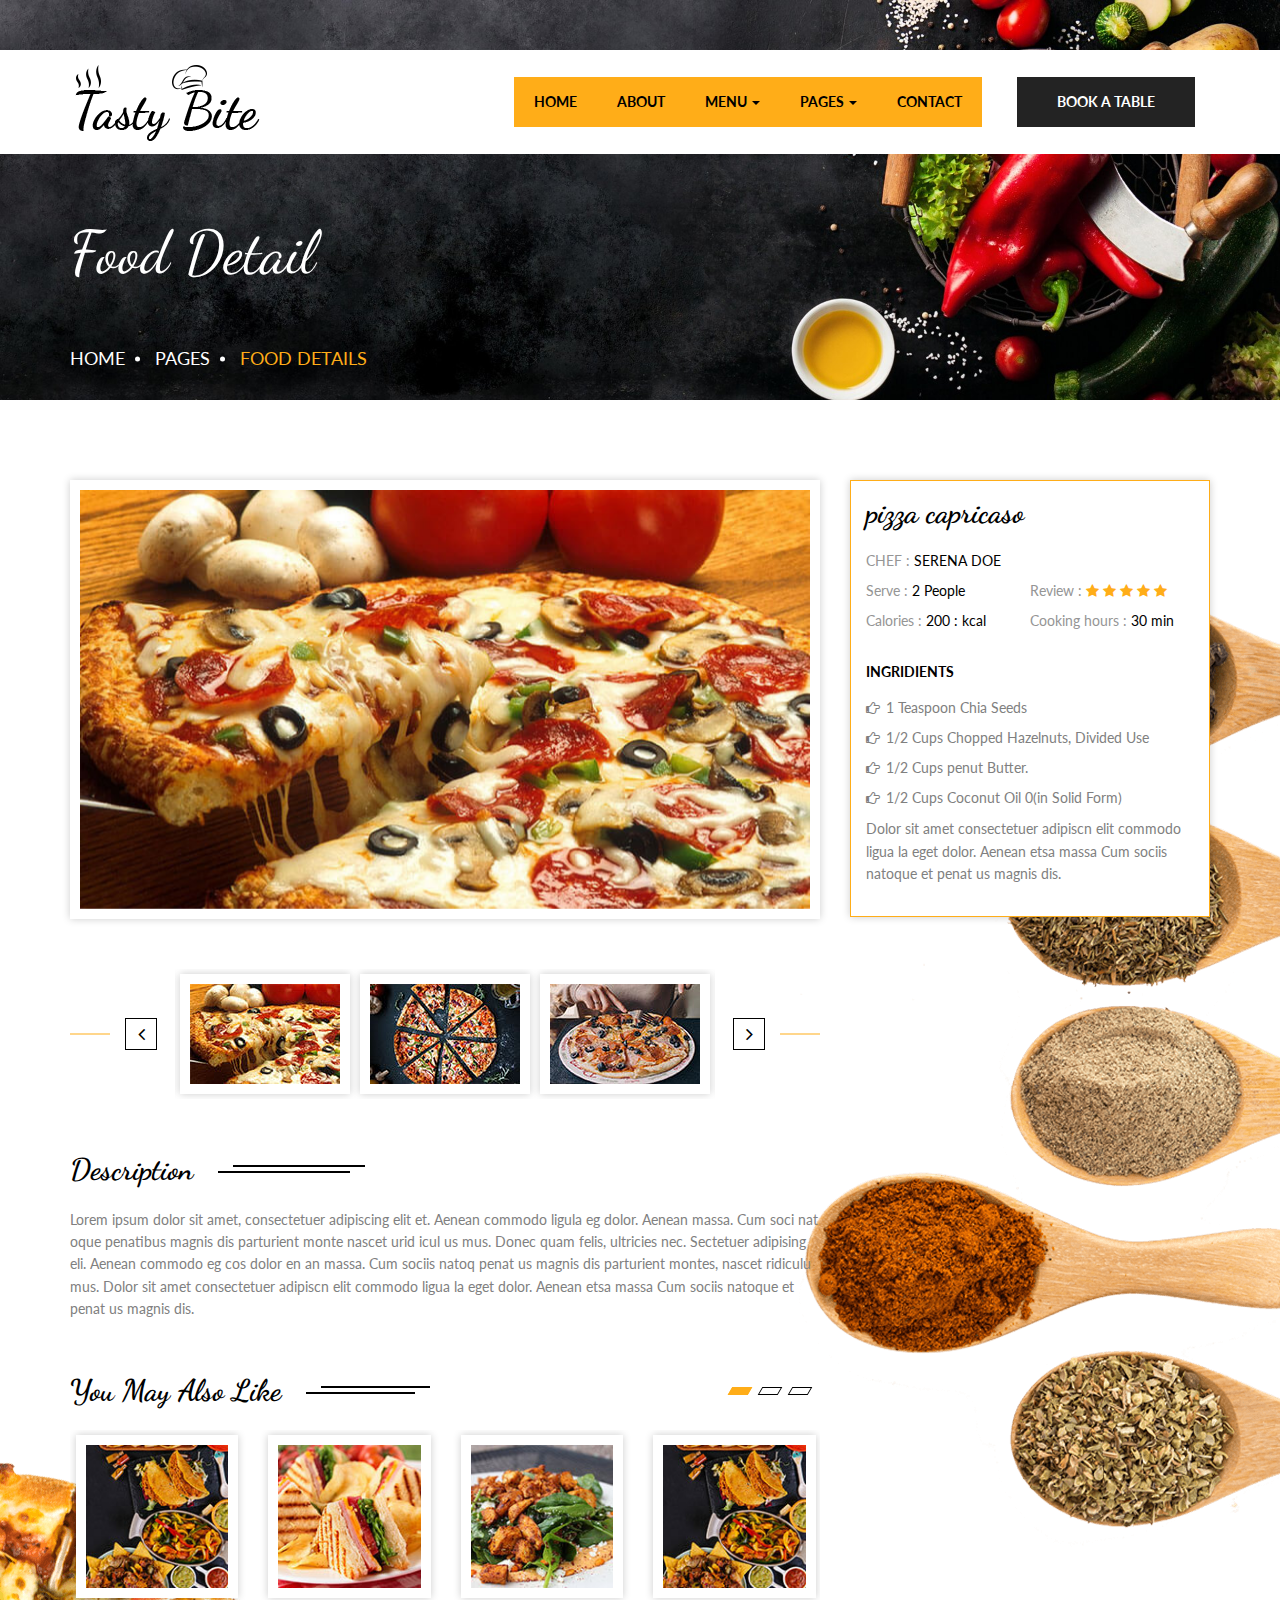
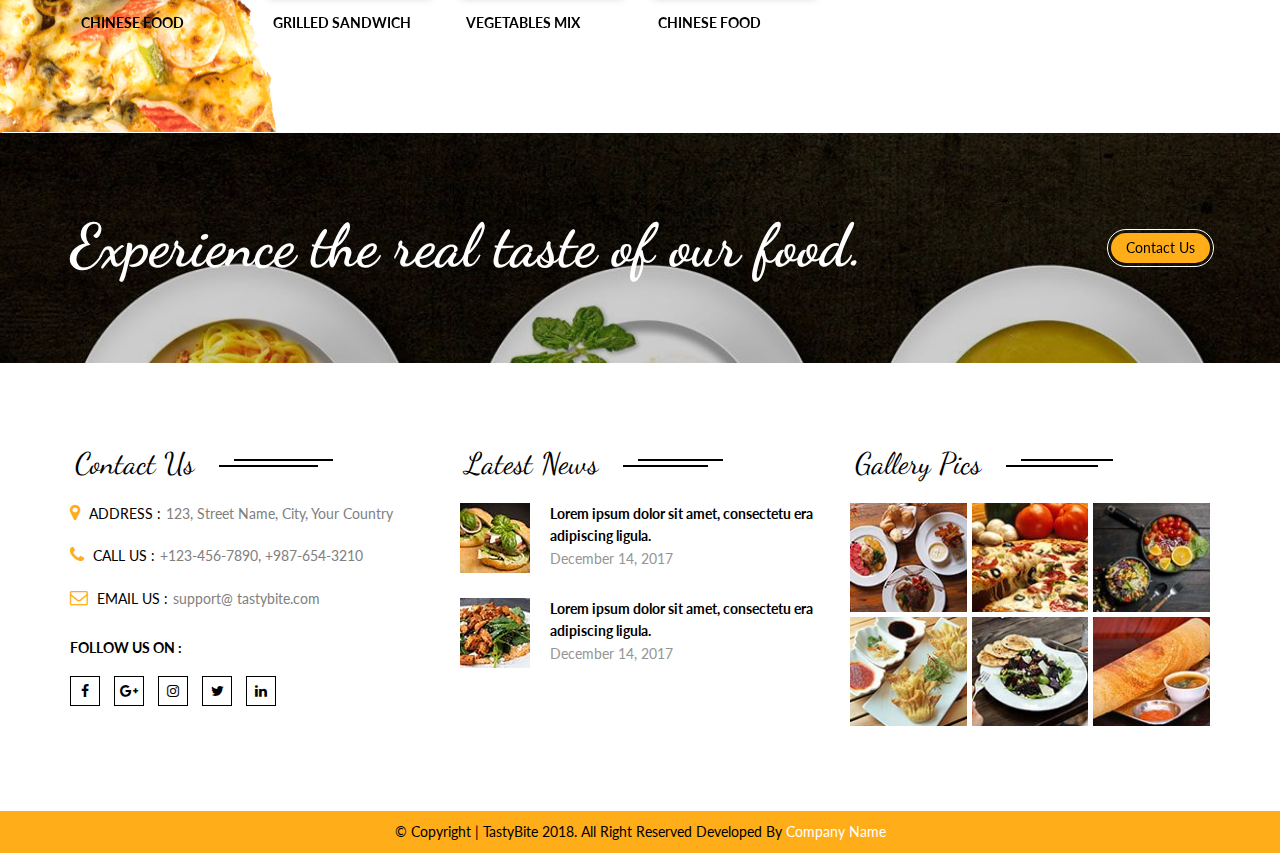
<file: food-detail.html>
﻿<!doctype html>
<html lang="en">

<head>
    <meta charset="utf-8">
    <meta http-equiv="x-ua-compatible" content="ie=edge">
    <meta name="viewport" content="width=device-width, initial-scale=1">
    <title>Tasty bite</title>
    <meta name="description" content="">
    <link rel="icon" href="favicon.ico" type="images/ico" sizes="16x16">
    <!-- Place favicon.ico in the root directory -->
    <link rel="stylesheet" href="css/bootstrap.min.css">
    <link rel="stylesheet" href="css/animate.min.css">
    <link rel="stylesheet" href="css/owl.carousel.css">
    <link rel="stylesheet" href="css/font-awesome.min.css">
    <link rel="stylesheet" href="css/magnific-popup.css">
    <link rel="stylesheet" href="css/flaticon.css">
    <link rel="stylesheet" href="css/lity.css">
    <link rel="stylesheet" href="css/slicknav.min.css">
    <link rel="stylesheet" href="css/style.css">
    <!--[if lt IE 9]>
    <script src="js/modernizr-3.5.0.min.js"></script>
    <script src="https://oss.maxcdn.com/respond/1.4.2/respond.min.js"></script>
    <![endif]-->
</head>
<body>
    <!-- ====== scroll to top ====== -->
    <a id="toTopBtn" title="Go to top" href="javascript:void(0)">
        <i class="fa fa-chevron-up"></i>
    </a>
    <!-- loader  -->
    <div class="loader">
        <h1>Loading...</h1>
        <div id="cooking">
            <div class="bubble"></div>
            <div class="bubble"></div>
            <div class="bubble"></div>
            <div class="bubble"></div>
            <div class="bubble"></div>
            <div id="area">
                <div id="sides">
                    <div id="pan"></div>
                    <div id="handle"></div>
                </div>
                <div id="pancake">
                    <div id="pastry"></div>
                </div>
            </div>
        </div>
    </div>
    <!-- loader ends  -->
    <div class="wrapper">
        <header class="header">
            <div class="container">
                <div class="menubar">
                    <div class="row">
                        <div class="col-md-12">
                            <nav class="navbar navbar-static-top">
                                <!-- Brand and toggle get grouped for better mobile display -->
                                <div class="navbar-header">
                                    <button type="button" class="navbar-toggle collapsed" data-toggle="collapse" aria-expanded="false">
                                        <span class="sr-only">Toggle navigation</span>
                                        <span class="icon-bar"></span>
                                        <span class="icon-bar"></span>
                                        <span class="icon-bar"></span>
                                    </button>
                                    <a class="navbar-brand" href="index.html">
                                        <img src="images/logo.png" class="img-responsive" alt="logo">
                                    </a>
                                </div>

                                <!-- Collect the nav links, forms, and other content for toggling -->
                                <div class="collapse navbar-collapse ">
                                    <ul class="nav navbar-nav navbar-right">
                                        <li class="res-btn">
                                            <a href="reservation.html" class="book-btn">Book a table</a>
                                        </li>
                                    </ul>
                                    <ul class="nav navbar-nav navbar-right" id="main-menu">
                                        <li>
                                            <a href="index.html">
                                                Home

                                            </a>
                                        </li>
                                        <li>
                                            <a href="about.html">About</a>
                                        </li>
                                        <li class="dropdown">
                                            <a href="#" class="dropdown-toggle" data-toggle="dropdown" role="button" aria-haspopup="true" aria-expanded="false">
                                                Menu
                                                <span class="caret"></span>
                                            </a>
                                            <ul class="dropdown-menu">
                                                <li>
                                                    <a href="food-menu.html">Food menu</a>
                                                </li>
                                                <li>
                                                    <a href="food-detail.html">Food detail</a>
                                                </li>

                                            </ul>
                                        <li class="dropdown">
                                            <a href="#" class="dropdown-toggle" data-toggle="dropdown" role="button" aria-haspopup="true" aria-expanded="false">
                                                Pages
                                                <span class="caret"></span>
                                            </a>
                                            <ul class="dropdown-menu">
                                                <li class="dropdown-submenu">
                                                    <a href="#" class="dropdown-toggle" data-toggle="dropdown" role="button" aria-haspopup="true" aria-expanded="false">
                                                        Blog
                                                        <span class="caret"></span>
                                                    </a>
                                                    <ul class="dropdown-menu">
                                                        <li>
                                                            <a href="blog-page.html">blog page</a>
                                                        </li>
                                                        <li>
                                                            <a href="blog-detail-page.html">blog detail page</a>
                                                        </li>

                                                    </ul>
                                                </li>
                                                <li class="dropdown-submenu">
                                                    <a href="#" class="dropdown-toggle">
                                                        Chef
                                                        <span class="caret"></span>
                                                    </a>
                                                    <ul class="dropdown-menu">
                                                        <li>
                                                            <a href="chefs.html">Chefs </a>
                                                        </li>
                                                        <li>
                                                            <a href="chef-detail.html">Chef detail </a>
                                                        </li>

                                                    </ul>
                                                </li>

                                                <li class="dropdown-submenu">
                                                    <a href="#" class="dropdown-toggle">
                                                        Gallery
                                                        <span class="caret"></span>
                                                    </a>
                                                    <ul class="dropdown-menu">
                                                        <li>
                                                            <a href="gallery-two-column.html">Gallery Two Column</a>
                                                        </li>
                                                        <li>
                                                            <a href="gallery-three-column-measonary.html">Gallery Three Column</a>
                                                        </li>
                                                        <li>
                                                            <a href="gallery-four-column.html">Gallery Four Column</a>
                                                        </li>
                                                    </ul>
                                                </li>
                                                <li>
                                                    <a href="services.html">Services</a>
                                                </li>
                                                <li>
                                                    <a href="404.html">404</a>
                                                </li>
                                            </ul>
                                        </li>

                                        <li>
                                            <a href="contact.html">
                                                Contact

                                            </a>
                                        </li>


                                    </ul>

                                </div>
                                <!-- /.navbar-collapse -->
                            </nav>
                        </div>
                    </div>
                </div>

            </div>
            <div class="mobile-menu" data-logo="images/logo.png">


            </div>
        </header>
        <section class="page-title">
            <div class="container">
                <h2 class="title">
                    Food Detail
                </h2>
                <ul class="brdcrumb clearfix">
                    <li>
                        <a href="index.html">Home</a>
                    </li>
                    <li>
                        <a href="#">Pages</a>
                    </li>
                    <li class="current">
                        Food Details
                    </li>
                </ul>
            </div>
        </section>

        <section class="page-section foods-details-bg food-details  section-padding">
            <div class="container">
                <div class="row">
                    <div class="col-md-8">
                        <!-- food mega slider  -->
                        <div class="food-slider owl-carousel">
                            <div class="item">
                                <img src="images/food/food1.jpg" alt="food pic">
                            </div>
                            <div class="item">
                                <img src="images/food/food2.jpg" alt="food pic">
                            </div>
                            <div class="item">
                                <img src="images/food/food3.jpg" alt="food pic">
                            </div>
                            <div class="item">
                                <img src="images/food/food4.jpg" alt="food pic">
                            </div>
                        </div>
                        <!-- food mega slider ends  -->
                        <!-- food thumb slider sync -->
                        <div class="food-thumb-slider-container">
                            <div class="thumb-slider-inner">
                                <div class="food-thumb-slider owl-carousel">
                                    <div class="item">
                                        <img src="images/food/food-thumb1.jpg" alt="food pic">
                                    </div>
                                    <div class="item">
                                        <img src="images/food/food-thumb2.jpg" alt="food pic">
                                    </div>
                                    <div class="item">
                                        <img src="images/food/food-thumb3.jpg" alt="food pic">
                                    </div>
                                    <div class="item">
                                        <img src="images/food/food-thumb4.jpg" alt="food pic">
                                    </div>
                                </div>
                            </div>
                        </div>
                        <!-- food thumb slider ends -->
                        <!-- description -->
                        <div class="row">
                            <div class="col-xs-11 col-sm-8 col-md-5">
                                <h3 class="main-title text-left">
                                    <span>
                                        Description
                                    </span>
                                </h3>
                            </div>
                        </div>
                        <div class="description">
                            <p>
                                Lorem ipsum dolor sit amet, consectetuer adipiscing elit et. Aenean commodo ligula eg dolor. Aenean massa. Cum soci nat oque
                                penatibus magnis dis parturient monte nascet urid icul us mus. Donec quam felis, ultricies
                                nec. Sectetuer adipising eli. Aenean commodo eg cos dolor en an massa. Cum sociis natoq penat
                                us magnis dis parturient montes, nascet ridiculu mus. Dolor sit amet consectetuer adipiscn
                                elit commodo ligua la eget dolor. Aenean etsa massa Cum sociis natoque et penat us magnis
                                dis.
                            </p>
                        </div>
                        <!-- description ends -->

                        <div class="row">
                            <div class="col-xs-11 col-sm-8 col-md-6">
                                <h3 class="main-title text-left">
                                    <span>
                                        You May Also Like
                                    </span>
                                </h3>
                            </div>
                        </div>
                        <!-- dish slider  -->
                        <div class="dish-slider testy-slider   owl-carousel" data-items="2" data-margin="20" data-loop="true" data-smart-speed="400"
                             data-dots="true" data-nav="false" data-r-x-small="1" data-r-x-small-nav="false" data-r-x-small-dots="true"
                             data-r-x-medium="2" data-r-x-medium-nav="false" data-r-x-medium-dots="true" data-r-small="2" data-r-small-nav="false"
                             data-r-small-dots="true" data-r-medium="3" data-r-medium-nav="false" data-r-medium-dots="true" data-r-large="4"
                             data-r-large-nav="false" data-r-large-dots="true">
                            <div class="item">
                                <a href="food-detail.html">
                                    <img src="images/chefs/dish1.jpg" alt="special dish">

                                    <span>chinese Food</span>
                                </a>

                            </div>
                            <div class="item">
                                <a href="food-detail.html">
                                    <img src="images/chefs/dish2.jpg" alt="special dish">
                                    <span>Grilled Sandwich</span>
                                </a>

                            </div>
                            <div class="item">
                                <a href="food-detail.html">
                                    <img src="images/chefs/dish3.jpg" alt="special dish">
                                    <span>vegetables mix</span>
                                </a>

                            </div>
                            <div class="item">
                                <a href="food-detail.html">
                                    <img src="images/chefs/dish1.jpg" alt="special dish">
                                    <span>chinese Food</span>
                                </a>

                            </div>
                            <div class="item">
                                <a href="food-detail.html">
                                    <img src="images/chefs/dish2.jpg" alt="special dish">
                                    <span>Grilled Sandwich</span>
                                </a>

                            </div>
                            <div class="item">
                                <a href="food-detail.html">
                                    <img src="images/chefs/dish1.jpg" alt="special dish">

                                    <span>chinese Food</span>
                                </a>

                            </div>
                            <div class="item">
                                <a href="food-detail.html">
                                    <img src="images/chefs/dish3.jpg" alt="special dish">
                                    <span>vegetables mix</span>
                                </a>

                            </div>
                            <div class="item">
                                <a href="food-detail.html">
                                    <img src="images/chefs/dish1.jpg" alt="special dish">
                                    <span>chinese Food</span>
                                </a>

                            </div>
                            <div class="item">
                                <a href="food-detail.html">
                                    <img src="images/chefs/dish3.jpg" alt="special dish">
                                    <span>vegetables mix</span>
                                </a>

                            </div>
                            <div class="item">
                                <a href="food-detail.html">
                                    <img src="images/chefs/dish1.jpg" alt="special dish">
                                    <span>chinese Food</span>
                                </a>

                            </div>
                        </div>
                        <!-- dish slider ends -->
                    </div>
                    <div class="col-md-4">
                        <!-- food card  -->
                        <div class="food-card">
                            <h3 class="title">pizza capricaso</h3>

                            <ul class="details clearfix">
                                <li>
                                    CHEF :
                                    <span>SERENA DOE</span>
                                </li>
                                <li>
                                    Serve :
                                    <span>2 People</span>
                                </li>
                                <li>
                                    Review :
                                    <span>
                                        <i class="fa fa-star"></i>
                                        <i class="fa fa-star"></i>
                                        <i class="fa fa-star"></i>
                                        <i class="fa fa-star"></i>
                                        <i class="fa fa-star"></i>
                                    </span>
                                </li>

                                <li>
                                    Calories :
                                    <span>200 : kcal</span>
                                </li>
                                <li>
                                    Cooking hours :
                                    <span>30 min</span>
                                </li>
                            </ul>


                            <p class="text-hard">Ingridients</p>
                            <ul class="food-list">

                                <li>1 Teaspoon Chia Seeds</li>
                                <li>1/2 Cups Chopped Hazelnuts, Divided Use</li>
                                <li>1/2 Cups penut Butter.</li>
                                <li>1/2 Cups Coconut Oil 0(in Solid Form)</li>
                            </ul>
                            <p>
                                Dolor sit amet consectetuer adipiscn elit commodo ligua la eget dolor. Aenean etsa massa Cum
                                sociis natoque et penat us magnis dis.
                            </p>
                        </div>
                        <!-- food card ends -->
                    </div>
                </div>
            </div>

        </section>
        <!-- our chefs section ends -->
        <!-- call out section  -->
        <section class="call-out-section section-padding">
            <div class="container">
                <div class="row">
                    <div class="col-md-10">
                        <h2>Experience the real taste of our food.</h2>
                    </div>
                    <div class="col-md-2">
                        <div class="call-out-btn">
                            <a href="contact.html" class="btn-custom">Contact Us</a>
                        </div>
                    </div>
                </div>
            </div>
        </section>
        <!-- call out section ends -->
        <!-- footer  -->
        <footer class="footer section-padding">
            <div class="container">
                <div class="row">
                    <div class="col-md-4 col-sm-6">
                        <div class="footer-widget">
                            <div class="row">
                                <div class="col-xs-11 col-sm-10 col-md-9">
                                    <h3 class="main-title footer-title text-left">
                                        <span>
                                            Contact Us
                                        </span>
                                    </h3>
                                </div>
                            </div>

                            <div class="content">
                                <p>
                                    <i class="fa fa-map-marker"> </i>
                                    <span>ADDRESS :</span>123, Street Name, City, Your Country
                                </p>
                                <p>
                                    <i class="fa fa-phone"> </i>
                                    <span>CALL US :</span>+123-456-7890, +987-654-3210
                                </p>
                                <p>
                                    <i class="fa fa-envelope-o"> </i>
                                    <span>EMAIL US :</span>support@ tastybite.com
                                </p>
                                <h5>Follow us on :</h5>
                                <ul class="mini-social">
                                    <li>
                                        <a href="#">
                                            <i class="fa fa-facebook"></i>
                                        </a>
                                    </li>
                                    <li>
                                        <a href="#">
                                            <i class="fa fa-google-plus"></i>
                                        </a>
                                    </li>
                                    <li>
                                        <a href="#">
                                            <i class="fa fa-instagram"></i>
                                        </a>
                                    </li>
                                    <li>
                                        <a href="#">
                                            <i class="fa fa-twitter"></i>
                                        </a>
                                    </li>
                                    <li>
                                        <a href="#">
                                            <i class="fa fa-linkedin"></i>
                                        </a>
                                    </li>
                                </ul>
                            </div>
                        </div>
                    </div>
                    <div class="col-md-4 col-sm-6">
                        <div class="footer-widget">
                            <div class="row">
                                <div class="col-xs-11 col-sm-10 col-md-9">
                                    <h3 class="main-title footer-title text-left">
                                        <span>
                                            Latest News
                                        </span>
                                    </h3>
                                </div>
                            </div>

                            <ul class="posts clearfix">
                                <li>
                                    <a href="blog-detail-page.html">
                                        <img src="images/post.jpg" alt="" class="featured">
                                    </a>
                                    <h5>
                                        <a href="blog-detail-page.html">
                                            Lorem ipsum dolor sit amet, consectetu era adipiscing ligula.
                                        </a>
                                    </h5>
                                    <p>December 14, 2017</p>
                                </li>
                                <li>
                                    <a href="blog-detail-page.html">
                                        <img src="images/post2.jpg" alt="" class="featured">
                                    </a>
                                    <h5>
                                        <a href="blog-detail-page.html">
                                            Lorem ipsum dolor sit amet, consectetu era adipiscing ligula.
                                        </a>
                                    </h5>
                                    <p>December 14, 2017</p>
                                </li>
                            </ul>
                        </div>


                    </div>
                    <div class="col-md-4 col-sm-12">
                        <div class="footer-widget">
                            <div class="row">
                                <div class="col-xs-11 col-sm-10 col-md-9">
                                    <h3 class="main-title footer-title text-left">
                                        <span>
                                            Gallery Pics
                                        </span>
                                    </h3>
                                </div>
                            </div>

                            <div class="content">
                                <ul class="gallery clearfix">
                                    <li>
                                        <div>
                                            <a href="images/gal-big.jpg" class="magni-link">
                                                <img src="images/gal.jpg" alt="gallery pic">
                                            </a>
                                        </div>
                                    </li>
                                    <li>
                                        <div>
                                            <a href="images/gal-big2.jpg" class="magni-link">
                                                <img src="images/gal2.jpg" alt="gallery pic">
                                            </a>
                                        </div>
                                    </li>
                                    <li>
                                        <div>
                                            <a href="images/gal-big3.jpg" class="magni-link">
                                                <img src="images/gal3.jpg" alt="gallery pic">
                                            </a>
                                        </div>
                                    </li>
                                    <li>
                                        <div>
                                            <a href="images/gal-big4.jpg" class="magni-link">
                                                <img src="images/gal4.jpg" alt="gallery pic">
                                            </a>
                                        </div>
                                    </li>
                                    <li>
                                        <div>
                                            <a href="images/gal-big5.jpg" class="magni-link">
                                                <img src="images/gal5.jpg" alt="gallery pic">
                                            </a>
                                        </div>
                                    </li>
                                    <li>
                                        <div>
                                            <a href="images/gal-big6.jpg" class="magni-link">
                                                <img src="images/gal6.jpg" alt="gallery pic">
                                            </a>
                                        </div>
                                    </li>
                                </ul>
                            </div>
                        </div>
                    </div>
                </div>
            </div>
        </footer>
        <!-- footer ends -->

        <div class="copyright">

            <p>
                © Copyright | TastyBite 2018. All Right Reserved Developed By
                <a href="#">Company Name</a>
            </p>
        </div>
    </div>
    <script src="js/jquery.1.12.4.js"></script>
    <script src="js/bootstrap.min.js"></script>
    <script src="js/plugins.js"></script>
    <script src="js/main.js"></script>
</body>

</html>
</file>
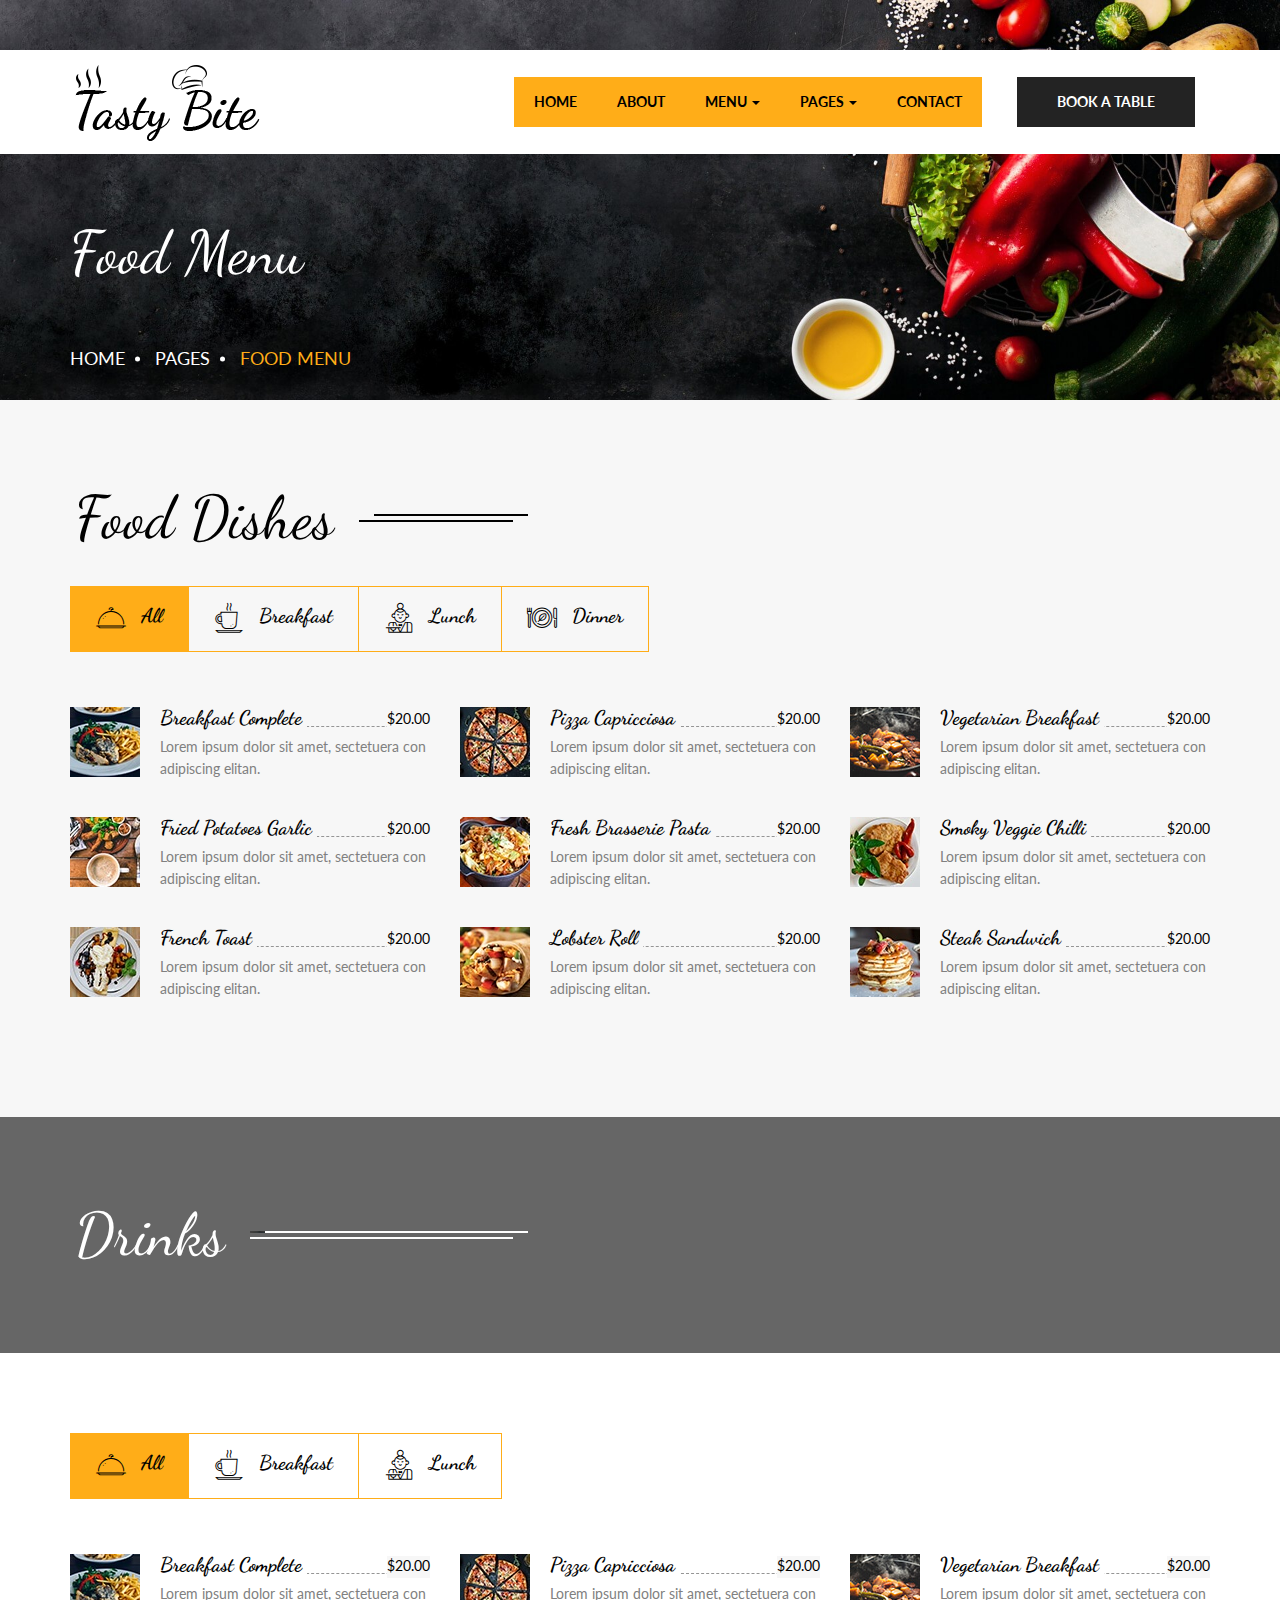
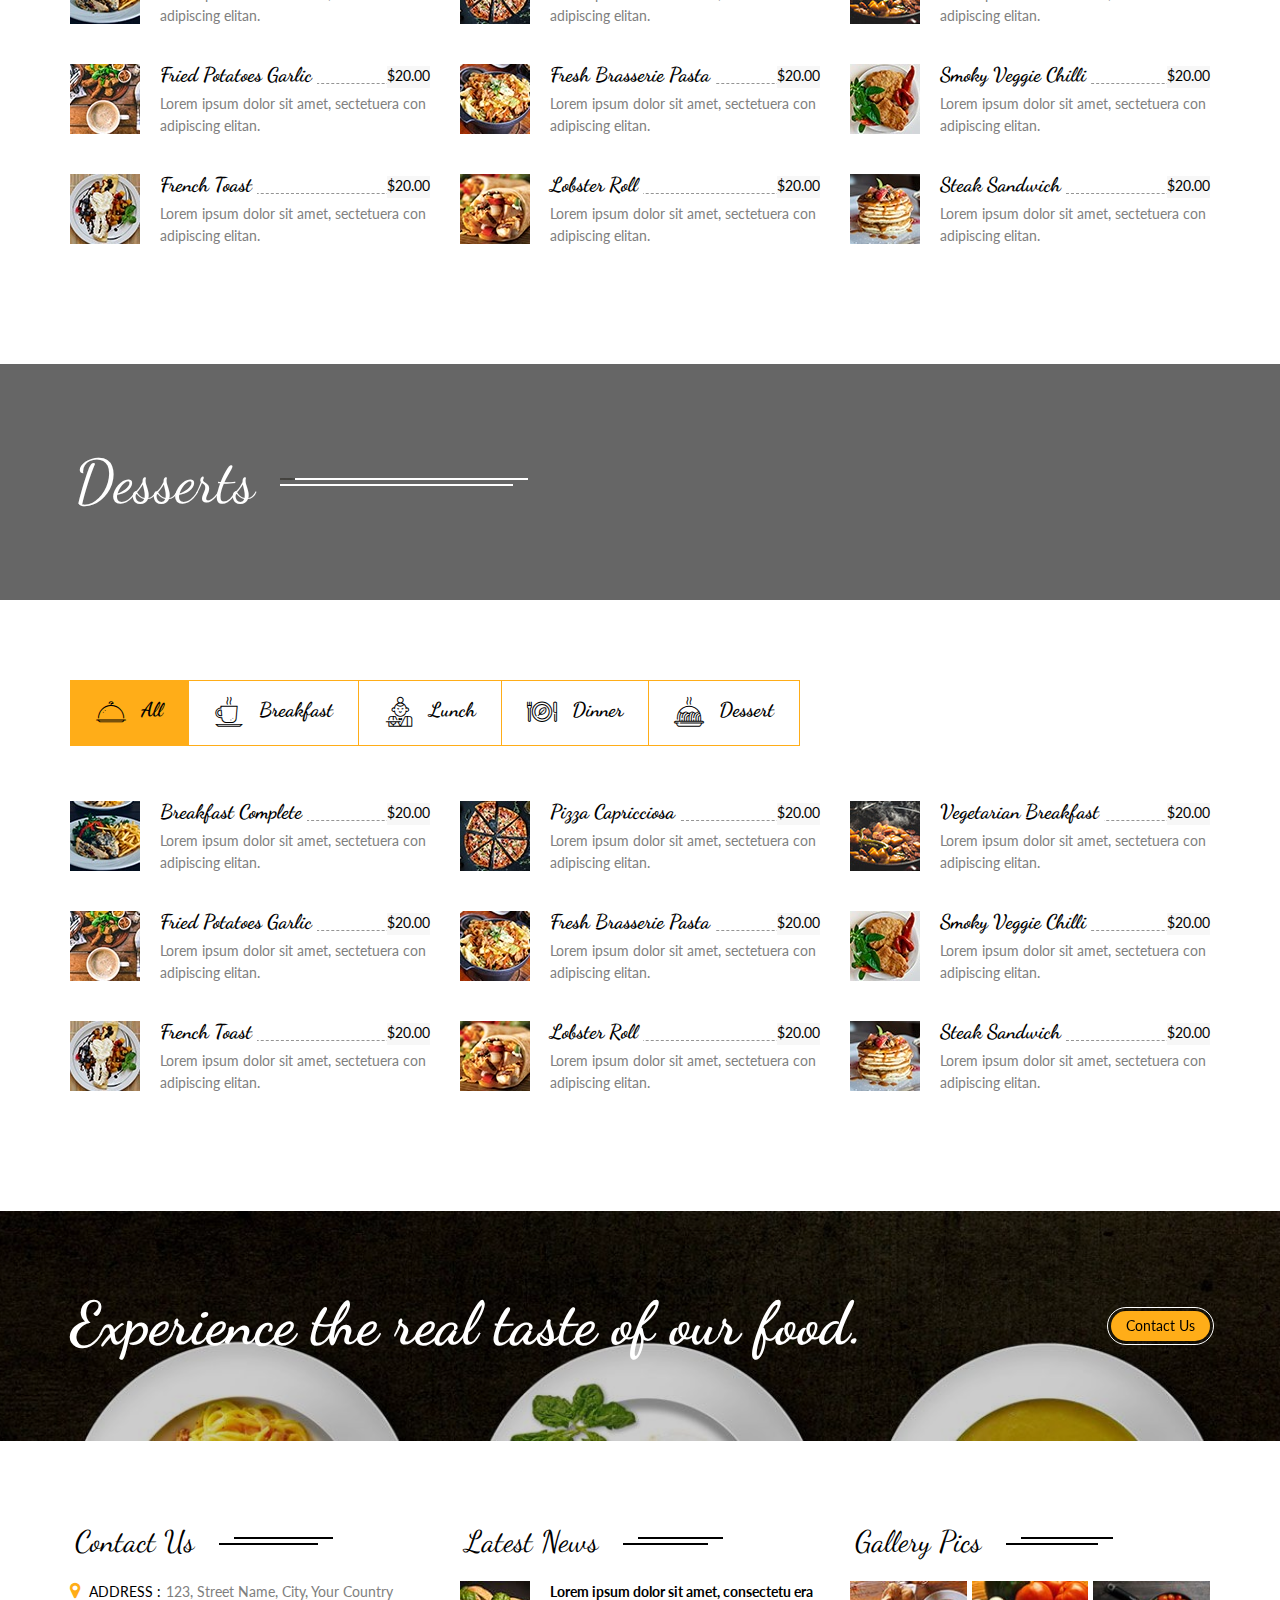
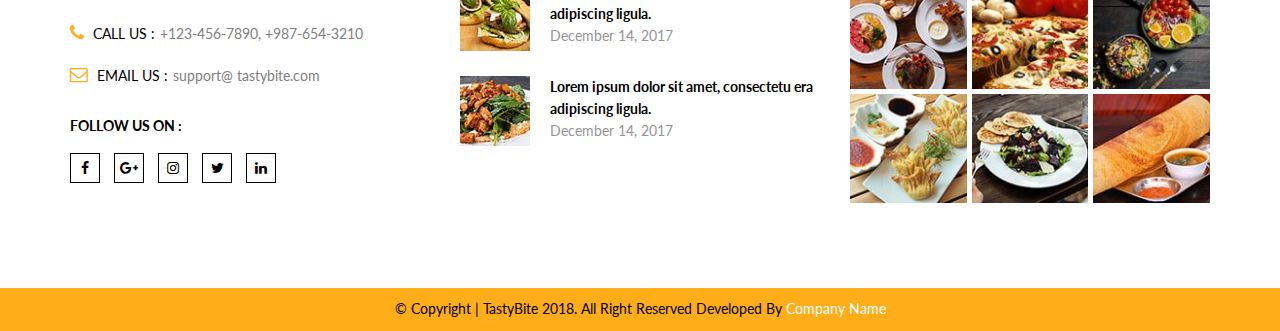
<file: food-menu.html>
﻿<!doctype html>
<html lang="en">

<head>
    <meta charset="utf-8">
    <meta http-equiv="x-ua-compatible" content="ie=edge">
    <meta name="viewport" content="width=device-width, initial-scale=1">
    <title>Tasty bite</title>
    <meta name="description" content="">
    <link rel="icon" href="favicon.ico" type="images/ico" sizes="16x16">
    <!-- Place favicon.ico in the root directory -->
    <link rel="stylesheet" href="css/bootstrap.min.css">
    <link rel="stylesheet" href="css/animate.min.css">
    <link rel="stylesheet" href="css/owl.carousel.css">
    <link rel="stylesheet" href="css/font-awesome.min.css">
    <link rel="stylesheet" href="css/magnific-popup.css">
    <link rel="stylesheet" href="css/flaticon.css">
    <link rel="stylesheet" href="css/lity.css">
    <link rel="stylesheet" href="css/slicknav.min.css">
    <link rel="stylesheet" href="css/style.css">
    <!--[if lt IE 9]>
    <script src="js/modernizr-3.5.0.min.js"></script>
    <script src="https://oss.maxcdn.com/respond/1.4.2/respond.min.js"></script>
    <![endif]-->
</head>

<body>
    <!-- ====== scroll to top ====== -->
    <a id="toTopBtn" title="Go to top" href="javascript:void(0)">
        <i class="fa fa-chevron-up"></i>
    </a>
    <!-- loader  -->
    <div class="loader">
        <h1>Loading...</h1>
        <div id="cooking">
            <div class="bubble"></div>
            <div class="bubble"></div>
            <div class="bubble"></div>
            <div class="bubble"></div>
            <div class="bubble"></div>
            <div id="area">
                <div id="sides">
                    <div id="pan"></div>
                    <div id="handle"></div>
                </div>
                <div id="pancake">
                    <div id="pastry"></div>
                </div>
            </div>
        </div>
    </div>
    <!-- loader ends  -->
    <div class="wrapper">
        <header class="header">
            <div class="container">
                <div class="menubar">
                    <div class="row">
                        <div class="col-md-12">
                            <nav class="navbar navbar-static-top">
                                <!-- Brand and toggle get grouped for better mobile display -->
                                <div class="navbar-header">
                                    <button type="button" class="navbar-toggle collapsed" data-toggle="collapse" aria-expanded="false">
                                        <span class="sr-only">Toggle navigation</span>
                                        <span class="icon-bar"></span>
                                        <span class="icon-bar"></span>
                                        <span class="icon-bar"></span>
                                    </button>
                                    <a class="navbar-brand" href="index.html">
                                        <img src="images/logo.png" class="img-responsive" alt="logo">
                                    </a>
                                </div>

                                <!-- Collect the nav links, forms, and other content for toggling -->
                                <div class="collapse navbar-collapse ">
                                    <ul class="nav navbar-nav navbar-right">
                                        <li class="res-btn">
                                            <a href="reservation.html" class="book-btn">Book a table</a>
                                        </li>
                                    </ul>
                                    <ul class="nav navbar-nav navbar-right" id="main-menu">
                                        <li>
                                            <a href="index.html">
                                                Home

                                            </a>
                                        </li>
                                        <li>
                                            <a href="about.html">About</a>
                                        </li>
                                        <li class="dropdown">
                                            <a href="#" class="dropdown-toggle" data-toggle="dropdown" role="button" aria-haspopup="true" aria-expanded="false">
                                                Menu
                                                <span class="caret"></span>
                                            </a>
                                            <ul class="dropdown-menu">
                                                <li>
                                                    <a href="food-menu.html">Food menu</a>
                                                </li>
                                                <li>
                                                    <a href="food-detail.html">Food detail</a>
                                                </li>

                                            </ul>
                                        <li class="dropdown">
                                            <a href="#" class="dropdown-toggle" data-toggle="dropdown" role="button" aria-haspopup="true" aria-expanded="false">
                                                Pages
                                                <span class="caret"></span>
                                            </a>
                                            <ul class="dropdown-menu">
                                                <li class="dropdown-submenu">
                                                    <a href="#" class="dropdown-toggle" data-toggle="dropdown" role="button" aria-haspopup="true" aria-expanded="false">
                                                        Blog
                                                        <span class="caret"></span>
                                                    </a>
                                                    <ul class="dropdown-menu">
                                                        <li>
                                                            <a href="blog-page.html">blog page</a>
                                                        </li>
                                                        <li>
                                                            <a href="blog-detail-page.html">blog detail page</a>
                                                        </li>

                                                    </ul>
                                                </li>
                                                <li class="dropdown-submenu">
                                                    <a href="#" class="dropdown-toggle">
                                                        Chef
                                                        <span class="caret"></span>
                                                    </a>
                                                    <ul class="dropdown-menu">
                                                        <li>
                                                            <a href="chefs.html">Chefs </a>
                                                        </li>
                                                        <li>
                                                            <a href="chef-detail.html">Chef detail </a>
                                                        </li>

                                                    </ul>
                                                </li>

                                                <li class="dropdown-submenu">
                                                    <a href="#" class="dropdown-toggle">
                                                        Gallery
                                                        <span class="caret"></span>
                                                    </a>
                                                    <ul class="dropdown-menu">
                                                        <li>
                                                            <a href="gallery-two-column.html">Gallery Two Column</a>
                                                        </li>
                                                        <li>
                                                            <a href="gallery-three-column-measonary.html">Gallery Three Column</a>
                                                        </li>
                                                        <li>
                                                            <a href="gallery-four-column.html">Gallery Four Column</a>
                                                        </li>
                                                    </ul>
                                                </li>
                                                <li>
                                                    <a href="services.html">Services</a>
                                                </li>
                                                <li>
                                                    <a href="404.html">404</a>
                                                </li>
                                            </ul>
                                        </li>

                                        <li>
                                            <a href="contact.html">
                                                Contact

                                            </a>
                                        </li>


                                    </ul>

                                </div>
                                <!-- /.navbar-collapse -->
                            </nav>
                        </div>
                    </div>
                </div>

            </div>
            <div class="mobile-menu" data-logo="images/logo.png">


            </div>
        </header>
        <section class="page-title">
            <div class="container">
                <h2 class="title">
                    Food Menu
                </h2>
                <ul class="brdcrumb clearfix">
                    <li>
                        <a href="index.html">Home</a>
                    </li>
                    <li>
                        <a href="#">Pages</a>
                    </li>
                    <li class="current">
                        Food Menu
                    </li>
                </ul>
            </div>
        </section>
        <!-- menu section  -->
        <section class="food-menu-section food-bg section-padding">
            <div class="container">
                <div class="row">
                    <div class="col-md-5">
                        <h2 class="main-title text-left">
                            <span class="bg-reverse">Food Dishes</span>
                        </h2>
                    </div>
                </div>

                <ul class="menus sort-foods">
                    <li class="filter-button active" data-filter="*">
                        <i class="flaticon-tray-1"></i>

                        All
                    </li>
                    <li class="filter-button" data-filter=".breakfast">
                        <i class="flaticon-coffee"></i>
                        Breakfast
                    </li>
                    <li class="filter-button" data-filter=".lunch">

                        <i class="flaticon-waitress"></i>
                        Lunch
                    </li>
                    <li class="filter-button" data-filter=".dinner">

                        <i class="flaticon-restaurant-4"></i>
                        Dinner
                    </li>

                </ul>


                <div class="row food-items">
                    <!-- menu box  -->
                    <div class="col-md-4 col-sm-6 col-xs-12 grid-item breakfast">
                        <div class="menu-box">

                            <a href="food-detail.html">
                                <img src="images/menu-pic.jpg" alt="menu pic" class="featured-pic">
                            </a>
                            <div class="menu-title">
                                <h5 class="title bg-secondry">
                                    <a href="food-detail.html"> Breakfast Complete</a>
                                </h5>
                                <span>
                                    $20.00
                                </span>
                            </div>
                            <p>Lorem ipsum dolor sit amet, sectetuera con adipiscing elitan.</p>
                        </div>
                    </div>
                    <!-- menu box ends  -->
                    <!-- menu box  -->
                    <div class="col-md-4 col-sm-6 col-xs-12 grid-item dinner">
                        <div class="menu-box">

                            <a href="food-detail.html">
                                <img src="images/menu-pic2.jpg" alt="menu pic" class="featured-pic">
                            </a>
                            <div class="menu-title">
                                <h5 class="title bg-secondry">
                                    <a href="food-detail.html">Pizza Capricciosa</a>
                                </h5>
                                <span>
                                    $20.00
                                </span>
                            </div>
                            <p>Lorem ipsum dolor sit amet, sectetuera con adipiscing elitan.</p>
                        </div>
                    </div>
                    <!-- menu box ends  -->
                    <!-- menu box  -->
                    <div class="col-md-4 col-sm-6 col-xs-12 grid-item breakfast">
                        <div class="menu-box">

                            <a href="food-detail.html">
                                <img src="images/menu-pic3.jpg" alt="menu pic" class="featured-pic">
                            </a>
                            <div class="menu-title">
                                <h5 class="title bg-secondry">
                                    <a href="food-detail.html">Vegetarian Breakfast</a>
                                </h5>
                                <span>
                                    $20.00
                                </span>
                            </div>
                            <p>Lorem ipsum dolor sit amet, sectetuera con adipiscing elitan.</p>
                        </div>
                    </div>
                    <!-- menu box ends  -->
                    <!-- menu box  -->
                    <div class="col-md-4 col-sm-6 col-xs-12 grid-item breakfast">
                        <div class="menu-box">

                            <a href="food-detail.html">
                                <img src="images/menu-pic4.jpg" alt="menu pic" class="featured-pic">
                            </a>
                            <div class="menu-title">
                                <h5 class="title bg-secondry">
                                    <a href="food-detail.html">Fried Potatoes Garlic</a>
                                </h5>
                                <span>
                                    $20.00
                                </span>
                            </div>
                            <p>Lorem ipsum dolor sit amet, sectetuera con adipiscing elitan.</p>
                        </div>
                    </div>
                    <!-- menu box ends  -->
                    <!-- menu box  -->
                    <div class="col-md-4 col-sm-6 col-xs-12 grid-item lunch">
                        <div class="menu-box">

                            <a href="food-detail.html">
                                <img src="images/menu-pic5.jpg" alt="menu pic" class="featured-pic">
                            </a>
                            <div class="menu-title">
                                <h5 class="title bg-secondry">
                                    <a href="food-detail.html">Fresh Brasserie Pasta</a>
                                </h5>
                                <span>
                                    $20.00
                                </span>
                            </div>
                            <p>Lorem ipsum dolor sit amet, sectetuera con adipiscing elitan.</p>
                        </div>
                    </div>
                    <!-- menu box ends  -->
                    <!-- menu box  -->
                    <div class="col-md-4 col-sm-6 col-xs-12 grid-item lunch">
                        <div class="menu-box">

                            <a href="food-detail.html">
                                <img src="images/menu-pic6.jpg" alt="menu pic" class="featured-pic">
                            </a>
                            <div class="menu-title">
                                <h5 class="title bg-secondry">
                                    <a href="food-detail.html">Smoky Veggie Chilli</a>
                                </h5>
                                <span>
                                    $20.00
                                </span>
                            </div>
                            <p>Lorem ipsum dolor sit amet, sectetuera con adipiscing elitan.</p>
                        </div>
                    </div>
                    <!-- menu box ends  -->
                    <!-- menu box  -->
                    <div class="col-md-4 col-sm-6 col-xs-12 grid-item lunch">
                        <div class="menu-box">

                            <a href="food-detail.html">
                                <img src="images/menu-pic7.jpg" alt="menu pic" class="featured-pic">
                            </a>
                            <div class="menu-title">
                                <h5 class="title bg-secondry">
                                    <a href="food-detail.html">French Toast</a>
                                </h5>
                                <span>
                                    $20.00
                                </span>
                            </div>
                            <p>Lorem ipsum dolor sit amet, sectetuera con adipiscing elitan.</p>
                        </div>
                    </div>
                    <!-- menu box ends  -->
                    <!-- menu box  -->
                    <div class="col-md-4 col-sm-6 col-xs-12 grid-item dinner">
                        <div class="menu-box">

                            <a href="food-detail.html">
                                <img src="images/menu-pic8.jpg" alt="menu pic" class="featured-pic">
                            </a>
                            <div class="menu-title">
                                <h5 class="title bg-secondry">
                                    <a href="food-detail.html">Lobster Roll</a>
                                </h5>
                                <span>
                                    $20.00
                                </span>
                            </div>
                            <p>Lorem ipsum dolor sit amet, sectetuera con adipiscing elitan.</p>
                        </div>
                    </div>
                    <!-- menu box ends  -->
                    <!-- menu box  -->
                    <div class="col-md-4 col-sm-6 col-xs-12 grid-item dessert">
                        <div class="menu-box">

                            <a href="food-detail.html">
                                <img src="images/menu-pic9.jpg" alt="menu pic" class="featured-pic">
                            </a>
                            <div class="menu-title">
                                <h5 class="title bg-secondry">
                                    <a href="food-detail.html">Steak Sandwich</a>
                                </h5>
                                <span>
                                    $20.00
                                </span>
                            </div>
                            <p>Lorem ipsum dolor sit amet, sectetuera con adipiscing elitan.</p>
                        </div>
                    </div>
                    <!-- menu box ends  -->
                </div>
            </div>

        </section>

        <section class="chef-hero-bg chef-hero-drinks-pic section-padding">
            <div class="container">
                <div class="row">
                    <div class="col-md-5">
                        <h2 class="main-title text-left">
                            <span class="chef-hero-drinks-pic">
                                Drinks
                                <i class="chef-hero-drinks-pic"></i>
                            </span>
                        </h2>
                    </div>
                </div>
            </div>
        </section>

        <!-- drinks section  -->
        <section class="food-menu-section food-drinks-bg section-padding">
            <div class="container">


                <ul class="menus sort-drinks">
                    <li class="filter-button active" data-filter="*">
                        <i class="flaticon-tray-1"></i>

                        All
                    </li>
                    <li class="filter-button" data-filter=".breakfast">
                        <i class="flaticon-coffee"></i>
                        Breakfast
                    </li>
                    <li class="filter-button" data-filter=".lunch">

                        <i class="flaticon-waitress"></i>
                        Lunch
                    </li>


                </ul>


                <div class="row drinks-items">
                    <!-- menu box  -->
                    <div class="col-md-4 col-sm-6 col-xs-12 grid-item breakfast">
                        <div class="menu-box">

                            <a href="food-detail.html">
                                <img src="images/menu-pic.jpg" alt="menu pic" class="featured-pic">
                            </a>
                            <div class="menu-title">
                                <h5 class="title bg-main">
                                    <a href="food-detail.html">Breakfast Complete</a>
                                </h5>
                                <span>
                                    $20.00
                                </span>
                            </div>
                            <p>Lorem ipsum dolor sit amet, sectetuera con adipiscing elitan.</p>
                        </div>
                    </div>
                    <!-- menu box ends  -->
                    <!-- menu box  -->
                    <div class="col-md-4 col-sm-6 col-xs-12 grid-item dinner">
                        <div class="menu-box">

                            <a href="food-detail.html">
                                <img src="images/menu-pic2.jpg" alt="menu pic" class="featured-pic">
                            </a>
                            <div class="menu-title">
                                <h5 class="title bg-main">
                                    <a href="food-detail.html">Pizza Capricciosa</a>
                                </h5>
                                <span>
                                    $20.00
                                </span>
                            </div>
                            <p>Lorem ipsum dolor sit amet, sectetuera con adipiscing elitan.</p>
                        </div>
                    </div>
                    <!-- menu box ends  -->
                    <!-- menu box  -->
                    <div class="col-md-4 col-sm-6 col-xs-12 grid-item breakfast">
                        <div class="menu-box">

                            <a href="food-detail.html">
                                <img src="images/menu-pic3.jpg" alt="menu pic" class="featured-pic">
                            </a>
                            <div class="menu-title">
                                <h5 class="title bg-main">
                                    <a href="food-detail.html">Vegetarian Breakfast</a>
                                </h5>
                                <span>
                                    $20.00
                                </span>
                            </div>
                            <p>Lorem ipsum dolor sit amet, sectetuera con adipiscing elitan.</p>
                        </div>
                    </div>
                    <!-- menu box ends  -->
                    <!-- menu box  -->
                    <div class="col-md-4 col-sm-6 col-xs-12 grid-item breakfast">
                        <div class="menu-box">

                            <a href="food-detail.html">
                                <img src="images/menu-pic4.jpg" alt="menu pic" class="featured-pic">
                            </a>
                            <div class="menu-title">
                                <h5 class="title bg-main">
                                    <a href="food-detail.html">Fried Potatoes Garlic</a>
                                </h5>
                                <span>
                                    $20.00
                                </span>
                            </div>
                            <p>Lorem ipsum dolor sit amet, sectetuera con adipiscing elitan.</p>
                        </div>
                    </div>
                    <!-- menu box ends  -->
                    <!-- menu box  -->
                    <div class="col-md-4 col-sm-6 col-xs-12 grid-item lunch">
                        <div class="menu-box">

                            <a href="food-detail.html">
                                <img src="images/menu-pic5.jpg" alt="menu pic" class="featured-pic">
                            </a>
                            <div class="menu-title">
                                <h5 class="title bg-main">
                                    <a href="food-detail.html">Fresh Brasserie Pasta</a>
                                </h5>
                                <span>
                                    $20.00
                                </span>
                            </div>
                            <p>Lorem ipsum dolor sit amet, sectetuera con adipiscing elitan.</p>
                        </div>
                    </div>
                    <!-- menu box ends  -->
                    <!-- menu box  -->
                    <div class="col-md-4 col-sm-6 col-xs-12 grid-item lunch">
                        <div class="menu-box">

                            <a href="food-detail.html">
                                <img src="images/menu-pic6.jpg" alt="menu pic" class="featured-pic">
                            </a>
                            <div class="menu-title">
                                <h5 class="title bg-main">
                                    <a href="food-detail.html">Smoky Veggie Chilli</a>
                                </h5>
                                <span>
                                    $20.00
                                </span>
                            </div>
                            <p>Lorem ipsum dolor sit amet, sectetuera con adipiscing elitan.</p>
                        </div>
                    </div>
                    <!-- menu box ends  -->
                    <!-- menu box  -->
                    <div class="col-md-4 col-sm-6 col-xs-12 grid-item lunch">
                        <div class="menu-box">

                            <a href="food-detail.html">
                                <img src="images/menu-pic7.jpg" alt="menu pic" class="featured-pic">
                            </a>
                            <div class="menu-title">
                                <h5 class="title bg-main">
                                    <a href="food-detail.html">French Toast</a>
                                </h5>
                                <span>
                                    $20.00
                                </span>
                            </div>
                            <p>Lorem ipsum dolor sit amet, sectetuera con adipiscing elitan.</p>
                        </div>
                    </div>
                    <!-- menu box ends  -->
                    <!-- menu box  -->
                    <div class="col-md-4 col-sm-6 col-xs-12 grid-item dinner">
                        <div class="menu-box">

                            <a href="food-detail.html">
                                <img src="images/menu-pic8.jpg" alt="menu pic" class="featured-pic">
                            </a>
                            <div class="menu-title">
                                <h5 class="title bg-main">
                                    <a href="food-detail.html">Lobster Roll</a>
                                </h5>
                                <span>
                                    $20.00
                                </span>
                            </div>
                            <p>Lorem ipsum dolor sit amet, sectetuera con adipiscing elitan.</p>
                        </div>
                    </div>
                    <!-- menu box ends  -->
                    <!-- menu box  -->
                    <div class="col-md-4 col-sm-6 col-xs-12 grid-item dessert">
                        <div class="menu-box">

                            <a href="food-detail.html">
                                <img src="images/menu-pic9.jpg" alt="menu pic" class="featured-pic">
                            </a>
                            <div class="menu-title">
                                <h5 class="title bg-main">
                                    <a href="food-detail.html">Steak Sandwich</a>
                                </h5>
                                <span>
                                    $20.00
                                </span>
                            </div>
                            <p>Lorem ipsum dolor sit amet, sectetuera con adipiscing elitan.</p>
                        </div>
                    </div>
                    <!-- menu box ends  -->
                </div>
            </div>

        </section>
        <!-- drinks section ends  -->

        <section class="chef-hero-bg chef-hero-dessert-pic section-padding">
            <div class="container">
                <div class="row">
                    <div class="col-md-5">
                        <h2 class="main-title text-left">
                            <span class="chef-hero-dessert-pic">
                                Desserts
                                <i class="chef-hero-dessert-pic"></i>
                            </span>
                        </h2>
                    </div>
                </div>
            </div>
        </section>
        <!-- dessert section  -->
        <section class="food-menu-section  section-padding">
            <div class="container">


                <ul class="menus sort-desserts">
                    <li class="filter-button active" data-filter="*">
                        <i class="flaticon-tray-1"></i>

                        All
                    </li>
                    <li class="filter-button" data-filter=".breakfast">
                        <i class="flaticon-coffee"></i>
                        Breakfast
                    </li>
                    <li class="filter-button" data-filter=".lunch">

                        <i class="flaticon-waitress"></i>
                        Lunch
                    </li>
                    <li class="filter-button" data-filter=".dinner">

                        <i class="flaticon-restaurant-4"></i>
                        Dinner
                    </li>
                    <li class="filter-button" data-filter=".dessert">

                        <i class="flaticon-spaghetti"></i>
                        Dessert
                    </li>

                </ul>


                <div class="row dessert-items">
                    <!-- menu box  -->
                    <div class="col-md-4 col-sm-6 col-xs-12 grid-item breakfast">
                        <div class="menu-box">

                            <a href="food-detail.html">
                                <img src="images/menu-pic.jpg" alt="menu pic" class="featured-pic">
                            </a>
                            <div class="menu-title">
                                <h5 class="title bg-main">
                                    <a href="food-detail.html">Breakfast Complete</a>
                                </h5>
                                <span>
                                    $20.00
                                </span>
                            </div>
                            <p>Lorem ipsum dolor sit amet, sectetuera con adipiscing elitan.</p>
                        </div>
                    </div>
                    <!-- menu box ends  -->
                    <!-- menu box  -->
                    <div class="col-md-4 col-sm-6 col-xs-12 grid-item dinner">
                        <div class="menu-box">

                            <a href="food-detail.html">
                                <img src="images/menu-pic2.jpg" alt="menu pic" class="featured-pic">
                            </a>
                            <div class="menu-title">
                                <h5 class="title bg-main">
                                    <a href="food-detail.html">Pizza Capricciosa</a>
                                </h5>
                                <span>
                                    $20.00
                                </span>
                            </div>
                            <p>Lorem ipsum dolor sit amet, sectetuera con adipiscing elitan.</p>
                        </div>
                    </div>
                    <!-- menu box ends  -->
                    <!-- menu box  -->
                    <div class="col-md-4 col-sm-6 col-xs-12 grid-item breakfast">
                        <div class="menu-box">

                            <a href="food-detail.html">
                                <img src="images/menu-pic3.jpg" alt="menu pic" class="featured-pic">
                            </a>
                            <div class="menu-title">
                                <h5 class="title bg-main">
                                    <a href="food-detail.html">Vegetarian Breakfast</a>
                                </h5>
                                <span>
                                    $20.00
                                </span>
                            </div>
                            <p>Lorem ipsum dolor sit amet, sectetuera con adipiscing elitan.</p>
                        </div>
                    </div>
                    <!-- menu box ends  -->
                    <!-- menu box  -->
                    <div class="col-md-4 col-sm-6 col-xs-12 grid-item breakfast">
                        <div class="menu-box">

                            <a href="food-detail.html">
                                <img src="images/menu-pic4.jpg" alt="menu pic" class="featured-pic">
                            </a>
                            <div class="menu-title">
                                <h5 class="title bg-main">
                                    <a href="food-detail.html">Fried Potatoes Garlic</a>
                                </h5>
                                <span>
                                    $20.00
                                </span>
                            </div>
                            <p>Lorem ipsum dolor sit amet, sectetuera con adipiscing elitan.</p>
                        </div>
                    </div>
                    <!-- menu box ends  -->
                    <!-- menu box  -->
                    <div class="col-md-4 col-sm-6 col-xs-12 grid-item lunch">
                        <div class="menu-box">

                            <a href="food-detail.html">
                                <img src="images/menu-pic5.jpg" alt="menu pic" class="featured-pic">
                            </a>
                            <div class="menu-title">
                                <h5 class="title bg-main">
                                    <a href="food-detail.html">Fresh Brasserie Pasta</a>
                                </h5>
                                <span>
                                    $20.00
                                </span>
                            </div>
                            <p>Lorem ipsum dolor sit amet, sectetuera con adipiscing elitan.</p>
                        </div>
                    </div>
                    <!-- menu box ends  -->
                    <!-- menu box  -->
                    <div class="col-md-4 col-sm-6 col-xs-12 grid-item lunch">
                        <div class="menu-box">
                            <a href="food-detail.html">
                                <img src="images/menu-pic6.jpg" alt="menu pic" class="featured-pic">
                            </a>
                            <div class="menu-title">
                                <h5 class="title bg-main">
                                    <a href="food-detail.html">Smoky Veggie Chilli</a>
                                </h5>
                                <span>
                                    $20.00
                                </span>
                            </div>
                            <p>Lorem ipsum dolor sit amet, sectetuera con adipiscing elitan.</p>
                        </div>
                    </div>
                    <!-- menu box ends  -->
                    <!-- menu box  -->
                    <div class="col-md-4 col-sm-6 col-xs-12 grid-item lunch">
                        <div class="menu-box">

                            <a href="food-detail.html">
                                <img src="images/menu-pic7.jpg" alt="menu pic" class="featured-pic">
                            </a>
                            <div class="menu-title">
                                <h5 class="title bg-main">
                                    <a href="food-detail.html">French Toast</a>
                                </h5>
                                <span>
                                    $20.00
                                </span>
                            </div>
                            <p>Lorem ipsum dolor sit amet, sectetuera con adipiscing elitan.</p>
                        </div>
                    </div>
                    <!-- menu box ends  -->
                    <!-- menu box  -->
                    <div class="col-md-4 col-sm-6 col-xs-12 grid-item dinner">
                        <div class="menu-box">

                            <a href="food-detail.html">
                                <img src="images/menu-pic8.jpg" alt="menu pic" class="featured-pic">
                            </a>
                            <div class="menu-title">
                                <h5 class="title bg-main">
                                    <a href="food-detail.html">Lobster Roll</a>
                                </h5>
                                <span>
                                    $20.00
                                </span>
                            </div>
                            <p>Lorem ipsum dolor sit amet, sectetuera con adipiscing elitan.</p>
                        </div>
                    </div>
                    <!-- menu box ends  -->
                    <!-- menu box  -->
                    <div class="col-md-4 col-sm-6 col-xs-12 grid-item dessert">
                        <div class="menu-box">

                            <a href="food-detail.html">
                                <img src="images/menu-pic9.jpg" alt="menu pic" class="featured-pic">
                            </a>
                            <div class="menu-title">
                                <h5 class="title bg-main">
                                    <a href="food-detail.html">Steak Sandwich</a>
                                </h5>
                                <span>
                                    $20.00
                                </span>
                            </div>
                            <p>Lorem ipsum dolor sit amet, sectetuera con adipiscing elitan.</p>
                        </div>
                    </div>
                    <!-- menu box ends  -->
                </div>
            </div>

        </section>
        <!-- dessert section ends  -->
        <!-- call out section  -->
        <section class="call-out-section section-padding">
            <div class="container">
                <div class="row">
                    <div class="col-md-10">
                        <h2>Experience the real taste of our food.</h2>
                    </div>
                    <div class="col-md-2">
                        <div class="call-out-btn">
                            <a href="contact.html" class="btn-custom">Contact Us</a>
                        </div>
                    </div>
                </div>
            </div>
        </section>
        <!-- call out section ends -->
        <!-- footer  -->
        <footer class="footer section-padding">
            <div class="container">
                <div class="row">
                    <div class="col-md-4 col-sm-6">
                        <div class="footer-widget">
                            <div class="row">
                                <div class="col-xs-11 col-sm-10 col-md-9">
                                    <h3 class="main-title footer-title text-left">
                                        <span>
                                            Contact Us
                                        </span>
                                    </h3>
                                </div>
                            </div>

                            <div class="content">
                                <p>
                                    <i class="fa fa-map-marker"> </i>
                                    <span>ADDRESS :</span>123, Street Name, City, Your Country
                                </p>
                                <p>
                                    <i class="fa fa-phone"> </i>
                                    <span>CALL US :</span>+123-456-7890, +987-654-3210
                                </p>
                                <p>
                                    <i class="fa fa-envelope-o"> </i>
                                    <span>EMAIL US :</span>support@ tastybite.com
                                </p>
                                <h5>Follow us on :</h5>
                                <ul class="mini-social">
                                    <li>
                                        <a href="#">
                                            <i class="fa fa-facebook"></i>
                                        </a>
                                    </li>
                                    <li>
                                        <a href="#">
                                            <i class="fa fa-google-plus"></i>
                                        </a>
                                    </li>
                                    <li>
                                        <a href="#">
                                            <i class="fa fa-instagram"></i>
                                        </a>
                                    </li>
                                    <li>
                                        <a href="#">
                                            <i class="fa fa-twitter"></i>
                                        </a>
                                    </li>
                                    <li>
                                        <a href="#">
                                            <i class="fa fa-linkedin"></i>
                                        </a>
                                    </li>
                                </ul>
                            </div>
                        </div>
                    </div>
                    <div class="col-md-4 col-sm-6">
                        <div class="footer-widget">
                            <div class="row">
                                <div class="col-xs-11 col-sm-10 col-md-9">
                                    <h3 class="main-title footer-title text-left">
                                        <span>
                                            Latest News
                                        </span>
                                    </h3>
                                </div>
                            </div>

                            <ul class="posts clearfix">
                                <li>
                                    <a href="blog-detail-page.html">
                                        <img src="images/post.jpg" alt="" class="featured">
                                    </a>
                                    <h5>
                                        <a href="blog-detail-page.html">
                                            Lorem ipsum dolor sit amet, consectetu era adipiscing ligula.
                                        </a>
                                    </h5>
                                    <p>December 14, 2017</p>
                                </li>
                                <li>
                                    <a href="blog-detail-page.html">
                                        <img src="images/post2.jpg" alt="" class="featured">
                                    </a>
                                    <h5>
                                        <a href="blog-detail-page.html">
                                            Lorem ipsum dolor sit amet, consectetu era adipiscing ligula.
                                        </a>
                                    </h5>
                                    <p>December 14, 2017</p>
                                </li>
                            </ul>
                        </div>


                    </div>
                    <div class="col-md-4 col-sm-12">
                        <div class="footer-widget">
                            <div class="row">
                                <div class="col-xs-11 col-sm-10 col-md-9">
                                    <h3 class="main-title footer-title text-left">
                                        <span>
                                            Gallery Pics
                                        </span>
                                    </h3>
                                </div>
                            </div>

                            <div class="content">
                                <ul class="gallery clearfix">
                                    <li>
                                        <div>
                                            <a href="images/gal-big.jpg" class="magni-link">
                                                <img src="images/gal.jpg" alt="gallery pic">
                                            </a>
                                        </div>
                                    </li>
                                    <li>
                                        <div>
                                            <a href="images/gal-big2.jpg" class="magni-link">
                                                <img src="images/gal2.jpg" alt="gallery pic">
                                            </a>
                                        </div>
                                    </li>
                                    <li>
                                        <div>
                                            <a href="images/gal-big3.jpg" class="magni-link">
                                                <img src="images/gal3.jpg" alt="gallery pic">
                                            </a>
                                        </div>
                                    </li>
                                    <li>
                                        <div>
                                            <a href="images/gal-big4.jpg" class="magni-link">
                                                <img src="images/gal4.jpg" alt="gallery pic">
                                            </a>
                                        </div>
                                    </li>
                                    <li>
                                        <div>
                                            <a href="images/gal-big5.jpg" class="magni-link">
                                                <img src="images/gal5.jpg" alt="gallery pic">
                                            </a>
                                        </div>
                                    </li>
                                    <li>
                                        <div>
                                            <a href="images/gal-big6.jpg" class="magni-link">
                                                <img src="images/gal6.jpg" alt="gallery pic">
                                            </a>
                                        </div>
                                    </li>
                                </ul>
                            </div>
                        </div>
                    </div>
                </div>
            </div>
        </footer>
        <!-- footer ends -->

        <div class="copyright">

            <p>
                © Copyright | TastyBite 2018. All Right Reserved Developed By
                <a href="#">Company Name</a>
            </p>
        </div>
    </div>
    <script src="js/jquery.1.12.4.js"></script>
    <script src="js/bootstrap.min.js"></script>
    <script src="js/plugins.js"></script>
    <script src="js/main.js"></script>
</body>

</html>
</file>
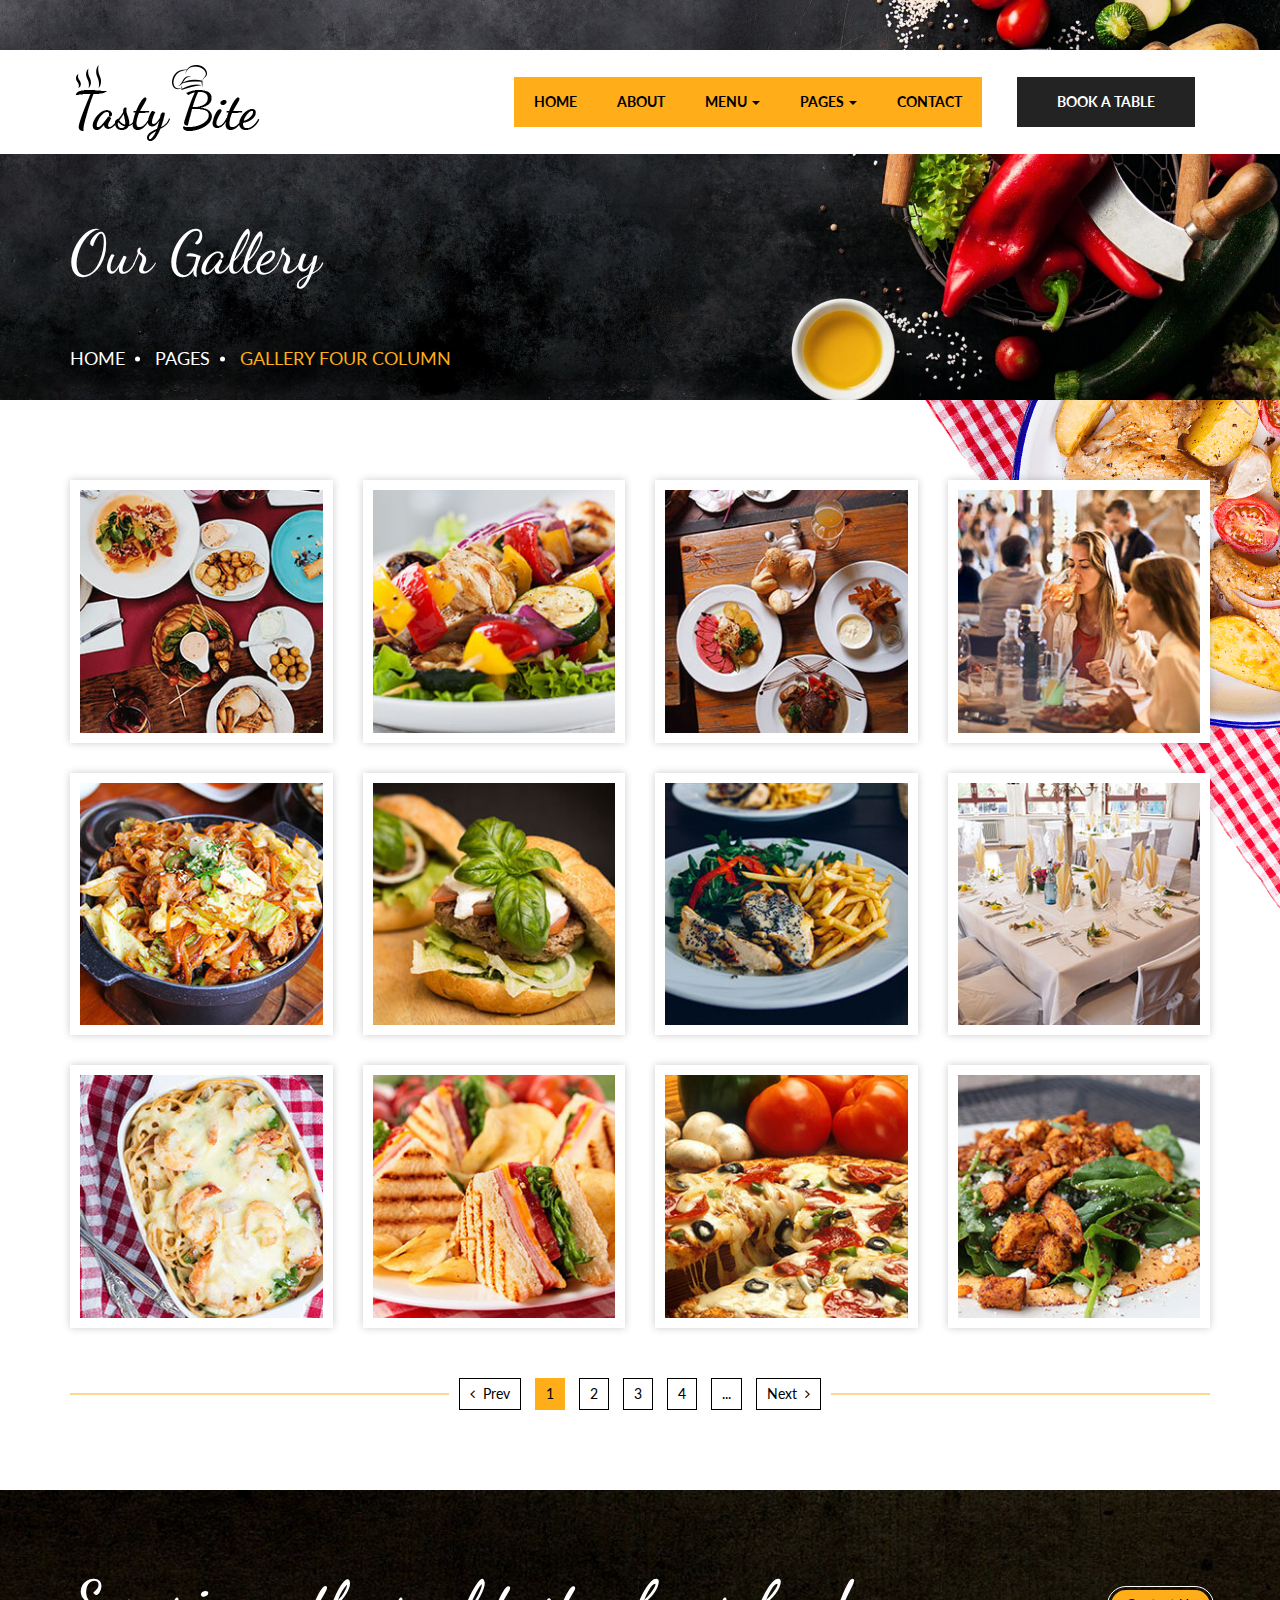
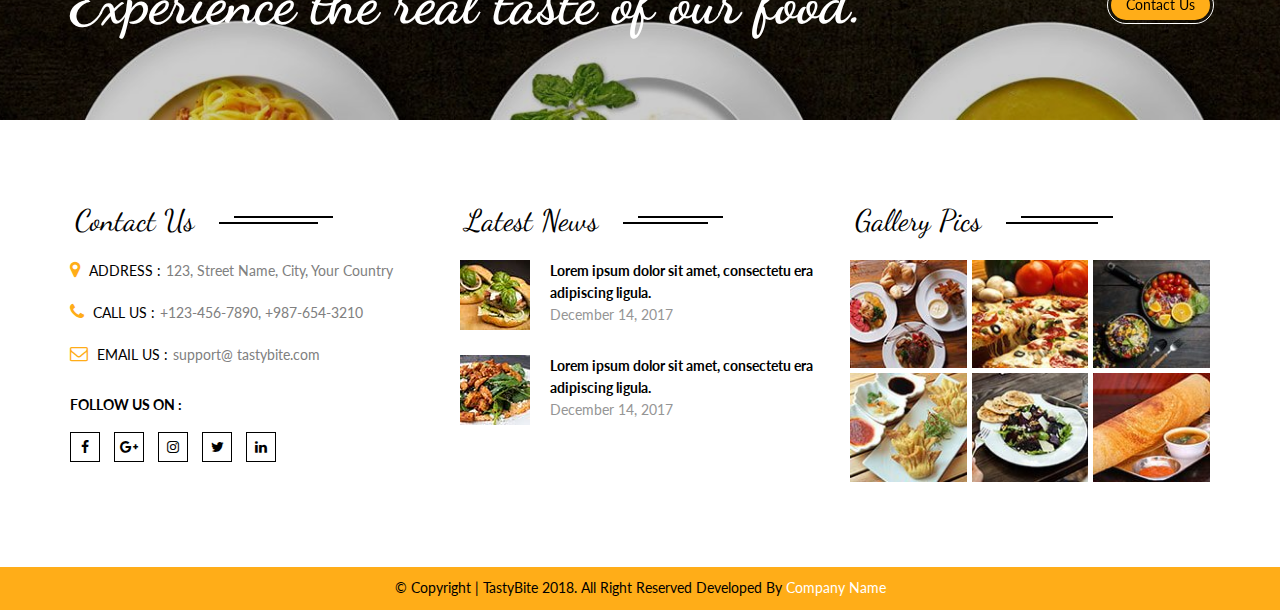
<file: gallery-four-column.html>
﻿<!doctype html>
<html lang="en">

<head>
    <meta charset="utf-8">
    <meta http-equiv="x-ua-compatible" content="ie=edge">
    <meta name="viewport" content="width=device-width, initial-scale=1">
    <title>Tasty bite</title>
    <meta name="description" content="">
    <link rel="icon" href="favicon.ico" type="images/ico" sizes="16x16">
    <!-- Place favicon.ico in the root directory -->
    <link rel="stylesheet" href="css/bootstrap.min.css">
    <link rel="stylesheet" href="css/animate.min.css">
    <link rel="stylesheet" href="css/owl.carousel.css">
    <link rel="stylesheet" href="css/font-awesome.min.css">
    <link rel="stylesheet" href="css/magnific-popup.css">
    <link rel="stylesheet" href="css/flaticon.css">
    <link rel="stylesheet" href="css/lity.css">
    <link rel="stylesheet" href="css/slicknav.min.css">
    <link rel="stylesheet" href="css/style.css">
    <!--[if lt IE 9]>
    <script src="js/modernizr-3.5.0.min.js"></script>
    <script src="https://oss.maxcdn.com/respond/1.4.2/respond.min.js"></script>
    <![endif]-->
</head>

<body>
    <!-- ====== scroll to top ====== -->
    <a id="toTopBtn" title="Go to top" href="javascript:void(0)">
        <i class="fa fa-chevron-up"></i>
    </a>
    <!-- loader  -->
    <div class="loader">
        <h1>Loading...</h1>
        <div id="cooking">
            <div class="bubble"></div>
            <div class="bubble"></div>
            <div class="bubble"></div>
            <div class="bubble"></div>
            <div class="bubble"></div>
            <div id="area">
                <div id="sides">
                    <div id="pan"></div>
                    <div id="handle"></div>
                </div>
                <div id="pancake">
                    <div id="pastry"></div>
                </div>
            </div>
        </div>
    </div>
    <!-- loader ends  -->
    <div class="wrapper">
        <header class="header">
            <div class="container">
                <div class="menubar">
                    <div class="row">
                        <div class="col-md-12">
                            <nav class="navbar navbar-static-top">
                                <!-- Brand and toggle get grouped for better mobile display -->
                                <div class="navbar-header">
                                    <button type="button" class="navbar-toggle collapsed" data-toggle="collapse" aria-expanded="false">
                                        <span class="sr-only">Toggle navigation</span>
                                        <span class="icon-bar"></span>
                                        <span class="icon-bar"></span>
                                        <span class="icon-bar"></span>
                                    </button>
                                    <a class="navbar-brand" href="index.html">
                                        <img src="images/logo.png" class="img-responsive" alt="logo">
                                    </a>
                                </div>

                                <!-- Collect the nav links, forms, and other content for toggling -->
                                <div class="collapse navbar-collapse ">
                                    <ul class="nav navbar-nav navbar-right">
                                        <li class="res-btn">
                                            <a href="reservation.html" class="book-btn">Book a table</a>
                                        </li>
                                    </ul>
                                    <ul class="nav navbar-nav navbar-right" id="main-menu">
                                        <li>
                                            <a href="index.html">
                                                Home

                                            </a>
                                        </li>
                                        <li>
                                            <a href="about.html">About</a>
                                        </li>
                                        <li class="dropdown">
                                            <a href="#" class="dropdown-toggle" data-toggle="dropdown" role="button" aria-haspopup="true" aria-expanded="false">
                                                Menu
                                                <span class="caret"></span>
                                            </a>
                                            <ul class="dropdown-menu">
                                                <li>
                                                    <a href="food-menu.html">Food menu</a>
                                                </li>
                                                <li>
                                                    <a href="food-detail.html">Food detail</a>
                                                </li>

                                            </ul>
                                        <li class="dropdown">
                                            <a href="#" class="dropdown-toggle" data-toggle="dropdown" role="button" aria-haspopup="true" aria-expanded="false">
                                                Pages
                                                <span class="caret"></span>
                                            </a>
                                            <ul class="dropdown-menu">
                                                <li class="dropdown-submenu">
                                                    <a href="#" class="dropdown-toggle" data-toggle="dropdown" role="button" aria-haspopup="true" aria-expanded="false">
                                                        Blog
                                                        <span class="caret"></span>
                                                    </a>
                                                    <ul class="dropdown-menu">
                                                        <li>
                                                            <a href="blog-page.html">blog page</a>
                                                        </li>
                                                        <li>
                                                            <a href="blog-detail-page.html">blog detail page</a>
                                                        </li>

                                                    </ul>
                                                </li>
                                                <li class="dropdown-submenu">
                                                    <a href="#" class="dropdown-toggle">
                                                        Chef
                                                        <span class="caret"></span>
                                                    </a>
                                                    <ul class="dropdown-menu">
                                                        <li>
                                                            <a href="chefs.html">Chefs </a>
                                                        </li>
                                                        <li>
                                                            <a href="chef-detail.html">Chef detail </a>
                                                        </li>

                                                    </ul>
                                                </li>

                                                <li class="dropdown-submenu">
                                                    <a href="#" class="dropdown-toggle">
                                                        Gallery
                                                        <span class="caret"></span>
                                                    </a>
                                                    <ul class="dropdown-menu">
                                                        <li>
                                                            <a href="gallery-two-column.html">Gallery Two Column</a>
                                                        </li>
                                                        <li>
                                                            <a href="gallery-three-column-measonary.html">Gallery Three Column</a>
                                                        </li>
                                                        <li>
                                                            <a href="gallery-four-column.html">Gallery Four Column</a>
                                                        </li>
                                                    </ul>
                                                </li>
                                                <li>
                                                    <a href="services.html">Services</a>
                                                </li>
                                                <li>
                                                    <a href="404.html">404</a>
                                                </li>
                                            </ul>
                                        </li>

                                        <li>
                                            <a href="contact.html">
                                                Contact

                                            </a>
                                        </li>


                                    </ul>

                                </div>
                                <!-- /.navbar-collapse -->
                            </nav>
                        </div>
                    </div>
                </div>

            </div>
            <div class="mobile-menu" data-logo="images/logo.png">


            </div>
        </header>
        <section class="page-title">
            <div class="container">
                <h2 class="title">
                    Our Gallery
                </h2>
                <ul class="brdcrumb clearfix">
                    <li>
                        <a href="index.html">Home</a>
                    </li>
                    <li>
                        <a href="#">Pages</a>
                    </li>
                    <li class="current">
                        Gallery Four Column
                    </li>
                </ul>
            </div>
        </section>


        <!-- page section  -->
        <section class="page-section  gallery-bg section-padding">
            <div class="container">
                <div class="row">
                    <div class="col-md-4 col-lg-3 col-sm-6">
                        <div class="grid-gal">
                            <div class="gal-content">
                                <div class="gal-pic">
                                    <img src="images/gallery/4column-pic-1.jpg" alt="gallery pic">

                                </div>
                                <div class="gal-details">
                                    <h4 class="gal-title">
                                        <a href="#">
                                            Your Title Here
                                        </a>
                                    </h4>

                                    <a href="#" class="expand gallery-popup">
                                        <i class="fa fa-expand"></i>
                                    </a>
                                </div>
                            </div>

                        </div>
                    </div>
                    <div class="col-md-4 col-lg-3 col-sm-6">
                        <div class="grid-gal">
                            <div class="gal-content">
                                <div class="gal-pic">
                                    <img src="images/gallery/4column-pic-2.jpg" alt="gallery pic">

                                </div>
                                <div class="gal-details">
                                    <h4 class="gal-title">
                                        <a href="#">
                                            Your Title Here
                                        </a>
                                    </h4>

                                    <a href="images/gallery/4column-pic-2.jpg" class="expand gallery-popup">
                                        <i class="fa fa-expand"></i>
                                    </a>
                                </div>
                            </div>

                        </div>
                    </div>
                    <div class="col-md-4 col-lg-3 col-sm-6">
                        <div class="grid-gal">
                            <div class="gal-content">
                                <div class="gal-pic">
                                    <img src="images/gallery/4column-pic-3.jpg" alt="gallery pic">

                                </div>
                                <div class="gal-details">
                                    <h4 class="gal-title">
                                        <a href="#">
                                            Your Title Here
                                        </a>
                                    </h4>

                                    <a href="images/gallery/4column-pic-3.jpg" class="expand gallery-popup">
                                        <i class="fa fa-expand"></i>
                                    </a>
                                </div>
                            </div>

                        </div>
                    </div>
                    <div class="col-md-4 col-lg-3 col-sm-6">
                        <div class="grid-gal">
                            <div class="gal-content">
                                <div class="gal-pic">
                                    <img src="images/gallery/4column-pic-4.jpg" alt="gallery pic">

                                </div>
                                <div class="gal-details">
                                    <h4 class="gal-title">
                                        <a href="#">
                                            Your Title Here
                                        </a>
                                    </h4>

                                    <a href="images/gallery/4column-pic-4.jpg" class="expand gallery-popup">
                                        <i class="fa fa-expand"></i>
                                    </a>
                                </div>
                            </div>

                        </div>
                    </div>
                    <div class="col-md-4 col-lg-3 col-sm-6">
                        <div class="grid-gal">
                            <div class="gal-content">
                                <div class="gal-pic">
                                    <img src="images/gallery/4column-pic-5.jpg" alt="gallery pic">

                                </div>
                                <div class="gal-details">
                                    <h4 class="gal-title">
                                        <a href="#">
                                            Your Title Here
                                        </a>
                                    </h4>

                                    <a href="images/gallery/4column-pic-5.jpg" class="expand gallery-popup">
                                        <i class="fa fa-expand"></i>
                                    </a>
                                </div>
                            </div>

                        </div>
                    </div>
                    <div class="col-md-4 col-lg-3 col-sm-6">
                        <div class="grid-gal">
                            <div class="gal-content">
                                <div class="gal-pic">
                                    <img src="images/gallery/4column-pic-6.jpg" alt="gallery pic">

                                </div>
                                <div class="gal-details">
                                    <h4 class="gal-title">
                                        <a href="#">
                                            Your Title Here
                                        </a>
                                    </h4>

                                    <a href="images/gallery/4column-pic-6.jpg" class="expand gallery-popup">
                                        <i class="fa fa-expand"></i>
                                    </a>
                                </div>
                            </div>

                        </div>
                    </div>
                    <div class="col-md-4 col-lg-3 col-sm-6">
                        <div class="grid-gal">
                            <div class="gal-content">
                                <div class="gal-pic">
                                    <img src="images/gallery/4column-pic-7.jpg" alt="gallery pic">

                                </div>
                                <div class="gal-details">
                                    <h4 class="gal-title">
                                        <a href="#">
                                            Your Title Here
                                        </a>
                                    </h4>

                                    <a href="images/gallery/4column-pic-7.jpg" class="expand gallery-popup">
                                        <i class="fa fa-expand"></i>
                                    </a>
                                </div>
                            </div>

                        </div>
                    </div>
                    <div class="col-md-4 col-lg-3 col-sm-6">
                        <div class="grid-gal">
                            <div class="gal-content">
                                <div class="gal-pic">
                                    <img src="images/gallery/4column-pic-8.jpg" alt="gallery pic">

                                </div>
                                <div class="gal-details">
                                    <h4 class="gal-title">
                                        <a href="#">
                                            Your Title Here
                                        </a>
                                    </h4>

                                    <a href="images/gallery/4column-pic-8.jpg" class="expand gallery-popup">
                                        <i class="fa fa-expand"></i>
                                    </a>
                                </div>
                            </div>

                        </div>
                    </div>
                    <div class="col-md-4 col-lg-3 col-sm-6">
                        <div class="grid-gal">
                            <div class="gal-content">
                                <div class="gal-pic">
                                    <img src="images/gallery/4column-pic-9.jpg" alt="gallery pic">

                                </div>
                                <div class="gal-details">
                                    <h4 class="gal-title">
                                        <a href="#">
                                            Your Title Here
                                        </a>
                                    </h4>

                                    <a href="images/gallery/4column-pic-9.jpg" class="expand gallery-popup">
                                        <i class="fa fa-expand"></i>
                                    </a>
                                </div>
                            </div>

                        </div>
                    </div>
                    <div class="col-md-4 col-lg-3 col-sm-6">
                        <div class="grid-gal">
                            <div class="gal-content">
                                <div class="gal-pic">
                                    <img src="images/gallery/4column-pic-10.jpg" alt="gallery pic">

                                </div>
                                <div class="gal-details">
                                    <h4 class="gal-title">
                                        <a href="#">
                                            Your Title Here
                                        </a>
                                    </h4>

                                    <a href="images/gallery/4column-pic-10.jpg" class="expand gallery-popup">
                                        <i class="fa fa-expand"></i>
                                    </a>
                                </div>
                            </div>

                        </div>
                    </div>
                    <div class="col-md-4 col-lg-3 col-sm-6">
                        <div class="grid-gal">
                            <div class="gal-content">
                                <div class="gal-pic">
                                    <img src="images/gallery/4column-pic-11.jpg" alt="gallery pic">

                                </div>
                                <div class="gal-details">
                                    <h4 class="gal-title">
                                        <a href="#">
                                            Your Title Here
                                        </a>
                                    </h4>

                                    <a href="images/gallery/4column-pic-11.jpg" class="expand gallery-popup">
                                        <i class="fa fa-expand"></i>
                                    </a>
                                </div>
                            </div>

                        </div>
                    </div>
                    <div class="col-md-4 col-lg-3 col-sm-6">
                        <div class="grid-gal">
                            <div class="gal-content">
                                <div class="gal-pic">
                                    <img src="images/gallery/4column-pic-12.jpg" alt="gallery pic">

                                </div>
                                <div class="gal-details">
                                    <h4 class="gal-title">
                                        <a href="#">
                                            Your Title Here
                                        </a>
                                    </h4>

                                    <a href="images/gallery/4column-pic-12.jpg" class="expand gallery-popup">
                                        <i class="fa fa-expand"></i>
                                    </a>
                                </div>
                            </div>

                        </div>
                    </div>
                </div>

                <div class="pagi m-top20">
                    <ul>
                        <li>
                            <a href="#"> <i class="fa fa-angle-left"></i>Prev</a>
                        </li>
                        <li>
                            <a href="#" class="active">1</a>
                        </li>
                        <li>
                            <a href="#">2</a>
                        </li>
                        <li>
                            <a href="#">3</a>
                        </li>
                        <li>
                            <a href="#">4</a>
                        </li>
                        <li>
                            <a href="#">...</a>
                        </li>
                        <li>
                            <a href="#">Next<i class="fa fa-angle-right"></i></a>
                        </li>
                    </ul>
                </div>
            </div>
        </section>
        <!-- page section ends  -->
        <!-- call out section  -->
        <section class="call-out-section section-padding">
            <div class="container">
                <div class="row">
                    <div class="col-md-10">
                        <h2>Experience the real taste of our food.</h2>
                    </div>
                    <div class="col-md-2">
                        <div class="call-out-btn">
                            <a href="contact.html" class="btn-custom">Contact Us</a>
                        </div>
                    </div>
                </div>
            </div>
        </section>
        <!-- call out section ends -->
        <!-- footer  -->
        <footer class="footer section-padding">
            <div class="container">
                <div class="row">
                    <div class="col-md-4 col-sm-6">
                        <div class="footer-widget">
                            <div class="row">
                                <div class="col-xs-11 col-sm-10 col-md-9">
                                    <h3 class="main-title footer-title text-left">
                                        <span>
                                            Contact Us
                                        </span>
                                    </h3>
                                </div>
                            </div>

                            <div class="content">
                                <p>
                                    <i class="fa fa-map-marker"> </i>
                                    <span>ADDRESS :</span>123, Street Name, City, Your Country
                                </p>
                                <p>
                                    <i class="fa fa-phone"> </i>
                                    <span>CALL US :</span>+123-456-7890, +987-654-3210
                                </p>
                                <p>
                                    <i class="fa fa-envelope-o"> </i>
                                    <span>EMAIL US :</span>support@ tastybite.com
                                </p>
                                <h5>Follow us on :</h5>
                                <ul class="mini-social">
                                    <li>
                                        <a href="#">
                                            <i class="fa fa-facebook"></i>
                                        </a>
                                    </li>
                                    <li>
                                        <a href="#">
                                            <i class="fa fa-google-plus"></i>
                                        </a>
                                    </li>
                                    <li>
                                        <a href="#">
                                            <i class="fa fa-instagram"></i>
                                        </a>
                                    </li>
                                    <li>
                                        <a href="#">
                                            <i class="fa fa-twitter"></i>
                                        </a>
                                    </li>
                                    <li>
                                        <a href="#">
                                            <i class="fa fa-linkedin"></i>
                                        </a>
                                    </li>
                                </ul>
                            </div>
                        </div>
                    </div>
                    <div class="col-md-4 col-sm-6">
                        <div class="footer-widget">
                            <div class="row">
                                <div class="col-xs-11 col-sm-10 col-md-9">
                                    <h3 class="main-title footer-title text-left">
                                        <span>
                                            Latest News
                                        </span>
                                    </h3>
                                </div>
                            </div>

                            <ul class="posts clearfix">
                                <li>
                                    <a href="blog-detail-page.html">
                                        <img src="images/post.jpg" alt="" class="featured">
                                    </a>
                                    <h5>
                                        <a href="blog-detail-page.html">
                                            Lorem ipsum dolor sit amet, consectetu era adipiscing ligula.
                                        </a>
                                    </h5>
                                    <p>December 14, 2017</p>
                                </li>
                                <li>
                                    <a href="blog-detail-page.html">
                                        <img src="images/post2.jpg" alt="" class="featured">
                                    </a>
                                    <h5>
                                        <a href="blog-detail-page.html">
                                            Lorem ipsum dolor sit amet, consectetu era adipiscing ligula.
                                        </a>
                                    </h5>
                                    <p>December 14, 2017</p>
                                </li>
                            </ul>
                        </div>


                    </div>
                    <div class="col-md-4 col-sm-12">
                        <div class="footer-widget">
                            <div class="row">
                                <div class="col-xs-11 col-sm-10 col-md-9">
                                    <h3 class="main-title footer-title text-left">
                                        <span>
                                            Gallery Pics
                                        </span>
                                    </h3>
                                </div>
                            </div>

                            <div class="content">
                                <ul class="gallery clearfix">
                                    <li>
                                        <div>
                                            <a href="images/gal-big.jpg" class="magni-link">
                                                <img src="images/gal.jpg" alt="gallery pic">
                                            </a>
                                        </div>
                                    </li>
                                    <li>
                                        <div>
                                            <a href="images/gal-big2.jpg" class="magni-link">
                                                <img src="images/gal2.jpg" alt="gallery pic">
                                            </a>
                                        </div>
                                    </li>
                                    <li>
                                        <div>
                                            <a href="images/gal-big3.jpg" class="magni-link">
                                                <img src="images/gal3.jpg" alt="gallery pic">
                                            </a>
                                        </div>
                                    </li>
                                    <li>
                                        <div>
                                            <a href="images/gal-big4.jpg" class="magni-link">
                                                <img src="images/gal4.jpg" alt="gallery pic">
                                            </a>
                                        </div>
                                    </li>
                                    <li>
                                        <div>
                                            <a href="images/gal-big5.jpg" class="magni-link">
                                                <img src="images/gal5.jpg" alt="gallery pic">
                                            </a>
                                        </div>
                                    </li>
                                    <li>
                                        <div>
                                            <a href="images/gal-big6.jpg" class="magni-link">
                                                <img src="images/gal6.jpg" alt="gallery pic">
                                            </a>
                                        </div>
                                    </li>
                                </ul>
                            </div>
                        </div>
                    </div>
                </div>
            </div>
        </footer>
        <!-- footer ends -->

        <div class="copyright">

            <p>
                © Copyright | TastyBite 2018. All Right Reserved Developed By
                <a href="#">Company Name</a>
            </p>
        </div>
    </div>
    <script src="js/jquery.1.12.4.js"></script>
    <script src="js/bootstrap.min.js"></script>
    <script src="js/plugins.js"></script>
    <script src="js/main.js"></script>
</body>

</html>
</file>
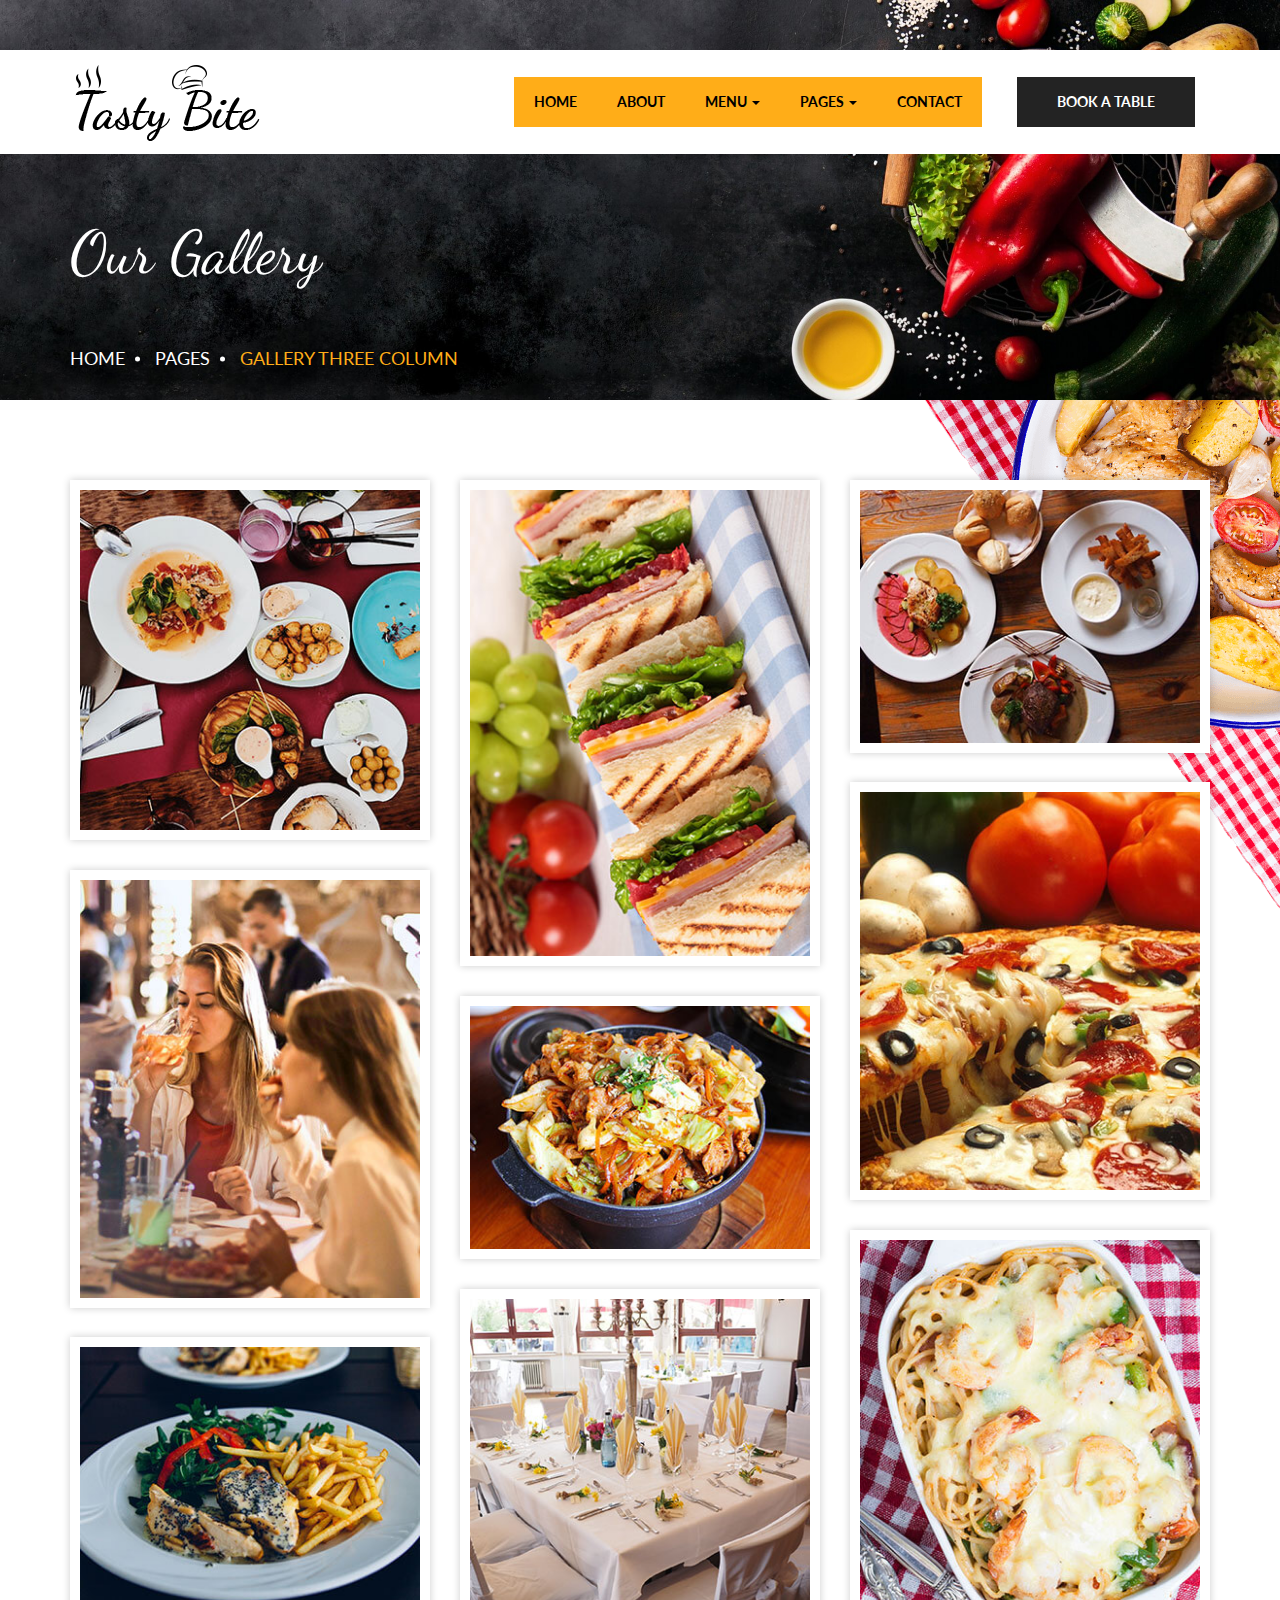
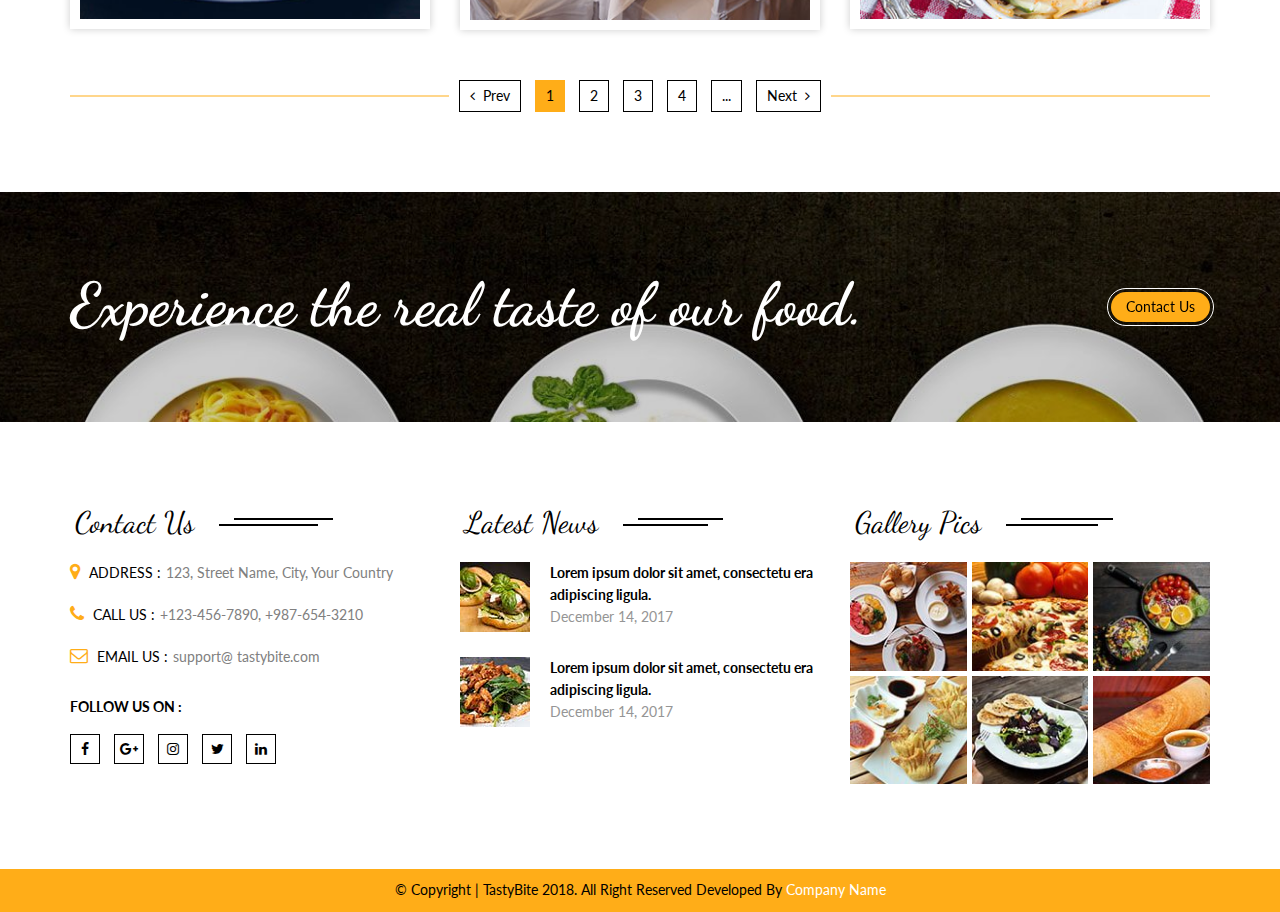
<file: gallery-three-column-measonary.html>
﻿<!doctype html>
<html lang="en">

<head>
    <meta charset="utf-8">
    <meta http-equiv="x-ua-compatible" content="ie=edge">
    <meta name="viewport" content="width=device-width, initial-scale=1">
    <title>Tasty bite</title>
    <meta name="description" content="">
    <link rel="icon" href="favicon.ico" type="images/ico" sizes="16x16">
    <!-- Place favicon.ico in the root directory -->
    <link rel="stylesheet" href="css/bootstrap.min.css">
    <link rel="stylesheet" href="css/animate.min.css">
    <link rel="stylesheet" href="css/owl.carousel.css">
    <link rel="stylesheet" href="css/font-awesome.min.css">
    <link rel="stylesheet" href="css/magnific-popup.css">
    <link rel="stylesheet" href="css/flaticon.css">
    <link rel="stylesheet" href="css/lity.css">
    <link rel="stylesheet" href="css/slicknav.min.css">
    <link rel="stylesheet" href="css/style.css">
    <!--[if lt IE 9]>
    <script src="js/modernizr-3.5.0.min.js"></script>
    <script src="https://oss.maxcdn.com/respond/1.4.2/respond.min.js"></script>
    <![endif]-->
</head>

<body>
    <!-- ====== scroll to top ====== -->
    <a id="toTopBtn" title="Go to top" href="javascript:void(0)">
        <i class="fa fa-chevron-up"></i>
    </a>
    <!-- loader  -->
    <div class="loader">
        <h1>Loading...</h1>
        <div id="cooking">
            <div class="bubble"></div>
            <div class="bubble"></div>
            <div class="bubble"></div>
            <div class="bubble"></div>
            <div class="bubble"></div>
            <div id="area">
                <div id="sides">
                    <div id="pan"></div>
                    <div id="handle"></div>
                </div>
                <div id="pancake">
                    <div id="pastry"></div>
                </div>
            </div>
        </div>
    </div>
    <!-- loader ends  -->
    <div class="wrapper">
        <header class="header">
            <div class="container">
                <div class="menubar">
                    <div class="row">
                        <div class="col-md-12">
                            <nav class="navbar navbar-static-top">
                                <!-- Brand and toggle get grouped for better mobile display -->
                                <div class="navbar-header">
                                    <button type="button" class="navbar-toggle collapsed" data-toggle="collapse" aria-expanded="false">
                                        <span class="sr-only">Toggle navigation</span>
                                        <span class="icon-bar"></span>
                                        <span class="icon-bar"></span>
                                        <span class="icon-bar"></span>
                                    </button>
                                    <a class="navbar-brand" href="index.html">
                                        <img src="images/logo.png" class="img-responsive" alt="logo">
                                    </a>
                                </div>

                                <!-- Collect the nav links, forms, and other content for toggling -->
                                <div class="collapse navbar-collapse ">
                                    <ul class="nav navbar-nav navbar-right">
                                        <li class="res-btn">
                                            <a href="reservation.html" class="book-btn">Book a table</a>
                                        </li>
                                    </ul>
                                    <ul class="nav navbar-nav navbar-right" id="main-menu">
                                        <li>
                                            <a href="index.html">
                                                Home

                                            </a>
                                        </li>
                                        <li>
                                            <a href="about.html">About</a>
                                        </li>
                                        <li class="dropdown">
                                            <a href="#" class="dropdown-toggle" data-toggle="dropdown" role="button" aria-haspopup="true" aria-expanded="false">
                                                Menu
                                                <span class="caret"></span>
                                            </a>
                                            <ul class="dropdown-menu">
                                                <li>
                                                    <a href="food-menu.html">Food menu</a>
                                                </li>
                                                <li>
                                                    <a href="food-detail.html">Food detail</a>
                                                </li>

                                            </ul>
                                        <li class="dropdown">
                                            <a href="#" class="dropdown-toggle" data-toggle="dropdown" role="button" aria-haspopup="true" aria-expanded="false">
                                                Pages
                                                <span class="caret"></span>
                                            </a>
                                            <ul class="dropdown-menu">
                                                <li class="dropdown-submenu">
                                                    <a href="#" class="dropdown-toggle" data-toggle="dropdown" role="button" aria-haspopup="true" aria-expanded="false">
                                                        Blog
                                                        <span class="caret"></span>
                                                    </a>
                                                    <ul class="dropdown-menu">
                                                        <li>
                                                            <a href="blog-page.html">blog page</a>
                                                        </li>
                                                        <li>
                                                            <a href="blog-detail-page.html">blog detail page</a>
                                                        </li>

                                                    </ul>
                                                </li>
                                                <li class="dropdown-submenu">
                                                    <a href="#" class="dropdown-toggle">
                                                        Chef
                                                        <span class="caret"></span>
                                                    </a>
                                                    <ul class="dropdown-menu">
                                                        <li>
                                                            <a href="chefs.html">Chefs </a>
                                                        </li>
                                                        <li>
                                                            <a href="chef-detail.html">Chef detail </a>
                                                        </li>

                                                    </ul>
                                                </li>

                                                <li class="dropdown-submenu">
                                                    <a href="#" class="dropdown-toggle">
                                                        Gallery
                                                        <span class="caret"></span>
                                                    </a>
                                                    <ul class="dropdown-menu">
                                                        <li>
                                                            <a href="gallery-two-column.html">Gallery Two Column</a>
                                                        </li>
                                                        <li>
                                                            <a href="gallery-three-column-measonary.html">Gallery Three Column</a>
                                                        </li>
                                                        <li>
                                                            <a href="gallery-four-column.html">Gallery Four Column</a>
                                                        </li>
                                                    </ul>
                                                </li>
                                                <li>
                                                    <a href="services.html">Services</a>
                                                </li>
                                                <li>
                                                    <a href="404.html">404</a>
                                                </li>
                                            </ul>
                                        </li>

                                        <li>
                                            <a href="contact.html">
                                                Contact

                                            </a>
                                        </li>


                                    </ul>

                                </div>
                                <!-- /.navbar-collapse -->
                            </nav>
                        </div>
                    </div>
                </div>

            </div>
            <div class="mobile-menu" data-logo="images/logo.png">


            </div>
        </header>
        <section class="page-title">
            <div class="container">
                <h2 class="title">
                    Our Gallery
                </h2>
                <ul class="brdcrumb clearfix">
                    <li>
                        <a href="index.html">Home</a>
                    </li>
                    <li>
                        <a href="#">Pages</a>
                    </li>
                    <li class="current">
                        Gallery Three Column
                    </li>
                </ul>
            </div>
        </section>


        <!-- page section  -->
        <section class="page-section gallery-measonary  gallery-bg section-padding">
            <div class="container">
                <div class="row gal-items">
                    <div class="col-md-4 col-sm-6 grid-item">
                        <div class="grid-gal">
                            <div class="gal-content">
                                <div class="gal-pic">
                                    <img src="images/gallery/3column-pic-1.jpg" alt="gallery pic">

                                </div>
                                <div class="gal-details">
                                    <h4 class="gal-title">
                                        <a href="#">  Your Title Here</a>
                                    </h4>
                                    <p>
                                        Dolor sit amet consectetuer adipiscn elita
                                        <br> commo ligul et.
                                    </p>
                                    <a href="images/gallery/3column-pic-1.jpg" class="expand gallery-popup">
                                        <i class="fa fa-expand"></i>
                                    </a>
                                </div>
                            </div>

                        </div>
                    </div>
                    <div class="col-md-4 col-sm-6 grid-item">
                        <div class="grid-gal">
                            <div class="gal-content">
                                <div class="gal-pic">
                                    <img src="images/gallery/3column-pic-2.jpg" alt="gallery pic">

                                </div>
                                <div class="gal-details">
                                    <h4 class="gal-title">
                                        <a href="#">  Your Title Here</a>
                                    </h4>
                                    <p>
                                        Dolor sit amet consectetuer adipiscn elita
                                        <br> commo ligul et.
                                    </p>
                                    <a href="images/gallery/3column-pic-2.jpg" class="expand gallery-popup">
                                        <i class="fa fa-expand"></i>
                                    </a>
                                </div>
                            </div>

                        </div>
                    </div>
                    <div class="col-md-4 col-sm-6 grid-item">
                        <div class="grid-gal">
                            <div class="gal-content">
                                <div class="gal-pic">
                                    <img src="images/gallery/3column-pic-3.jpg" alt="gallery pic">

                                </div>
                                <div class="gal-details">
                                    <h4 class="gal-title">
                                        <a href="#">  Your Title Here</a>
                                    </h4>
                                    <p>
                                        Dolor sit amet consectetuer adipiscn elita
                                        <br> commo ligul et.
                                    </p>
                                    <a href="images/gallery/3column-pic-3.jpg" class="expand gallery-popup">
                                        <i class="fa fa-expand"></i>
                                    </a>
                                </div>
                            </div>

                        </div>
                    </div>
                    <div class="col-md-4 col-sm-6 grid-item">
                        <div class="grid-gal">
                            <div class="gal-content">
                                <div class="gal-pic">
                                    <img src="images/gallery/3column-pic-6.jpg" alt="gallery pic">

                                </div>
                                <div class="gal-details">
                                    <h4 class="gal-title">
                                        <a href="#">  Your Title Here</a>
                                    </h4>
                                    <p>
                                        Dolor sit amet consectetuer adipiscn elita
                                        <br> commo ligul et.
                                    </p>
                                    <a href="images/gallery/3column-pic-6.jpg" class="expand gallery-popup">
                                        <i class="fa fa-expand"></i>
                                    </a>
                                </div>
                            </div>

                        </div>
                    </div>
                    <div class="col-md-4 col-sm-6 grid-item">
                        <div class="grid-gal">
                            <div class="gal-content">
                                <div class="gal-pic">
                                    <img src="images/gallery/3column-pic-4.jpg" alt="gallery pic">

                                </div>
                                <div class="gal-details">
                                    <h4 class="gal-title">
                                        <a href="#">  Your Title Here</a>
                                    </h4>
                                    <p>
                                        Dolor sit amet consectetuer adipiscn elita
                                        <br> commo ligul et.
                                    </p>
                                    <a href="images/gallery/3column-pic-4.jpg" class="expand gallery-popup">
                                        <i class="fa fa-expand"></i>
                                    </a>
                                </div>
                            </div>

                        </div>
                    </div>
                    <div class="col-md-4 col-sm-6 grid-item">
                        <div class="grid-gal">
                            <div class="gal-content">
                                <div class="gal-pic">
                                    <img src="images/gallery/3column-pic-5.jpg" alt="gallery pic">

                                </div>
                                <div class="gal-details">
                                    <h4 class="gal-title">
                                        <a href="#">  Your Title Here</a>
                                    </h4>
                                    <p>
                                        Dolor sit amet consectetuer adipiscn elita
                                        <br> commo ligul et.
                                    </p>
                                    <a href="images/gallery/3column-pic-5.jpg" class="expand gallery-popup">
                                        <i class="fa fa-expand"></i>
                                    </a>
                                </div>
                            </div>

                        </div>
                    </div>
                    <div class="col-md-4 col-sm-6 grid-item">
                        <div class="grid-gal">
                            <div class="gal-content">
                                <div class="gal-pic">
                                    <img src="images/gallery/3column-pic-9.jpg" alt="gallery pic">

                                </div>
                                <div class="gal-details">
                                    <h4 class="gal-title">
                                        <a href="#">  Your Title Here</a>
                                    </h4>
                                    <p>
                                        Dolor sit amet consectetuer adipiscn elita
                                        <br> commo ligul et.
                                    </p>
                                    <a href="images/gallery/3column-pic-9.jpg" class="expand gallery-popup">
                                        <i class="fa fa-expand"></i>
                                    </a>
                                </div>
                            </div>

                        </div>
                    </div>
                    <div class="col-md-4 col-sm-6 grid-item">
                        <div class="grid-gal">
                            <div class="gal-content">
                                <div class="gal-pic">
                                    <img src="images/gallery/3column-pic-8.jpg" alt="gallery pic">

                                </div>
                                <div class="gal-details">
                                    <h4 class="gal-title">
                                        <a href="#">  Your Title Here</a>
                                    </h4>
                                    <p>
                                        Dolor sit amet consectetuer adipiscn elita
                                        <br> commo ligul et.
                                    </p>
                                    <a href="images/gallery/3column-pic-8.jpg" class="expand gallery-popup">
                                        <i class="fa fa-expand"></i>
                                    </a>
                                </div>
                            </div>

                        </div>
                    </div>
                    <div class="col-md-4 col-sm-6 grid-item">
                        <div class="grid-gal">
                            <div class="gal-content">
                                <div class="gal-pic">
                                    <img src="images/gallery/3column-pic-7.jpg" alt="gallery pic">

                                </div>
                                <div class="gal-details">
                                    <h4 class="gal-title">
                                        <a href="#">  Your Title Here</a>
                                    </h4>
                                    <p>
                                        Dolor sit amet consectetuer adipiscn elita
                                        <br> commo ligul et.
                                    </p>
                                    <a href="images/gallery/3column-pic-7.jpg" class="expand gallery-popup">
                                        <i class="fa fa-expand"></i>
                                    </a>
                                </div>
                            </div>

                        </div>
                    </div>
                </div>

                <div class="pagi m-top20">
                    <ul>
                        <li>
                            <a href="#"><i class="fa fa-angle-left"></i>Prev</a>
                        </li>
                        <li>
                            <a href="#" class="active">1</a>
                        </li>
                        <li>
                            <a href="#">2</a>
                        </li>
                        <li>
                            <a href="#">3</a>
                        </li>
                        <li>
                            <a href="#">4</a>
                        </li>
                        <li>
                            <a href="#">...</a>
                        </li>
                        <li>
                            <a href="#">Next<i class="fa fa-angle-right"></i></a>
                        </li>
                    </ul>
                </div>
            </div>
        </section>
        <!-- page section ends  -->
        <!-- call out section  -->
        <section class="call-out-section section-padding">
            <div class="container">
                <div class="row">
                    <div class="col-md-10">
                        <h2>Experience the real taste of our food.</h2>
                    </div>
                    <div class="col-md-2">
                        <div class="call-out-btn">
                            <a href="contact.html" class="btn-custom">Contact Us</a>
                        </div>
                    </div>
                </div>
            </div>
        </section>
        <!-- call out section ends -->
        <!-- footer  -->
        <footer class="footer section-padding">
            <div class="container">
                <div class="row">
                    <div class="col-md-4 col-sm-6">
                        <div class="footer-widget">
                            <div class="row">
                                <div class="col-xs-11 col-sm-10 col-md-9">
                                    <h3 class="main-title footer-title text-left">
                                        <span>
                                            Contact Us
                                        </span>
                                    </h3>
                                </div>
                            </div>

                            <div class="content">
                                <p>
                                    <i class="fa fa-map-marker"> </i>
                                    <span>ADDRESS :</span>123, Street Name, City, Your Country
                                </p>
                                <p>
                                    <i class="fa fa-phone"> </i>
                                    <span>CALL US :</span>+123-456-7890, +987-654-3210
                                </p>
                                <p>
                                    <i class="fa fa-envelope-o"> </i>
                                    <span>EMAIL US :</span>support@ tastybite.com
                                </p>
                                <h5>Follow us on :</h5>
                                <ul class="mini-social">
                                    <li>
                                        <a href="#">
                                            <i class="fa fa-facebook"></i>
                                        </a>
                                    </li>
                                    <li>
                                        <a href="#">
                                            <i class="fa fa-google-plus"></i>
                                        </a>
                                    </li>
                                    <li>
                                        <a href="#">
                                            <i class="fa fa-instagram"></i>
                                        </a>
                                    </li>
                                    <li>
                                        <a href="#">
                                            <i class="fa fa-twitter"></i>
                                        </a>
                                    </li>
                                    <li>
                                        <a href="#">
                                            <i class="fa fa-linkedin"></i>
                                        </a>
                                    </li>
                                </ul>
                            </div>
                        </div>
                    </div>
                    <div class="col-md-4 col-sm-6">
                        <div class="footer-widget">
                            <div class="row">
                                <div class="col-xs-11 col-sm-10 col-md-9">
                                    <h3 class="main-title footer-title text-left">
                                        <span>
                                            Latest News
                                        </span>
                                    </h3>
                                </div>
                            </div>

                            <ul class="posts clearfix">
                                <li>
                                    <a href="blog-detail-page.html">
                                        <img src="images/post.jpg" alt="" class="featured">
                                    </a>
                                    <h5>
                                        <a href="blog-detail-page.html">
                                            Lorem ipsum dolor sit amet, consectetu era adipiscing ligula.
                                        </a>
                                    </h5>
                                    <p>December 14, 2017</p>
                                </li>
                                <li>
                                    <a href="blog-detail-page.html">
                                        <img src="images/post2.jpg" alt="" class="featured">
                                    </a>
                                    <h5>
                                        <a href="blog-detail-page.html">
                                            Lorem ipsum dolor sit amet, consectetu era adipiscing ligula.
                                        </a>
                                    </h5>
                                    <p>December 14, 2017</p>
                                </li>
                            </ul>
                        </div>


                    </div>
                    <div class="col-md-4 col-sm-12">
                        <div class="footer-widget">
                            <div class="row">
                                <div class="col-xs-11 col-sm-10 col-md-9">
                                    <h3 class="main-title footer-title text-left">
                                        <span>
                                            Gallery Pics
                                        </span>
                                    </h3>
                                </div>
                            </div>

                            <div class="content">
                                <ul class="gallery clearfix">
                                    <li>
                                        <div>
                                            <a href="images/gal-big.jpg" class="magni-link">
                                                <img src="images/gal.jpg" alt="gallery pic">
                                            </a>
                                        </div>
                                    </li>
                                    <li>
                                        <div>
                                            <a href="images/gal-big2.jpg" class="magni-link">
                                                <img src="images/gal2.jpg" alt="gallery pic">
                                            </a>
                                        </div>
                                    </li>
                                    <li>
                                        <div>
                                            <a href="images/gal-big3.jpg" class="magni-link">
                                                <img src="images/gal3.jpg" alt="gallery pic">
                                            </a>
                                        </div>
                                    </li>
                                    <li>
                                        <div>
                                            <a href="images/gal-big4.jpg" class="magni-link">
                                                <img src="images/gal4.jpg" alt="gallery pic">
                                            </a>
                                        </div>
                                    </li>
                                    <li>
                                        <div>
                                            <a href="images/gal-big5.jpg" class="magni-link">
                                                <img src="images/gal5.jpg" alt="gallery pic">
                                            </a>
                                        </div>
                                    </li>
                                    <li>
                                        <div>
                                            <a href="images/gal-big6.jpg" class="magni-link">
                                                <img src="images/gal6.jpg" alt="gallery pic">
                                            </a>
                                        </div>
                                    </li>
                                </ul>
                            </div>
                        </div>
                    </div>
                </div>
            </div>
        </footer>
        <!-- footer ends -->
        <div class="copyright">

            <p>
                © Copyright | TastyBite 2018. All Right Reserved Developed By
                <a href="#">Company Name</a>
            </p>
        </div>
    </div>
    <script src="js/jquery.1.12.4.js"></script>
    <script src="js/bootstrap.min.js"></script>
    <script src="js/plugins.js"></script>
    <script src="js/main.js"></script>
</body>

</html>
</file>
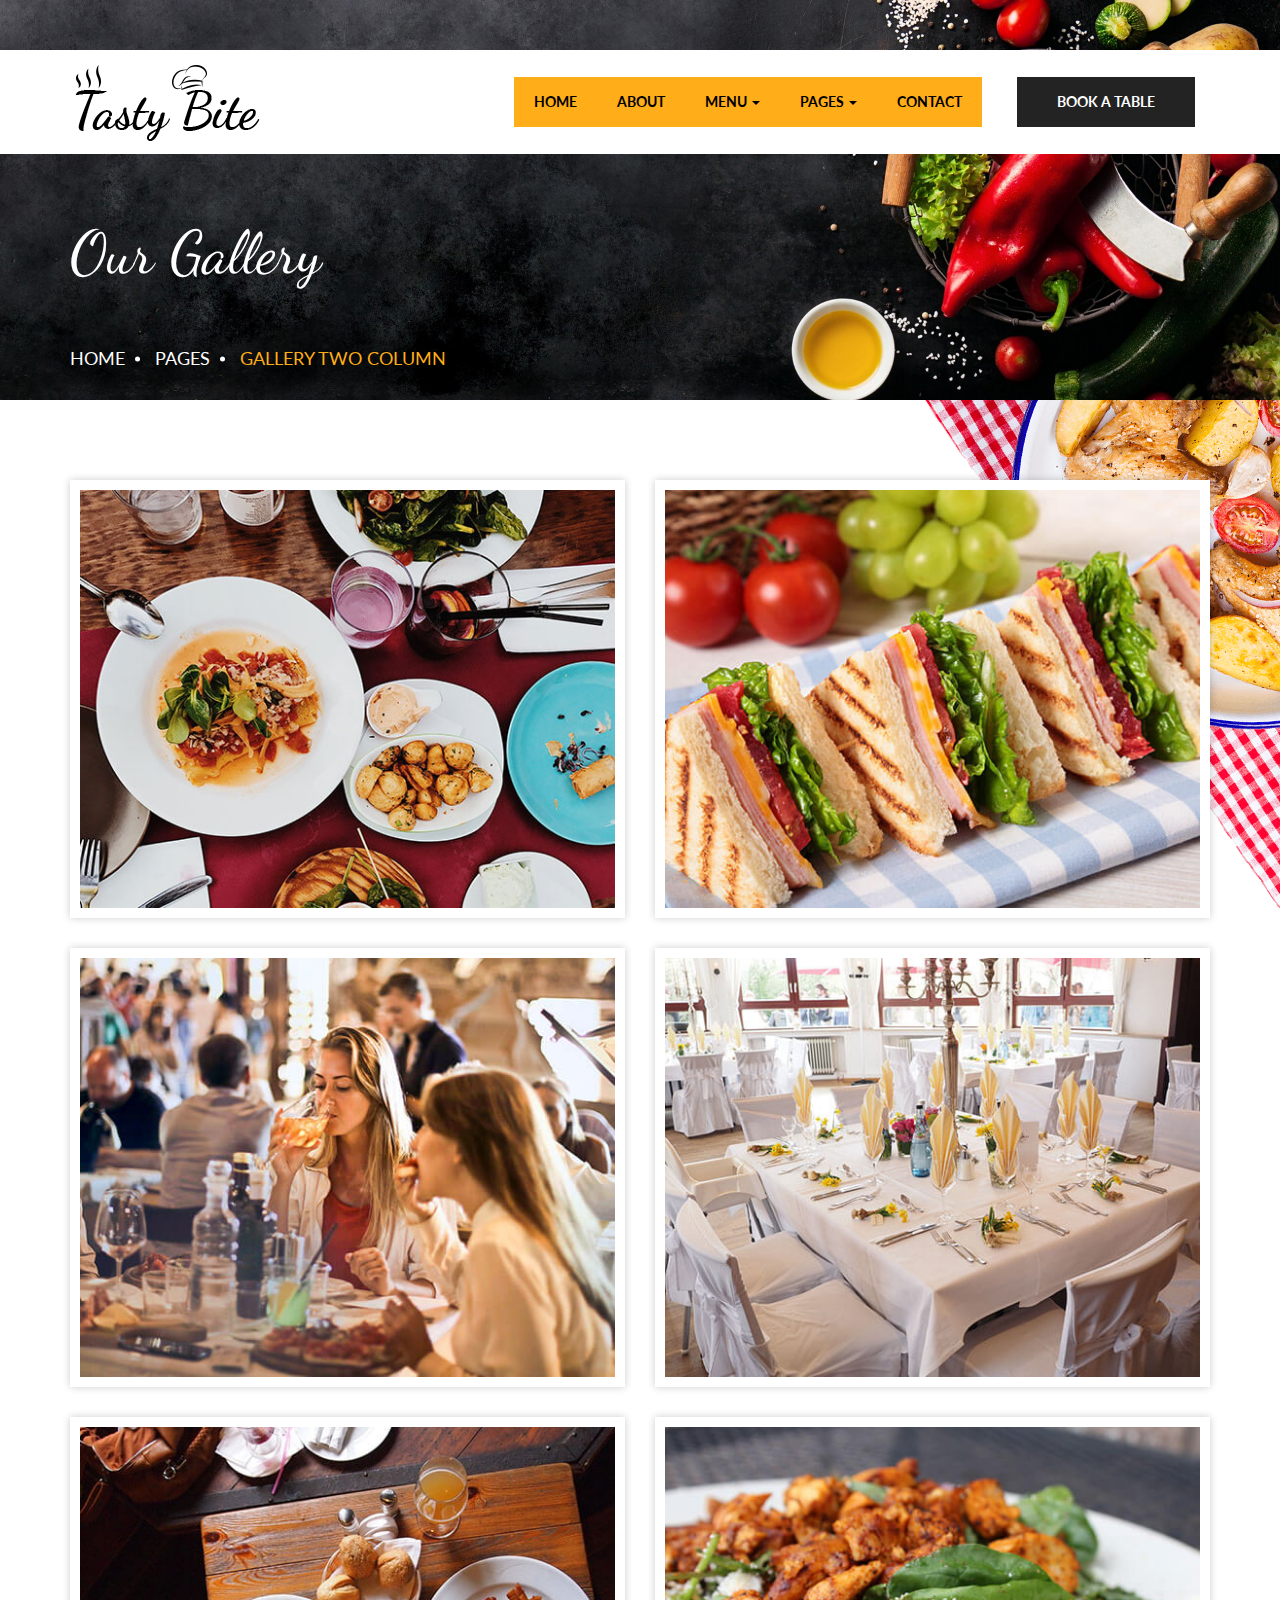
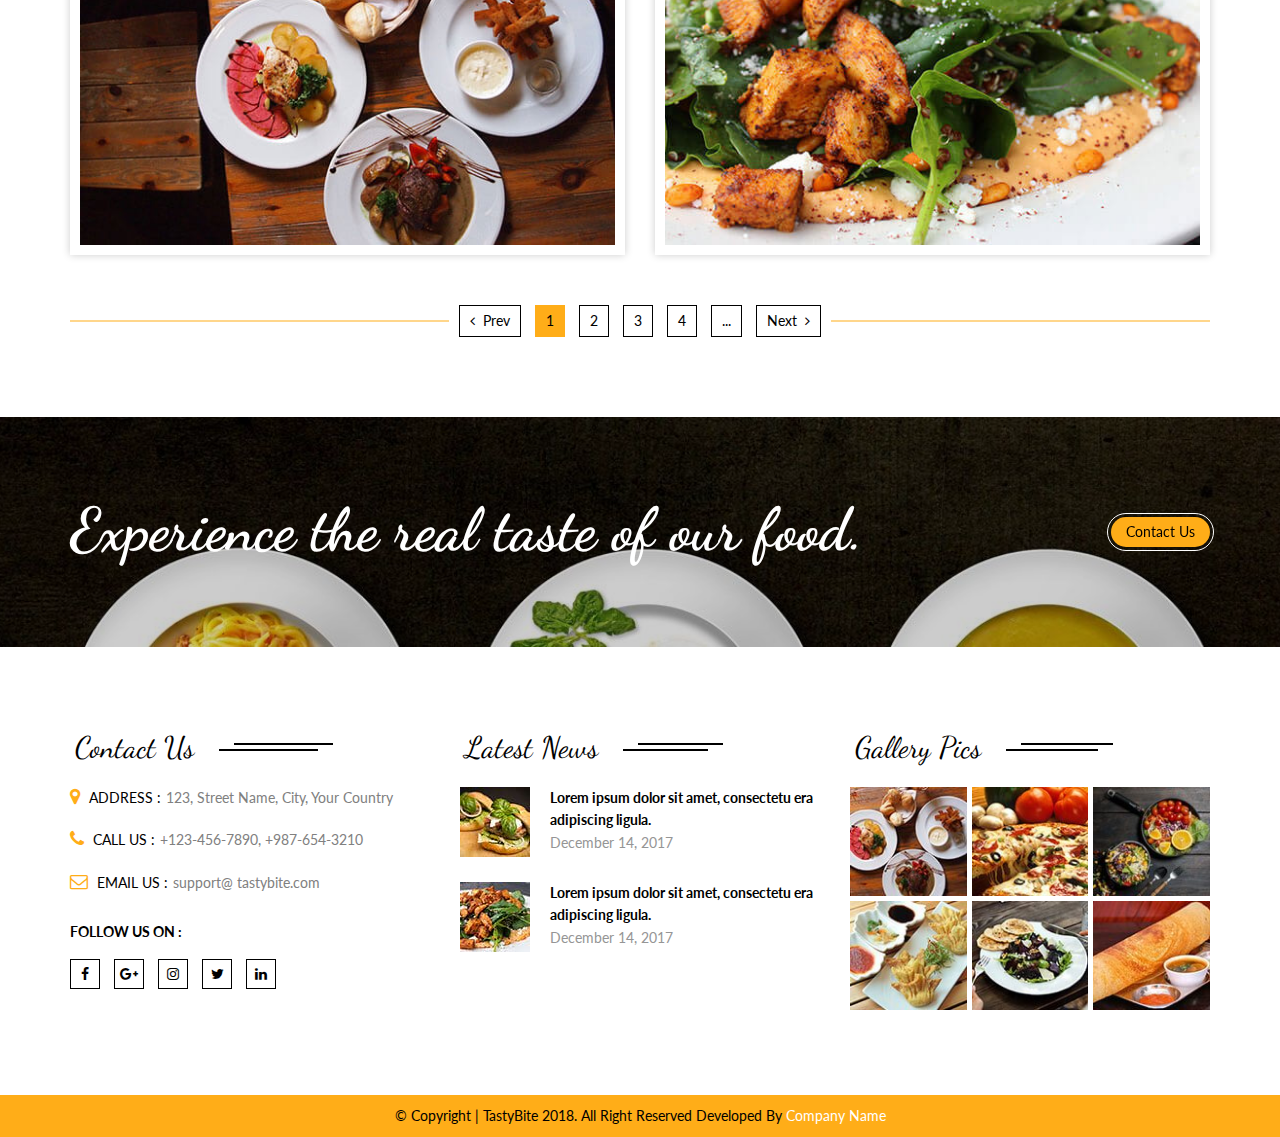
<file: gallery-two-column.html>
﻿<!doctype html>
<html lang="en">

<head>
    <meta charset="utf-8">
    <meta http-equiv="x-ua-compatible" content="ie=edge">
    <meta name="viewport" content="width=device-width, initial-scale=1">
    <title>Tasty bite</title>
    <meta name="description" content="">
    <link rel="icon" href="favicon.ico" type="images/ico" sizes="16x16">
    <!-- Place favicon.ico in the root directory -->
    <link rel="stylesheet" href="css/bootstrap.min.css">
    <link rel="stylesheet" href="css/animate.min.css">
    <link rel="stylesheet" href="css/owl.carousel.css">
    <link rel="stylesheet" href="css/font-awesome.min.css">
    <link rel="stylesheet" href="css/magnific-popup.css">
    <link rel="stylesheet" href="css/flaticon.css">
    <link rel="stylesheet" href="css/lity.css">
    <link rel="stylesheet" href="css/slicknav.min.css">
    <link rel="stylesheet" href="css/style.css">
    <!--[if lt IE 9]>
    <script src="js/modernizr-3.5.0.min.js"></script>
    <script src="https://oss.maxcdn.com/respond/1.4.2/respond.min.js"></script>
    <![endif]-->
</head>

<body>
    <!-- ====== scroll to top ====== -->
    <a id="toTopBtn" title="Go to top" href="javascript:void(0)">
        <i class="fa fa-chevron-up"></i>
    </a>
    <!-- loader  -->
    <div class="loader">
        <h1>Loading...</h1>
        <div id="cooking">
            <div class="bubble"></div>
            <div class="bubble"></div>
            <div class="bubble"></div>
            <div class="bubble"></div>
            <div class="bubble"></div>
            <div id="area">
                <div id="sides">
                    <div id="pan"></div>
                    <div id="handle"></div>
                </div>
                <div id="pancake">
                    <div id="pastry"></div>
                </div>
            </div>
        </div>
    </div>
    <!-- loader ends  -->
    <div class="wrapper">
        <header class="header">
            <div class="container">
                <div class="menubar">
                    <div class="row">
                        <div class="col-md-12">
                            <nav class="navbar navbar-static-top">
                                <!-- Brand and toggle get grouped for better mobile display -->
                                <div class="navbar-header">
                                    <button type="button" class="navbar-toggle collapsed" data-toggle="collapse" aria-expanded="false">
                                        <span class="sr-only">Toggle navigation</span>
                                        <span class="icon-bar"></span>
                                        <span class="icon-bar"></span>
                                        <span class="icon-bar"></span>
                                    </button>
                                    <a class="navbar-brand" href="index.html">
                                        <img src="images/logo.png" class="img-responsive" alt="logo">
                                    </a>
                                </div>

                                <!-- Collect the nav links, forms, and other content for toggling -->
                                <div class="collapse navbar-collapse ">
                                    <ul class="nav navbar-nav navbar-right">
                                        <li class="res-btn">
                                            <a href="reservation.html" class="book-btn">Book a table</a>
                                        </li>
                                    </ul>
                                    <ul class="nav navbar-nav navbar-right" id="main-menu">
                                        <li>
                                            <a href="index.html">
                                                Home

                                            </a>
                                        </li>
                                        <li>
                                            <a href="about.html">About</a>
                                        </li>
                                        <li class="dropdown">
                                            <a href="#" class="dropdown-toggle" data-toggle="dropdown" role="button" aria-haspopup="true" aria-expanded="false">
                                                Menu
                                                <span class="caret"></span>
                                            </a>
                                            <ul class="dropdown-menu">
                                                <li>
                                                    <a href="food-menu.html">Food menu</a>
                                                </li>
                                                <li>
                                                    <a href="food-detail.html">Food detail</a>
                                                </li>

                                            </ul>
                                        <li class="dropdown">
                                            <a href="#" class="dropdown-toggle" data-toggle="dropdown" role="button" aria-haspopup="true" aria-expanded="false">
                                                Pages
                                                <span class="caret"></span>
                                            </a>
                                            <ul class="dropdown-menu">
                                                <li class="dropdown-submenu">
                                                    <a href="#" class="dropdown-toggle" data-toggle="dropdown" role="button" aria-haspopup="true" aria-expanded="false">
                                                        Blog
                                                        <span class="caret"></span>
                                                    </a>
                                                    <ul class="dropdown-menu">
                                                        <li>
                                                            <a href="blog-page.html">blog page</a>
                                                        </li>
                                                        <li>
                                                            <a href="blog-detail-page.html">blog detail page</a>
                                                        </li>

                                                    </ul>
                                                </li>
                                                <li class="dropdown-submenu">
                                                    <a href="#" class="dropdown-toggle">
                                                        Chef
                                                        <span class="caret"></span>
                                                    </a>
                                                    <ul class="dropdown-menu">
                                                        <li>
                                                            <a href="chefs.html">Chefs </a>
                                                        </li>
                                                        <li>
                                                            <a href="chef-detail.html">Chef detail </a>
                                                        </li>

                                                    </ul>
                                                </li>

                                                <li class="dropdown-submenu">
                                                    <a href="#" class="dropdown-toggle">
                                                        Gallery
                                                        <span class="caret"></span>
                                                    </a>
                                                    <ul class="dropdown-menu">
                                                        <li>
                                                            <a href="gallery-two-column.html">Gallery Two Column</a>
                                                        </li>
                                                        <li>
                                                            <a href="gallery-three-column-measonary.html">Gallery Three Column</a>
                                                        </li>
                                                        <li>
                                                            <a href="gallery-four-column.html">Gallery Four Column</a>
                                                        </li>
                                                    </ul>
                                                </li>
                                                <li>
                                                    <a href="services.html">Services</a>
                                                </li>
                                                <li>
                                                    <a href="404.html">404</a>
                                                </li>
                                            </ul>
                                        </li>

                                        <li>
                                            <a href="contact.html">
                                                Contact

                                            </a>
                                        </li>


                                    </ul>

                                </div>
                                <!-- /.navbar-collapse -->
                            </nav>
                        </div>
                    </div>
                </div>

            </div>
            <div class="mobile-menu" data-logo="images/logo.png">


            </div>
        </header>
        <section class="page-title">
            <div class="container">
                <h2 class="title">
                    Our Gallery
                </h2>
                <ul class="brdcrumb clearfix">
                    <li>
                        <a href="index.html">Home</a>
                    </li>
                    <li>
                        <a href="#">Pages</a>
                    </li>
                    <li class="current">
                        Gallery Two Column
                    </li>
                </ul>
            </div>
        </section>


        <!-- page section  -->
        <section class="page-section  gallery-bg section-padding">
            <div class="container">
                <div class="row">
                    <div class="col-md-6 ">
                        <div class="grid-gal">
                            <div class="gal-content">
                                <div class="gal-pic">
                                    <img src="images/gallery/2column-pic-1.jpg" alt="gallery pic">

                                </div>
                                <div class="gal-details">
                                    <h4 class="gal-title">
                                        <a href="#">  Your Title Here</a>
                                    </h4>
                                    <p>
                                        Dolor sit amet consectetuer adipiscn elita
                                        <br> commo ligul et.
                                    </p>
                                    <a href="images/gallery/2column-pic-1.jpg" class="expand gallery-popup">
                                        <i class="fa fa-expand"></i>
                                    </a>
                                </div>
                            </div>

                        </div>
                    </div>
                    <div class="col-md-6 ">
                        <div class="grid-gal">
                            <div class="gal-content">
                                <div class="gal-pic">
                                    <img src="images/gallery/2column-pic-2.jpg" alt="gallery pic">

                                </div>
                                <div class="gal-details">
                                    <h4 class="gal-title">
                                        <a href="#">  Your Title Here</a>
                                    </h4>
                                    <p>
                                        Dolor sit amet consectetuer adipiscn elita
                                        <br> commo ligul et.
                                    </p>
                                    <a href="images/gallery/2column-pic-2.jpg" class="expand gallery-popup">
                                        <i class="fa fa-expand"></i>
                                    </a>
                                </div>
                            </div>

                        </div>
                    </div>
                    <div class="col-md-6 ">
                        <div class="grid-gal">
                            <div class="gal-content">
                                <div class="gal-pic">
                                    <img src="images/gallery/2column-pic-3.jpg" alt="gallery pic">

                                </div>
                                <div class="gal-details">
                                    <h4 class="gal-title">
                                        <a href="#">  Your Title Here</a>
                                    </h4>
                                    <p>
                                        Dolor sit amet consectetuer adipiscn elita
                                        <br> commo ligul et.
                                    </p>
                                    <a href="images/gallery/2column-pic-3.jpg" class="expand gallery-popup">
                                        <i class="fa fa-expand"></i>
                                    </a>
                                </div>
                            </div>

                        </div>
                    </div>
                    <div class="col-md-6 ">
                        <div class="grid-gal">
                            <div class="gal-content">
                                <div class="gal-pic">
                                    <img src="images/gallery/2column-pic-4.jpg" alt="gallery pic">

                                </div>
                                <div class="gal-details">
                                    <h4 class="gal-title">
                                        <a href="#">  Your Title Here</a>
                                    </h4>
                                    <p>
                                        Dolor sit amet consectetuer adipiscn elita
                                        <br> commo ligul et.
                                    </p>
                                    <a href="images/gallery/2column-pic-4.jpg" class="expand gallery-popup">
                                        <i class="fa fa-expand"></i>
                                    </a>
                                </div>
                            </div>

                        </div>
                    </div>
                    <div class="col-md-6 ">
                        <div class="grid-gal">
                            <div class="gal-content">
                                <div class="gal-pic">
                                    <img src="images/gallery/2column-pic-5.jpg" alt="gallery pic">

                                </div>
                                <div class="gal-details">
                                    <h4 class="gal-title">
                                        <a href="#">  Your Title Here</a>
                                    </h4>
                                    <p>
                                        Dolor sit amet consectetuer adipiscn elita
                                        <br> commo ligul et.
                                    </p>
                                    <a href="images/gallery/2column-pic-5.jpg" class="expand gallery-popup">
                                        <i class="fa fa-expand"></i>
                                    </a>
                                </div>
                            </div>

                        </div>
                    </div>
                    <div class="col-md-6">
                        <div class="grid-gal">
                            <div class="gal-content">
                                <div class="gal-pic">
                                    <img src="images/gallery/2column-pic-6.jpg" alt="gallery pic">

                                </div>
                                <div class="gal-details">
                                    <h4 class="gal-title">
                                        <a href="#">  Your Title Here</a>
                                    </h4>
                                    <p>
                                        Dolor sit amet consectetuer adipiscn elita
                                        <br> commo ligul et.
                                    </p>
                                    <a href="images/gallery/2column-pic-6.jpg" class="expand gallery-popup">
                                        <i class="fa fa-expand"></i>
                                    </a>
                                </div>
                            </div>

                        </div>
                    </div>
                </div>

                <div class="pagi m-top20">
                    <ul>
                        <li>
                            <a href="#"><i class="fa fa-angle-left"></i>Prev</a>
                        </li>
                        <li>
                            <a href="#" class="active">1</a>
                        </li>
                        <li>
                            <a href="#">2</a>
                        </li>
                        <li>
                            <a href="#">3</a>
                        </li>
                        <li>
                            <a href="#">4</a>
                        </li>
                        <li>
                            <a href="#">...</a>
                        </li>
                        <li>
                            <a href="#">Next<i class="fa fa-angle-right"></i></a>
                        </li>
                    </ul>
                </div>
            </div>
        </section>
        <!-- page section ends  -->
        <!-- call out section  -->
        <section class="call-out-section section-padding">
            <div class="container">
                <div class="row">
                    <div class="col-md-10">
                        <h2>Experience the real taste of our food.</h2>
                    </div>
                    <div class="col-md-2">
                        <div class="call-out-btn">
                            <a href="contact.html" class="btn-custom">Contact Us</a>
                        </div>
                    </div>
                </div>
            </div>
        </section>
        <!-- call out section ends -->
          <!-- footer  -->
          <footer class="footer section-padding">
            <div class="container">
                <div class="row">
                    <div class="col-md-4 col-sm-6">
                        <div class="footer-widget">
                            <div class="row">
                                <div class="col-xs-11 col-sm-10 col-md-9">
                                    <h3 class="main-title footer-title text-left">
                                        <span>
                                            Contact Us
                                        </span>
                                    </h3>
                                </div>
                            </div>

                            <div class="content">
                                <p>
                                    <i class="fa fa-map-marker"> </i>
                                    <span>ADDRESS :</span>123, Street Name, City, Your Country
                                </p>
                                <p>
                                    <i class="fa fa-phone"> </i>
                                    <span>CALL US :</span>+123-456-7890, +987-654-3210
                                </p>
                                <p>
                                    <i class="fa fa-envelope-o"> </i>
                                    <span>EMAIL US :</span>support@ tastybite.com
                                </p>
                                <h5>Follow us on :</h5>
                                <ul class="mini-social">
                                    <li>
                                        <a href="#">
                                            <i class="fa fa-facebook"></i>
                                        </a>
                                    </li>
                                    <li>
                                        <a href="#">
                                            <i class="fa fa-google-plus"></i>
                                        </a>
                                    </li>
                                    <li>
                                        <a href="#">
                                            <i class="fa fa-instagram"></i>
                                        </a>
                                    </li>
                                    <li>
                                        <a href="#">
                                            <i class="fa fa-twitter"></i>
                                        </a>
                                    </li>
                                    <li>
                                        <a href="#">
                                            <i class="fa fa-linkedin"></i>
                                        </a>
                                    </li>
                                </ul>
                            </div>
                        </div>
                    </div>
                    <div class="col-md-4 col-sm-6">
                        <div class="footer-widget">
                            <div class="row">
                                <div class="col-xs-11 col-sm-10 col-md-9">
                                    <h3 class="main-title footer-title text-left">
                                        <span>
                                            Latest News
                                        </span>
                                    </h3>
                                </div>
                            </div>

                            <ul class="posts clearfix">
                                <li>
                                    <a href="blog-detail-page.html">
                                        <img src="images/post.jpg" alt="" class="featured">
                                    </a>
                                    <h5>
                                        <a href="blog-detail-page.html">
                                            Lorem ipsum dolor sit amet, consectetu era adipiscing ligula.
                                        </a>
                                    </h5>
                                    <p>December 14, 2017</p>
                                </li>
                                <li>
                                    <a href="blog-detail-page.html">
                                        <img src="images/post2.jpg" alt="" class="featured">
                                    </a>
                                    <h5>
                                        <a href="blog-detail-page.html">
                                            Lorem ipsum dolor sit amet, consectetu era adipiscing ligula.
                                        </a>
                                    </h5>
                                    <p>December 14, 2017</p>
                                </li>
                            </ul>
                        </div>


                    </div>
                    <div class="col-md-4 col-sm-12">
                        <div class="footer-widget">
                            <div class="row">
                                <div class="col-xs-11 col-sm-10 col-md-9">
                                    <h3 class="main-title footer-title text-left">
                                        <span>
                                            Gallery Pics
                                        </span>
                                    </h3>
                                </div>
                            </div>

                            <div class="content">
                                <ul class="gallery clearfix">
                                    <li>
                                        <div>
                                            <a href="images/gal-big.jpg" class="magni-link">
                                                <img src="images/gal.jpg" alt="gallery pic">
                                            </a>
                                        </div>
                                    </li>
                                    <li>
                                        <div>
                                            <a href="images/gal-big2.jpg" class="magni-link">
                                                <img src="images/gal2.jpg" alt="gallery pic">
                                            </a>
                                        </div>
                                    </li>
                                    <li>
                                        <div>
                                            <a href="images/gal-big3.jpg" class="magni-link">
                                                <img src="images/gal3.jpg" alt="gallery pic">
                                            </a>
                                        </div>
                                    </li>
                                    <li>
                                        <div>
                                            <a href="images/gal-big4.jpg" class="magni-link">
                                                <img src="images/gal4.jpg" alt="gallery pic">
                                            </a>
                                        </div>
                                    </li>
                                    <li>
                                        <div>
                                            <a href="images/gal-big5.jpg" class="magni-link">
                                                <img src="images/gal5.jpg" alt="gallery pic">
                                            </a>
                                        </div>
                                    </li>
                                    <li>
                                        <div>
                                            <a href="images/gal-big6.jpg" class="magni-link">
                                                <img src="images/gal6.jpg" alt="gallery pic">
                                            </a>
                                        </div>
                                    </li>
                                </ul>
                            </div>
                        </div>
                    </div>
                </div>
            </div>
        </footer>
        <!-- footer ends -->

        <div class="copyright">

            <p>
                © Copyright | TastyBite 2018. All Right Reserved Developed By
                <a href="#">Company Name</a>
            </p>
        </div>
    </div>
    <script src="js/jquery.1.12.4.js"></script>
    <script src="js/bootstrap.min.js"></script>
    <script src="js/plugins.js"></script>
    <script src="js/main.js"></script>
</body>

</html>
</file>
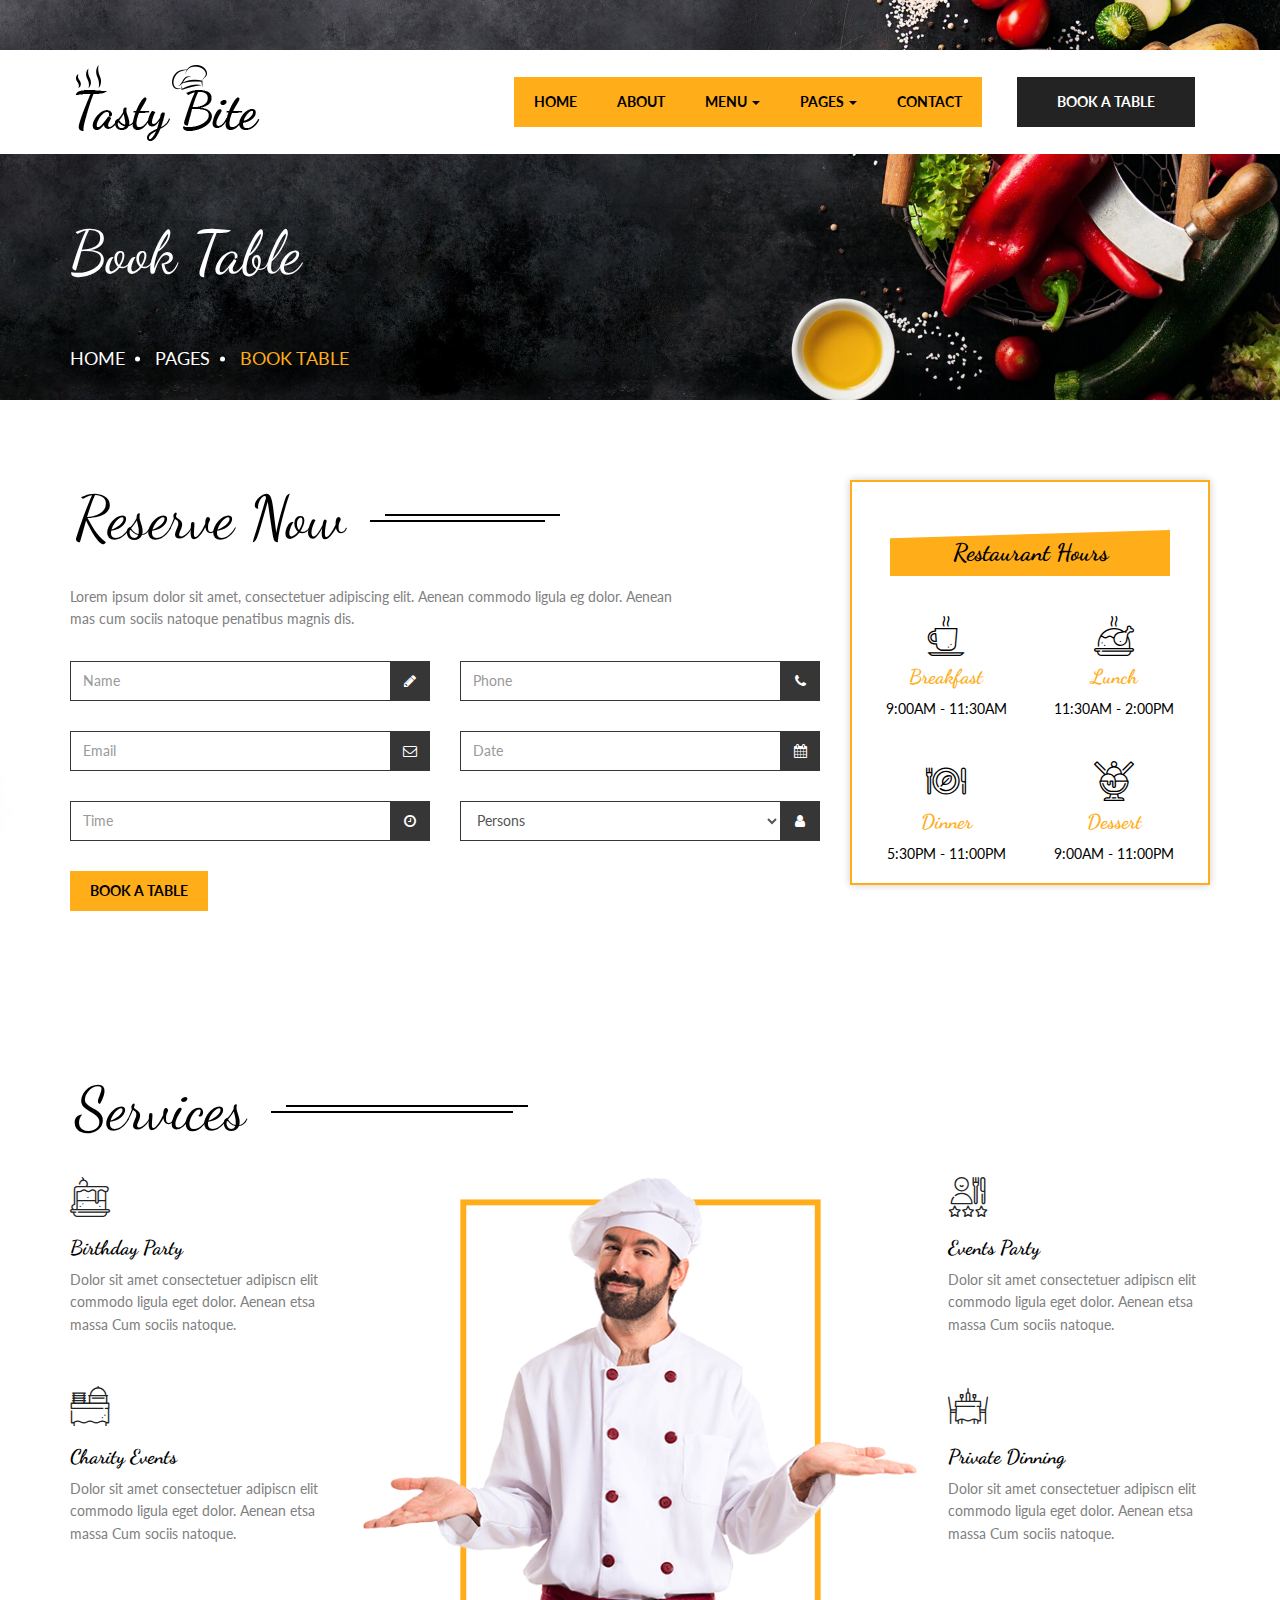
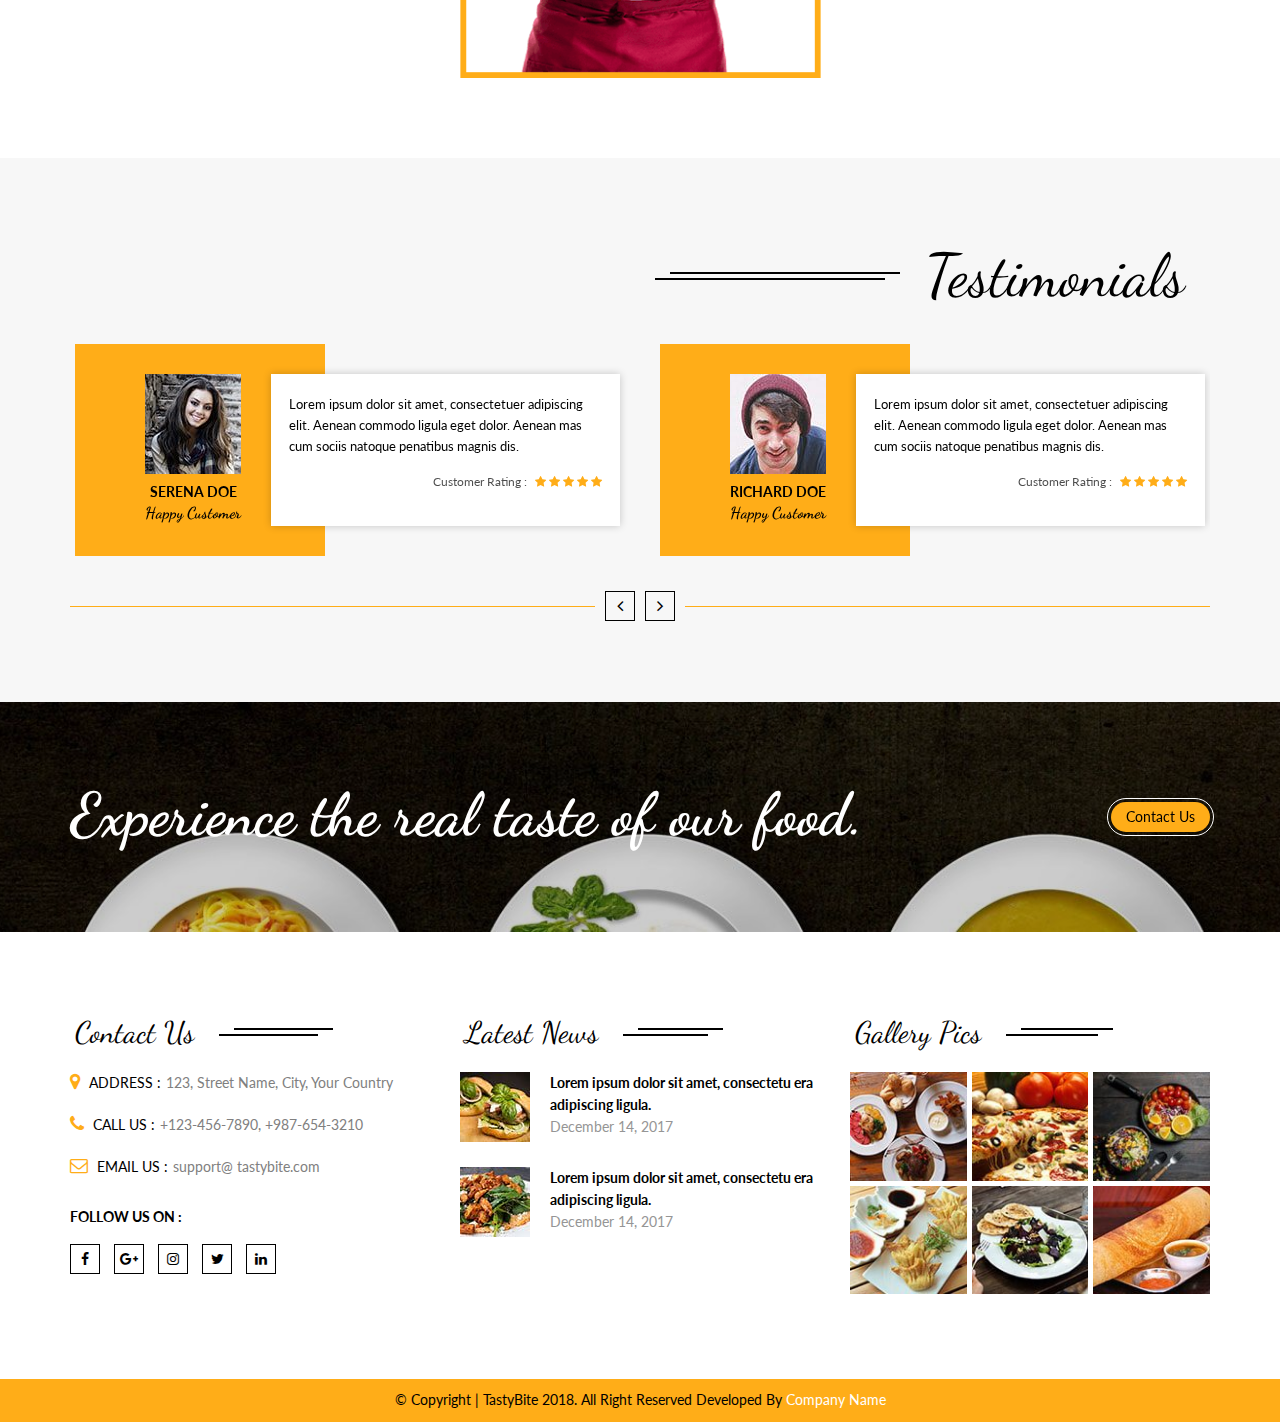
<file: reservation.html>
﻿<!doctype html>
<html lang="en">

<head>
    <meta charset="utf-8">
    <meta http-equiv="x-ua-compatible" content="ie=edge">
    <meta name="viewport" content="width=device-width, initial-scale=1">
    <title>Tasty bite</title>
    <meta name="description" content="">
    <link rel="icon" href="favicon.ico" type="images/ico" sizes="16x16">
    <!-- Place favicon.ico in the root directory -->
    <link rel="stylesheet" href="css/bootstrap.min.css">
    <link rel="stylesheet" href="css/animate.min.css">
    <link rel="stylesheet" href="css/owl.carousel.css">
    <link rel="stylesheet" href="css/font-awesome.min.css">
    <link rel="stylesheet" href="css/magnific-popup.css">
    <link rel="stylesheet" href="css/flaticon.css">
    <link rel="stylesheet" href="css/lity.css">
    <link rel="stylesheet" href="css/slicknav.min.css">
    <link rel="stylesheet" href="css/style.css">
    <!--[if lt IE 9]>
    <script src="js/modernizr-3.5.0.min.js"></script>
    <script src="https://oss.maxcdn.com/respond/1.4.2/respond.min.js"></script>
    <![endif]-->
</head>

<body>
    <!-- ====== scroll to top ====== -->
    <a id="toTopBtn" title="Go to top" href="javascript:void(0)">
        <i class="fa fa-chevron-up"></i>
    </a>
    <!-- loader  -->
    <div class="loader">
        <h1>Loading...</h1>
        <div id="cooking">
            <div class="bubble"></div>
            <div class="bubble"></div>
            <div class="bubble"></div>
            <div class="bubble"></div>
            <div class="bubble"></div>
            <div id="area">
                <div id="sides">
                    <div id="pan"></div>
                    <div id="handle"></div>
                </div>
                <div id="pancake">
                    <div id="pastry"></div>
                </div>
            </div>
        </div>
    </div>
    <!-- loader ends  -->
    <div class="wrapper">
        <header class="header">
            <div class="container">
                <div class="menubar">
                    <div class="row">
                        <div class="col-md-12">
                            <nav class="navbar navbar-static-top">
                                <!-- Brand and toggle get grouped for better mobile display -->
                                <div class="navbar-header">
                                    <button type="button" class="navbar-toggle collapsed" data-toggle="collapse" aria-expanded="false">
                                        <span class="sr-only">Toggle navigation</span>
                                        <span class="icon-bar"></span>
                                        <span class="icon-bar"></span>
                                        <span class="icon-bar"></span>
                                    </button>
                                    <a class="navbar-brand" href="index.html">
                                        <img src="images/logo.png" class="img-responsive" alt="logo">
                                    </a>
                                </div>

                                <!-- Collect the nav links, forms, and other content for toggling -->
                                <div class="collapse navbar-collapse ">
                                    <ul class="nav navbar-nav navbar-right">
                                        <li class="res-btn">
                                            <a href="reservation.html" class="book-btn">Book a table</a>
                                        </li>
                                    </ul>
                                    <ul class="nav navbar-nav navbar-right" id="main-menu">
                                        <li>
                                            <a href="index.html">
                                                Home

                                            </a>
                                        </li>
                                        <li>
                                            <a href="about.html">About</a>
                                        </li>
                                        <li class="dropdown">
                                            <a href="#" class="dropdown-toggle" data-toggle="dropdown" role="button" aria-haspopup="true" aria-expanded="false">
                                                Menu
                                                <span class="caret"></span>
                                            </a>
                                            <ul class="dropdown-menu">
                                                <li>
                                                    <a href="food-menu.html">Food menu</a>
                                                </li>
                                                <li>
                                                    <a href="food-detail.html">Food detail</a>
                                                </li>

                                            </ul>
                                        <li class="dropdown">
                                            <a href="#" class="dropdown-toggle" data-toggle="dropdown" role="button" aria-haspopup="true" aria-expanded="false">
                                                Pages
                                                <span class="caret"></span>
                                            </a>
                                            <ul class="dropdown-menu">
                                                <li class="dropdown-submenu">
                                                    <a href="#" class="dropdown-toggle" data-toggle="dropdown" role="button" aria-haspopup="true" aria-expanded="false">
                                                        Blog
                                                        <span class="caret"></span>
                                                    </a>
                                                    <ul class="dropdown-menu">
                                                        <li>
                                                            <a href="blog-page.html">blog page</a>
                                                        </li>
                                                        <li>
                                                            <a href="blog-detail-page.html">blog detail page</a>
                                                        </li>

                                                    </ul>
                                                </li>
                                                <li class="dropdown-submenu">
                                                    <a href="#" class="dropdown-toggle">
                                                        Chef
                                                        <span class="caret"></span>
                                                    </a>
                                                    <ul class="dropdown-menu">
                                                        <li>
                                                            <a href="chefs.html">Chefs </a>
                                                        </li>
                                                        <li>
                                                            <a href="chef-detail.html">Chef detail </a>
                                                        </li>

                                                    </ul>
                                                </li>

                                                <li class="dropdown-submenu">
                                                    <a href="#" class="dropdown-toggle">
                                                        Gallery
                                                        <span class="caret"></span>
                                                    </a>
                                                    <ul class="dropdown-menu">
                                                        <li>
                                                            <a href="gallery-two-column.html">Gallery Two Column</a>
                                                        </li>
                                                        <li>
                                                            <a href="gallery-three-column-measonary.html">Gallery Three Column</a>
                                                        </li>
                                                        <li>
                                                            <a href="gallery-four-column.html">Gallery Four Column</a>
                                                        </li>
                                                    </ul>
                                                </li>
                                                <li>
                                                    <a href="services.html">Services</a>
                                                </li>
                                                <li>
                                                    <a href="404.html">404</a>
                                                </li>
                                            </ul>
                                        </li>

                                        <li>
                                            <a href="contact.html">
                                                Contact

                                            </a>
                                        </li>


                                    </ul>

                                </div>
                                <!-- /.navbar-collapse -->
                            </nav>
                        </div>
                    </div>
                </div>

            </div>
            <div class="mobile-menu" data-logo="images/logo.png">


            </div>
        </header>
        <section class="page-title">
            <div class="container">
                <h2 class="title">
                    Book Table
                </h2>
                <ul class="brdcrumb clearfix">
                    <li>
                        <a href="index.html">Home</a>
                    </li>
                    <li>
                        <a href="#">Pages</a>
                    </li>
                    <li class="current">
                        Book Table
                    </li>
                </ul>
            </div>
        </section>
        <!-- service section  -->
        <!-- reservation section -->
        <section class="reservation-section section-padding">
            <div class="container">
                <div class="row">
                    <div class="col-md-8">
                        <div class="row">
                            <div class="col-md-8">
                                <h2 class="main-title text-left">
                                    <span>Reserve Now</span>
                                </h2>
                            </div>
                        </div>
                        <div class="row">
                            <div class="col-md-10">


                                <div class="sub-title">
                                    <p>
                                        Lorem ipsum dolor sit amet, consectetuer adipiscing elit. Aenean commodo ligula eg dolor. Aenean mas cum sociis natoque penatibus
                                        magnis dis.
                                    </p>
                                </div>
                            </div>
                        </div>
                        <form action="#" method="post" class="reserv-form">

                            <div class="row">
                                <div class="col-xs-6 sm-full">
                                    <div class="input-box">
                                        <input type="text" class="form-control" placeholder="Name">
                                        <span>
                                            <i class="fa fa-pencil"></i>
                                        </span>
                                    </div>
                                </div>
                                <div class="col-xs-6 sm-full">
                                    <div class="input-box">
                                        <input type="text" class="form-control" placeholder="Phone">
                                        <span>
                                            <i class="fa fa-phone"></i>
                                        </span>
                                    </div>
                                </div>
                                <div class="col-xs-6 sm-full">
                                    <div class="input-box">
                                        <input type="text" class="form-control" placeholder="Email">
                                        <span>
                                            <i class="fa fa-envelope-o"></i>
                                        </span>
                                    </div>
                                </div>
                                <div class="col-xs-6 sm-full">
                                    <div class="input-box">
                                        <input type="text" class="form-control" placeholder="Date">
                                        <span>
                                            <i class="fa fa-calendar"></i>
                                        </span>
                                    </div>
                                </div>

                                <div class="col-xs-6 sm-full">
                                    <div class="input-box">
                                        <input type="text" class="form-control" placeholder="Time">
                                        <span>
                                            <i class="fa fa-clock-o"></i>
                                        </span>
                                    </div>
                                </div>
                                <div class="col-xs-6 sm-full">
                                    <div class="input-box pr-40">
                                        <select class="form-control">
                                            <option value="-1">Persons</option>
                                            <option value="1">1</option>
                                            <option value="2">2</option>
                                            <option value="3">3</option>
                                            <option value="4">4</option>
                                            <option value="5">5</option>
                                        </select>
                                        <span>
                                            <i class="fa fa-user"></i>
                                        </span>
                                    </div>
                                </div>
                                <div class="col-xs-12">
                                    <button type="submit" class="btn-submit">Book a table</button>
                                </div>
                            </div>

                        </form>
                        <!-- booking form  ends-->
                    </div>
                    <div class="col-md-4">
                        <div class="special-box reserv-aside">
                            <div class="hours-box">
                                <h3>Restaurant Hours</h3>

                                <div class="row">
                                    <!-- hours  -->
                                    <div class="col-xs-6">
                                        <div class="hours">
                                            <div class="icon">
                                                <i class="flaticon-coffee"></i>
                                            </div>
                                            <h4 class="hours-title">Breakfast</h4>
                                            <p class="hours-text">9:00AM - 11:30AM</p>
                                        </div>
                                    </div>
                                    <!-- hours ends  -->
                                    <!-- hours  -->
                                    <div class="col-xs-6">
                                        <div class="hours">
                                            <div class="icon">
                                                <i class="flaticon-chicken"></i>
                                            </div>
                                            <h4 class="hours-title">Lunch</h4>
                                            <p class="hours-text">11:30AM - 2:00PM</p>
                                        </div>
                                    </div>
                                    <!-- hours ends  -->
                                    <!-- hours  -->
                                    <div class="col-xs-6">
                                        <div class="hours">
                                            <div class="icon">
                                                <i class="flaticon-restaurant-4"></i>
                                            </div>
                                            <h4 class="hours-title">Dinner</h4>
                                            <p class="hours-text">5:30PM - 11:00PM</p>
                                        </div>
                                    </div>
                                    <!-- hours ends  -->
                                    <!-- hours  -->
                                    <div class="col-xs-6">
                                        <div class="hours">
                                            <div class="icon">
                                                <i class="flaticon-ice-cream"></i>
                                            </div>
                                            <h4 class="hours-title">Dessert</h4>
                                            <p class="hours-text">9:00AM - 11:00PM</p>
                                        </div>
                                    </div>
                                    <!-- hours ends  -->
                                </div>
                            </div>
                        </div>
                    </div>
                </div>

            </div>
        </section>
        <!-- reservation section -->
        <section class="service-section section-padding">
            <div class="container">
                <div class="row">
                    <div class="col-md-5">
                        <h2 class="main-title text-left">
                            <span>Services</span>
                        </h2>
                    </div>
                </div>
                <div class="row">
                    <div class="col-md-3">
                        <div class="row">
                            <div class="col-sm-6 col-md-12">
                                <div class="service">
                                    <div class="icon">
                                        <i class="flaticon-cake"></i>
                                    </div>
                                    <h4 class="service-title"><a href="#">Birthday Party</a></h4>
                                    <p>
                                        Dolor sit amet consectetuer adipiscn elit commodo ligula eget dolor. Aenean etsa massa
                                        Cum sociis natoque.
                                    </p>
                                </div>
                            </div>
                            <div class="col-sm-6 col-md-12">
                                <div class="service">
                                    <div class="icon">
                                        <i class="flaticon-catering"></i>
                                    </div>
                                    <h4 class="service-title"><a href="#">Charity Events</a></h4>
                                    <p>
                                        Dolor sit amet consectetuer adipiscn elit commodo ligula eget dolor. Aenean etsa massa
                                        Cum sociis natoque.
                                    </p>
                                </div>
                            </div>
                        </div>

                    </div>
                    <div class="col-md-6">
                        <div class="service-chef-figure">
                            <img src="images/service-chef.png" class="img-responsive" alt="service chef">
                        </div>
                    </div>
                    <div class="col-md-3">
                        <div class="row">
                            <div class="col-sm-6 col-md-12">
                                <div class="service">
                                    <div class="icon">
                                        <i class="flaticon-people"></i>
                                    </div>
                                    <h4 class="service-title"><a href="#">Events Party</a></h4>
                                    <p>
                                        Dolor sit amet consectetuer adipiscn elit commodo ligula eget dolor. Aenean etsa massa
                                        Cum sociis natoque.
                                    </p>
                                </div>
                            </div>
                            <div class="col-sm-6 col-md-12">
                                <div class="service">
                                    <div class="icon">
                                        <i class="flaticon-table"></i>
                                    </div>
                                    <h4 class="service-title"><a href="#">Private Dinning</a></h4>
                                    <p>
                                        Dolor sit amet consectetuer adipiscn elit commodo ligula eget dolor. Aenean etsa massa
                                        Cum sociis natoque.
                                    </p>
                                </div>
                            </div>
                        </div>


                    </div>
                </div>
            </div>
        </section>
        <!-- service section  -->
        <!-- testimonial section -->
        <section class="testimonial-section section-padding">
            <div class="container">
                <div class="row">
                    <div class="col-md-6 col-md-offset-6">
                        <h2 class="main-title text-right">
                            <span class="bg-reverse">Testimonials</span>
                        </h2>
                    </div>
                </div>
                <div class="testy-slider testimonial-slider owl-carousel" data-items="2" data-margin="30" data-loop="true" data-smart-speed="400"
                     data-dots="false" data-nav="true" data-r-x-small="1" data-r-x-small-nav="true" data-r-x-small-dots="false"
                     data-r-x-medium="1" data-r-x-medium-nav="false" data-r-x-medium-dots="false" data-r-small="1" data-r-small-nav="true"
                     data-r-small-dots="false" data-r-medium="2" data-r-medium-nav="true" data-r-medium-dots="false" data-r-large="2"
                     data-r-large-nav="true" data-r-large-dots="false">
                    <div class="item">
                        <div class="testimonial">
                            <div class="row">
                                <div class="col-xs-3">
                                    <div class="image">
                                        <img src="images/testi-pic.jpg" alt="testimonial pic">

                                        <h5>SERENA DOE</h5>
                                        <span>Happy Customer</span>
                                    </div>
                                </div>
                                <div class="col-xs-9">
                                    <div class="testi-content">
                                        <p>
                                            Lorem ipsum dolor sit amet, consectetuer adipiscing elit. Aenean commodo ligula eget
                                            dolor. Aenean mas cum sociis natoque penatibus magnis dis.
                                        </p>
                                        <p class="rating">
                                            <span>Customer Rating :</span>
                                            <i class="fa fa-star"></i>
                                            <i class="fa fa-star"></i>
                                            <i class="fa fa-star"></i>
                                            <i class="fa fa-star"></i>
                                            <i class="fa fa-star"></i>
                                        </p>

                                    </div>
                                </div>
                            </div>
                        </div>

                    </div>
                    <div class="item">
                        <div class="testimonial">
                            <div class="row">
                                <div class="col-xs-3">
                                    <div class="image">
                                        <img src="images/testi-pic2.jpg" alt="testimonial pic">

                                        <h5>RICHARD DOE</h5>
                                        <span>Happy Customer</span>
                                    </div>
                                </div>
                                <div class="col-xs-9">
                                    <div class="testi-content">
                                        <p>
                                            Lorem ipsum dolor sit amet, consectetuer adipiscing elit. Aenean commodo ligula eget
                                            dolor. Aenean mas cum sociis natoque penatibus magnis dis.
                                        </p>
                                        <p class="rating">
                                            <span>Customer Rating :</span>
                                            <i class="fa fa-star"></i>
                                            <i class="fa fa-star"></i>
                                            <i class="fa fa-star"></i>
                                            <i class="fa fa-star"></i>
                                            <i class="fa fa-star"></i>
                                        </p>

                                    </div>
                                </div>
                            </div>
                        </div>

                    </div>
                    <div class="item">
                        <div class="testimonial">
                            <div class="row">
                                <div class="col-xs-3">
                                    <div class="image">
                                        <img src="images/testi-pic.jpg" alt="testimonial pic">

                                        <h5>SERENA DOE</h5>
                                        <span>Happy Customer</span>
                                    </div>
                                </div>
                                <div class="col-xs-9">
                                    <div class="testi-content">
                                        <p>
                                            Lorem ipsum dolor sit amet, consectetuer adipiscing elit. Aenean commodo ligula eget
                                            dolor. Aenean mas cum sociis natoque penatibus magnis dis.
                                        </p>
                                        <p class="rating">
                                            <span>Customer Rating :</span>
                                            <i class="fa fa-star"></i>
                                            <i class="fa fa-star"></i>
                                            <i class="fa fa-star"></i>
                                            <i class="fa fa-star"></i>
                                            <i class="fa fa-star"></i>
                                        </p>

                                    </div>
                                </div>
                            </div>
                        </div>

                    </div>
                    <div class="item">
                        <div class="testimonial">
                            <div class="row">
                                <div class="col-xs-3">
                                    <div class="image">
                                        <img src="images/testi-pic2.jpg" alt="testimonial pic">

                                        <h5>RICHARD DOE</h5>
                                        <span>Happy Customer</span>
                                    </div>
                                </div>
                                <div class="col-xs-9">
                                    <div class="testi-content">
                                        <p>
                                            Lorem ipsum dolor sit amet, consectetuer adipiscing elit. Aenean commodo ligula eget
                                            dolor. Aenean mas cum sociis natoque penatibus magnis dis.
                                        </p>
                                        <p class="rating">
                                            <span>Customer Rating :</span>
                                            <i class="fa fa-star"></i>
                                            <i class="fa fa-star"></i>
                                            <i class="fa fa-star"></i>
                                            <i class="fa fa-star"></i>
                                            <i class="fa fa-star"></i>
                                        </p>

                                    </div>
                                </div>
                            </div>
                        </div>

                    </div>
                </div>
            </div>
        </section>
        <!-- testimonial section ends -->
        <!-- call out section  -->
        <section class="call-out-section section-padding">
            <div class="container">
                <div class="row">
                    <div class="col-md-10">
                        <h2>Experience the real taste of our food.</h2>
                    </div>
                    <div class="col-md-2">
                        <div class="call-out-btn">
                            <a href="contact.html" class="btn-custom">Contact Us</a>
                        </div>
                    </div>
                </div>
            </div>
        </section>
        <!-- call out section ends -->
        <!-- footer  -->
        <footer class="footer section-padding">
            <div class="container">
                <div class="row">
                    <div class="col-md-4 col-sm-6">
                        <div class="footer-widget">
                            <div class="row">
                                <div class="col-xs-11 col-sm-10 col-md-9">
                                    <h3 class="main-title footer-title text-left">
                                        <span>
                                            Contact Us
                                        </span>
                                    </h3>
                                </div>
                            </div>

                            <div class="content">
                                <p>
                                    <i class="fa fa-map-marker"> </i>
                                    <span>ADDRESS :</span>123, Street Name, City, Your Country
                                </p>
                                <p>
                                    <i class="fa fa-phone"> </i>
                                    <span>CALL US :</span>+123-456-7890, +987-654-3210
                                </p>
                                <p>
                                    <i class="fa fa-envelope-o"> </i>
                                    <span>EMAIL US :</span>support@ tastybite.com
                                </p>
                                <h5>Follow us on :</h5>
                                <ul class="mini-social">
                                    <li>
                                        <a href="#">
                                            <i class="fa fa-facebook"></i>
                                        </a>
                                    </li>
                                    <li>
                                        <a href="#">
                                            <i class="fa fa-google-plus"></i>
                                        </a>
                                    </li>
                                    <li>
                                        <a href="#">
                                            <i class="fa fa-instagram"></i>
                                        </a>
                                    </li>
                                    <li>
                                        <a href="#">
                                            <i class="fa fa-twitter"></i>
                                        </a>
                                    </li>
                                    <li>
                                        <a href="#">
                                            <i class="fa fa-linkedin"></i>
                                        </a>
                                    </li>
                                </ul>
                            </div>
                        </div>
                    </div>
                    <div class="col-md-4 col-sm-6">
                        <div class="footer-widget">
                            <div class="row">
                                <div class="col-xs-11 col-sm-10 col-md-9">
                                    <h3 class="main-title footer-title text-left">
                                        <span>
                                            Latest News
                                        </span>
                                    </h3>
                                </div>
                            </div>

                            <ul class="posts clearfix">
                                <li>
                                    <a href="blog-detail-page.html">
                                        <img src="images/post.jpg" alt="" class="featured">
                                    </a>
                                    <h5>
                                        <a href="blog-detail-page.html">
                                            Lorem ipsum dolor sit amet, consectetu era adipiscing ligula.
                                        </a>
                                    </h5>
                                    <p>December 14, 2017</p>
                                </li>
                                <li>
                                    <a href="blog-detail-page.html">
                                        <img src="images/post2.jpg" alt="" class="featured">
                                    </a>
                                    <h5>
                                        <a href="blog-detail-page.html">
                                            Lorem ipsum dolor sit amet, consectetu era adipiscing ligula.
                                        </a>
                                    </h5>
                                    <p>December 14, 2017</p>
                                </li>
                            </ul>
                        </div>


                    </div>
                    <div class="col-md-4 col-sm-12">
                        <div class="footer-widget">
                            <div class="row">
                                <div class="col-xs-11 col-sm-10 col-md-9">
                                    <h3 class="main-title footer-title text-left">
                                        <span>
                                            Gallery Pics
                                        </span>
                                    </h3>
                                </div>
                            </div>

                            <div class="content">
                                <ul class="gallery clearfix">
                                    <li>
                                        <div>
                                            <a href="images/gal-big.jpg" class="magni-link">
                                                <img src="images/gal.jpg" alt="gallery pic">
                                            </a>
                                        </div>
                                    </li>
                                    <li>
                                        <div>
                                            <a href="images/gal-big2.jpg" class="magni-link">
                                                <img src="images/gal2.jpg" alt="gallery pic">
                                            </a>
                                        </div>
                                    </li>
                                    <li>
                                        <div>
                                            <a href="images/gal-big3.jpg" class="magni-link">
                                                <img src="images/gal3.jpg" alt="gallery pic">
                                            </a>
                                        </div>
                                    </li>
                                    <li>
                                        <div>
                                            <a href="images/gal-big4.jpg" class="magni-link">
                                                <img src="images/gal4.jpg" alt="gallery pic">
                                            </a>
                                        </div>
                                    </li>
                                    <li>
                                        <div>
                                            <a href="images/gal-big5.jpg" class="magni-link">
                                                <img src="images/gal5.jpg" alt="gallery pic">
                                            </a>
                                        </div>
                                    </li>
                                    <li>
                                        <div>
                                            <a href="images/gal-big6.jpg" class="magni-link">
                                                <img src="images/gal6.jpg" alt="gallery pic">
                                            </a>
                                        </div>
                                    </li>
                                </ul>
                            </div>
                        </div>
                    </div>
                </div>
            </div>
        </footer>
        <!-- footer ends -->

        <div class="copyright">

            <p>
                © Copyright | TastyBite 2018. All Right Reserved Developed By
                <a href="#">Company Name</a>
            </p>
        </div>
    </div>
    <script src="js/jquery.1.12.4.js"></script>
    <script src="js/bootstrap.min.js"></script>
    <script src="js/plugins.js"></script>
    <script src="js/main.js"></script>
</body>

</html>
</file>
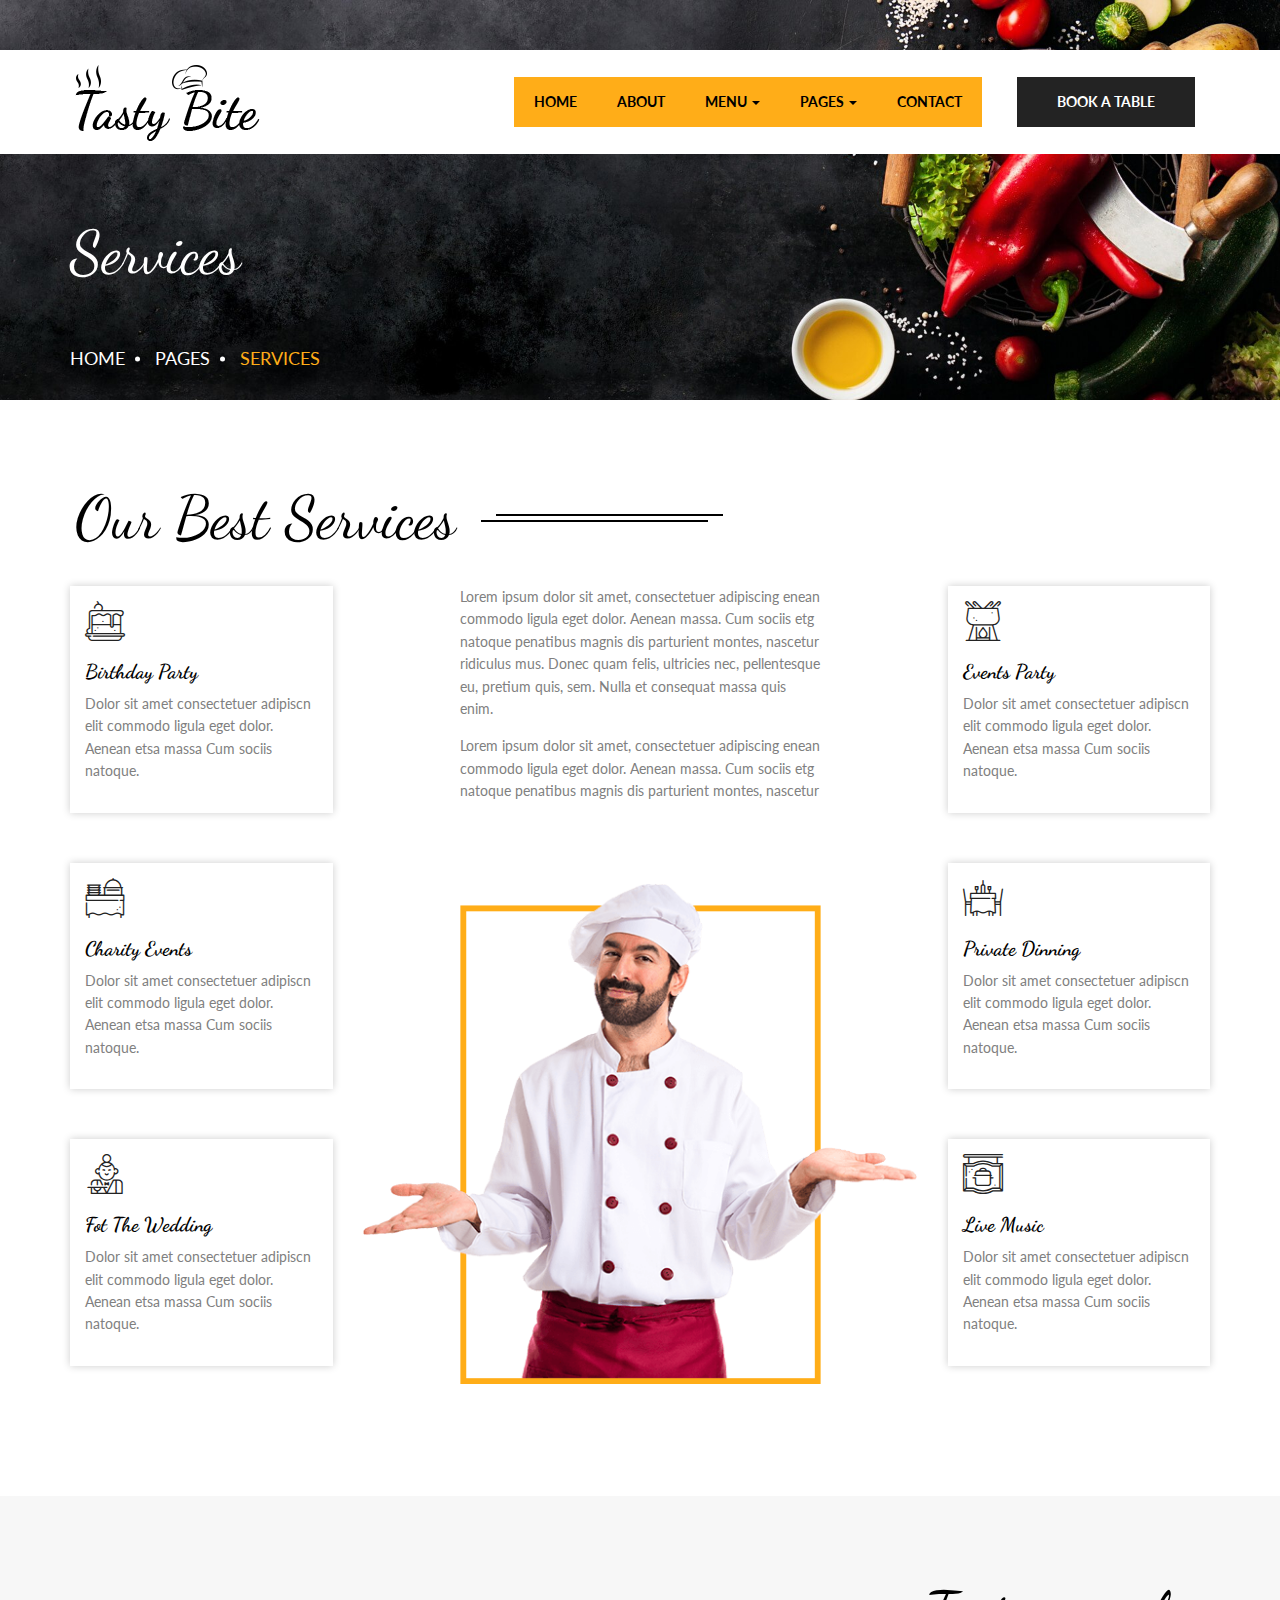
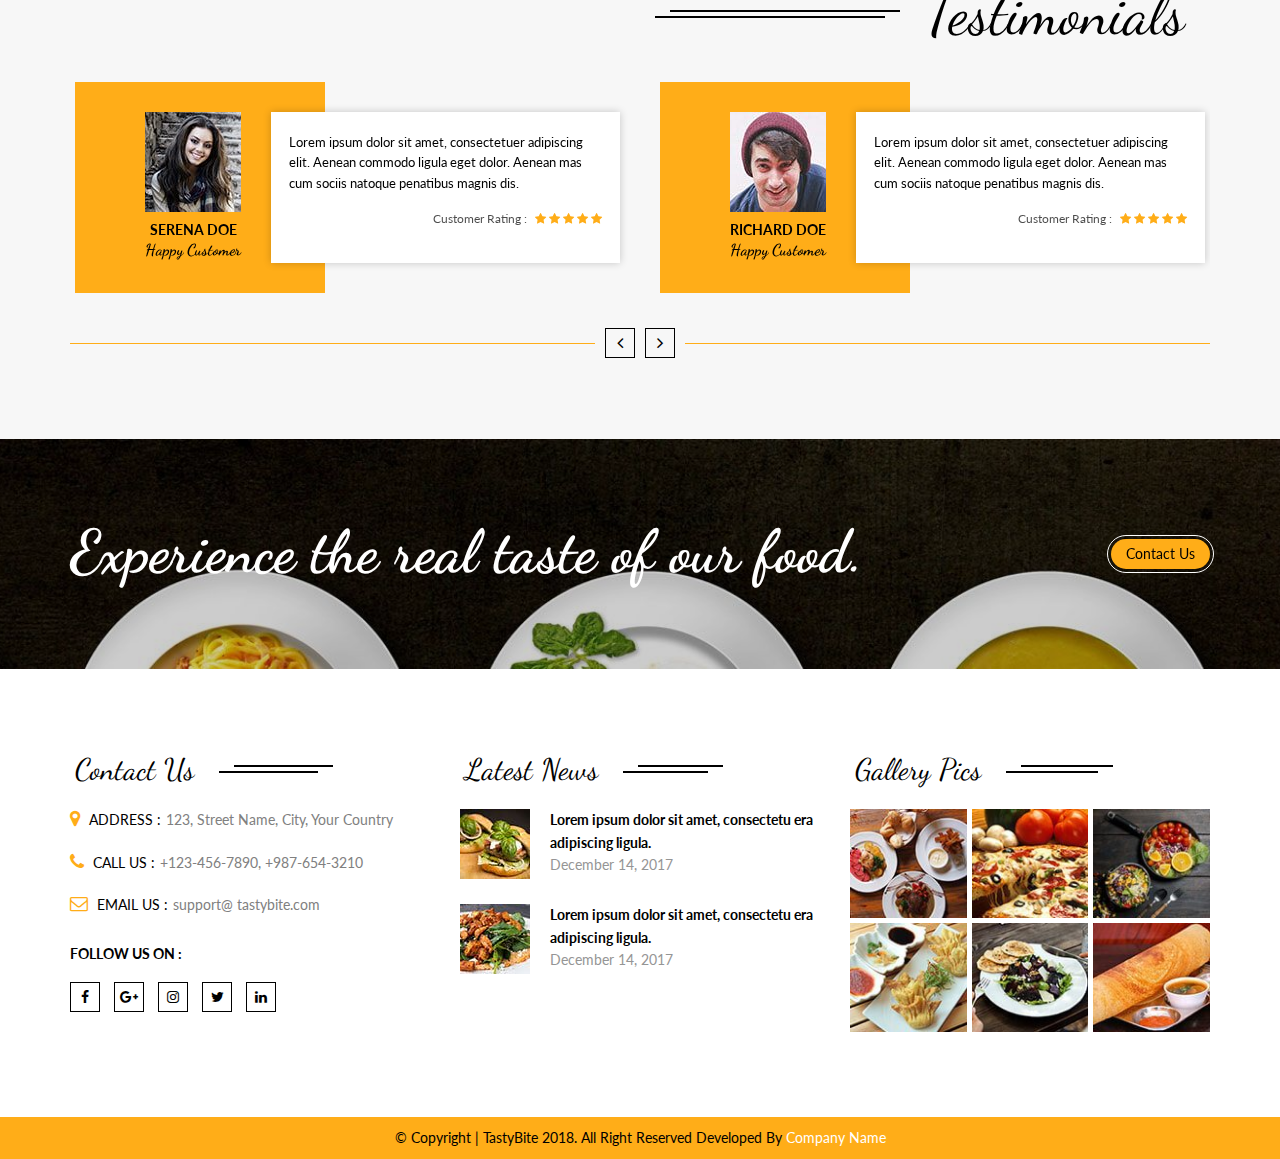
<file: services.html>
﻿<!doctype html>
<html lang="en">

<head>
    <meta charset="utf-8">
    <meta http-equiv="x-ua-compatible" content="ie=edge">
    <meta name="viewport" content="width=device-width, initial-scale=1">
    <title>Tasty bite</title>
    <meta name="description" content="">
    <link rel="icon" href="favicon.ico" type="images/ico" sizes="16x16">
    <!-- Place favicon.ico in the root directory -->
    <link rel="stylesheet" href="css/bootstrap.min.css">
    <link rel="stylesheet" href="css/animate.min.css">
    <link rel="stylesheet" href="css/owl.carousel.css">
    <link rel="stylesheet" href="css/font-awesome.min.css">
    <link rel="stylesheet" href="css/magnific-popup.css">
    <link rel="stylesheet" href="css/flaticon.css">
    <link rel="stylesheet" href="css/lity.css">
    <link rel="stylesheet" href="css/slicknav.min.css">
    <link rel="stylesheet" href="css/style.css">
    <!--[if lt IE 9]>
    <script src="js/modernizr-3.5.0.min.js"></script>
    <script src="https://oss.maxcdn.com/respond/1.4.2/respond.min.js"></script>
    <![endif]-->
</head>

<body>
    <!-- ====== scroll to top ====== -->
    <a id="toTopBtn" title="Go to top" href="javascript:void(0)">
        <i class="fa fa-chevron-up"></i>
    </a>
    <!-- loader  -->
    <div class="loader">
        <h1>Loading...</h1>
        <div id="cooking">
            <div class="bubble"></div>
            <div class="bubble"></div>
            <div class="bubble"></div>
            <div class="bubble"></div>
            <div class="bubble"></div>
            <div id="area">
                <div id="sides">
                    <div id="pan"></div>
                    <div id="handle"></div>
                </div>
                <div id="pancake">
                    <div id="pastry"></div>
                </div>
            </div>
        </div>
    </div>
    <!-- loader ends  -->
    <div class="wrapper">
        <header class="header">
            <div class="container">
                <div class="menubar">
                    <div class="row">
                        <div class="col-md-12">
                            <nav class="navbar navbar-static-top">
                                <!-- Brand and toggle get grouped for better mobile display -->
                                <div class="navbar-header">
                                    <button type="button" class="navbar-toggle collapsed" data-toggle="collapse" aria-expanded="false">
                                        <span class="sr-only">Toggle navigation</span>
                                        <span class="icon-bar"></span>
                                        <span class="icon-bar"></span>
                                        <span class="icon-bar"></span>
                                    </button>
                                    <a class="navbar-brand" href="index.html">
                                        <img src="images/logo.png" class="img-responsive" alt="logo">
                                    </a>
                                </div>

                                <!-- Collect the nav links, forms, and other content for toggling -->
                                <div class="collapse navbar-collapse ">
                                    <ul class="nav navbar-nav navbar-right">
                                        <li class="res-btn">
                                            <a href="reservation.html" class="book-btn">Book a table</a>
                                        </li>
                                    </ul>
                                    <ul class="nav navbar-nav navbar-right" id="main-menu">
                                        <li>
                                            <a href="index.html">
                                                Home

                                            </a>
                                        </li>
                                        <li>
                                            <a href="about.html">About</a>
                                        </li>
                                        <li class="dropdown">
                                            <a href="#" class="dropdown-toggle" data-toggle="dropdown" role="button" aria-haspopup="true" aria-expanded="false">
                                                Menu
                                                <span class="caret"></span>
                                            </a>
                                            <ul class="dropdown-menu">
                                                <li>
                                                    <a href="food-menu.html">Food menu</a>
                                                </li>
                                                <li>
                                                    <a href="food-detail.html">Food detail</a>
                                                </li>

                                            </ul>
                                        <li class="dropdown">
                                            <a href="#" class="dropdown-toggle" data-toggle="dropdown" role="button" aria-haspopup="true" aria-expanded="false">
                                                Pages
                                                <span class="caret"></span>
                                            </a>
                                            <ul class="dropdown-menu">
                                                <li class="dropdown-submenu">
                                                    <a href="#" class="dropdown-toggle" data-toggle="dropdown" role="button" aria-haspopup="true" aria-expanded="false">
                                                        Blog
                                                        <span class="caret"></span>
                                                    </a>
                                                    <ul class="dropdown-menu">
                                                        <li>
                                                            <a href="blog-page.html">blog page</a>
                                                        </li>
                                                        <li>
                                                            <a href="blog-detail-page.html">blog detail page</a>
                                                        </li>

                                                    </ul>
                                                </li>
                                                <li class="dropdown-submenu">
                                                    <a href="#" class="dropdown-toggle">
                                                        Chef
                                                        <span class="caret"></span>
                                                    </a>
                                                    <ul class="dropdown-menu">
                                                        <li>
                                                            <a href="chefs.html">Chefs </a>
                                                        </li>
                                                        <li>
                                                            <a href="chef-detail.html">Chef detail </a>
                                                        </li>

                                                    </ul>
                                                </li>

                                                <li class="dropdown-submenu">
                                                    <a href="#" class="dropdown-toggle">
                                                        Gallery
                                                        <span class="caret"></span>
                                                    </a>
                                                    <ul class="dropdown-menu">
                                                        <li>
                                                            <a href="gallery-two-column.html">Gallery Two Column</a>
                                                        </li>
                                                        <li>
                                                            <a href="gallery-three-column-measonary.html">Gallery Three Column</a>
                                                        </li>
                                                        <li>
                                                            <a href="gallery-four-column.html">Gallery Four Column</a>
                                                        </li>
                                                    </ul>
                                                </li>
                                                <li>
                                                    <a href="services.html">Services</a>
                                                </li>
                                                <li>
                                                    <a href="404.html">404</a>
                                                </li>
                                            </ul>
                                        </li>

                                        <li>
                                            <a href="contact.html">
                                                Contact

                                            </a>
                                        </li>


                                    </ul>

                                </div>
                                <!-- /.navbar-collapse -->
                            </nav>
                        </div>
                    </div>
                </div>

            </div>
            <div class="mobile-menu" data-logo="images/logo.png">


            </div>
        </header>
        <section class="page-title">
            <div class="container">
                <h2 class="title">
                    Services
                </h2>
                <ul class="brdcrumb clearfix">
                    <li>
                        <a href="index.html">Home</a>
                    </li>
                    <li>
                        <a href="#">Pages</a>
                    </li>
                    <li class="current">
                        Services
                    </li>
                </ul>
            </div>
        </section>
        <!-- service section  -->

        <section class="service-section services-page section-padding">
            <div class="container">
                <div class="row">
                    <div class="col-md-7 col-sm-10">
                        <h2 class="main-title text-left">
                            <span>Our Best Services</span>
                        </h2>
                    </div>
                </div>
                <div class="row">
                    <div class="col-md-3">
                        <div class="row">
                            <div class="col-sm-4 col-md-12">
                                <div class="service">
                                    <img src="images/food/service-hover.jpg" alt="service hover image">
                                    <div class="overlay">
                                        <div class="icon">
                                            <i class="flaticon-cake"></i>
                                        </div>
                                        <h4 class="service-title">Birthday Party</h4>
                                        <p>
                                            Dolor sit amet consectetuer adipiscn elit commodo ligula eget dolor. Aenean etsa
                                            massa Cum sociis natoque.
                                        </p>
                                    </div>
                                </div>
                            </div>
                            <div class="col-sm-4 col-md-12">
                                <div class="service">
                                    <img src="images/food/service-hover.jpg" alt="service hover image">
                                    <div class="overlay">
                                        <div class="icon">
                                            <i class="flaticon-catering"></i>
                                        </div>
                                        <h4 class="service-title">Charity Events</h4>
                                        <p>
                                            Dolor sit amet consectetuer adipiscn elit commodo ligula eget dolor. Aenean etsa
                                            massa Cum sociis natoque.
                                        </p>
                                    </div>
                                </div>
                            </div>
                            <div class="col-sm-4 col-md-12">
                                <div class="service">
                                    <img src="images/food/service-hover.jpg" alt="service hover image">
                                    <div class="overlay">
                                        <div class="icon">
                                            <i class="flaticon-waitress"></i>
                                        </div>
                                        <h4 class="service-title">Fot The Wedding</h4>
                                        <p>
                                            Dolor sit amet consectetuer adipiscn elit commodo ligula eget dolor. Aenean etsa
                                            massa Cum sociis natoque.
                                        </p>
                                    </div>
                                </div>
                            </div>
                        </div>

                    </div>
                    <div class="col-md-6">
                        <div class="row">
                            <div class="col-md-8 col-md-offset-2">
                                <div class="service-description">
                                    <p>
                                        Lorem ipsum dolor sit amet, consectetuer adipiscing enean commodo ligula eget dolor.
                                        Aenean massa. Cum sociis etg natoque penatibus magnis dis parturient montes, nascetur
                                        ridiculus mus. Donec quam felis, ultricies nec, pellentesque eu, pretium quis, sem.
                                        Nulla et consequat massa quis enim.
                                    </p>
                                    <p>
                                        Lorem ipsum dolor sit amet, consectetuer adipiscing enean commodo ligula eget dolor.
                                        Aenean massa. Cum sociis etg natoque penatibus magnis dis parturient montes, nascetur

                                    </p>
                                </div>
                            </div>
                        </div>
                        <div class="service-chef-figure">
                            <img src="images/service-chef.png" class="img-responsive" alt="service chef">
                        </div>
                    </div>
                    <div class="col-md-3">
                        <div class="row">
                            <div class="col-sm-4 col-md-12">
                                <div class="service">
                                    <img src="images/food/service-hover.jpg" alt="service hover image">
                                    <div class="overlay">
                                        <div class="icon">
                                            <i class="flaticon-fondue"></i>
                                        </div>
                                        <h4 class="service-title">Events Party</h4>
                                        <p>
                                            Dolor sit amet consectetuer adipiscn elit commodo ligula eget dolor. Aenean etsa
                                            massa Cum sociis natoque.
                                        </p>
                                    </div>
                                </div>
                            </div>
                            <div class="col-sm-4 col-md-12">
                                <div class="service">
                                    <img src="images/food/service-hover.jpg" alt="service hover image">
                                    <div class="overlay">
                                        <div class="icon">
                                            <i class="flaticon-table"></i>
                                        </div>
                                        <h4 class="service-title">Private Dinning</h4>
                                        <p>
                                            Dolor sit amet consectetuer adipiscn elit commodo ligula eget dolor. Aenean etsa
                                            massa Cum sociis natoque.
                                        </p>
                                    </div>
                                </div>
                            </div>
                            <div class="col-sm-4 col-md-12">
                                <div class="service">
                                    <img src="images/food/service-hover.jpg" alt="service hover image">
                                    <div class="overlay">
                                        <div class="icon">
                                            <i class="flaticon-food-2"></i>
                                        </div>
                                        <h4 class="service-title">Live Music</h4>
                                        <p>
                                            Dolor sit amet consectetuer adipiscn elit commodo ligula eget dolor. Aenean etsa
                                            massa Cum sociis natoque.
                                        </p>
                                    </div>
                                </div>
                            </div>
                        </div>


                    </div>
                </div>
            </div>
        </section>
        <!-- service section  -->
        <!-- testimonial section -->
        <section class="testimonial-section section-padding">
            <div class="container">
                <div class="row">
                    <div class="col-md-6 col-md-offset-6">
                        <h2 class="main-title text-right">
                            <span class="bg-reverse">Testimonials</span>
                        </h2>
                    </div>
                </div>
                <div class="testy-slider testimonial-slider owl-carousel" data-items="2" data-margin="30" data-loop="true" data-smart-speed="400"
                     data-dots="false" data-nav="true" data-r-x-small="1" data-r-x-small-nav="true" data-r-x-small-dots="false"
                     data-r-x-medium="1" data-r-x-medium-nav="false" data-r-x-medium-dots="false" data-r-small="1" data-r-small-nav="true"
                     data-r-small-dots="false" data-r-medium="2" data-r-medium-nav="true" data-r-medium-dots="false" data-r-large="2"
                     data-r-large-nav="true" data-r-large-dots="false">
                    <div class="item">
                        <div class="testimonial">
                            <div class="row">
                                <div class="col-xs-3">
                                    <div class="image">
                                        <img src="images/testi-pic.jpg" alt="testimonial pic">

                                        <h5>SERENA DOE</h5>
                                        <span>Happy Customer</span>
                                    </div>
                                </div>
                                <div class="col-xs-9">
                                    <div class="testi-content">
                                        <p>
                                            Lorem ipsum dolor sit amet, consectetuer adipiscing elit. Aenean commodo ligula eget
                                            dolor. Aenean mas cum sociis natoque penatibus magnis dis.
                                        </p>
                                        <p class="rating">
                                            <span>Customer Rating :</span>
                                            <i class="fa fa-star"></i>
                                            <i class="fa fa-star"></i>
                                            <i class="fa fa-star"></i>
                                            <i class="fa fa-star"></i>
                                            <i class="fa fa-star"></i>
                                        </p>

                                    </div>
                                </div>
                            </div>
                        </div>

                    </div>
                    <div class="item">
                        <div class="testimonial">
                            <div class="row">
                                <div class="col-xs-3">
                                    <div class="image">
                                        <img src="images/testi-pic2.jpg" alt="testimonial pic">

                                        <h5>RICHARD DOE</h5>
                                        <span>Happy Customer</span>
                                    </div>
                                </div>
                                <div class="col-xs-9">
                                    <div class="testi-content">
                                        <p>
                                            Lorem ipsum dolor sit amet, consectetuer adipiscing elit. Aenean commodo ligula eget
                                            dolor. Aenean mas cum sociis natoque penatibus magnis dis.
                                        </p>
                                        <p class="rating">
                                            <span>Customer Rating :</span>
                                            <i class="fa fa-star"></i>
                                            <i class="fa fa-star"></i>
                                            <i class="fa fa-star"></i>
                                            <i class="fa fa-star"></i>
                                            <i class="fa fa-star"></i>
                                        </p>

                                    </div>
                                </div>
                            </div>
                        </div>

                    </div>
                    <div class="item">
                        <div class="testimonial">
                            <div class="row">
                                <div class="col-xs-3">
                                    <div class="image">
                                        <img src="images/testi-pic.jpg" alt="testimonial pic">

                                        <h5>SERENA DOE</h5>
                                        <span>Happy Customer</span>
                                    </div>
                                </div>
                                <div class="col-xs-9">
                                    <div class="testi-content">
                                        <p>
                                            Lorem ipsum dolor sit amet, consectetuer adipiscing elit. Aenean commodo ligula eget
                                            dolor. Aenean mas cum sociis natoque penatibus magnis dis.
                                        </p>
                                        <p class="rating">
                                            <span>Customer Rating :</span>
                                            <i class="fa fa-star"></i>
                                            <i class="fa fa-star"></i>
                                            <i class="fa fa-star"></i>
                                            <i class="fa fa-star"></i>
                                            <i class="fa fa-star"></i>
                                        </p>

                                    </div>
                                </div>
                            </div>
                        </div>

                    </div>
                    <div class="item">
                        <div class="testimonial">
                            <div class="row">
                                <div class="col-xs-3">
                                    <div class="image">
                                        <img src="images/testi-pic2.jpg" alt="testimonial pic">

                                        <h5>RICHARD DOE</h5>
                                        <span>Happy Customer</span>
                                    </div>
                                </div>
                                <div class="col-xs-9">
                                    <div class="testi-content">
                                        <p>
                                            Lorem ipsum dolor sit amet, consectetuer adipiscing elit. Aenean commodo ligula eget
                                            dolor. Aenean mas cum sociis natoque penatibus magnis dis.
                                        </p>
                                        <p class="rating">
                                            <span>Customer Rating :</span>
                                            <i class="fa fa-star"></i>
                                            <i class="fa fa-star"></i>
                                            <i class="fa fa-star"></i>
                                            <i class="fa fa-star"></i>
                                            <i class="fa fa-star"></i>
                                        </p>

                                    </div>
                                </div>
                            </div>
                        </div>

                    </div>
                </div>
            </div>
        </section>
        <!-- testimonial section ends -->
        <!-- call out section  -->
        <section class="call-out-section section-padding">
            <div class="container">
                <div class="row">
                    <div class="col-md-10">
                        <h2>Experience the real taste of our food.</h2>
                    </div>
                    <div class="col-md-2">
                        <div class="call-out-btn">
                            <a href="contact.html" class="btn-custom">Contact Us</a>
                        </div>
                    </div>
                </div>
            </div>
        </section>
        <!-- call out section ends -->
        <!-- footer  -->
        <footer class="footer section-padding">
            <div class="container">
                <div class="row">
                    <div class="col-md-4 col-sm-6">
                        <div class="footer-widget">
                            <div class="row">
                                <div class="col-xs-11 col-sm-10 col-md-9">
                                    <h3 class="main-title footer-title text-left">
                                        <span>
                                            Contact Us
                                        </span>
                                    </h3>
                                </div>
                            </div>

                            <div class="content">
                                <p>
                                    <i class="fa fa-map-marker"> </i>
                                    <span>ADDRESS :</span>123, Street Name, City, Your Country
                                </p>
                                <p>
                                    <i class="fa fa-phone"> </i>
                                    <span>CALL US :</span>+123-456-7890, +987-654-3210
                                </p>
                                <p>
                                    <i class="fa fa-envelope-o"> </i>
                                    <span>EMAIL US :</span>support@ tastybite.com
                                </p>
                                <h5>Follow us on :</h5>
                                <ul class="mini-social">
                                    <li>
                                        <a href="#">
                                            <i class="fa fa-facebook"></i>
                                        </a>
                                    </li>
                                    <li>
                                        <a href="#">
                                            <i class="fa fa-google-plus"></i>
                                        </a>
                                    </li>
                                    <li>
                                        <a href="#">
                                            <i class="fa fa-instagram"></i>
                                        </a>
                                    </li>
                                    <li>
                                        <a href="#">
                                            <i class="fa fa-twitter"></i>
                                        </a>
                                    </li>
                                    <li>
                                        <a href="#">
                                            <i class="fa fa-linkedin"></i>
                                        </a>
                                    </li>
                                </ul>
                            </div>
                        </div>
                    </div>
                    <div class="col-md-4 col-sm-6">
                        <div class="footer-widget">
                            <div class="row">
                                <div class="col-xs-11 col-sm-10 col-md-9">
                                    <h3 class="main-title footer-title text-left">
                                        <span>
                                            Latest News
                                        </span>
                                    </h3>
                                </div>
                            </div>

                            <ul class="posts clearfix">
                                <li>
                                    <a href="blog-detail-page.html">
                                        <img src="images/post.jpg" alt="" class="featured">
                                    </a>
                                    <h5>
                                        <a href="blog-detail-page.html">
                                            Lorem ipsum dolor sit amet, consectetu era adipiscing ligula.
                                        </a>
                                    </h5>
                                    <p>December 14, 2017</p>
                                </li>
                                <li>
                                    <a href="blog-detail-page.html">
                                        <img src="images/post2.jpg" alt="" class="featured">
                                    </a>
                                    <h5>
                                        <a href="blog-detail-page.html">
                                            Lorem ipsum dolor sit amet, consectetu era adipiscing ligula.
                                        </a>
                                    </h5>
                                    <p>December 14, 2017</p>
                                </li>
                            </ul>
                        </div>


                    </div>
                    <div class="col-md-4 col-sm-12">
                        <div class="footer-widget">
                            <div class="row">
                                <div class="col-xs-11 col-sm-10 col-md-9">
                                    <h3 class="main-title footer-title text-left">
                                        <span>
                                            Gallery Pics
                                        </span>
                                    </h3>
                                </div>
                            </div>

                            <div class="content">
                                <ul class="gallery clearfix">
                                    <li>
                                        <div>
                                            <a href="images/gal-big.jpg" class="magni-link">
                                                <img src="images/gal.jpg" alt="gallery pic">
                                            </a>
                                        </div>
                                    </li>
                                    <li>
                                        <div>
                                            <a href="images/gal-big2.jpg" class="magni-link">
                                                <img src="images/gal2.jpg" alt="gallery pic">
                                            </a>
                                        </div>
                                    </li>
                                    <li>
                                        <div>
                                            <a href="images/gal-big3.jpg" class="magni-link">
                                                <img src="images/gal3.jpg" alt="gallery pic">
                                            </a>
                                        </div>
                                    </li>
                                    <li>
                                        <div>
                                            <a href="images/gal-big4.jpg" class="magni-link">
                                                <img src="images/gal4.jpg" alt="gallery pic">
                                            </a>
                                        </div>
                                    </li>
                                    <li>
                                        <div>
                                            <a href="images/gal-big5.jpg" class="magni-link">
                                                <img src="images/gal5.jpg" alt="gallery pic">
                                            </a>
                                        </div>
                                    </li>
                                    <li>
                                        <div>
                                            <a href="images/gal-big6.jpg" class="magni-link">
                                                <img src="images/gal6.jpg" alt="gallery pic">
                                            </a>
                                        </div>
                                    </li>
                                </ul>
                            </div>
                        </div>
                    </div>
                </div>
            </div>
        </footer>
        <!-- footer ends -->

        <div class="copyright">

            <p>
                © Copyright | TastyBite 2018. All Right Reserved Developed By
                <a href="#">Company Name</a>
            </p>
        </div>
    </div>
    <script src="js/jquery.1.12.4.js"></script>
    <script src="js/bootstrap.min.js"></script>
    <script src="js/plugins.js"></script>
    <script src="js/main.js"></script>
</body>

</html>
</file>
<file: css/flaticon.css>
/*
  	Flaticon icon font: Flaticon
  	Creation date: 15/02/2017 11:42
  	*/

@font-face {
  font-family: "Flaticon";
  src: url("../fonts/Flaticon.eot");
  src: url("../fonts/Flaticon.eot?#iefix") format("embedded-opentype"),
       url("../fonts/Flaticon.woff") format("woff"),
       url("../fonts/Flaticon.ttf") format("truetype"),
       url("../fonts/Flaticon.svg#Flaticon") format("svg");
  font-weight: normal;
  font-style: normal;
}

@media screen and (-webkit-min-device-pixel-ratio:0) {
  @font-face {
    font-family: "Flaticon";
    src: url("../fonts/Flaticon.svg#Flaticon") format("svg");
  }
}

[class^="flaticon-"]:before, [class*=" flaticon-"]:before,
[class^="flaticon-"]:after, [class*=" flaticon-"]:after {   
  font-family: Flaticon;
        font-size: inherit;
font-style: normal;
}

.flaticon-app:before { content: "\f100"; }
.flaticon-bread:before { content: "\f101"; }
.flaticon-cake:before { content: "\f102"; }
.flaticon-catering:before { content: "\f103"; }
.flaticon-cheese:before { content: "\f104"; }
.flaticon-chef:before { content: "\f105"; }
.flaticon-chef-1:before { content: "\f106"; }
.flaticon-chicken:before { content: "\f107"; }
.flaticon-chilli:before { content: "\f108"; }
.flaticon-coffee:before { content: "\f109"; }
.flaticon-coke:before { content: "\f10a"; }
.flaticon-croquette:before { content: "\f10b"; }
.flaticon-cutlery:before { content: "\f10c"; }
.flaticon-fast-food:before { content: "\f10d"; }
.flaticon-fish:before { content: "\f10e"; }
.flaticon-fondue:before { content: "\f10f"; }
.flaticon-food:before { content: "\f110"; }
.flaticon-food-1:before { content: "\f111"; }
.flaticon-food-2:before { content: "\f112"; }
.flaticon-ice-cream:before { content: "\f113"; }
.flaticon-meat:before { content: "\f114"; }
.flaticon-oyster:before { content: "\f115"; }
.flaticon-people:before { content: "\f116"; }
.flaticon-pizza:before { content: "\f117"; }
.flaticon-pudding:before { content: "\f118"; }
.flaticon-restaurant:before { content: "\f119"; }
.flaticon-restaurant-1:before { content: "\f11a"; }
.flaticon-restaurant-2:before { content: "\f11b"; }
.flaticon-restaurant-3:before { content: "\f11c"; }
.flaticon-restaurant-4:before { content: "\f11d"; }
.flaticon-restaurant-5:before { content: "\f11e"; }
.flaticon-rice:before { content: "\f11f"; }
.flaticon-salad:before { content: "\f120"; }
.flaticon-salt:before { content: "\f121"; }
.flaticon-sandwich:before { content: "\f122"; }
.flaticon-sauces:before { content: "\f123"; }
.flaticon-soup:before { content: "\f124"; }
.flaticon-spaghetti:before { content: "\f125"; }
.flaticon-spatula:before { content: "\f126"; }
.flaticon-star:before { content: "\f127"; }
.flaticon-sushi:before { content: "\f128"; }
.flaticon-table:before { content: "\f129"; }
.flaticon-taco:before { content: "\f12a"; }
.flaticon-takeaway:before { content: "\f12b"; }
.flaticon-tea:before { content: "\f12c"; }
.flaticon-tool:before { content: "\f12d"; }
.flaticon-tray:before { content: "\f12e"; }
.flaticon-tray-1:before { content: "\f12f"; }
.flaticon-waitress:before { content: "\f130"; }
.flaticon-wine:before { content: "\f131"; }
</file>
<file: css/lity.css>
/*! Lity - v3.0.0-dev - 2017-07-17
* http://sorgalla.com/lity/
* Copyright (c) 2015-2017 Jan Sorgalla; Licensed MIT */.lity{z-index:9990;position:fixed;top:0;right:0;bottom:0;left:0;white-space:nowrap;background:#0b0b0b;background:rgba(0,0,0,.9);outline:none!important;opacity:0;transition:opacity .3s ease}.lity.lity-opened{opacity:1}.lity.lity-closed{opacity:0}.lity *{box-sizing:border-box}.lity-wrap{z-index:9990;position:fixed;top:0;right:0;bottom:0;left:0;text-align:center;outline:none!important}.lity-wrap:before{content:"";display:inline-block;height:100%;vertical-align:middle;margin-right:-.25em}.lity-loader{z-index:9991;color:#fff;position:absolute;top:50%;margin-top:-.8em;width:100%;text-align:center;font-size:14px;font-family:Arial,Helvetica,sans-serif;opacity:0;transition:opacity .3s ease}.lity-loading .lity-loader{opacity:1}.lity-container{z-index:9992;position:relative;text-align:left;vertical-align:middle;display:inline-block;white-space:normal;max-width:100%;max-height:100%;outline:none!important}.lity-content{z-index:9993;width:100%;-webkit-transform:scale(1);transform:scale(1);transition:-webkit-transform .3s ease;transition:transform .3s ease;transition:transform .3s ease,-webkit-transform .3s ease}.lity-closed .lity-content,.lity-loading .lity-content{-webkit-transform:scale(.8);transform:scale(.8)}.lity-content:after{content:"";position:absolute;left:0;top:0;bottom:0;display:block;right:0;width:auto;height:auto;z-index:-1;box-shadow:0 0 8px rgba(0,0,0,.6)}.lity-close{z-index:9994;width:35px;height:35px;position:fixed;right:0;top:0;-webkit-appearance:none;cursor:pointer;text-decoration:none;text-align:center;padding:0;color:#fff;font-style:normal;font-size:35px;font-family:Arial,Baskerville,monospace;line-height:35px;text-shadow:0 1px 2px rgba(0,0,0,.6);border:0;background:none;outline:none;box-shadow:none}.lity-close::-moz-focus-inner{border:0;padding:0}.lity-close:active,.lity-close:focus,.lity-close:hover,.lity-close:visited{text-decoration:none;text-align:center;padding:0;color:#fff;font-style:normal;font-size:35px;font-family:Arial,Baskerville,monospace;line-height:35px;text-shadow:0 1px 2px rgba(0,0,0,.6);border:0;background:none;outline:none;box-shadow:none}.lity-close:active{top:1px}.lity-image img{max-width:100%;display:block;line-height:0;border:0}.lity-iframe .lity-container{width:100%;max-width:964px}.lity-iframe-container{width:100%;height:0;padding-top:56.25%;overflow:auto;pointer-events:auto;-webkit-transform:translateZ(0);transform:translateZ(0);-webkit-overflow-scrolling:touch}.lity-iframe-container iframe{position:absolute;display:block;top:0;left:0;width:100%;height:100%;box-shadow:0 0 8px rgba(0,0,0,.6);background:#000}.lity-hide{display:none}
</file>
<file: css/style.css>
﻿@charset "utf-8";
/* CSS Document */

/*------------------------------------------------------------------
[Table of contents]

-common settings
-Main title
-Navigation
-Main slider
-Hours Box
-About us
-Services
-Food menu section
-Chef section
-Blog section
-Call out section
-Testimonial section
-Reservation section
-Newsletter section
-Footer section
-Mini social  icons
-Footer posts
-Footer gallery
-Copyright
-About page
-Bread crumb style
-Timeline
-Video section
-Feature Box
-Partner section
-Chef detail page
-Qualification
-Dish slider
-Food page
-Food slider
-Food thumb slider
-Food card
-Reservation page
-Service page
-Gallery page
-Contaact page
-404 page
-Blog page
-Pagination
-Comments section
-Widget box
-Categories
-Aside posts
-Deal slider
-Media queries
-Preloader

*/

/* ===================================
   Google Fonts  Dancing Script and Lato
====================================== */

@import url('https://fonts.googleapis.com/css?family=Dancing+Script:400,700|Lato:400,700');
/* ========================
   common settings
========================== */

body,
html {
    font-size: 14px;
    height: 100%;
    font-family: 'Lato', sans-serif;
    color: #808080;
}

    body h1,
    body h2,
    body h3,
    body h4,
    body h5,
    body h6 {
        font-weight: 700;
        font-family: 'Dancing Script', cursive;
        margin: 0;
        padding: 0;
        color: #000;
    }

h4 {
    font-size: 20px;
}

a:focus,
a:hover {
    outline: 0;
    text-decoration: none
}

p {
    font-family: inherit;
    font-size: 14px;
    font-weight: normal;
    line-height: 1.6;
    margin-bottom: 15px;
}

.bx-shadow {
    -webkit-box-shadow: 0px 0px 8px 0px rgba(0, 0, 0, 0.2);
    box-shadow: 0px 0px 8px 0px rgba(0, 0, 0, 0.2);
}

.text-hard {
    color: #000;
    text-transform: uppercase;
    font-weight: 700;
}



.text-black {
    color: #000;
}

.txt-white {
    color: #fff
}

ul {
    list-style: none
}

.wrap-items {
    display: -webkit-box;
    display: -ms-flexbox;
    display: flex;
    -webkit-box-flex: 1;
    -ms-flex: 1 200px;
    flex: 1 200px;
    -ms-flex-positive: 1;
    flex-grow: 1;
    -ms-flex-wrap: wrap;
    flex-wrap: wrap;
}

.strong,
b,
strong {
    font-weight: 700;
}

.hover-in {
    -webkit-transition: .3s ease-out;
    -o-transition: .3s ease-out;
    transition: .3s ease-out;
}

.hover-out {
    -webkit-transition: .3s ease-in;
    -o-transition: .3s ease-in;
    transition: .3s ease-in;
}

.pr-40 {
    padding-right: 39px;
}

.m-top20 {
    margin-top: 20px !important;
}

.m-top30 {
    margin-top: 30px !important;
}

.m-top40 {
    margin-top: 40px !important;
}

.p-top20 {
    padding-top: 20px !important;
}

.p-btm50 {
    padding-bottom: 50px !important;
}

.bg-main {
    background-color: #fff !important;
    ;
}

.bg-secondry {
    background-color: #f7f7f7 !important;
}

.txt-hover:hover {
    color: #ffad18 !important;
}

.border-none {
    border: none !important;
}

.center-grid {
    display: -webkit-box;
    display: -ms-flexbox;
    display: flex;
    -webkit-box-orient: horizontal;
    -webkit-box-direction: normal;
    -ms-flex-flow: row wrap;
    flex-flow: row wrap;
    -ms-flex-line-pack: center;
    align-content: center;
    -webkit-box-pack: center;
    -ms-flex-pack: center;
    justify-content: center;
}

.section-padding {
    padding: 80px 0;
}

.secondry-padding {
    padding: 60px 0 0 0;
}

a.btn-custom,
.btn-custom {
    background-color: #ffad18;
    color: #000;
    display: inline-block;
    border-radius: 22px;
    padding: 5px 15px;
    font-weight: 400;
    position: relative;
    will-change: transform;
    -webkit-font-smoothing: antialiased;
    -webkit-transition: .3s all;
    -o-transition: .3s all;
    transition: .3s all;
    text-transform: capitalize;
}

    a.btn-custom:hover,
    .btn-custom:hover {
        background-color: #232323;
        color: #ffad18;
    }

        a.btn-custom:hover::after,
        .btn-custom:hover::after {
            border-color: #ffad18;
        }

    .btn-custom:after {
        top: -4px;
        left: -4px;
        bottom: -4px;
        right: -4px;
        border: 1px solid #fff;
        position: absolute;
        content: "";
        border-radius: 22px;
    }

.btn-secondry {
    background-color: transparent;
    color: #000;
    border: 0;
    outline: 0;
    position: relative;
    font-weight: 700;
    border-bottom: 1px solid #000;
    padding: 5px 20px 5px 0;
}

    .btn-secondry:after {
        content: "\f101";
        font-family: FontAwesome;
        font-size: inherit;
        color: inherit;
        position: absolute;
        top: 50%;
        right: 0;
        -webkit-transform: translateY(-50%);
        -ms-transform: translateY(-50%);
        transform: translateY(-50%);
    }

    .btn-secondry:hover {
        color: #ffad18;
        border-color: #ffad18;
    }

.btn-submit {
    background-color: #ffad18;
    color: #000;
    text-transform: uppercase;
    border: 0;
    padding: 10px 20px;
    -webkit-transition: .3s all;
    -o-transition: .3s all;
    transition: .3s all;
    font-weight: 700;
}

    .btn-submit:hover {
        background-color: #363636;
        color: #fff;
    }

/*==================
    Top scroll button
  ==================*/

#toTopBtn {
    display: none;
    position: fixed;
    bottom: 20px;
    right: 30px;
    width: 40px;
    height: 40px;
    text-align: center;
    z-index: 99;
    border: none;
    outline: none;
    background-color: #ffad18;
    color: #fff;
    cursor: pointer;
    line-height: 40px;
    -webkit-box-shadow: 0px 0px 2px 0px rgba(0, 0, 0, 0.5);
    box-shadow: 0px 0px 2px 0px rgba(0, 0, 0, 0.5);
    border-radius: 50%;
    -webkit-transition: all 0.6s;
    -o-transition: all 0.6s;
    transition: all 0.6s;
}

    #toTopBtn i {
        -webkit-transition: all 0.6s;
        -o-transition: all 0.6s;
        transition: all 0.6s;
    }

    #toTopBtn:hover {
        opacity: .8;
    }

.loader {
    background-color: #ffad18;
    position: fixed;
    height: 100vh;
    width: 100vw;
    top: 0;
    left: 0;
    z-index: 99999;
}

/*==================
      main-title
  ==================*/

.main-title {
    font-size: 60px;
    color: #000;
    position: relative;
    z-index: 0;
    line-height: 1.2;
    overflow: hidden;
    font-weight: 400;
    margin-bottom: 30px;
}

    .main-title span.bg-reverse {
        background-color: #f7f7f7;
    }

        .main-title span.bg-reverse:before {
            background-color: #f7f7f7;
        }

    .main-title span {
        background-color: #fff;
        display: inline-block;
        padding: 2px 25px;
        position: relative;
    }

        .main-title span:before {
            content: "";
            position: absolute;
            height: 2px;
            background-color: #fff;
            width: 15px;
            bottom: 50%;
            -webkit-transform: translateY(4px);
            -ms-transform: translateY(4px);
            transform: translateY(4px);
            left: -15px;
        }

    .main-title.text-left span:before {
        left: 100%;
        -webkit-transform: translateY(-2px);
        -ms-transform: translateY(-2px);
        transform: translateY(-2px);
    }

    .main-title::before {
        content: "";
        position: absolute;
        height: 2px;
        width: 100%;
        left: 15px;
        background-color: #000;
        top: 50%;
        z-index: -1;
        -webkit-transform: translateY(-4px);
        -ms-transform: translateY(-4px);
        transform: translateY(-4px);
    }

    .main-title::after {
        content: "";
        position: absolute;
        height: 2px;
        width: 100%;
        right: 15px;
        background-color: #000;
        bottom: 50%;
        z-index: -1;
        -webkit-transform: translateY(4px);
        -ms-transform: translateY(4px);
        transform: translateY(4px);
    }

    .main-title.text-left span {
        padding-left: 5px;
    }

.wrapper {
    overflow: hidden;
    position: relative;
}

.header {
    position: absolute;
    top: 50px;
    left: 0;
    width: 100%;
    z-index: 9;
}

    .header.sticky_menu {
        background-color: #fff;
        left: 0;
        right: 0;
        top: 0;
        padding: 2px 0;
        position: fixed;
        z-index: 998;
        -webkit-box-shadow: 0 0 5px 0 rgba(0, 0, 0, 0.25);
        box-shadow: 0 0 5px 0 rgba(0, 0, 0, 0.25);
    }

/*==================
      Navigation
  ==================*/

.navbar-brand {
    height: auto;
    padding: 5px;
    margin-top: 5px;
}

    .navbar-brand > img {
        -webkit-transition: all .4s ease-in-out 0s;
        -o-transition: all .4s ease-in-out 0s;
        transition: all .4s ease-in-out 0s;
    }

.sticky_menu .navbar-brand > img {
    max-width: 120px;
}

.sticky_menu .navbar-brand {
    padding: 2px;
    margin: 12px auto;
}

.navbar {
    margin-bottom: 0;
    border: 0;
    background-color: #ffffff;
    min-height: 0;
}

.menubar {
    position: relative;
    z-index: 0;
    padding: 5px 0;
    background-color: #ffffff;
}

    .menubar:before {
        content: "";
        position: absolute;
        top: 0;
        height: 100%;
        width: 30%;
        left: -60px;
        background-color: #fff;
        -webkit-transform: skewX(-25deg);
        -ms-transform: skewX(-25deg);
        transform: skewX(-25deg);
        z-index: -1;
    }

    .menubar:after {
        content: "";
        position: absolute;
        top: 0;
        height: 100%;
        width: 100%;
        right: -50%;
        background-color: #fff;
        z-index: -1;
    }

    .menubar ul.nav {
        margin: 22px auto;
        position: relative;
    }

.sticky_menu .menubar ul.nav {
    margin: 15px auto;
}

.nav .open > a,
.nav .open > a:focus,
.nav .open > a:hover {
    background-color: transparent;
}

.nav > li > a.book-btn,
.nav > li > .book-btn {
    background-color: #232323;
    color: #fff;
    padding: 15px 40px;
    text-transform: uppercase;
    text-decoration: none;
    display: inline-block;
    -webkit-transition: .3s all;
    -o-transition: .3s all;
    transition: .3s all;
}

    .nav > li > a.book-btn:after,
    .nav > li > .book-btn:before {
        content: none;
    }

    .nav > li > a.book-btn:hover,
    .nav > li > .book-btn:hover {
        color: #000;
        background-color: #ffad18;
    }

.navbar-nav > li {
    background-color: #ffad18;
}

    .navbar-nav > li.res-btn {
        background-color: transparent;
    }

.nav > li > a {
    color: #000;
    text-transform: uppercase;
    font-weight: 700;
}

    .nav > li > a:focus,
    .nav > li > a:hover {
        background-color: transparent;
        color: #000;
    }

.navbar-nav > li > a:before {
    position: absolute;
    content: '';
    height: 3px;
    top: 0px;
    right: 50%;
    left: 50%;
    opacity: 0;
    background-color: #000000;
    -o-transition: all .4s;
    transition: all .4s;
    -webkit-transition: all .4s;
}

.navbar-nav > li > a::after {
    position: absolute;
    content: '';
    height: 3px;
    bottom: 0px;
    left: 50%;
    right: 50%;
    opacity: 0;
    background-color: #000000;
    -o-transition: all .4s;
    transition: all .4s;
    -webkit-transition: all .4s;
}

.navbar-nav > li.active > a::before,
.navbar-nav > li > a:hover::before {
    right: 0;
    left: 0;
    opacity: 1;
}

.navbar-nav > li.active > a::after,
.navbar-nav > li > a:hover::after {
    opacity: 1;
    right: 0;
    left: 0;
}

.mobile-menu {
    display: none;
}

.menubar .dropdown-menu {
    background-color: #ffad18;
    border: 0;
    padding: 0;
    display: block;
    visibility: hidden;
    opacity: 0;
    -webkit-transition: .3s all;
    -o-transition: .3s all;
    transition: .3s all;
    -webkit-transform: translateY(20px);
    -ms-transform: translateY(20px);
    transform: translateY(20px);
}

.dropdown-menu > li > a {
    position: relative;
    -webkit-transition: .3s all;
    -o-transition: .3s all;
    transition: .3s all;
    color: #000;
    font-weight: 700;
}

.dropdown-menu > li:last-child > a {
    border-bottom: none;
}

.dropdown-menu > li > a:focus,
.dropdown-menu > li > a:hover {
    color: #ffffff;
    text-decoration: none;
    background-color: #232323;
    padding-left: 20px;
}

.menubar li.dropdown:hover > .dropdown-menu {
    visibility: visible;
    opacity: 1;
    -webkit-transform: translateY(0px);
    -ms-transform: translateY(0px);
    transform: translateY(0px);
}

.dropdown-submenu {
    position: relative;
}

    .dropdown-submenu .dropdown-menu {
        left: 100%;
        margin-top: 0;
    }

    .dropdown-submenu:hover > .dropdown-menu {
        display: block;
        visibility: visible;
        opacity: 1;
        top: 0;
        -webkit-transform: translateX(0);
        -ms-transform: translateX(0);
        transform: translateX(0);
    }

/*==================
     Main slider
  ==================*/

.sliders .owl-nav {
    position: absolute;
    top: 50%;
    -webkit-transform: translateY(-50px);
    -ms-transform: translateY(-50px);
    transform: translateY(-50px);
    width: 100%;
}

    .sliders .owl-nav .owl-prev,
    .sliders .owl-nav .owl-next {
        position: absolute;
        background-color: rgba(255, 255, 255, .2);
        height: 90px;
        width: 28px;
        top: 0;
        color: #ffad18;
        font-size: 25px;
        border-radius: 10px;
        -webkit-transition: .3s all;
        -o-transition: .3s all;
        transition: .3s all;
    }

        .sliders .owl-nav .owl-prev:hover,
        .sliders .owl-nav .owl-next:hover {
            background-color: #fff;
        }

        .sliders .owl-nav .owl-prev i,
        .sliders .owl-nav .owl-next i {
            position: absolute;
            top: 50%;
            left: 50%;
            -webkit-transform: translate(-50%, -50%);
            -ms-transform: translate(-50%, -50%);
            transform: translate(-50%, -50%);
        }

    .sliders .owl-nav .owl-prev {
        left: -10%;
    }

.sliders:hover .owl-nav .owl-prev {
    left: 30px;
}

.sliders .owl-nav .owl-next {
    right: -10%;
}

.sliders:hover .owl-nav .owl-next {
    right: 30px;
}

.slider-text {
    position: absolute;
    top: 50%;
    left: 50%;
    width: 100%;
    max-width: 1170px;
    padding: 0 20px;
    -webkit-transform: translate(-50%, -50%);
    -ms-transform: translate(-50%, -50%);
    transform: translate(-50%, -50%);
}

    .slider-text h2 {
        color: #fff;
        font-size: 60px;
        padding-bottom: 20px;
    }

        .slider-text h2 span {
            color: #ffad18;
        }

    .slider-text p.slide-desc {
        font-size: 18px;
        color: #fff;
        max-width: 700px;
        font-weight: 300;
        line-height: 1.6;
    }

.owl-carousel .owl-item img {
    width: 100%;
}

.owl-item.active .slider-text h2 {
    -webkit-animation: 1s .2s zoomInLeft both;
    animation: 1s .2s zoomInLeft both;
}

.owl-item.active .slider-text p.slide-desc {
    -webkit-animation: 1s .4s zoomInRight both;
    animation: 1s .4s zoomInRight both;
}

.owl-item.active .slider-text .btn-custom {
    -webkit-animation: 1s .6s slideInUp both;
    animation: 1s .6s slideInUp both;
    margin-top: 20px;
}

/*==================
    Hours Box
  ==================*/

.hours-box {
    width: 280px;
    height: 300px;
    position: absolute;
    top: 50%;
    -webkit-transform: translateY(-50%);
    -ms-transform: translateY(-50%);
    transform: translateY(-50%);
    right: 0;
}

    .hours-box h3 {
        color: #000;
        background-color: #fff;
        width: 200px;
        padding: 10px 10px 5px 10px;
        text-align: center;
        margin: 0 auto;
        position: relative;
        z-index: 0;
        -webkit-clip-path: polygon(0 18%, 100% 0, 100% 100%, 0% 100%);
        clip-path: polygon(0 18%, 100% 0, 100% 100%, 0% 100%);
    }

    .hours-box .hours {
        text-align: center;
        margin: 40px auto 0;
    }

        .hours-box .hours i {
            font-size: 40px;
            color: #fff;
            line-height: 1;
        }

        .hours-box .hours .hours-title {
            font-size: 20px;
            color: #ffad18;
            margin: 0;
            padding: 10px 0;
        }

        .hours-box .hours .hours-text {
            color: #fff;
            font-size: 14px;
            margin: 0;
        }

/*==================
    About us
  ==================*/

.about-section {
    background-color: #f7f7f7;
}

.chef-figure {
    position: relative;
}

    .chef-figure:after {
        height: 5px;
        width: 56%;
        max-width: 310px;
        background-color: #ffad18;
        content: "";
        position: absolute;
        bottom: 0%;
        left: 40px;
    }

ul.food-list {
    list-style: none;
    margin: 0;
    padding: 0;
}

    ul.food-list li {
        position: relative;
        padding-left: 20px;
        margin: 20px auto;
    }

        ul.food-list li::before {
            content: "\f0a4";
            font-size: 14px;
            color: inherit;
            font-family: FontAwesome;
            position: absolute;
            left: 0;
            top: 0;
        }

.abt-quality {
    padding-top: 20px;
}

.quality-box .quality-title {
    font-family: 'Lato', sans-serif;
    font-size: 14px;
    color: #000;
    padding: 5px 0 10px;
}

.quality-box i {
    color: #ffad18;
    font-size: 40px;
    line-height: 1.2;
}

.quality-box a {
    color: inherit;
}

/*==================
    Services
  ==================*/

.service-bg {
    background: #fff url(../images/services-bg.jpg) no-repeat center center;
}

.service-section {
    background-size: cover;
}

.service {
    margin-bottom: 50px;
    position: relative;
    -webkit-transition: .3s all;
    -o-transition: .3s all;
    transition: .3s all;
}

    .service .icon i {
        font-size: 40px;
        color: #232323;
        -webkit-transition: .3s all;
        -o-transition: .3s all;
        transition: .3s all;
        line-height: 1;
    }

    .service:hover .icon i {
        color: #ffad18;
    }

    .service .service-title {
        color: #000;
        font-size: 20px;
        -webkit-transition: .3s all;
        -o-transition: .3s all;
        transition: .3s all;
        padding: 20px 0 10px;
    }

        .service .service-title a {
            color: inherit;
        }

    .service:hover .service-title {
        color: #ffad18;
    }

/*==================
    Food menu section
  ==================*/

.food-bg {
    background: #fff url(../images/menu-bg.jpg) no-repeat center center;
}

.food-menu-section {
    background-size: cover;
}

    .food-menu-section .menus {
        list-style: none;
        padding: 0;
        margin: 0;
        margin-bottom: 50px;
        display: inline-block;
    }

        .food-menu-section .menus li {
            float: left;
            border: 1px solid #ffad18;
            border-right: 0;
            padding: 10px 25px;
            min-height: 48px;
            position: relative;
            color: #000;
            font-family: 'Dancing Script', cursive;
            cursor: pointer;
            font-weight: 700;
            font-size: 20px;
            -webkit-transition: .3s all;
            -o-transition: .3s all;
            transition: .3s all;
        }

            .food-menu-section .menus li:hover,
            .food-menu-section .menus li.active {
                background-color: #ffad18;
            }

            .food-menu-section .menus li i {
                font-size: 30px;
                margin-right: 10px;
                vertical-align: middle;
                font-weight: 400;
            }

            .food-menu-section .menus li:last-child {
                border-right: 1px solid #ffad18;
            }

.menu-box {
    position: relative;
    padding-left: 90px;
    min-height: 90px;
    margin: 0 auto 20px;
}

    .menu-box a {
        display: block;
    }

    .menu-box img.featured-pic {
        height: 70px;
        width: 70px;
        position: absolute;
        left: 0;
        top: 0;
        -o-object-fit: cover;
        object-fit: cover;
        -o-object-position: center top;
        object-position: center top;
    }

    .menu-box .menu-title {
        position: relative;
        z-index: 0;
        margin-bottom: 7px;
    }

        .menu-box .menu-title::after {
            content: "";
            position: absolute;
            height: 100%;
            bottom: 2px;
            width: 100%;
            left: 0;
            z-index: -1;
            border-bottom: 1px dashed #959595;
        }

        .menu-box .menu-title .title {
            color: #000;
            display: inline-block;
            font-size: 20px;
            padding: 0px 5px 0px 0;
        }

            .menu-box .menu-title .title:hover {
                color: #ffad18;
            }

            .menu-box .menu-title .title a {
                text-decoration: none;
                color: inherit;
            }

        .menu-box .menu-title span {
            position: absolute;
            top: 2px;
            right: 0;
            background-color: #f7f7f7;
            height: 100%;
            color: #000;
        }

/*==================
    Chef section
  ==================*/

.chef-box {
    position: relative;
    z-index: 0;
    min-height: 500px;
}

    .chef-box img {
        position: relative;
        bottom: 0;
        margin: 0 auto;
    }

    .chef-box h5 {
        color: #fff;
    }

        .chef-box h5 span {
            font-family: 'Lato', sans-serif;
            text-transform: uppercase;
            display: block;
            padding-bottom: 7px;
        }

            .chef-box h5 span a {
                color: inherit;
            }

    .chef-box .chef-data {
        background-color: #232323;
        padding: 15px 20px;
        position: relative;
        -webkit-transition: .3s all;
        -o-transition: .3s all;
        transition: .3s all;
        bottom: 0;
        width: 100%;
    }

.chef-data:before {
    content: "";
    position: absolute;
    height: 160px;
    width: 100%;
    border: 2px solid #232323;
    left: 0;
    top: 0;
    z-index: -1;
    -webkit-transition: .3s all;
    -o-transition: .3s all;
    transition: .3s all;
    -webkit-transform: translateY(-98%);
    -ms-transform: translateY(-98%);
    transform: translateY(-98%);
}

.chef-box:hover .chef-data {
    background-color: #ffad18;
}

    .chef-box:hover .chef-data:before {
        border-color: #ffad18;
    }

.chef-box:hover h5 {
    color: #000;
}

.chef-box ul.social {
    list-style: none;
    position: absolute;
    top: 15px;
    right: 10px;
}

    .chef-box ul.social li {
        display: inline-block;
    }

        .chef-box ul.social li a {
            text-decoration: none;
            color: #fff;
            font-size: 18px;
            padding: 0 5px;
            -webkit-transition: .3s all;
            -o-transition: .3s all;
            transition: .3s all;
        }

.chef-box:hover ul.social li a {
    color: #000;
}

.chef-box ul.social li a:hover {
    color: #fff;
}

.chef-data p {
    margin: 20px auto 0px;
    color: #fff;
}

.chef-box:hover p {
    color: #000;
    -webkit-transition: .3s all;
    -o-transition: .3s all;
    transition: .3s all;
}

/*==================
   Blog section
  ==================*/

.blog-section {
    background: url(../images/blogs-bg.jpg) no-repeat center bottom;
    background-size: cover;
}

.blog-page .blog {
    margin-bottom: 60px;
}

.blog-section .blog {
    -webkit-box-shadow: 0px 0px 8px 0px rgba(0, 0, 0, 0.2);
    box-shadow: 0px 0px 8px 0px rgba(0, 0, 0, 0.2);
    background-color: #fff;
    margin-bottom: 10px;
}

.blog .featured-pic img {
    width: 100%;
}

.blog-section .blog .content {
    position: relative;
    padding: 30px 20px 20px;
}

.blog-section .blog .meta {
    background-color: #ffad18;
    width: calc(100% - 40px);
    color: #000;
    padding: 10px 20px;
    position: absolute;
    margin: 0 auto;
    left: 50%;
    -webkit-transform: translate(-50%, -50%);
    -ms-transform: translate(-50%, -50%);
    transform: translate(-50%, -50%);
    top: 0;
}

    .blog-section .blog .meta li {
        border-right: 1px solid #000;
        display: inline-block;
        padding: 0 15px;
    }

        .blog-section .blog .meta li i {
            margin-right: 5px;
        }

        .blog-section .blog .meta li:first-child {
            padding-left: 0;
        }

        .blog-section .blog .meta li:last-child {
            border-right: 0;
        }

.blog .content .blog-title {
    color: #000;
    padding: 5px 0 15px;
}

    .blog .content .blog-title a {
        color: inherit;
    }

/*==================
    Call out section
  ==================*/

.call-out-section {
    background: #f7f7f7 url(../images/callout.jpg) no-repeat bottom center;
    background-size: cover;
    position: relative;
    z-index: 0;
}

    .call-out-section:before {
        content: "";
        position: absolute;
        top: 0;
        left: 0;
        height: 100%;
        width: 100%;
        background-color: #000;
        opacity: .2;
        z-index: -1;
    }

    .call-out-section h2 {
        font-size: 60px;
        color: #fff;
    }

    .call-out-section .btn-custom {
        margin: 20px auto;
    }

/*=======================
    Testimonial section
  ======================*/

.testimonial-section {
    background-color: #f7f7f7;
}

.testimonial-slider {
    border-bottom: 1px solid #ffad18;
    padding-bottom: 50px;
    margin-bottom: 15px;
}

.testimonial-section .owl-nav {
    background-color: #f7f7f7;
    height: 30px;
    width: 90px;
    position: absolute;
    bottom: 0;
    left: 50%;
    -webkit-transform: translate(-50%, 50%);
    -ms-transform: translate(-50%, 50%);
    transform: translate(-50%, 50%);
}

    .testimonial-section .owl-nav .owl-next,
    .testimonial-section .owl-nav .owl-prev {
        height: 30px;
        width: 30px;
        border: 1px solid #000;
        position: absolute;
        color: #000;
        font-size: 18px;
        top: 0;
        -webkit-transition: .3s all;
        -o-transition: .3s all;
        transition: .3s all;
    }

        .testimonial-section .owl-nav .owl-next:hover,
        .testimonial-section .owl-nav .owl-prev:hover {
            background-color: #ffad18;
            border-color: #ffad18;
        }

    .testimonial-section .owl-nav .owl-prev {
        left: 10px;
    }

    .testimonial-section .owl-nav .owl-next {
        right: 10px;
    }

        .testimonial-section .owl-nav .owl-next i,
        .testimonial-section .owl-nav .owl-prev i {
            position: absolute;
            top: 50%;
            left: 50%;
            -webkit-transform: translate(-50%, -50%);
            -ms-transform: translate(-50%, -50%);
            transform: translate(-50%, -50%);
        }

.testimonial-slider .item {
    padding: 0 5px;
}

.testimonial {
    position: relative;
    z-index: 0;
    padding: 30px 0 30px 70px
}

    .testimonial::before {
        content: "";
        position: absolute;
        top: 0;
        left: 0;
        width: 250px;
        height: 100%;
        background-color: #ffad18;
        z-index: -1;
    }

    .testimonial .image {
        text-align: center;
        max-width: 100px;
        margin: 0 auto;
    }

    .testimonial h5 {
        color: #000;
        font-family: 'Lato', sans-serif;
        margin: 10px auto 2px;
    }

    .testimonial .image img {
        height: 100px;
        width: 100px;
        -o-object-fit: cover;
        object-fit: cover;
        -o-object-position: center top;
        object-position: center top;
    }

    .testimonial .image span {
        color: #000;
        font-size: 16px;
        font-family: 'Dancing Script', cursive;
        font-weight: bold;
    }

.testi-content {
    background-color: #fff;
    padding: 20px 18px;
    -webkit-box-shadow: 0px 0px 8px 0px rgba(0, 0, 0, 0.2);
    box-shadow: 0px 0px 8px 0px rgba(0, 0, 0, 0.2);
}


    .testi-content p {
        font-size: 13px;
        color: #000;
    }

.testimonial .rating {
    text-align: right;
    font-size: 12px;
}

    .testimonial .rating span {
        padding-right: 5px;
        opacity: .7;
    }

    .testimonial .rating i {
        color: #ffad18;
    }

/*====================
  Reservation section
  ====================*/

.reservation-section {
    background: #f7f7f7 url(../images/reserv-bg.jpg) no-repeat center center;
    background-size: cover;
}

    .reservation-section .sub-title {
        margin-bottom: 30px;
    }

.input-box {
    position: relative;
    margin-bottom: 30px;
}

    .input-box textarea {
        resize: none;
        min-height: 150px;
    }

    .input-box .form-control {
        width: 100%;
        height: 40px;
        border: 1px solid #363636;
        border-radius: 0;
        -webkit-box-shadow: none;
        box-shadow: none;
        -webkit-transition: .3s all;
        -o-transition: .3s all;
        transition: .3s all;
    }

        .input-box .form-control:focus {
            border: 1px solid #ffad18;
            -webkit-box-shadow: none;
            box-shadow: none;
        }

    .input-box span {
        position: absolute;
        height: 40px;
        width: 40px;
        top: 0;
        right: 0;
        color: #fff;
        background-color: #363636;
        -webkit-transition: .3s all;
        -o-transition: .3s all;
        transition: .3s all;
    }

    .input-box .form-control:focus ~ span {
        color: #363636;
        background-color: #ffad18;
    }

    .input-box span i {
        position: absolute;
        top: 50%;
        left: 50%;
        -webkit-transform: translate(-50%, -50%);
        -ms-transform: translate(-50%, -50%);
        transform: translate(-50%, -50%);
    }

.special-box {
    border: 2px solid #ffad18;
    -webkit-box-shadow: 0px 0px 8px 0px rgba(0, 0, 0, 0.2);
    box-shadow: 0px 0px 8px 0px rgba(0, 0, 0, 0.2);
    padding: 18px 25px;
    position: relative;
}

    .special-box h3 {
        color: #ffad18;
        font-size: 30px;
        padding-bottom: 18px;
    }

        .special-box h3 span {
            color: #000;
        }

    .special-box h5 {
        color: #000;
        font-size: 14px;
        font-family: 'Lato', sans-serif;
        margin-bottom: 15px;
    }

    .special-box .hours i {
        color: #000;
    }

    .special-box p {
        margin-bottom: 25px;
    }

    .special-box .price {
        background-color: #ffad18;
        color: #000;
        padding: 5px 10px;
        font-size: 20px;
        position: absolute;
        top: 18px;
        right: 15px;
    }

    .special-box .featured-img img {
        width: 100%;
    }

/*====================
  Newsletter section
  ====================*/

.newsletter-section {
    background: #f7f7f7 url(../images/newsletter-bg.jpg) no-repeat center bottom;
    background-attachment: fixed;
    position: relative;
    z-index: 0;
}

.newsletter-title {
    color: #fff;
    font-size: 60px;
    font-weight: normal;
}

.newsletter-section::before {
    content: "";
    position: absolute;
    width: 100%;
    height: 100%;
    top: 0;
    left: 0;
    background-color: #000;
    opacity: .2;
}

.news-form {
    position: relative;
    padding-right: 122px;
    margin-top: 20px;
}

    .news-form i {
        position: absolute;
        top: 50%;
        left: 10px;
        -webkit-transform: translateY(-50%);
        -ms-transform: translateY(-50%);
        transform: translateY(-50%);
        color: #363636;
    }

    .news-form .form-control {
        min-height: 40px;
        border-radius: 0;
        padding-left: 30px;
        -webkit-box-shadow: 0;
        box-shadow: 0;
    }

    .news-form .btn-submit {
        position: absolute;
        top: 0;
        right: 0;
    }

    .news-form .form-control:focus {
        border-color: #ffad18;
    }

/*====================
  Footer section
  ====================*/

.footer .main-title {
    font-size: 30px;
    max-width: 400px;
}

.footer .content p {
    margin-bottom: 20px;
}

    .footer .content p span {
        text-transform: uppercase;
        color: #000;
    }

    .footer .content p i {
        color: #ffad18;
        font-size: 18px;
    }

    .footer .content p span {
        padding: 0 5px;
    }

.footer .content h5 {
    color: #000;
    font-size: 14px;
    text-transform: uppercase;
    font-family: 'Lato', sans-serif;
    margin: 30px auto 20px;
}

/*====================
  Mini social  icons
  ====================*/

.mini-social {
    list-style: none;
    margin: 0;
    padding: 0;
}

    .mini-social li {
        display: inline-block;
        margin-right: 10px;
    }

        .mini-social li a {
            height: 30px;
            width: 30px;
            border: 1px solid #000;
            color: #000;
            -webkit-transition: .3s all;
            -o-transition: .3s all;
            transition: .3s all;
            display: block;
            position: relative;
        }

            .mini-social li a:hover {
                background-color: #ffad18;
                border-color: #ffad18;
            }

            .mini-social li a i {
                position: absolute;
                top: 50%;
                left: 50%;
                -webkit-transform: translate(-50%, -50%);
                -ms-transform: translate(-50%, -50%);
                transform: translate(-50%, -50%);
            }

.footer-title {
    margin-bottom: 20px;
}

/*====================
  Footer posts
  ====================*/

.footer .posts {
    list-style: none;
    margin: 0;
    padding: 0;
}

    .footer .posts li {
        padding-left: 90px;
        position: relative;
        margin-bottom: 25px;
        min-height: 70px;
    }

        .footer .posts li:last-child {
            margin-bottom: 0;
        }

    .footer .posts .featured {
        height: 70px;
        width: 70px;
        position: absolute;
        left: 0;
        top: 0;
    }

    .footer .posts h5 a {
        line-height: 1.6;
        color: #000;
        font-family: 'Lato', sans-serif;
        display: block;
    }

        .footer .posts h5 a:hover {
            opacity: .8;
        }

    .footer .posts p {
        color: #959595;
    }

/*====================
  Footer gallery
  ====================*/

.footer .gallery {
    list-style: none;
    margin: 0;
    padding: 0;
}

    .footer .gallery li {
        width: calc((100% - 10px) / 3);
        float: left;
        margin-right: 5px;
        margin-bottom: 5px;
    }

        .footer .gallery li:nth-child(3),
        .footer .gallery li:last-child {
            margin-right: 0;
        }

        .footer .gallery li a {
            display: block;
        }

.gallery img {
    display: block;
    width: 100%;
}

/*====================
  Copyright
  ====================*/

.copyright {
    padding: 10px 0;
    background-color: #ffad18;
    text-align: center;
    color: #000;
}

    .copyright p {
        margin: 0 auto;
    }

    .copyright a {
        text-decoration: none;
        color: #fff;
    }

/*====================
    About page
  ====================*/

.page-title {
    background: #fff url(../images/about/about-head-bg.jpg) no-repeat center top;
    background-attachment: fixed;
    min-height: 400px;
    padding-top: 220px;
}

    .page-title .title {
        font-size: 60px;
        color: #fff;
        font-weight: 400;
    }

/*====================
    Bread crumb style
  ====================*/

.brdcrumb {
    list-style: none;
    margin: 50px 0 0;
    padding: 0;
}

    .brdcrumb li {
        float: left;
        color: #fff;
        text-transform: uppercase;
        padding: 10px 15px;
        text-decoration: none;
        position: relative;
        font-size: 18px;
    }

        .brdcrumb li a {
            color: #fff;
            text-decoration: none;
        }

            .brdcrumb li a:hover {
                opacity: .7;
            }

        .brdcrumb li.current {
            color: #ffad18;
        }

            .brdcrumb li.current:after {
                content: none;
            }

        .brdcrumb li:after {
            content: "";
            position: absolute;
            top: 50%;
            height: 5px;
            width: 5px;
            border-radius: 50%;
            background-color: #fff;
            right: 0;
            -webkit-transform: translateY(-50%);
            -ms-transform: translateY(-50%);
            transform: translateY(-50%);
        }

        .brdcrumb li:first-child {
            padding-left: 0;
        }

.abt-page-bg {
    background: #fff url(../images/about/abt-bg.jpg) no-repeat center center;
}

.page-section {
    background-size: cover;
}

    .page-section .main-title {
        font-size: 30px;
        margin: 0 auto 20px;
    }

        .page-section .main-title span {
            padding-left: 0;
            font-weight: bold;
        }

/*====================
  Timeline
  ====================*/

.timeline {
    border-left: 2px solid #ffad18;
    padding: 10px 0 0 0;
    margin: 0;
    position: relative;
}

    .timeline:before {
        content: "";
        position: absolute;
        height: 2px;
        width: 16px;
        background-color: #ffad18;
        top: 0;
        left: 0;
        -webkit-transform: translate(-8px, -2px);
        -ms-transform: translate(-8px, -2px);
        transform: translate(-8px, -2px);
    }

    .timeline li {
        padding-left: 250px;
        position: relative;
        min-height: 170px;
        margin-bottom: 20px;
    }

        .timeline li:before {
            content: "";
            height: 12px;
            width: 12px;
            border: 3px solid #ffad18;
            border-radius: 50%;
            left: 0;
            top: 50%;
            -webkit-transform: translate(-6px, -50%);
            -ms-transform: translate(-6px, -50%);
            transform: translate(-6px, -50%);
            position: absolute;
            background-color: #fff;
            z-index: 2;
        }

        .timeline li:after {
            content: "";
            height: 2px;
            width: 30px;
            background-color: #ffad18;
            position: absolute;
            top: 50%;
            left: 0;
            -webkit-transform: translateY(-50%);
            -ms-transform: translateY(-50%);
            transform: translateY(-50%);
            z-index: 1;
        }

    .timeline .featured-pic {
        border: 2px solid #ffad18;
        position: absolute;
        top: 0;
        left: 30px;
    }

    .timeline li .title {
        color: #000;
        font-size: 14px;
        font-family: 'Lato', sans-serif;
        padding-top: 10px;
    }

        .timeline li .title a {
            color: inherit;
        }

    .timeline li p {
        margin-top: 10px;
    }

/*====================
   Video section
  ====================*/

.video-section {
    background: #fff url(../images/about/video-bg.jpg) no-repeat center center;
    background-size: cover;
    position: relative;
    z-index: 0;
}

    .video-section:before {
        content: "";
        position: absolute;
        top: 0;
        left: 0;
        height: 100%;
        width: 100%;
        background-color: #000;
        opacity: .7;
    }

    .video-section .feature {
        margin: 38px auto;
    }

        .video-section .feature .icon {
            display: inline-block;
            border-right: 1px solid #fff;
            padding-right: 15px;
        }

.video-box {
    background-color: #ffad18;
    padding-left: 10px;
    padding-right: 10px;
    position: relative;
}

    .video-box img {
        width: 100%;
    }

    .video-box a {
        display: block;
        text-decoration: none;
        position: absolute;
        height: 100%;
        width: 100%;
        top: 0;
        left: 0;
        z-index: 0;
    }

        .video-box a::before {
            content: "";
            position: absolute;
            left: 10px;
            top: 0;
            right: 10px;
            bottom: 0;
            background-color: #000;
            opacity: .3;
            z-index: -1;
        }

        .video-box a::after {
            content: "\f04b";
            position: absolute;
            font-family: FontAwesome;
            top: 50%;
            left: 50%;
            height: 50px;
            text-align: center;
            font-size: 18px;
            color: #fff;
            width: 50px;
            -webkit-transform: translate(-50%, -50%);
            -ms-transform: translate(-50%, -50%);
            transform: translate(-50%, -50%);
            border: 5px solid #fff;
            border-radius: 50%;
            padding-top: 8px;
            -webkit-transition: .3s all;
            -o-transition: .3s all;
            transition: .3s all;
        }

        .video-box a:hover::after {
            -webkit-transform: translate(-50%, -50%) scale(1.2);
            -ms-transform: translate(-50%, -50%) scale(1.2);
            transform: translate(-50%, -50%) scale(1.2);
        }

/*====================
   Feature Box
  ====================*/

.feature i {
    color: #fff;
    font-size: 50px;
    -webkit-transition: .3s all;
    -o-transition: .3s all;
    transition: .3s all;
}

.feature:hover i {
    fill: #ffad18;
}

.feature .feature-text {
    display: inline-block;
    vertical-align: top;
    padding-left: 15px;
}

    .feature .feature-text .title {
        color: #ffad18;
        font-size: 20px;
    }

.feature-text .title span {
    display: block;
    color: #fff;
    font-size: 30px;
    padding-bottom: 10px;
}

/*====================
   Partner section
  ====================*/

.partner-section {
    background: #fff url(../images/partner-bg.jpg) no-repeat center center;
    background-size: cover;
}

.partners {
    list-style: none;
    padding: 0;
    margin: 0;
}

    .partners li {
        width: calc((100%-90px)/4);
        float: left;
        padding: 0 15px;
        border: 1px dashed #959595;
        border-left: 0;
        border-top: 0;
        padding-bottom: 15px;
    }

        .partners li:last-child,
        .partners li:nth-child(4) {
            border-right: 0;
            padding-right: 0;
        }

        .partners li:first-child,
        .partners li:nth-child(5) {
            border-left: 0;
            padding-left: 0;
        }

        .partners li:nth-child(5),
        .partners li:nth-child(6),
        .partners li:nth-child(7),
        .partners li:nth-child(8) {
            border-bottom: 0;
            padding-bottom: 0;
            padding-top: 15px;
        }

.partner {
    background-color: #fff;
    -webkit-box-shadow: 0px 0px 8px 0px rgba(0, 0, 0, 0.2);
    box-shadow: 0px 0px 8px 0px rgba(0, 0, 0, 0.2);
    position: absolute;
    height: 185px;
    position: relative;
}

    .partner img {
        position: absolute;
        top: 50%;
        left: 50%;
        -webkit-transform: translate(-50%, -50%);
        -ms-transform: translate(-50%, -50%);
        transform: translate(-50%, -50%);
        display: block;
        max-width: 100%;
    }

/*====================
   Chef detail page
  ====================*/

.chefs-all-bg {
    background: url(../images/chefs/chefs-page-bg.png) no-repeat bottom left;
}

.chefs-details-bg {
    background: url(../images/chefs/chef-detail-bg.jpg) no-repeat center center;
}

.chef-social {
    margin: 0;
    padding: 10px 0;
    list-style: none;
    text-align: center;
}

    .chef-social li {
        display: inline-block;
        margin-right: 15px;
    }

        .chef-social li a {
            display: block;
            height: 44px;
            width: 44px;
            color: #fff;
            border: 1px solid #fff;
            text-decoration: none;
            line-height: 40px;
            font-size: 20px;
            -webkit-transition: .3s all;
            -o-transition: .3s all;
            transition: .3s all;
        }

            .chef-social li a:hover {
                border-color: #232323;
                background-color: #232323;
            }

/*====================
  Qualification
  ====================*/

.qualification {
    margin-top: 40px;
}

    .qualification .nav-tabs {
        border-bottom: 1px solid #959595;
    }

        .qualification .nav-tabs > li.active > a,
        .qualification .nav-tabs > li.active > a:focus,
        .qualification .nav-tabs > li.active > a:hover {
            border-width: 0;
        }

        .qualification .nav-tabs > li > a {
            border: none;
            color: #959595;
            font-size: 22px;
            padding: 10px 20px 20px;
            font-family: 'Dancing Script', cursive;
            margin-right: 0;
        }

            .qualification .nav-tabs > li.active > a,
            .qualification .nav-tabs > li > a:hover {
                border: none;
                color: #000 !important;
                background: transparent;
            }

            .qualification .nav-tabs > li > a::after {
                content: "";
                background: #000;
                height: 2px;
                position: absolute;
                width: 100%;
                left: 0px;
                bottom: 0px;
                -webkit-transition: all 250ms ease 0s;
                -o-transition: all 250ms ease 0s;
                transition: all 250ms ease 0s;
                -webkit-transform: scale(0);
                -ms-transform: scale(0);
                transform: scale(0);
            }

        .qualification .nav-tabs > li.active > a::after,
        .qualification .nav-tabs > li:hover > a::after {
            -webkit-transform: scale(1);
            -ms-transform: scale(1);
            transform: scale(1);
        }

    .qualification .tab-nav > li > a::after {
        background: #959595 none repeat scroll 0% 0%;
        color: #fff;
    }

    .qualification .tab-pane {
        padding: 5px 0;
    }

    .qualification .tab-content {
        padding: 0;
    }

.chef-details .chef-box {
    min-height: 500px;
}

.chef-title {
    font-size: 40px;
    color: #000;
}

.chef-details .sub-title {
    color: #959595;
    font-size: 18px;
    margin-top: 8px;
}

.chef-contact {
    list-style: none;
    margin: 0;
    padding: 0;
}

    .chef-contact li {
        margin: 15px auto;
    }

        .chef-contact li i {
            color: #ffad18;
            font-size: 20px;
            margin-right: 10px;
        }

    .chef-contact li {
        color: #000;
    }

.chef-info {
    padding: 10px 0;
}

.fav-dish {
    padding: 10px 0;
}

    .fav-dish .title {
        color: #000;
        text-transform: uppercase;
    }

        .fav-dish .title span {
            color: #ffad18;
        }

.dish-content {
    position: relative;
    padding: 10px 0 10px 200px;
    margin-top: 20px;
}

    .dish-content .featured-img {
        -webkit-box-shadow: 0px 0px 8px 0px rgba(0, 0, 0, 0.2);
        box-shadow: 0px 0px 8px 0px rgba(0, 0, 0, 0.2);
        position: absolute;
        border: 10px;
        left: 0;
        top: 5px;
        border: 10px solid #fff;
    }

/*====================
   Dish slider
  ====================*/

.dish-slider-box {
    padding: 40px 0 20px;
}

.dish-slider img {
    -webkit-box-shadow: 0px 0px 8px 0px rgba(0, 0, 0, 0.2);
    box-shadow: 0px 0px 8px 0px rgba(0, 0, 0, 0.2);
    border: 10px solid #fff;
}

.dish-slider .item {
    padding: 5px;
}

.dish-slider .owl-dot {
    width: 20px;
    border: 1px solid #000;
    -webkit-transform: skewX(-30deg);
    -ms-transform: skewX(-30deg);
    transform: skewX(-30deg);
    height: 8px;
    margin-right: 10px;
    display: inline-block;
}

    .dish-slider .owl-dot.active {
        background-color: #ffad18;
        border-color: #ffad18;
    }

.dish-slider-box .dish-slider .owl-dot {
    height: 5px;
}

.dish-slider .owl-dots {
    position: absolute;
    top: -50px;
    right: 0;
}

.dish-slider a {
    color: #000;
    text-transform: uppercase;
    text-decoration: none;
}

    .dish-slider a span {
        display: block;
        padding: 15px 5px;
        font-weight: 700;
    }

.chef-hero-drinks-pic {
    background: url(../images/chefs/chef-hero-bg.jpg) no-repeat center center;
}

.chef-hero-dessert-pic {
    background: url(../images/chefs/chef-hero-dessert-bg.jpg) no-repeat center center;
}

.chef-hero-bg {
    position: relative;
    z-index: 0;
    background-attachment: fixed;
    will-change: scroll-position;
}

    .chef-hero-bg:before {
        content: "";
        position: absolute;
        top: 0;
        left: 0;
        height: 100%;
        width: 100%;
        background-color: #000;
        opacity: .6;
    }

    .chef-hero-bg .main-title span {
        position: relative;
        background-attachment: fixed;
        z-index: 0;
        color: #fff;
    }

        .chef-hero-bg .main-title span:after {
            content: "";
            position: absolute;
            top: 0;
            left: 0;
            height: 110%;
            width: 100%;
            background-color: #000;
            opacity: .6;
            z-index: -1;
        }

        .chef-hero-bg .main-title span:before {
            content: none;
        }

        .chef-hero-bg .main-title span i {
            content: "";
            position: absolute;
            height: 2px;
            background-attachment: fixed;
            width: 15px;
            bottom: 50%;
            right: -15px;
            z-index: 0;
            -webkit-transform: translateY(-100%);
            -ms-transform: translateY(-100%);
            transform: translateY(-100%);
        }

            .chef-hero-bg .main-title span i:after {
                content: "";
                position: absolute;
                top: 0;
                left: 0;
                height: 110%;
                width: 100%;
                background-color: #000;
                opacity: .6;
                z-index: -1;
            }

    .chef-hero-bg .main-title::before,
    .chef-hero-bg .main-title::after {
        background-color: #fff;
    }

    .chef-hero-bg .main-title {
        margin-bottom: 0;
    }

/*====================
   Food Drink page
  ====================*/

.food-drinks-bg {
    background: url(../images/chefs/chef-drinks-bg.jpg) no-repeat center center;
    background-size: cover;
}

.foods-details-bg {
    background: url(../images/food/masala-spoons.png) no-repeat center right, url(../images/food/pizza.png) no-repeat bottom left;
}

/*====================
  Food slider
  ====================*/

.featured-border,
.food-slider {
    -webkit-box-shadow: 0px 0px 8px 0px rgba(0, 0, 0, 0.2);
    box-shadow: 0px 0px 8px 0px rgba(0, 0, 0, 0.2);
    border: 10px solid #fff;
}

.food-thumb-slider-container {
    padding: 50px 40px;
    position: relative;
    z-index: 0;
}

.thumb-slider-inner {
    padding: 0 65px;
    background-color: #fff;
}

/*====================
   Food thumb slider
  ====================*/

.food-thumb-slider-container .item {
    -webkit-box-shadow: 0px 0px 8px 0px rgba(0, 0, 0, 0.2);
    box-shadow: 0px 0px 8px 0px rgba(0, 0, 0, 0.2);
    border: 10px solid #fff;
    margin: 5px;
}

.food-thumb-slider .item img {
    width: 100%;
}

.food-thumb-slider-container::before {
    content: "";
    height: 1px;
    width: 100%;
    position: absolute;
    top: 50%;
    left: 0;
    -webkit-transform: translateY(-50%);
    -ms-transform: translateY(-50%);
    transform: translateY(-50%);
    background-color: #ffad18;
    z-index: -1;
}

.thumb-slider-inner .owl-nav {
    position: absolute;
    width: 100%;
    height: 0;
    top: 50%;
    left: 0;
    -webkit-transform: translateY(-16px);
    -ms-transform: translateY(-16px);
    transform: translateY(-16px);
}

    .thumb-slider-inner .owl-nav .owl-prev,
    .thumb-slider-inner .owl-nav .owl-next {
        position: absolute;
        height: 32px;
        width: 32px;
        border: 1px solid #000;
    }

    .thumb-slider-inner .owl-nav .owl-prev {
        left: -50px;
    }

    .thumb-slider-inner .owl-nav .owl-next {
        right: -50px;
    }

        .thumb-slider-inner .owl-nav .owl-prev i,
        .thumb-slider-inner .owl-nav .owl-next i {
            position: absolute;
            top: 50%;
            color: #000;
            font-size: 20px;
            left: 50%;
            -webkit-transform: translate(-50%, -50%);
            -ms-transform: translate(-50%, -50%);
            transform: translate(-50%, -50%);
        }

        .thumb-slider-inner .owl-nav .owl-prev:hover,
        .thumb-slider-inner .owl-nav .owl-next:hover {
            background-color: #ffad18;
            border-color: #ffad18;
        }

.food-details .description {
    margin-bottom: 50px;
}

/*====================
   Food card 
  ====================*/

.food-card {
    -webkit-box-shadow: 0px 0px 8px 0px rgba(0, 0, 0, 0.2);
    box-shadow: 0px 0px 8px 0px rgba(0, 0, 0, 0.2);
    border: 1px solid #ffad18;
    padding: 15px;
    background-color: #fff;
}

    .food-card .title {
        color: #000;
        font-size: 30px;
        margin-bottom: 22px;
    }

    .food-card .details {
        list-style: none;
        margin: 0 0 20px 0;
        padding: 0;
    }

        .food-card .details li {
            width: 50%;
            float: left;
            font-size: 14px;
            color: #959595;
            margin-bottom: 10px;
        }

            .food-card .details li:first-child {
                width: 100%;
            }

            .food-card .details li span {
                color: #000;
            }

            .food-card .details li i {
                color: #ffad18;
            }

    .food-card ul.food-list li {
        margin: 10px auto;
    }

/*====================
   Reservation page
  ====================*/

.reserv-aside .hours-box {
    position: relative;
    -webkit-transform: translate(0, 0);
    -ms-transform: translate(0, 0);
    transform: translate(0, 0);
    width: 100%;
    height: auto;
    color: #000;
}

    .reserv-aside .hours-box h3 {
        color: #000;
        width: 100%;
        max-width: 280px;
        font-size: 24px;
        background-color: #ffad18;
        padding: 10px 5px;
        margin-top: 30px;
    }

.reserv-aside .hours svg {
    fill: #000;
}

.reserv-aside .hours-box .hours .hours-text {
    color: #000;
}

/*====================
   Service page
  ====================*/

.services-page .service {
    -webkit-box-shadow: 0px 0px 8px 0px rgba(0, 0, 0, 0.2);
    box-shadow: 0px 0px 8px 0px rgba(0, 0, 0, 0.2);
    overflow: hidden;
}

.service .overlay {
    position: relative;
    height: 100%;
    width: 100%;
    top: 0;
    left: 0;
    padding: 15px;
    z-index: 0;
}

.service img {
    width: 100%;
    position: absolute;
    top: 0;
    left: 0;
    -o-object-fit: cover;
    object-fit: cover;
    -o-object-position: center top;
    object-position: center top;
}

.service .overlay::before {
    content: "";
    position: absolute;
    height: 100%;
    width: 100%;
    top: 0;
    left: 0;
    background-color: #fff;
    z-index: -1;
    -webkit-transition: .3s all;
    -o-transition: .3s all;
    transition: .3s all;
}

.services-page .service:hover .overlay::before {
    background-color: #000;
    opacity: .6;
}

.services-page .service:hover .service-title {
    color: #fff;
}

.services-page .service:hover .icon svg {
    fill: #fff;
}

.services-page .service:hover p {
    color: #fff;
}

.service-description {
    margin-bottom: 80px;
}

/*====================
   Gallery page
  ====================*/

.gallery-bg {
    background: url(../images/gallery/gall-bg.png) no-repeat right top;
}

.grid-gal {
    -webkit-box-shadow: 0px 0px 8px 0px rgba(0, 0, 0, 0.2);
    box-shadow: 0px 0px 8px 0px rgba(0, 0, 0, 0.2);
    border: 10px solid #fff;
    position: relative;
    margin-bottom: 30px;
}

    .grid-gal .gal-pic {
        position: relative;
        z-index: 0;
    }

        .grid-gal .gal-pic img {
            width: 100%;
        }

    .grid-gal .gal-details {
        position: absolute;
        left: 10px;
        right: 10px;
        top: 10px;
        bottom: 10px;
        display: -ms-flexbox;
        display: -webkit-box;
        display: flex;
        -ms-flex-direction: column;
        -webkit-box-orient: vertical;
        -webkit-box-direction: normal;
        flex-direction: column;
        -ms-flex-pack: center;
        -webkit-box-pack: center;
        justify-content: center;
        text-align: center;
        -webkit-transform: translateZ(30px);
        transform: translateZ(30px);
        border: 1px solid #fff;
        -webkit-transition: border .4s ease;
        -o-transition: border .4s ease;
        transition: border .4s ease;
        color: #fff;
        z-index: 0;
        opacity: 0;
    }

.gal-content {
    position: relative;
    overflow: hidden;
}

    .gal-content .gal-pic:before {
        content: "";
        position: absolute;
        top: -10px;
        left: -10px;
        right: -10px;
        bottom: -10px;
        background-color: #000;
        opacity: 0;
        -webkit-transition: .4s ease;
        -o-transition: .4s ease;
        transition: .4s ease;
    }

.grid-gal:hover .gal-pic:before {
    opacity: .7;
}

.grid-gal:hover .gal-details {
    -webkit-box-shadow: 0 10px 30px rgba(0, 0, 0, 0.4);
    box-shadow: 0 10px 30px rgba(0, 0, 0, 0.4);
    opacity: 1;
}

.grid-gal .gal-title {
    font-size: 30px;
    margin-bottom: 30px;
    -webkit-transition: .4s ease;
    -o-transition: .4s ease;
    transition: .4s ease;
    color: #fff;
    opacity: 0;
    -webkit-transform: translateY(40px) scale(0);
    -ms-transform: translateY(40px) scale(0);
    transform: translateY(40px) scale(0);
    will-change: transform;
}

    .grid-gal .gal-title:hover a {
        color: #ffad18;
    }

    .grid-gal .gal-title a {
        color: inherit;
    }

.grid-gal p,
.grid-gal a {
    opacity: 0;
    -webkit-transition: .4s ease;
    -o-transition: .4s ease;
    transition: .4s ease;
    -webkit-transition-delay: .1s;
    -o-transition-delay: .1s;
    transition-delay: .1s;
    -webkit-transform: translateY(40px) scale(0);
    -ms-transform: translateY(40px) scale(0);
    transform: translateY(40px) scale(0);
    will-change: transform;
}

.gal-details .expand {
    height: 30px;
    width: 30px;
    background-color: #ffad18;
    border-radius: 50%;
    line-height: 30px;
    padding-top: 1px;
    color: #fff;
    text-decoration: none;
    display: block;
    margin: 10px auto 0;
}

.grid-gal:hover .gal-title,
.grid-gal:hover p,
.grid-gal:hover a {
    -webkit-transform: translateY(0) scale(1);
    -ms-transform: translateY(0) scale(1);
    transform: translateY(0) scale(1);
    opacity: 1;
}

.pagi {
    position: relative;
    z-index: 0;
    text-align: center;
}

    .pagi:before {
        content: "";
        position: absolute;
        top: 50%;
        left: 0;
        width: 100%;
        height: 1px;
        background-color: #ffad18;
        -webkit-transform: translateY(-50%);
        -ms-transform: translateY(-50%);
        transform: translateY(-50%);
        z-index: -1;
    }

    .pagi ul {
        display: inline-block;
        background-color: #fff;
        padding: 0 10px;
        margin: 0;
    }

        .pagi ul li {
            display: inline-block;
            margin-right: 10px;
        }

            .pagi ul li:last-child {
                margin-right: 0;
            }

            .pagi ul li a {
                display: block;
                color: #000;
                padding: 5px 10px;
                min-height: 30px;
                min-width: 30px;
                border: 1px solid #000;
                -webkit-transition: .3s all;
                -o-transition: .3s all;
                transition: .3s all;
            }

            .pagi ul li .fa-angle-left {
                margin-right: 8px;
            }

            .pagi ul li .fa-angle-right {
                margin-left: 8px;
            }

        .pagi ul a:hover,
        .pagi ul a.active,
        .pagi ul a:focus {
            background-color: #ffad18;
            border-color: #ffad18;
        }

/*====================
  Contact page
  ====================*/

ul.contact {
    list-style: none;
    margin: 0;
    padding: 0;
}

    ul.contact li {
        position: relative;
        padding-left: 100px;
        margin-bottom: 30px;
    }

        ul.contact li .icon {
            -webkit-box-shadow: 0px 0px 8px 0px rgba(0, 0, 0, 0.2);
            box-shadow: 0px 0px 8px 0px rgba(0, 0, 0, 0.2);
            position: absolute;
            width: 70px;
            height: 70px;
            left: 0;
            top: 0;
            border: 5px solid #ffad18;
            z-index: 0;
        }

            ul.contact li .icon:before {
                content: "";
                height: 100%;
                width: 100%;
                left: 0;
                top: 0;
                z-index: 0;
                position: absolute;
                background-color: #000;
                opacity: .6;
            }

            ul.contact li .icon i {
                position: absolute;
                top: 50%;
                left: 50%;
                -webkit-transform: translate(-50%, -50%);
                -ms-transform: translate(-50%, -50%);
                transform: translate(-50%, -50%);
                color: #fff;
                font-size: 20px;
            }

        ul.contact li .title,
        .min-title {
            color: #000;
            text-transform: uppercase;
            margin-bottom: 5px;
        }

.map {
    margin: 50px auto 0;
    -webkit-box-shadow: 0px 0px 8px 0px rgba(0, 0, 0, 0.2);
    box-shadow: 0px 0px 8px 0px rgba(0, 0, 0, 0.2);
    border: 10px solid #fff;
}

#map {
    height: 400px;
}

/*====================
   404 page
  ====================*/

.not-found {
    position: relative;
    z-index: 0;
}

    .not-found::before {
        content: "";
        position: absolute;
        background: url(../images/404.png) no-repeat right top;
        background-attachment: fixed;
        background-size: 100%;
        z-index: -1;
        height: 100%;
        width: 100%;
        top: 0;
        left: 0;
        will-change: transform;
    }

.big-title {
    font-size: 60px;
    color: #000;
    font-weight: 400;
}

.not-found-text {
    font-size: 300px;
    font-weight: bold;
    line-height: 1.1;
    color: #fff;
    background: #000;
    background-clip: text;
    -webkit-background-clip: text;
    text-shadow: 2px 0 0 #ffad18, -2px 0 0 #ffad18, 0 2px 0 #ffad18, 0 -2px 0 #ffad18, 1px 1px #ffad18, -1px -1px 0 #ffad18, 1px -1px 0 #ffad18, -1px 1px 0 #ffad18;
}

.not-found .btn-custom:after {
    border-color: #000;
}

/*====================
   Blog page
  ====================*/

.blog-details-bg {
    background: url(../images/food/plate.png) no-repeat top left, url(../images/food/plate2.png) no-repeat bottom right;
}

.blog blockquote h4 {
    line-height: 36px;
}

.blog blockquote {
    border-left: 8px solid #ffad18;
    padding-top: 50px;
    position: relative;
    margin: 30px auto;
}

    .blog blockquote:before {
        content: "“";
        position: absolute;
        font-size: 105px;
        color: #ffad18;
        top: 0px;
        left: 30px;
        font-family: 'Lato', sans-serif;
        line-height: 1;
    }

.box-letter::first-letter {
    color: #fff;
    background-color: #ffad18;
    font-size: 30px;
    font-weight: bold;
    margin-right: 5px;
    padding: 0px 10px;
}

ul.blog-related-images {
    list-style: none;
    margin: 20px auto;
    padding: 0;
}

.blog-related-images li {
    float: left;
    width: calc((100% - 20px) / 3);
    margin-right: 10px;
}

    .blog-related-images li:last-child {
        margin: 0;
    }

    .blog-related-images li img {
        width: 100%;
    }

.blog-tags,
.blog-social {
    color: #000;
}

    .blog-tags .title,
    .blog-tags .title i,
    .blog-social .title,
    .blog-social .title i {
        margin-right: 5px;
    }

    .blog-tags ul {
        list-style: none;
        margin: 0;
        padding: 0;
        display: inline-block;
    }

        .blog-tags ul li {
            display: inline-block;
            margin-right: 5px;
        }

            .blog-tags ul li a {
                text-decoration: none;
                border: 1px solid #ffad18;
                position: relative;
                -webkit-box-shadow: 0px 0px 8px 0px rgba(0, 0, 0, 0.1);
                box-shadow: 0px 0px 8px 0px rgba(0, 0, 0, 0.1);
                z-index: 0;
                color: #000;
                font-weight: 700;
                padding: 5px 15px;
                display: block;
            }

                .blog-tags ul li a:before {
                    content: "";
                    position: absolute;
                    height: 100%;
                    width: 4px;
                    background-color: #ffad18;
                    top: 0;
                    left: 0;
                    z-index: -1;
                    -webkit-transition: .3s all;
                    -o-transition: .3s all;
                    transition: .3s all;
                }

                .blog-tags ul li a:hover:before {
                    width: 100%;
                }

    .blog-social .mini-social {
        display: inline-block;
        vertical-align: middle;
    }

/*====================
    Pagination
  ====================*/

.pagi-simple {
    list-style: none;
    width: 100%;
    padding: 0;
}

    .pagi-simple li {
        float: left;
    }

        .pagi-simple li:last-child {
            float: right;
        }

        .pagi-simple li a {
            display: block;
            border: 1px solid #000;
            padding: 5px 10px;
            text-decoration: none;
            color: #000;
            -webkit-transition: .3s all;
            -o-transition: .3s all;
            transition: .3s all;
            font-size: 12px;
        }

            .pagi-simple li a:hover {
                background-color: #ffad18;
                border-color: #ffad18;
            }

            .pagi-simple li a i {
                font-size: 14px;
            }

/*====================
   Comments section
  ====================*/

.comment-section {
    margin-top: 50px;
}

    .comment-section .profile {
        padding: 30px;
        background-color: #ffad18;
        padding-left: 190px;
        position: relative;
        color: #000;
        min-height: 200px;
    }

.profile .profile-pic {
    border: 10px solid #fff;
    position: absolute;
    top: 30px;
    left: 30px;
}

.profile h3 {
    color: #000;
    font-size: 30px;
    margin: 10px auto;
}

.comment-section .main-title {
    font-size: 30px;
    margin-top: 50px;
}

    .comment-section .main-title span {
        padding-left: 0;
    }

.comments > ul {
    border: 1px solid #ffad18;
    -webkit-box-shadow: 0px 0px 8px 0px rgba(0, 0, 0, 0.1);
    box-shadow: 0px 0px 8px 0px rgba(0, 0, 0, 0.1);
    margin: 0 auto 30px;
    padding: 25px;
}

.comments ul ul {
    margin-top: 20px;
}

.comments ul .comment {
    padding-left: 130px;
    position: relative;
    min-height: 120px;
}

.com-info .c-name {
    display: inline-block;
    font-size: 20px;
    margin-bottom: 10px;
    color: #000;
}

.com-info span {
    color: #ffad18;
    padding-left: 50px;
}

.comments ul .comment-avatar {
    position: absolute;
    top: 0;
    left: 0;
    border: 10px solid #fff;
    -webkit-box-shadow: 0px 0px 8px 0px rgba(0, 0, 0, 0.1);
    box-shadow: 0px 0px 8px 0px rgba(0, 0, 0, 0.1);
}

.comments ul a.reply {
    text-decoration: none;
    color: #000;
}

    .comments ul a.reply i {
        margin-right: 8px;
    }

/*====================
   Widget box
  ====================*/

.widget-box {
    border: 1px solid #ffad18;
    -webkit-box-shadow: 0 0 8px 0 rgba(0, 0, 0, 0.1);
    box-shadow: 0 0 8px 0 rgba(0, 0, 0, 0.1);
    margin-bottom: 40px;
    background-color: #fff;
}

.widget-title {
    background-color: #ffad18;
    padding: 15px 50px 15px 15px;
}

    .widget-title .main-title span {
        background-color: #ffad18;
        padding-left: 0;
    }

    .widget-title .main-title {
        font-size: 30px;
        margin: 0;
        display: inline-block;
        padding-right: 100px;
    }

        .widget-title .main-title span:before {
            background-color: #ffad18;
        }

.widget-content {
    padding: 20px;
}

    .widget-content .search-box {
        position: relative;
    }

.search-box .form-control {
    border: 1px solid #232323;
    border-radius: 0;
    background-color: #f7f7f7;
}

.search-box .search-btn {
    background-color: #232323;
    position: absolute;
    height: 100%;
    width: 34px;
    color: #fff;
    font-size: 16px;
    border: 0;
    top: 0;
    right: 0;
}

.widget-box .form-control {
    background-color: #f7f7f7;
}

.widget-content .select-box {
    position: relative;
}

    .widget-content .select-box .form-control {
        border: 1px solid #232323;
        border-radius: 0;
        padding-left: 5px;
    }

    .widget-content .select-box span {
        height: 100%;
        width: 34px;
        background-color: #232323;
        position: absolute;
        top: 0;
        right: 0;
        color: #fff;
        padding: 7px;
        text-align: center;
    }

/*====================
  Categories
  ====================*/

.categories {
    list-style: none;
    margin: 0;
    padding: 0;
}

    .categories li {
        border-bottom: 1px solid #e1e1e1;
    }

        .categories li:last-child {
            border-bottom: 0;
        }

        .categories li a {
            display: block;
            text-decoration: none;
            color: #000;
            padding: 10px 25px;
            position: relative;
            font-weight: 400;
            -webkit-transition: .3s all;
            -o-transition: .3s all;
            transition: .3s all;
        }

            .categories li a:before {
                content: "\f0a4";
                position: absolute;
                font-family: FontAwesome;
                top: 10px;
                left: 0;
            }

            .categories li a span {
                position: absolute;
                right: 0;
                top: 10px;
            }

/*====================
  Aside posts
  ====================*/

.aside-posts {
    list-style: none;
    margin: 0;
    padding: 0;
}

    .aside-posts li {
        padding: 0 0 5px 110px;
        position: relative;
        margin-bottom: 25px;
        min-height: 100px;
    }

        .aside-posts li:last-child {
            margin-bottom: 0;
        }

        .aside-posts li .featured-pic {
            border: 10px solid #fff;
            -webkit-box-shadow: 0px 0px 8px 0px rgba(0, 0, 0, 0.1);
            box-shadow: 0px 0px 8px 0px rgba(0, 0, 0, 0.1);
            position: absolute;
            top: 0;
            left: 0;
            max-width: 100px;
        }

.categories li a:hover {
    color: #ffad18;
}

.aside-post-title {
    font-family: 'Lato', sans-serif;
    padding: 10px 0;
}

    .aside-post-title a {
        color: #000;
        font-size: 14px;
    }

.aside-posts .date {
    position: relative;
    color: #959595;
    padding-left: 20px;
    text-transform: uppercase;
    font-size: 12px;
}

    .aside-posts .date::before {
        content: "\f073";
        position: absolute;
        top: 0;
        left: 0;
        font-family: FontAwesome;
    }

/*====================
   Deal slider
  ====================*/

.deal {
    margin: 2px auto 30px;
}

    .deal img {
        border: 10px solid #fff;
        margin: 0 1px;
        -webkit-box-shadow: 0px 0px 8px 0px rgba(0, 0, 0, 0.1);
        box-shadow: 0px 0px 8px 0px rgba(0, 0, 0, 0.1);
        width: 100%;
    }

    .deal .title {
        color: #000;
        text-transform: uppercase;
        padding-top: 15px;
        margin-bottom: 10px;
        position: relative;
    }

        .deal .title a {
            color: inherit;
        }

        .deal .title .price {
            background-color: #ffad18;
            padding: 2px 5px;
            position: absolute;
            top: 15px;
            right: 0;
        }

.deals-slider .owl-dots {
    position: absolute;
    bottom: 0px;
    left: 0;
}

.deals-slider .owl-dot {
    width: 20px;
    border: 1px solid #000;
    -webkit-transform: skewX(-30deg);
    -ms-transform: skewX(-30deg);
    transform: skewX(-30deg);
    height: 8px;
    margin-right: 10px;
    display: inline-block;
}

    .deals-slider .owl-dot.active {
        background-color: #ffad18;
        border-color: #ffad18;
    }

.widget-content .tags {
    list-style: none;
    margin: 0;
    padding: 0;
}

    .widget-content .tags li {
        display: inline-block;
        margin: 5px 8px 8px 0;
    }

        .widget-content .tags li a {
            text-decoration: none;
            border: 1px solid #ffad18;
            -webkit-box-shadow: 0px 0px 8px 0px rgba(0, 0, 0, 0.1);
            box-shadow: 0px 0px 8px 0px rgba(0, 0, 0, 0.1);
            position: relative;
            z-index: 0;
            font-weight: 700;
            color: #000;
            padding: 5px 15px;
            display: block;
        }

            .widget-content .tags li a:before {
                content: "";
                position: absolute;
                height: 100%;
                width: 4px;
                background-color: #ffad18;
                top: 0;
                left: 0;
                z-index: -1;
                -webkit-transition: .3s all;
                -o-transition: .3s all;
                transition: .3s all;
            }

            .widget-content .tags li a:hover:before {
                width: 100%;
            }

/*====================
   Media queries
  ====================*/

@media(max-width:1400px) {
    .menubar:before {
        left: -25px;
    }

    .blog-details-bg {
        background: url(../images/food/plate2.png) no-repeat bottom right;
    }
}

@media(max-width:1300px) {
    .menubar:before {
        left: -20%;
        -webkit-transform: skew(0);
        -ms-transform: skew(0);
        transform: skew(0);
    }
}

@media(min-width:1200px) {
    .dish-slider-box {
        margin-top: 0;
    }

    .page-title {
        background-size: 100%;
    }
}

@media(max-width:1200px) {
    .feature .feature-text .title {
        font-size: 18px;
    }

    .foods-details-bg {
        background: #fff;
    }

    .blog-details-bg {
        background: #fff;
    }

    .sliders .hours-box {
        display: none;
    }

    .slider-text {
        text-align: center;
    }

        .slider-text p.slide-desc {
            margin: 0 auto;
        }

    .page-title {
        background-size: cover;
    }
}

@media(min-width:992px) and (max-width:1200px) {
    .blog-section .blog .meta li {
        padding: 0 5px;
    }

    .chef-box ul.social {
        top: 32px;
    }
}

.contact-section .main-title {
    font-size: 30px;
    margin-bottom: 20px;
}

@media(min-width:992px) {
    .navbar-nav > li.res-btn {
        background-color: transparent;
        padding-left: 20px;
    }

    .call-out-section .call-out-btn {
        text-align: right;
    }
}

@media(max-width:991px) {
    .header {
        position: relative;
        top: 0;
    }

    .mobile-menu {
        display: block;
    }

    .slicknav_brand {
        max-width: 60%;
    }

    .slicknav_menu {
        background-color: #fff;
    }

    .slicknav_nav {
        background-color: #ffad18;
        overflow: auto;
        max-height: 350px;
    }

    .slicknav_btn {
        margin-top: 30px;
        border-radius: 0;
        background-color: transparent;
    }

    .slicknav_menu .slicknav_icon-bar {
        background-color: #222;
    }

    .slicknav_nav a:hover,
    .slicknav_nav .slicknav_row:hover {
        background: #232323;
        color: #fff;
        border-radius: 0;
    }

    .slicknav_nav .slicknav_row,
    .slicknav_nav a {
        margin-left: 0;
        margin-right: 0;
    }

    .menubar {
        display: none;
    }

    .dropdown-submenu .dropdown-menu {
        left: 0;
    }

    a.book-btn,
    .book-btn {
        display: block;
        text-align: center;
    }

    .menubar ul.nav {
        margin: 0 auto;
        position: relative;
        max-height: 350px;
        overflow: auto;
    }

    .navbar-nav > li.res-btn {
        background-color: #ffad18;
        padding-left: 0;
        padding-right: 0;
    }

    .nav > li > a.book-btn,
    .nav > li > .book-btn {
        display: block;
        margin: 0 auto;
    }

    .food-menu-section .menus li {
        display: inline-block;
        float: none;
        border: 1px solid #ffad18;
        margin: 5px;
    }

    .page-title {
        min-height: auto;
        padding: 50px 0;
    }

    .service-chef-figure img {
        margin: 0 auto 40px;
    }

    .blog-section .blog {
        margin: 30px auto;
    }

    .partners li {
        width: calc((100%-90px)/2);
        padding: 15px;
    }

        .partners li:first-child {
            padding-top: 0;
        }

        .partners li:nth-child(2) {
            padding-top: 0;
        }

        .partners li:nth-child(even) {
            border-right: 0;
            padding-right: 0;
        }

        .partners li:nth-child(odd) {
            border-left: 0;
            padding-left: 0;
        }

    .call-out-section {
        text-align: center;
    }

    .reserv-form .btn-secondry {
        margin-bottom: 40px;
    }

    .video-box {
        margin-top: 40px;
    }

    .cmnt-form {
        margin-bottom: 50px;
    }

    .footer-widget {
        margin-top: 30px;
    }

    .special-box {
        margin-top: 50px;
    }

    .food-card {
        margin: 30px auto 0;
    }

    .reservation-section, .reservation-section .main-title span, .reservation-section .main-title span:before {
        background: #f7f7f7;
    }
}

@media(min-width:992px) {
    .navbar-nav > li > a {
        padding: 15px 5px;
        margin: 0 15px;
    }

    .navbar-right .dropdown-menu {
        border-radius: 0;
    }

    .dropdown-menu > li > a {
        padding: 10px 15px;
        border-bottom: 1px solid rgba(0, 0, 0, .2);
    }
}

@media (max-width:767px) {
    .service-chef-figure {
        display: none;
    }

    .service {
        text-align: center;
    }

    .page-title .title {
        font-size: 45px;
    }

    .food-menu-section .menus {
        text-align: center;
    }

    .brdcrumb {
        margin: 20px 0 0;
    }

        .brdcrumb li {
            font-size: 16px;
        }

    .call-out-section h2 {
        font-size: 45px;
    }

    .footer .content,
    .footer .posts {
        margin-bottom: 30px;
    }

    .dish-slider .owl-dots {
        position: relative;
        top: 0;
        right: 0;
        width: 100%;
        text-align: center;
    }

    .food-card {
        margin-top: 40px;
    }
}

@media(max-width:600px) {
    .section-padding {
        padding: 50px 0;
    }

    .page-title .title {
        font-size: 40px;
    }

    .chefs-section .col-xs-6 {
        width: 100%;
    }

    .sm-full {
        width: 100% !important;
    }

    .quality-box {
        text-align: center;
    }

    .slider-text .slide-desc {
        font-size: 14px
    }

    .slider-text h2 {
        font-size: 40px;
    }

    .main-title {
        font-size: 40px;
    }

    .menubar:after {
        right: 0;
    }

    .menubar:before {
        left: 0;
    }

    .sliders {
        overflow: hidden;
    }

    .testimonial {
        padding: 20px;
    }

        .testimonial .col-xs-3,
        .testimonial .col-xs-9 {
            width: 100%;
        }

        .testimonial::before {
            width: 100%;
        }

        .testimonial .image img {
            margin: 0 auto;
        }

    .testi-content {
        margin: 10px auto 0;
    }

    .brdcrumb {
        margin: 15px 0 0;
    }

        .brdcrumb li {
            font-size: 15px;
        }

    .dish-content {
        padding: 10px;
    }

        .dish-content .featured-img {
            position: relative;
            margin: 0 auto 20px;
            display: block;
            max-width: 100%;
        }

    .timeline li:before {
        content: none;
    }

    .timeline li:after {
        content: none;
    }

    .timeline li {
        padding-left: 0;
        background-color: #fff;
        margin-bottom: 40px;
        text-align: center;
    }

    .timeline .featured-pic {
        border: 2px solid #ffad18;
        position: relative;
        top: 0;
        display: block;
        margin: 0 auto;
        max-width: 100%;
        left: 0;
    }

    .timeline {
        border: 0;
    }

        .timeline:before {
            content: none;
        }

        .timeline li .title {
            padding-top: 20px;
        }

    .video-section .feature {
        text-align: center;
        margin: 20px auto;
    }

        .video-section .feature .icon {
            border-right: none;
            padding-right: 0;
            display: block;
        }

    .feature .feature-text {
        padding-left: 0;
    }

    .blog-tags ul li {
        margin-bottom: 10px;
    }

    .qualification .nav-tabs > li > a {
        font-size: 18px;
        padding: 10px 10px;
    }

    .chef-social li a {
        height: 34px;
        width: 34px;
        line-height: 34px;
        font-size: 16px;
    }

    .profile .profile-pic {
        border: 10px solid #fff;
        position: relative;
        top: unset;
        left: unset;
        display: block;
        max-width: 100%;
        margin: 0 auto;
    }

    .comment-section .profile {
        padding-left: 30px;
    }

    .profile h3 {
        text-align: center;
    }

    .profile p {
        text-align: center;
    }

    .comments ul .comment {
        padding-left: 0;
    }

    .comments ul .comment-avatar {
        display: block;
        margin: 0 auto;
        position: relative;
        max-width: 100%;
    }

    .comments ul .com-info {
        margin-top: 10px;
    }

    .comments ul {
        text-align: center;
    }

    .com-info span {
        padding-left: 20px;
    }

    .comments ul ul {
        padding: 0;
    }

    .newsletter-title {
        font-size: 40px;
        text-align: center;
    }

    .pagi ul li {
        margin: 5px;
    }
}

@media(max-width:500px) {
    #cooking {
        display: none;
    }

    .blog-section .blog .meta li:nth-child(2),
    .blog-section .blog .meta li:nth-child(3) {
        display: none;
    }

    .blog-section .blog .meta {
        text-align: center;
    }

        .blog-section .blog .meta li {
            border: 0;
        }
}

@media (max-width:400px) {
    .slider-text .slide-desc {
        display: none;
    }

    .navbar-brand > img {
        max-width: 130px;
    }

    .page-title .title {
        font-size: 35px;
    }

    .main-title span {
        padding: 0 20px;
    }

    .sm-full {
        width: 100%;
    }

    .sm-text-center {
        text-align: center;
        margin-bottom: 30px;
    }

    .food-menu-section .menus {
        text-align: center;
    }

    .menu-box .menu-title span {
        position: relative;
    }

    .menu-box .menu-title::after {
        content: none;
    }

    .menu-box {
        text-align: center;
        padding: 0;
    }

        .menu-box img.featured-pic {
            position: relative;
            display: block;
            max-width: 100%;
            margin: 10px auto;
        }

    .call-out-section h2 {
        font-size: 40px;
    }

    .brdcrumb li {
        font-size: 14px;
    }

    .brdcrumb {
        margin: 10px 0 0;
    }

    .partner {
        height: 140px;
    }

    .blog-tags ul {
        margin-top: 15px;
    }

    .blog-social .mini-social {
        margin-top: 15px;
    }

    .chef-social li a {
        margin-bottom: 5px;
    }

    .menu-box {
        padding: 0;
    }

    ul.contact li {
        padding: 0;
        text-align: center;
    }

        ul.contact li .icon {
            position: relative;
            margin: 10px auto;
        }
}

/*====================
    Preloader
  ====================*/

.loader h1 {
    position: relative;
    margin: 0 auto;
    top: 25vh;
    width: 100vw;
    text-align: center;
    font-family: 'Amatic SC';
    font-size: 6vh;
    color: #333;
    opacity: .75;
    -webkit-animation: pulse 2.5s linear infinite;
    animation: pulse 2.5s linear infinite;
}

#cooking {
    position: relative;
    margin: 0 auto;
    top: 0;
    width: 75vh;
    height: 75vh;
    overflow: hidden;
}

    #cooking .bubble {
        position: absolute;
        border-radius: 100%;
        box-shadow: 0 0 0.25vh #4d4d4d;
        opacity: 0;
    }

        #cooking .bubble:nth-child(1) {
            margin-top: 2.5vh;
            left: 58%;
            width: 2.5vh;
            height: 2.5vh;
            background-color: #454545;
            animation: bubble 2s cubic-bezier(0.53, 0.16, 0.39, 0.96) infinite;
        }

        #cooking .bubble:nth-child(2) {
            margin-top: 3vh;
            left: 52%;
            width: 2vh;
            height: 2vh;
            background-color: #3d3d3d;
            animation: bubble 2s ease-in-out .35s infinite;
        }

        #cooking .bubble:nth-child(3) {
            margin-top: 1.8vh;
            left: 50%;
            width: 1.5vh;
            height: 1.5vh;
            background-color: #333;
            animation: bubble 1.5s cubic-bezier(0.53, 0.16, 0.39, 0.96) 0.55s infinite;
        }

        #cooking .bubble:nth-child(4) {
            margin-top: 2.7vh;
            left: 56%;
            width: 1.2vh;
            height: 1.2vh;
            background-color: #2b2b2b;
            animation: bubble 1.8s cubic-bezier(0.53, 0.16, 0.39, 0.96) 0.9s infinite;
        }

        #cooking .bubble:nth-child(5) {
            margin-top: 2.7vh;
            left: 63%;
            width: 1.1vh;
            height: 1.1vh;
            background-color: #242424;
            animation: bubble 1.6s ease-in-out 1s infinite;
        }

    #cooking #area {
        position: absolute;
        bottom: 0;
        right: 0;
        width: 50%;
        height: 50%;
        background-color: transparent;
        transform-origin: 15% 60%;
        animation: flip 2.1s ease-in-out infinite;
    }

        #cooking #area #sides {
            position: absolute;
            width: 100%;
            height: 100%;
            transform-origin: 15% 60%;
            animation: switchSide 2.1s ease-in-out infinite;
        }

            #cooking #area #sides #handle {
                position: absolute;
                bottom: 18%;
                right: 80%;
                width: 35%;
                height: 20%;
                background-color: transparent;
                border-top: 1vh solid #333;
                border-left: 1vh solid transparent;
                border-radius: 100%;
                transform: rotate(20deg) rotateX(0deg) scale(1.3, 0.9);
            }

            #cooking #area #sides #pan {
                position: absolute;
                bottom: 20%;
                right: 30%;
                width: 50%;
                height: 8%;
                background-color: #333;
                border-radius: 0 0 1.4em 1.4em;
                transform-origin: -15% 0;
            }

        #cooking #area #pancake {
            position: absolute;
            top: 24%;
            width: 100%;
            height: 100%;
            transform: rotateX(85deg);
            animation: jump 2.1s ease-in-out infinite;
        }

            #cooking #area #pancake #pastry {
                position: absolute;
                bottom: 26%;
                right: 37%;
                width: 40%;
                height: 45%;
                background-color: #333;
                box-shadow: 0 0 3px 0 #333;
                border-radius: 100%;
                transform-origin: -20% 0;
                animation: fly 2.1s ease-in-out infinite;
            }

@keyframes jump {
    0% {
        top: 24%;
        transform: rotateX(85deg);
    }

    25% {
        top: 10%;
        transform: rotateX(0deg);
    }

    50% {
        top: 30%;
        transform: rotateX(85deg);
    }

    75% {
        transform: rotateX(0deg);
    }

    100% {
        transform: rotateX(85deg);
    }
}

@keyframes flip {
    0% {
        transform: rotate(0deg);
    }

    5% {
        transform: rotate(-27deg);
    }

    30%, 50% {
        transform: rotate(0deg);
    }

    55% {
        transform: rotate(27deg);
    }

    83.3% {
        transform: rotate(0deg);
    }

    100% {
        transform: rotate(0deg);
    }
}

@keyframes switchSide {
    0% {
        transform: rotateY(0deg);
    }

    50% {
        transform: rotateY(180deg);
    }

    100% {
        transform: rotateY(0deg);
    }
}

@keyframes fly {
    0% {
        bottom: 26%;
        transform: rotate(0deg);
    }

    10% {
        bottom: 40%;
    }

    50% {
        bottom: 26%;
        transform: rotate(-190deg);
    }

    80% {
        bottom: 40%;
    }

    100% {
        bottom: 26%;
        transform: rotate(0deg);
    }
}

@keyframes bubble {
    0% {
        transform: scale(0.15, 0.15);
        top: 80%;
        opacity: 0;
    }

    50% {
        transform: scale(1.1, 1.1);
        opacity: 1;
    }

    100% {
        transform: scale(0.33, 0.33);
        top: 60%;
        opacity: 0;
    }
}

@keyframes pulse {
    0% {
        transform: scale(1, 1);
        opacity: .25;
    }

    50% {
        transform: scale(1.2, 1);
        opacity: 1;
    }

    100% {
        transform: scale(1, 1);
        opacity: .25;
    }
}
</file>
